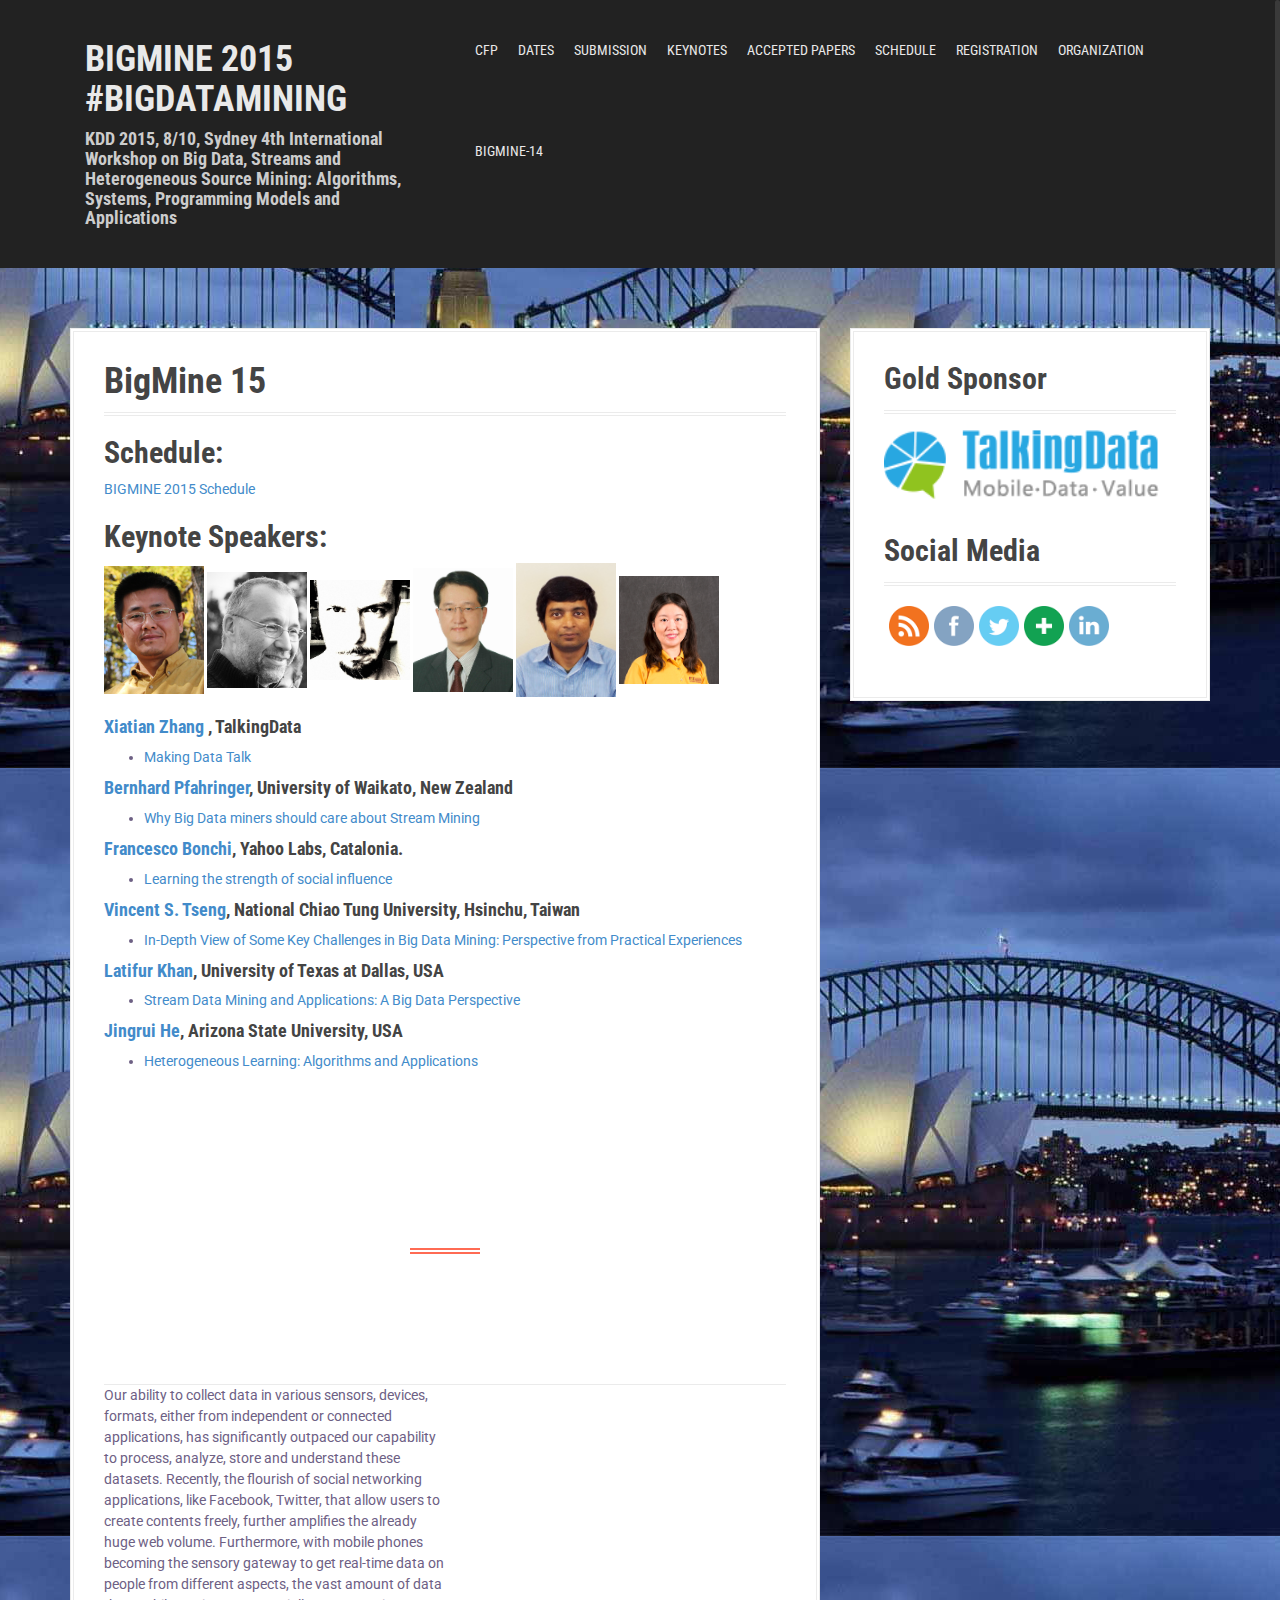
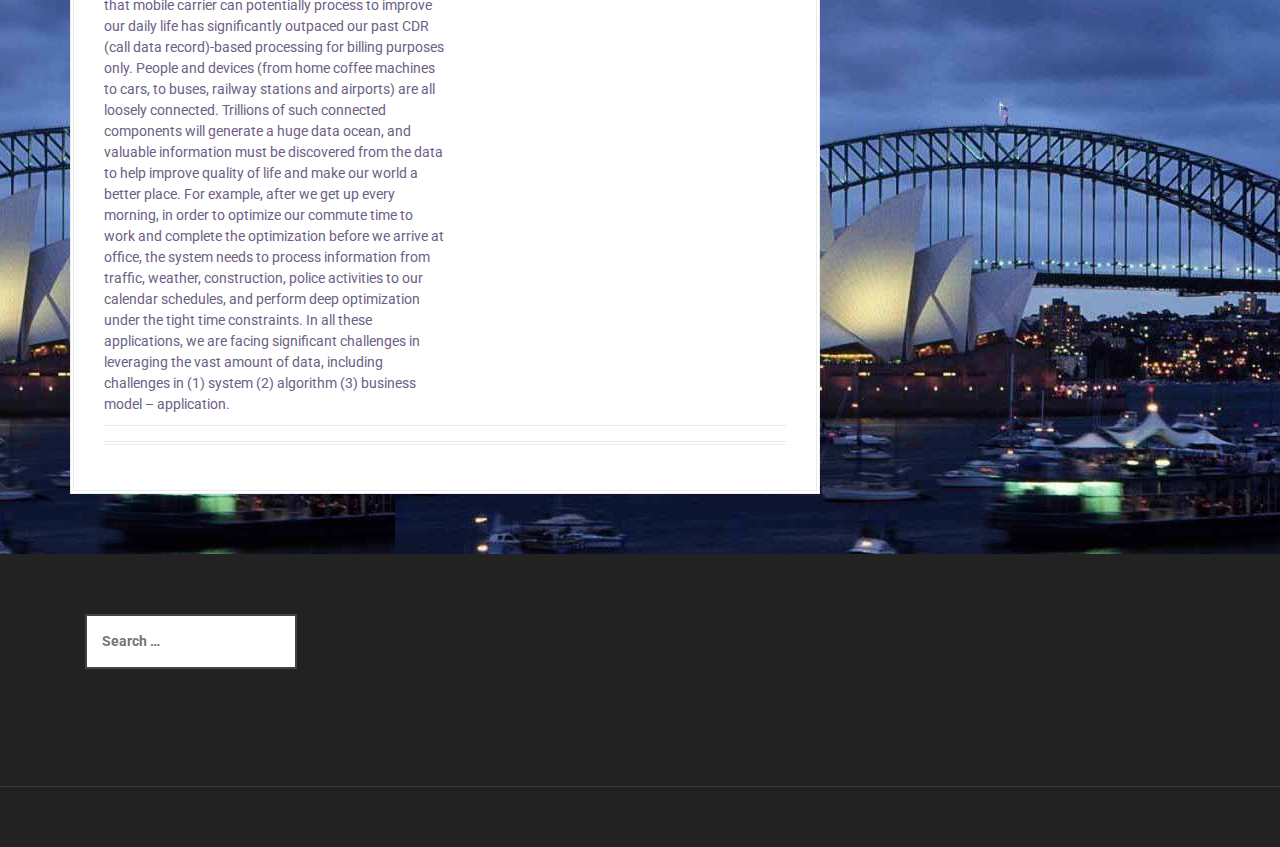
<file: index.html>
<!DOCTYPE html>
<html lang="en-US">
<head>
<meta charset="UTF-8">
<meta name="viewport" content="width=device-width, initial-scale=1">
<title>BigMine 2015 #BigDataMining | KDD 2015, 8/10, Sydney 4th International Workshop on Big Data, Streams and Heterogeneous Source Mining: Algorithms, Systems, Programming Models and Applications</title>
<link rel="profile" href="http://gmpg.org/xfn/11">
<link rel="pingback" href="https://bigmine.github.io/bigmine15/xmlrpc.php">


<link rel="alternate" type="application/rss+xml" title="BigMine 2015 #BigDataMining &raquo; Feed" href="https://bigmine.github.io/bigmine15/feed/" />
<link rel="alternate" type="application/rss+xml" title="BigMine 2015 #BigDataMining &raquo; Comments Feed" href="https://bigmine.github.io/bigmine15/comments/feed/" />
<link rel='stylesheet' id='siteorigin-panels-front-css'  href='https://bigmine.github.io/bigmine15/wp-content/plugins/siteorigin-panels/css/front.css?ver=2.1' type='text/css' media='all' />
<link rel='stylesheet' id='SFSImainCss-css'  href='https://bigmine.github.io/bigmine15/wp-content/plugins/ultimate-social-media-icons/css/sfsi-style.css?ver=4.1.31' type='text/css' media='all' />
<link rel='stylesheet' id='SFSIJqueryCSS-css'  href='https://bigmine.github.io/bigmine15/wp-content/plugins/ultimate-social-media-icons/css/jquery-ui-1.10.4/jquery-ui-min.css?ver=4.1.31' type='text/css' media='all' />
<link rel='stylesheet' id='moesia-bootstrap-css'  href='https://bigmine.github.io/bigmine15/wp-content/themes/moesia/css/bootstrap/bootstrap.min.css?ver=1' type='text/css' media='all' />
<link rel='stylesheet' id='moesia-style-css'  href='https://bigmine.github.io/bigmine15/wp-content/themes/moesia/style.css?ver=4.1.31' type='text/css' media='all' />
<style id='moesia-style-inline-css' type='text/css'>
.services-area { background-color:  !important; }
.services-area .widget-title { color: ; }
.services-area .widget-title:after { border-color: ; }
.service-icon { background-color: ; }
.service-title, .service-title a { color: ; }
.service-desc { color: ; }
.employees-area { background-color:  !important; }
.employees-area .widget-title { color: ; }
.employees-area .widget-title:after { border-color: ; }
.employee-name { color: ; }
.employee-position, .employee-social a { color: ; }
.employee-desc { color: ; }
.testimonials-area { background-color:  !important; }
.testimonials-area .widget-title { color: ; }
.testimonials-area .widget-title:after { border-color: ; }
.client-function { color: ; }
.client-name { color: ; }
.testimonial-body { background-color: ; }
.testimonial-body:after { border-top-color: ; }
.testimonial-body { color: ; }
.skills-area { background-color:  !important; }
.skills-area .widget-title { color: ; }
.skills-area .widget-title:after { border-color: ; }
.skill-bar div { background-color: ; }
.skills-desc, .skills-list { color: ; }
.facts-area { background-color:  !important; }
.facts-area .widget-title { color: ; }
.facts-area .widget-title:after { border-color: ; }
.fact { color: ; }
.fact-name { color: ; }
.clients-area { background-color:  !important; }
.clients-area .widget-title { color: ; }
.clients-area .widget-title:after { border-color: ; }
.slick-prev:before, .slick-next:before { color: ; }
.blockquote-area { background-color:  !important; }
.blockquote-area .widget-title { color: ; }
.blockquote-area .widget-title:after { border-color: ; }
.blockquote-area blockquote:before { color: ; }
.blockquote-area blockquote { color: ; }
.social-area { background-color:  !important; }
.social-area .widget-title { color: ; }
.social-area .widget-title:after { border-color: ; }
.social-area a:before { color: ; }
.projects-area { background-color:  !important; }
.projects-area .widget-title { color: ; }
.projects-area .widget-title:after { border-color: ; }
.project-image { background-color: ; }
.link-icon, .pp-icon { color: ; }
.latest-news-area { background-color:  !important; }
.latest-news-area .widget-title { color: ; }
.latest-news-area .widget-title:after { border-color: ; }
.latest-news-area .entry-title a { color: ; }
.blog-post { color: ; }
.all-news { color: ; border-color: ; }
.action-area { background-color: ; }
.action-area .widget-title { color: ; }
.action-area .widget-title:after { border-color: ; }
.action-text { color: ; }
.call-to-action { background-color: ; }
.call-to-action { box-shadow: 0 5px 0 ; }
.welcome-title { color: ; }
.welcome-desc { color: ; }
.welcome-button { background-color: ; }
.welcome-button { box-shadow: 0 5px 0 #C2503D; }
.welcome-button:active { box-shadow: 0 2px 0 #C2503D; }
.post-navigation .nav-previous, .post-navigation .nav-next, .paging-navigation .nav-previous, .paging-navigation .nav-next, .comment-respond input[type="submit"], ::selection { background-color: ; }
.main-navigation a:hover, .entry-title a:hover, .entry-meta a:hover, .entry-footer a:hover, .social-widget li a::before, .author-social a, .widget a:hover, blockquote:before { color: ; }
.site-title a { color: ; }
.site-description { color: ; }
.entry-title, .entry-title a { color: ; }
body { color: #6d6084; }
.top-bar { background-color: ; }
.main-navigation a { color: ; }
.footer-widget-area, .site-footer { background-color: ; }
@media only screen and (min-width: 1025px) { .has-banner,.has-banner::after { max-height:1440px; } }
@media only screen and (min-width: 1199px) { .has-banner,.has-banner::after { max-height:1440px; } }
@media only screen and (min-width: 991px) { .welcome-info { top:100px; } }
@media only screen and (min-width: 1199px) { .welcome-info { top:100px; } }

</style>
<link rel='stylesheet' id='moesia-roboto-condensed-css'  href='//fonts.googleapis.com/css?family=Roboto+Condensed%3A700&#038;ver=4.1.31' type='text/css' media='all' />
<link rel='stylesheet' id='moesia-roboto-css'  href='//fonts.googleapis.com/css?family=Roboto%3A400%2C400italic%2C700%2C700italic&#038;ver=4.1.31' type='text/css' media='all' />
<link rel='stylesheet' id='moesia-font-awesome-css'  href='https://bigmine.github.io/bigmine15/wp-content/themes/moesia/fonts/font-awesome.min.css?ver=4.1.31' type='text/css' media='all' />
<link rel='stylesheet' id='moesia-animations-css'  href='https://bigmine.github.io/bigmine15/wp-content/themes/moesia/css/animate/animate.min.css?ver=4.1.31' type='text/css' media='all' />
<script type='text/javascript' src='https://bigmine.github.io/bigmine15/wp-includes/js/jquery/jquery.js?ver=1.11.1'></script>
<script type='text/javascript' src='https://bigmine.github.io/bigmine15/wp-includes/js/jquery/jquery-migrate.min.js?ver=1.2.1'></script>
<script type='text/javascript'>
/* <![CDATA[ */
var ajax_object = {"ajax_url":"https:\/\/bigmine.github.io\/bigmine15\/wp-admin\/admin-ajax.php"};
/* ]]> */
</script>
<script type='text/javascript' src='https://bigmine.github.io/bigmine15/wp-content/plugins/ultimate-social-media-icons/js/custom.js?ver=4.1.31'></script>
<script type='text/javascript' src='https://bigmine.github.io/bigmine15/wp-content/themes/moesia/js/waypoints.min.js?ver=1'></script>
<script type='text/javascript' src='https://bigmine.github.io/bigmine15/wp-content/themes/moesia/js/jquery.nicescroll.min.js?ver=1'></script>
<script type='text/javascript' src='https://bigmine.github.io/bigmine15/wp-content/themes/moesia/js/nicescroll-init.js?ver=1'></script>
<script type='text/javascript' src='https://bigmine.github.io/bigmine15/wp-content/themes/moesia/js/wow.min.js?ver=1'></script>
<script type='text/javascript' src='https://bigmine.github.io/bigmine15/wp-content/themes/moesia/js/wow-init.js?ver=1'></script>
<script type='text/javascript' src='https://bigmine.github.io/bigmine15/wp-content/themes/moesia/js/jquery.sticky.js?ver=1'></script>
<script type='text/javascript' src='https://bigmine.github.io/bigmine15/wp-content/themes/moesia/js/scripts.js?ver=1'></script>
<script type='text/javascript' src='https://bigmine.github.io/bigmine15/wp-content/themes/moesia/js/jquery.fitvids.js?ver=1'></script>
<link rel="EditURI" type="application/rsd+xml" title="RSD" href="https://bigmine.github.io/bigmine15/xmlrpc.php?rsd" />
<link rel="wlwmanifest" type="application/wlwmanifest+xml" href="https://bigmine.github.io/bigmine15/wp-includes/wlwmanifest.xml" /> 
<meta name="generator" content="WordPress 4.1.31" />
<link rel='canonical' href='https://bigmine.github.io/bigmine15/' />
<link rel='shortlink' href='https://bigmine.github.io/bigmine15/' />
 <meta name="viewport" content="width=device-width, initial-scale=1"><!--[if lt IE 9]>
<script src="https://bigmine.github.io/bigmine15/wp-content/themes/moesia/js/html5shiv.js"></script>
<![endif]-->
<style type="text/css" id="custom-background-css">
body.custom-background { background-image: url('https://bigmine.github.io/bigmine15/wp-content/uploads/2015/03/sidney.jpg'); background-repeat: repeat; background-position: top right; background-attachment: scroll; }
</style>
<style type="text/css" media="all" id="siteorigin-panels-grids-wp_head">/* Layout 108 */ #pg-108-0 , #pl-108 .panel-grid-cell .so-panel { margin-bottom:30px } #pgc-108-1-0 , #pgc-108-1-1 { width:50% } #pg-108-1 .panel-grid-cell { float:left } #pl-108 .panel-grid-cell .so-panel:last-child { margin-bottom:0 } #pg-108-1 { margin-left:-15px;margin-right:-15px } #pg-108-1 .panel-grid-cell { padding-left:15px;padding-right:15px } @media (max-width:780px){ #pg-108-0 .panel-grid-cell , #pg-108-1 .panel-grid-cell { float:none;width:auto } #pgc-108-1-0 { margin-bottom:30px } #pl-108 .panel-grid { margin-left:0;margin-right:0 } #pl-108 .panel-grid-cell { padding:0 }  } </style></head>

<body class="home page page-id-108 page-template-default custom-background siteorigin-panels siteorigin-panels-home">
<div id="page" class="hfeed site">
	<a class="skip-link screen-reader-text" href="#content">Skip to content</a>

		<div class="top-bar">
			<div class="container">
				<div class="site-branding col-md-4"><h1 class="site-title"><a href="https://bigmine.github.io/bigmine15/" rel="home">BigMine 2015 #BigDataMining</a></h1><h2 class="site-description">KDD 2015, 8/10, Sydney 4th International Workshop on Big Data, Streams and Heterogeneous Source Mining: Algorithms, Systems, Programming Models and Applications</h2></div><button class="menu-toggle btn"><i class="fa fa-bars"></i></button>
				<nav id="site-navigation" class="main-navigation col-md-8" role="navigation"><div class="menu-main-container"><ul id="menu-main" class="menu"><li id="menu-item-218" class="menu-item menu-item-type-post_type menu-item-object-page menu-item-218"><a href="https://bigmine.github.io/bigmine15/call-for-papers/">CFP</a></li>
<li id="menu-item-219" class="menu-item menu-item-type-post_type menu-item-object-page menu-item-219"><a href="https://bigmine.github.io/bigmine15/dates/">Dates</a></li>
<li id="menu-item-217" class="menu-item menu-item-type-post_type menu-item-object-page menu-item-217"><a href="https://bigmine.github.io/bigmine15/submission/">Submission</a></li>
<li id="menu-item-222" class="menu-item menu-item-type-post_type menu-item-object-page menu-item-222"><a href="https://bigmine.github.io/bigmine15/keynotes/">Keynotes</a></li>
<li id="menu-item-214" class="menu-item menu-item-type-post_type menu-item-object-page menu-item-214"><a href="https://bigmine.github.io/bigmine15/accepted-papers/">Accepted Papers</a></li>
<li id="menu-item-216" class="menu-item menu-item-type-post_type menu-item-object-page menu-item-216"><a href="https://bigmine.github.io/bigmine15/schedule/">Schedule</a></li>
<li id="menu-item-223" class="menu-item menu-item-type-post_type menu-item-object-page menu-item-223"><a href="https://bigmine.github.io/bigmine15/registration/">Registration</a></li>
<li id="menu-item-221" class="menu-item menu-item-type-post_type menu-item-object-page menu-item-has-children menu-item-221"><a href="https://bigmine.github.io/bigmine15/organization/">Organization</a>
<ul class="sub-menu">
	<li id="menu-item-220" class="menu-item menu-item-type-post_type menu-item-object-page menu-item-220"><a href="https://bigmine.github.io/bigmine15/contact/">Contact</a></li>
</ul>
</li>
<li id="menu-item-239" class="menu-item menu-item-type-custom menu-item-object-custom menu-item-has-children menu-item-239"><a href="https://bigmine.github.io/bigmine14/">BigMine-14</a>
<ul class="sub-menu">
	<li id="menu-item-215" class="menu-item menu-item-type-custom menu-item-object-custom menu-item-215"><a href="https://bigmine.github.io/bigmine13/">BigMine-13</a></li>
	<li id="menu-item-147" class="menu-item menu-item-type-custom menu-item-object-custom menu-item-147"><a href="https://bigmine.github.io/bigmine12/">BigMine-12</a></li>
</ul>
</li>
</ul></div></nav></div></div>		
						<div id="content" class="site-content clearfix container">
		
	<div id="primary" class="content-area">
		<main id="main" class="site-main" role="main">

			
				
<article id="post-108" class="post-108 page type-page status-publish hentry">

	
	<header class="entry-header">
		<h1 class="entry-title">BigMine 15</h1>	</header><!-- .entry-header -->

	<div class="entry-content">
		<div id="pl-108"><div class="panel-grid" id="pg-108-0" ><div class="panel-grid-cell" id="pgc-108-0-0" ><div class="so-panel widget widget_text panel-first-child" id="panel-108-0-0-0">			<div class="textwidget"><h2> Schedule: </h2>

<a " href="https://bigmine.github.io/bigmine15/schedule">BIGMINE 2015 Schedule</a>

<h2> Keynote Speakers:</h2>

<img src="https://bigmine.github.io/bigmine15/wp-content/uploads/2015/08/xiatian.png" alt="Xiatian Zhang" width="100" /> 
<img src="https://bigmine.github.io/bigmine15/wp-content/uploads/2015/08/Bernhard-e1438846918614.png" alt="Bernhard Pfahringer"  width="100"  />
<img src="https://bigmine.github.io/bigmine15/wp-content/uploads/2015/08/bonchi.jpg" alt="Francesco Bonchi"  width="100" />
<img src="https://bigmine.github.io/bigmine15/wp-content/uploads/2015/08/Vincent_Tseng.jpg" alt="Vincent S. Tseng"  width="100" />
<img src="https://bigmine.github.io/bigmine15/wp-content/uploads/2015/07/latifur-khan.jpg" alt="Latifur Khan"  width="100"  />
<img class="size-full wp-image-182" src="https://bigmine.github.io/bigmine15/wp-content/uploads/2015/07/He_Jingrui_1.png" alt="Jingrui He"  width="100"  />





<h4><a title="Xiatian Zhang" href="https://bigmine.github.io/bigmine15/keynotes/#zhang">Xiatian Zhang </a>, TalkingData</h4>
<ul>
    <li><a title="Xiatian Zhang" href="https://bigmine.github.io/bigmine15/keynotes/#zhang">Making Data Talk</a></li>
</ul>

<h4><a title="Bernhard Pfahringer" href="https://bigmine.github.io/bigmine15/keynotes/#bernhard">Bernhard Pfahringer</a>, University of Waikato, New Zealand</h4>
<ul>
    <li><a title="Bernhard Pfahringer" href="https://bigmine.github.io/bigmine15/keynotes/#bernhard">Why Big Data miners should care about Stream Mining</a></li>
</ul>
<h4><a title="Francesco Bonchi" href="https://bigmine.github.io/bigmine15/keynotes/#bonchi"> Francesco Bonchi</a>, Yahoo Labs, Catalonia.</h4>
<ul>
    <li><a title="Francesco Bonchi" href="https://bigmine.github.io/bigmine15/keynotes/#bonchi">Learning the strength of social influence</a></li>
</ul>
<h4><a title="Vincent S. Tseng" href="https://bigmine.github.io/bigmine15/keynotes/#vincent">Vincent S. Tseng</a>, National Chiao Tung University, Hsinchu, Taiwan</h4>
<ul>
    <li><a title="Vincent S. Tseng" href="https://bigmine.github.io/bigmine15/keynotes/#vincent">In-Depth View of Some Key Challenges in Big Data Mining: Perspective from Practical Experiences</a></li>
</ul>
<h4><a title="Latifur Khan" href="https://bigmine.github.io/bigmine15/keynotes/#khan">Latifur Khan</a>, University of Texas at Dallas, USA</h4>
<ul>
    <li><a title="Latifur Khan" href="https://bigmine.github.io/bigmine15/keynotes/#khan">Stream Data Mining and Applications: A Big Data Perspective</a></li>
</ul>

<h4><a title="Jingrui He" href="https://bigmine.github.io/bigmine15/keynotes/#he">Jingrui He</a>, Arizona State University, USA</h4>
<ul>
    <li><a title="Jingrui He" href="https://bigmine.github.io/bigmine15/keynotes/#he">Heterogeneous Learning: Algorithms and Applications</a></li>
</ul>
</div>
		</div>		<section id="call-to-action" class="action-area">
			<div class="container">
				<h3 class="widget-title"><span class="wow bounce">#BigDataMining</span></h3>											</div>
													
		</section>		
	</div></div><div class="panel-grid" id="pg-108-1" ><div class="panel-grid-cell" id="pgc-108-1-0" ><div class="so-panel widget widget_black-studio-tinymce panel-first-child panel-last-child" id="panel-108-1-0-0"><div class="textwidget"><p>Our ability to collect data in various sensors, devices, formats, either from independent or connected applications, has signiﬁcantly outpaced our capability to process, analyze, store and understand these datasets. Recently, the ﬂourish of social networking applications, like Facebook, Twitter, that allow users to create contents freely, further ampliﬁes the already huge web volume. Furthermore, with mobile phones becoming the sensory gateway to get real-time data on people from different aspects, the vast amount of data that mobile carrier can potentially process to improve our daily life has signiﬁcantly outpaced our past CDR (call data record)-based processing for billing purposes only. People and devices (from home coffee machines to cars, to buses, railway stations and airports) are all loosely connected. Trillions of such connected components will generate a huge data ocean, and valuable information must be discovered from the data to help improve quality of life and make our world a better place. For example, after we get up every morning, in order to optimize our commute time to work and complete the optimization before we arrive at ofﬁce, the system needs to process information from trafﬁc, weather, construction, police activities to our calendar schedules, and perform deep optimization under the tight time constraints. In all these applications, we are facing signiﬁcant challenges in leveraging the vast amount of data, including challenges in (1) system (2) algorithm (3) business model – application. </p>
</div></div></div><div class="panel-grid-cell" id="pgc-108-1-1" >		<section id="blockquote" class="blockquote-area">
			<div class="container">			
													<div class="bq-text col-md-12">
									<blockquote class="wow fadeInUp">This workshop aims to bring together people from both academia and industry to present their most recent work related to these issues, and exchange ideas and thoughts in order to advance this big challenge that has been considered as one of the most exciting opportunities in the past 10 years.
</blockquote>
					<cite class="wow fadeInUp"></cite>
				</div>	
			</div>		
		</section>		
	</div></div></div>			</div><!-- .entry-content -->
	<footer class="entry-footer">
			</footer><!-- .entry-footer -->
</article><!-- #post-## -->

				
			
		</main><!-- #main -->
	</div><!-- #primary -->


<div id="secondary" class="widget-area" role="complementary">
	<aside id="text-2" class="widget widget_text"><h2 class="widget-title">Gold Sponsor</h2>			<div class="textwidget"><a target="_blank" href="https://www.talkingdata.com/">
<img alt="Talking Data" style="width:280px; border:0px;" src="https://bigmine.github.io/bigmine15/wp-content/uploads/2015/07/TalkingData.png"></img>
</a></div>
		</aside><aside id="sfsi-widget-2" class="widget sfsi">            <div class="sfsi_widget">   
				<div id='sfsi_wDiv'></div>
                    <h2 class="widget-title">Social Media</h2><div class="norm_row sfsi_wDiv"  style="width:225px;text-align:left;position:absolute;"><div style='width:40px; height:40px;margin-left:5px;margin-bottom:5px;' class='sfsi_wicons'><div class='inerCnt'><a class='sficn' effect='fade_in' . target='_blank'><img alt='RSS' title='RSS' src='https://bigmine.github.io/bigmine15/wp-content/plugins/ultimate-social-media-icons//images/icons_theme/flat/flat_rss.png' width='40' style='' class='sfcm sfsi_wicon' effect='fade_in'   /></a></div></div><div style='width:40px; height:40px;margin-left:5px;margin-bottom:5px;' class='sfsi_wicons'><div class='inerCnt'><a class='sficn' effect='fade_in' . href  =javascript:void(0) id='sfsiid_facebook' alt='Facebook' style='opacity:0.6' ><img alt='Facebook' title='Facebook' src='https://bigmine.github.io/bigmine15/wp-content/plugins/ultimate-social-media-icons//images/icons_theme/flat/flat_facebook.png' width='40' style='' class='sfcm sfsi_wicon' effect='fade_in'   /></a><div class="sfsi_tool_tip_2 fb_tool_bdr sfsiTlleft" style="width:62px ;opacity:0;z-index:-1;margin-left:-47.5px;" id="sfsiid_facebook"><span class="bot_arow bot_fb_arow"></span><div class="sfsi_inside"><div  class='icon1'><a href='https://www.facebook.com/BigDataMining' target='_blank'><img alt='Facebook' title='Facebook' src='https://bigmine.github.io/bigmine15/wp-content/plugins/ultimate-social-media-icons//images/visit_icons/facebook.png'  /></a></div><div  class='icon2'><fb:like href="https://bigmine.github.io/bigmine15/" width="180" send="false" showfaces="false" layout="button" action="like"></fb:like></div><div  class='icon3'><fb:share-button href="https://bigmine.github.io/bigmine15/" width="140" type="button"></fb:share-button></div></div></div></div></div><div style='width:40px; height:40px;margin-left:5px;margin-bottom:5px;' class='sfsi_wicons'><div class='inerCnt'><a class='sficn' effect='fade_in' . href  =javascript:void(0) id='sfsiid_twitter' alt='Twitter' style='opacity:0.6' ><img alt='Twitter' title='Twitter' src='https://bigmine.github.io/bigmine15/wp-content/plugins/ultimate-social-media-icons//images/icons_theme/flat/flat_twitter.png' width='40' style='' class='sfcm sfsi_wicon' effect='fade_in'   /></a><div class="sfsi_tool_tip_2 twt_tool_bdr sfsiTlleft" style="width:59px ;opacity:0;z-index:-1;margin-left:-46px;" id="sfsiid_twitter"><span class="bot_arow bot_twt_arow"></span><div class="sfsi_inside"><div  class='cstmicon1'><a href='https://twitter.com/BigDataMining1' target='_blank'><img alt='Visit Us' title='Visit Us' src='https://bigmine.github.io/bigmine15/wp-content/plugins/ultimate-social-media-icons//images/visit_icons/twitter.png'  /></a></div><div  class='icon1'><a href="https://twitter.com/BigDataMining1" class="twitter-follow-button"  data-show-count="false" >Follow </a></div><div  class='icon2'><a rel="nofollow" href="http://twitter.com/share" data-count="none" class="sr-twitter-button twitter-share-button" lang="en" data-url="https://bigmine.github.io/bigmine15/" data-text="#BigDataMining via @bigdatamining1" ></a></div></div></div></div></div><div style='width:40px; height:40px;margin-left:5px;margin-bottom:5px;' class='sfsi_wicons'><div class='inerCnt'><a class='addthis_button sficn' effect='fade_in' . target='_blank'><img alt='SHARE' title='SHARE' src='https://bigmine.github.io/bigmine15/wp-content/plugins/ultimate-social-media-icons//images/icons_theme/flat/flat_share.png' width='40' style='' class='sfcm sfsi_wicon' effect='fade_in'   /></a></div></div><div style='width:40px; height:40px;margin-left:5px;margin-bottom:5px;' class='sfsi_wicons'><div class='inerCnt'><a class='sficn' effect='fade_in' . href  =javascript:void(0) id='sfsiid_linkedin' alt='LinkedIn' style='opacity:0.6' ><img alt='LinkedIn' title='LinkedIn' src='https://bigmine.github.io/bigmine15/wp-content/plugins/ultimate-social-media-icons//images/icons_theme/flat/flat_linkedin.png' width='40' style='' class='sfcm sfsi_wicon' effect='fade_in'   /></a><div class="sfsi_tool_tip_2 linkedin_tool_bdr sfsiTlleft" style="width:66px ;opacity:0;z-index:-1;margin-left:-49.5px;" id="sfsiid_linkedin"><span class="bot_arow bot_linkedin_arow"></span><div class="sfsi_inside"><div  class='icon4'><a href='https://www.linkedin.com/groups/Big-Data-Mining-4422366' target='_blank'><img alt='' title='' src='https://bigmine.github.io/bigmine15/wp-content/plugins/ultimate-social-media-icons//images/visit_icons/linkedIn.png'  /></a></div><div  class='icon2'><script type="IN/Share" data-url=""></script></div></div></div></div></div></div><div id="sfsi_holder" class="sfsi_holders" style="position: relative; float: left;width:100%;z-index:-1;"></div><script></script>	      		<div style="clear: both;"></div>
            </div>
            </aside></div><!-- #secondary -->

		</div><!-- #content -->
		
				
	<div id="sidebar-footer" class="footer-widget-area clearfix" role="complementary">
		<div class="container">
										<div class="sidebar-column col-md-4 col-sm-4"> <aside id="search-2" class="widget widget_search">
<div class="search-wrapper">
	<form role="search" method="get" class="moesia-search-form" action="https://bigmine.github.io/bigmine15/">
		<span class="search-close"><i class="fa fa-times"></i></span>
		<label>
			<span class="screen-reader-text">Search for:</span>
			<input type="search" class="search-field" placeholder="Search &#8230;" value="" name="s" title="Search for:" />
		</label>
		<input type="submit" class="search-submit" value="&#xf002;" />
	</form>
</div></aside><aside id="nav_menu-3" class="widget widget_nav_menu">		<div class="social-widget clearfix">
			<div class="menu-main-container"><ul id="menu-main-1" class="menu clearfix"><li class="menu-item menu-item-type-post_type menu-item-object-page menu-item-218"><a href="https://bigmine.github.io/bigmine15/call-for-papers/"><span class="screen-reader-text">CFP</span></a></li>
<li class="menu-item menu-item-type-post_type menu-item-object-page menu-item-219"><a href="https://bigmine.github.io/bigmine15/dates/"><span class="screen-reader-text">Dates</span></a></li>
<li class="menu-item menu-item-type-post_type menu-item-object-page menu-item-217"><a href="https://bigmine.github.io/bigmine15/submission/"><span class="screen-reader-text">Submission</span></a></li>
<li class="menu-item menu-item-type-post_type menu-item-object-page menu-item-222"><a href="https://bigmine.github.io/bigmine15/keynotes/"><span class="screen-reader-text">Keynotes</span></a></li>
<li class="menu-item menu-item-type-post_type menu-item-object-page menu-item-214"><a href="https://bigmine.github.io/bigmine15/accepted-papers/"><span class="screen-reader-text">Accepted Papers</span></a></li>
<li class="menu-item menu-item-type-post_type menu-item-object-page menu-item-216"><a href="https://bigmine.github.io/bigmine15/schedule/"><span class="screen-reader-text">Schedule</span></a></li>
<li class="menu-item menu-item-type-post_type menu-item-object-page menu-item-223"><a href="https://bigmine.github.io/bigmine15/registration/"><span class="screen-reader-text">Registration</span></a></li>
<li class="menu-item menu-item-type-post_type menu-item-object-page menu-item-has-children menu-item-221"><a href="https://bigmine.github.io/bigmine15/organization/"><span class="screen-reader-text">Organization</span></a>
<ul class="sub-menu">
	<li class="menu-item menu-item-type-post_type menu-item-object-page menu-item-220"><a href="https://bigmine.github.io/bigmine15/contact/"><span class="screen-reader-text">Contact</span></a></li>
</ul>
</li>
<li class="menu-item menu-item-type-custom menu-item-object-custom menu-item-has-children menu-item-239"><a href="http://bigdata-mining.org/bigmine-14/"><span class="screen-reader-text">BigMine-14</span></a>
<ul class="sub-menu">
	<li class="menu-item menu-item-type-custom menu-item-object-custom menu-item-215"><a href="http://bigdata-mining.org/bigmine-13"><span class="screen-reader-text">BigMine-13</span></a></li>
	<li class="menu-item menu-item-type-custom menu-item-object-custom menu-item-147"><a href="http://bigdata-mining.org/bigmine-12"><span class="screen-reader-text">BigMine-12</span></a></li>
</ul>
</li>
</ul></div>		</div>
		
		</aside> </div> 		</div>	
	</div>	
	<footer id="colophon" class="site-footer" role="contentinfo">
				<div class="site-info container">
		</div><!-- .site-info -->
			</footer><!-- #colophon -->
	</div><!-- #page -->

	<!--facebook like and share js -->                   
	<div id="fb-root"></div>
	<script>(function(d, s, id) {
	  var js, fjs = d.getElementsByTagName(s)[0];
	  if (d.getElementById(id)) return;
	  js = d.createElement(s); js.id = id;
	  js.src = "//connect.facebook.net/en_US/sdk.js#xfbml=1&appId=1425108201100352&version=v2.0";
	  fjs.parentNode.insertBefore(js, fjs);
	}(document, 'script', 'facebook-jssdk'));</script>
 	
       <!-- linkedIn share and  follow js -->
        <script src="//platform.linkedin.com/in.js" type="text/javascript">lang: en_US</script>
	
		
	 <!-- Addthis js -->
        <script type="text/javascript" src="https://s7.addthis.com/js/300/addthis_widget.js"></script>
        <script type="text/javascript">
       var addthis_config = {  ui_click: true  };
       </script>
<!-- twitter JS End -->
	<script>!function(d,s,id){var js,fjs=d.getElementsByTagName(s)[0];if(!d.getElementById(id)){js=d.createElement(s);js.id=id;js.src="https://platform.twitter.com/widgets.js";fjs.parentNode.insertBefore(js,fjs);}}(document,"script","twitter-wjs");</script>	
	     <script>
	    SFSI( document ).scroll(function( $ ) {
	       
		 var y = jQuery(this).scrollTop();
	      if (/Android|webOS|iPhone|iPad|iPod|BlackBerry|IEMobile|Opera Mini/i.test(navigator.userAgent)) {	 
	       if(SFSI(window).scrollTop() + SFSI(window).height() >= SFSI(document).height()-100) {
	     
		 
		  SFSI('.sfsi_outr_div').css({'z-index':'9996',opacity:1,top:SFSI(window).scrollTop()+"px",position:"absolute"});
		  SFSI('.sfsi_outr_div').fadeIn(200);
		  SFSI('.sfsi_FrntInner').fadeIn(200);
	       }
	       else{
		   SFSI('.sfsi_outr_div').fadeOut();
		   SFSI('.sfsi_FrntInner').fadeOut();
	       }
	    
	  }
	  else{
	       if(SFSI(window).scrollTop() + SFSI(window).height() >= SFSI(document).height()-3) {

	        SFSI('.sfsi_outr_div').css({'z-index':'9996',opacity:1,top:SFSI(window).scrollTop()+200+"px",position:"absolute"});
	        SFSI('.sfsi_outr_div').fadeIn(200);
		SFSI('.sfsi_FrntInner').fadeIn(200);
	    }
	  else {
	
	     SFSI('.sfsi_outr_div').fadeOut();
	      SFSI('.sfsi_FrntInner').fadeOut();
	       }
	 } 
		
	    });
     
     </script>
     <script type='text/javascript' src='https://bigmine.github.io/bigmine15/wp-content/plugins/ultimate-social-media-icons/js/jquery-migrate-1.1.0.min.js?ver=4.1.31'></script>
<script type='text/javascript' src='https://bigmine.github.io/bigmine15/wp-content/plugins/ultimate-social-media-icons/js/jquery-ui-min.js?ver=4.1.31'></script>
<script type='text/javascript' src='https://bigmine.github.io/bigmine15/wp-content/plugins/ultimate-social-media-icons/js/shuffle/modernizr.custom.min.js?ver=4.1.31'></script>
<script type='text/javascript' src='https://bigmine.github.io/bigmine15/wp-content/plugins/ultimate-social-media-icons/js/shuffle/jquery.shuffle.min.js?ver=4.1.31'></script>
<script type='text/javascript' src='https://bigmine.github.io/bigmine15/wp-content/plugins/ultimate-social-media-icons/js/shuffle/random-shuffle-min.js?ver=4.1.31'></script>
<script type='text/javascript' src='https://bigmine.github.io/bigmine15/wp-content/themes/moesia/js/navigation.js?ver=20120206'></script>
<script type='text/javascript' src='https://bigmine.github.io/bigmine15/wp-content/themes/moesia/js/skip-link-focus-fix.js?ver=20130115'></script>

</body>
</html>

<!-- Dynamic page generated in 0.670 seconds. -->
<!-- Cached page generated by WP-Super-Cache on 2020-10-01 09:32:50 -->

<!-- super cache -->
</file>
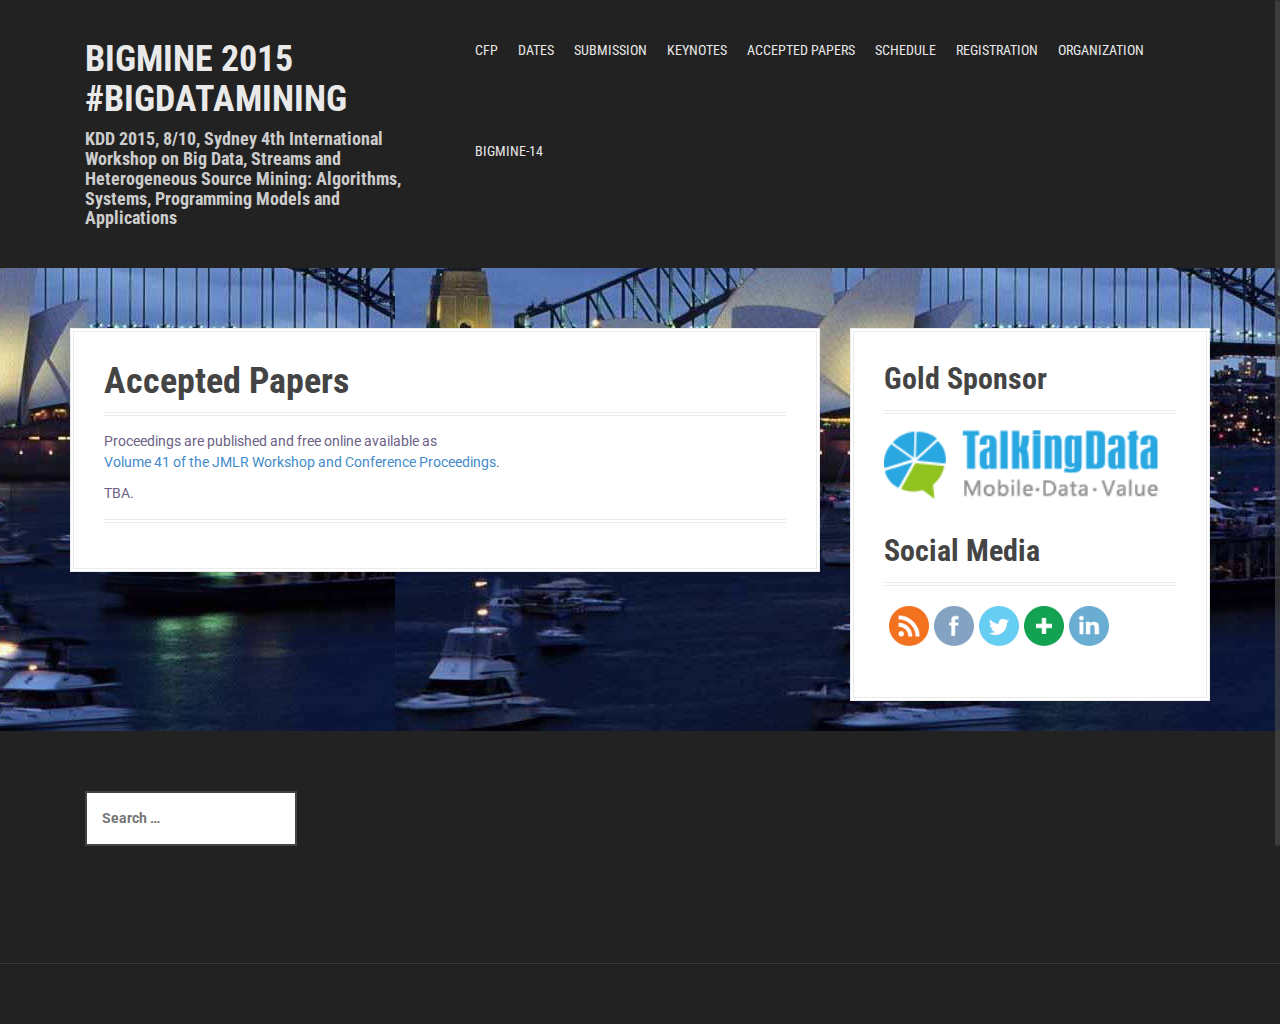
<file: accepted-papers/index.html>
<!DOCTYPE html>
<html lang="en-US">
<head>
<meta charset="UTF-8">
<meta name="viewport" content="width=device-width, initial-scale=1">
<title>Accepted Papers | BigMine 2015 #BigDataMining</title>
<link rel="profile" href="http://gmpg.org/xfn/11">
<link rel="pingback" href="https://bigmine.github.io/bigmine15/xmlrpc.php">


<link rel="alternate" type="application/rss+xml" title="BigMine 2015 #BigDataMining &raquo; Feed" href="https://bigmine.github.io/bigmine15/feed/" />
<link rel="alternate" type="application/rss+xml" title="BigMine 2015 #BigDataMining &raquo; Comments Feed" href="https://bigmine.github.io/bigmine15/comments/feed/" />
<link rel='stylesheet' id='siteorigin-panels-front-css'  href='https://bigmine.github.io/bigmine15/wp-content/plugins/siteorigin-panels/css/front.css?ver=2.1' type='text/css' media='all' />
<link rel='stylesheet' id='SFSImainCss-css'  href='https://bigmine.github.io/bigmine15/wp-content/plugins/ultimate-social-media-icons/css/sfsi-style.css?ver=4.1.31' type='text/css' media='all' />
<link rel='stylesheet' id='SFSIJqueryCSS-css'  href='https://bigmine.github.io/bigmine15/wp-content/plugins/ultimate-social-media-icons/css/jquery-ui-1.10.4/jquery-ui-min.css?ver=4.1.31' type='text/css' media='all' />
<link rel='stylesheet' id='moesia-bootstrap-css'  href='https://bigmine.github.io/bigmine15/wp-content/themes/moesia/css/bootstrap/bootstrap.min.css?ver=1' type='text/css' media='all' />
<link rel='stylesheet' id='moesia-style-css'  href='https://bigmine.github.io/bigmine15/wp-content/themes/moesia/style.css?ver=4.1.31' type='text/css' media='all' />
<style id='moesia-style-inline-css' type='text/css'>
.services-area { background-color:  !important; }
.services-area .widget-title { color: ; }
.services-area .widget-title:after { border-color: ; }
.service-icon { background-color: ; }
.service-title, .service-title a { color: ; }
.service-desc { color: ; }
.employees-area { background-color:  !important; }
.employees-area .widget-title { color: ; }
.employees-area .widget-title:after { border-color: ; }
.employee-name { color: ; }
.employee-position, .employee-social a { color: ; }
.employee-desc { color: ; }
.testimonials-area { background-color:  !important; }
.testimonials-area .widget-title { color: ; }
.testimonials-area .widget-title:after { border-color: ; }
.client-function { color: ; }
.client-name { color: ; }
.testimonial-body { background-color: ; }
.testimonial-body:after { border-top-color: ; }
.testimonial-body { color: ; }
.skills-area { background-color:  !important; }
.skills-area .widget-title { color: ; }
.skills-area .widget-title:after { border-color: ; }
.skill-bar div { background-color: ; }
.skills-desc, .skills-list { color: ; }
.facts-area { background-color:  !important; }
.facts-area .widget-title { color: ; }
.facts-area .widget-title:after { border-color: ; }
.fact { color: ; }
.fact-name { color: ; }
.clients-area { background-color:  !important; }
.clients-area .widget-title { color: ; }
.clients-area .widget-title:after { border-color: ; }
.slick-prev:before, .slick-next:before { color: ; }
.blockquote-area { background-color:  !important; }
.blockquote-area .widget-title { color: ; }
.blockquote-area .widget-title:after { border-color: ; }
.blockquote-area blockquote:before { color: ; }
.blockquote-area blockquote { color: ; }
.social-area { background-color:  !important; }
.social-area .widget-title { color: ; }
.social-area .widget-title:after { border-color: ; }
.social-area a:before { color: ; }
.projects-area { background-color:  !important; }
.projects-area .widget-title { color: ; }
.projects-area .widget-title:after { border-color: ; }
.project-image { background-color: ; }
.link-icon, .pp-icon { color: ; }
.latest-news-area { background-color:  !important; }
.latest-news-area .widget-title { color: ; }
.latest-news-area .widget-title:after { border-color: ; }
.latest-news-area .entry-title a { color: ; }
.blog-post { color: ; }
.all-news { color: ; border-color: ; }
.action-area { background-color: ; }
.action-area .widget-title { color: ; }
.action-area .widget-title:after { border-color: ; }
.action-text { color: ; }
.call-to-action { background-color: ; }
.call-to-action { box-shadow: 0 5px 0 ; }
.welcome-title { color: ; }
.welcome-desc { color: ; }
.welcome-button { background-color: ; }
.welcome-button { box-shadow: 0 5px 0 #C2503D; }
.welcome-button:active { box-shadow: 0 2px 0 #C2503D; }
.post-navigation .nav-previous, .post-navigation .nav-next, .paging-navigation .nav-previous, .paging-navigation .nav-next, .comment-respond input[type="submit"], ::selection { background-color: ; }
.main-navigation a:hover, .entry-title a:hover, .entry-meta a:hover, .entry-footer a:hover, .social-widget li a::before, .author-social a, .widget a:hover, blockquote:before { color: ; }
.site-title a { color: ; }
.site-description { color: ; }
.entry-title, .entry-title a { color: ; }
body { color: #6d6084; }
.top-bar { background-color: ; }
.main-navigation a { color: ; }
.footer-widget-area, .site-footer { background-color: ; }
@media only screen and (min-width: 1025px) { .has-banner,.has-banner::after { max-height:1440px; } }
@media only screen and (min-width: 1199px) { .has-banner,.has-banner::after { max-height:1440px; } }
@media only screen and (min-width: 991px) { .welcome-info { top:100px; } }
@media only screen and (min-width: 1199px) { .welcome-info { top:100px; } }

</style>
<link rel='stylesheet' id='moesia-roboto-condensed-css'  href='//fonts.googleapis.com/css?family=Roboto+Condensed%3A700&#038;ver=4.1.31' type='text/css' media='all' />
<link rel='stylesheet' id='moesia-roboto-css'  href='//fonts.googleapis.com/css?family=Roboto%3A400%2C400italic%2C700%2C700italic&#038;ver=4.1.31' type='text/css' media='all' />
<link rel='stylesheet' id='moesia-font-awesome-css'  href='https://bigmine.github.io/bigmine15/wp-content/themes/moesia/fonts/font-awesome.min.css?ver=4.1.31' type='text/css' media='all' />
<link rel='stylesheet' id='moesia-animations-css'  href='https://bigmine.github.io/bigmine15/wp-content/themes/moesia/css/animate/animate.min.css?ver=4.1.31' type='text/css' media='all' />
<script type='text/javascript' src='https://bigmine.github.io/bigmine15/wp-includes/js/jquery/jquery.js?ver=1.11.1'></script>
<script type='text/javascript' src='https://bigmine.github.io/bigmine15/wp-includes/js/jquery/jquery-migrate.min.js?ver=1.2.1'></script>
<script type='text/javascript'>
/* <![CDATA[ */
var ajax_object = {"ajax_url":"https:\/\/bigmine.github.io\/bigmine15\/wp-admin\/admin-ajax.php"};
/* ]]> */
</script>
<script type='text/javascript' src='https://bigmine.github.io/bigmine15/wp-content/plugins/ultimate-social-media-icons/js/custom.js?ver=4.1.31'></script>
<script type='text/javascript' src='https://bigmine.github.io/bigmine15/wp-content/themes/moesia/js/waypoints.min.js?ver=1'></script>
<script type='text/javascript' src='https://bigmine.github.io/bigmine15/wp-content/themes/moesia/js/jquery.nicescroll.min.js?ver=1'></script>
<script type='text/javascript' src='https://bigmine.github.io/bigmine15/wp-content/themes/moesia/js/nicescroll-init.js?ver=1'></script>
<script type='text/javascript' src='https://bigmine.github.io/bigmine15/wp-content/themes/moesia/js/wow.min.js?ver=1'></script>
<script type='text/javascript' src='https://bigmine.github.io/bigmine15/wp-content/themes/moesia/js/wow-init.js?ver=1'></script>
<script type='text/javascript' src='https://bigmine.github.io/bigmine15/wp-content/themes/moesia/js/jquery.sticky.js?ver=1'></script>
<script type='text/javascript' src='https://bigmine.github.io/bigmine15/wp-content/themes/moesia/js/scripts.js?ver=1'></script>
<script type='text/javascript' src='https://bigmine.github.io/bigmine15/wp-content/themes/moesia/js/jquery.fitvids.js?ver=1'></script>
<link rel="EditURI" type="application/rsd+xml" title="RSD" href="https://bigmine.github.io/bigmine15/xmlrpc.php?rsd" />
<link rel="wlwmanifest" type="application/wlwmanifest+xml" href="https://bigmine.github.io/bigmine15/wp-includes/wlwmanifest.xml" /> 
<meta name="generator" content="WordPress 4.1.31" />
<link rel='canonical' href='https://bigmine.github.io/bigmine15/accepted-papers/' />
<link rel='shortlink' href='https://bigmine.github.io/bigmine15/?p=100' />
 <meta name="viewport" content="width=device-width, initial-scale=1"><!--[if lt IE 9]>
<script src="https://bigmine.github.io/bigmine15/wp-content/themes/moesia/js/html5shiv.js"></script>
<![endif]-->
<style type="text/css" id="custom-background-css">
body.custom-background { background-image: url('https://bigmine.github.io/bigmine15/wp-content/uploads/2015/03/sidney.jpg'); background-repeat: repeat; background-position: top right; background-attachment: scroll; }
</style>
</head>

<body class="page page-id-100 page-template-default custom-background siteorigin-panels">
<div id="page" class="hfeed site">
	<a class="skip-link screen-reader-text" href="#content">Skip to content</a>

		<div class="top-bar">
			<div class="container">
				<div class="site-branding col-md-4"><h1 class="site-title"><a href="https://bigmine.github.io/bigmine15/" rel="home">BigMine 2015 #BigDataMining</a></h1><h2 class="site-description">KDD 2015, 8/10, Sydney 4th International Workshop on Big Data, Streams and Heterogeneous Source Mining: Algorithms, Systems, Programming Models and Applications</h2></div><button class="menu-toggle btn"><i class="fa fa-bars"></i></button>
				<nav id="site-navigation" class="main-navigation col-md-8" role="navigation"><div class="menu-main-container"><ul id="menu-main" class="menu"><li id="menu-item-218" class="menu-item menu-item-type-post_type menu-item-object-page menu-item-218"><a href="https://bigmine.github.io/bigmine15/call-for-papers/">CFP</a></li>
<li id="menu-item-219" class="menu-item menu-item-type-post_type menu-item-object-page menu-item-219"><a href="https://bigmine.github.io/bigmine15/dates/">Dates</a></li>
<li id="menu-item-217" class="menu-item menu-item-type-post_type menu-item-object-page menu-item-217"><a href="https://bigmine.github.io/bigmine15/submission/">Submission</a></li>
<li id="menu-item-222" class="menu-item menu-item-type-post_type menu-item-object-page menu-item-222"><a href="https://bigmine.github.io/bigmine15/keynotes/">Keynotes</a></li>
<li id="menu-item-214" class="menu-item menu-item-type-post_type menu-item-object-page current-menu-item page_item page-item-100 current_page_item menu-item-214"><a href="https://bigmine.github.io/bigmine15/accepted-papers/">Accepted Papers</a></li>
<li id="menu-item-216" class="menu-item menu-item-type-post_type menu-item-object-page menu-item-216"><a href="https://bigmine.github.io/bigmine15/schedule/">Schedule</a></li>
<li id="menu-item-223" class="menu-item menu-item-type-post_type menu-item-object-page menu-item-223"><a href="https://bigmine.github.io/bigmine15/registration/">Registration</a></li>
<li id="menu-item-221" class="menu-item menu-item-type-post_type menu-item-object-page menu-item-has-children menu-item-221"><a href="https://bigmine.github.io/bigmine15/organization/">Organization</a>
<ul class="sub-menu">
	<li id="menu-item-220" class="menu-item menu-item-type-post_type menu-item-object-page menu-item-220"><a href="https://bigmine.github.io/bigmine15/contact/">Contact</a></li>
</ul>
</li>
<li id="menu-item-239" class="menu-item menu-item-type-custom menu-item-object-custom menu-item-has-children menu-item-239"><a href="http://bigdata-mining.org/bigmine-14/">BigMine-14</a>
<ul class="sub-menu">
	<li id="menu-item-215" class="menu-item menu-item-type-custom menu-item-object-custom menu-item-215"><a href="http://bigdata-mining.org/bigmine-13">BigMine-13</a></li>
	<li id="menu-item-147" class="menu-item menu-item-type-custom menu-item-object-custom menu-item-147"><a href="http://bigdata-mining.org/bigmine-12">BigMine-12</a></li>
</ul>
</li>
</ul></div></nav></div></div>		
						<div id="content" class="site-content clearfix container">
		
	<div id="primary" class="content-area">
		<main id="main" class="site-main" role="main">

			
				
<article id="post-100" class="post-100 page type-page status-publish hentry">

	
	<header class="entry-header">
		<h1 class="entry-title">Accepted Papers</h1>	</header><!-- .entry-header -->

	<div class="entry-content">
		<p>Proceedings are published and free online available as<br />
<a href="http://jmlr.org/proceedings/papers/v41/">Volume 41 of the JMLR Workshop and Conference Proceedings</a>.</p>
<p>TBA.</p>
			</div><!-- .entry-content -->
	<footer class="entry-footer">
			</footer><!-- .entry-footer -->
</article><!-- #post-## -->

				
			
		</main><!-- #main -->
	</div><!-- #primary -->


<div id="secondary" class="widget-area" role="complementary">
	<aside id="text-2" class="widget widget_text"><h2 class="widget-title">Gold Sponsor</h2>			<div class="textwidget"><a target="_blank" href="https://www.talkingdata.com/">
<img alt="Talking Data" style="width:280px; border:0px;" src="https://bigmine.github.io/bigmine15/wp-content/uploads/2015/07/TalkingData.png"></img>
</a></div>
		</aside><aside id="sfsi-widget-2" class="widget sfsi">            <div class="sfsi_widget">   
				<div id='sfsi_wDiv'></div>
                    <h2 class="widget-title">Social Media</h2><div class="norm_row sfsi_wDiv"  style="width:225px;text-align:left;position:absolute;"><div style='width:40px; height:40px;margin-left:5px;margin-bottom:5px;' class='sfsi_wicons'><div class='inerCnt'><a class='sficn' effect='fade_in' . target='_blank'><img alt='RSS' title='RSS' src='https://bigmine.github.io/bigmine15/wp-content/plugins/ultimate-social-media-icons//images/icons_theme/flat/flat_rss.png' width='40' style='' class='sfcm sfsi_wicon' effect='fade_in'   /></a></div></div><div style='width:40px; height:40px;margin-left:5px;margin-bottom:5px;' class='sfsi_wicons'><div class='inerCnt'><a class='sficn' effect='fade_in' . href  =javascript:void(0) id='sfsiid_facebook' alt='Facebook' style='opacity:0.6' ><img alt='Facebook' title='Facebook' src='https://bigmine.github.io/bigmine15/wp-content/plugins/ultimate-social-media-icons//images/icons_theme/flat/flat_facebook.png' width='40' style='' class='sfcm sfsi_wicon' effect='fade_in'   /></a><div class="sfsi_tool_tip_2 fb_tool_bdr sfsiTlleft" style="width:62px ;opacity:0;z-index:-1;margin-left:-47.5px;" id="sfsiid_facebook"><span class="bot_arow bot_fb_arow"></span><div class="sfsi_inside"><div  class='icon1'><a href='https://www.facebook.com/BigDataMining' target='_blank'><img alt='Facebook' title='Facebook' src='https://bigmine.github.io/bigmine15/wp-content/plugins/ultimate-social-media-icons//images/visit_icons/facebook.png'  /></a></div><div  class='icon2'><fb:like href="https://bigmine.github.io/bigmine15/accepted-papers/" width="180" send="false" showfaces="false" layout="button" action="like"></fb:like></div><div  class='icon3'><fb:share-button href="https://bigmine.github.io/bigmine15/accepted-papers/" width="140" type="button"></fb:share-button></div></div></div></div></div><div style='width:40px; height:40px;margin-left:5px;margin-bottom:5px;' class='sfsi_wicons'><div class='inerCnt'><a class='sficn' effect='fade_in' . href  =javascript:void(0) id='sfsiid_twitter' alt='Twitter' style='opacity:0.6' ><img alt='Twitter' title='Twitter' src='https://bigmine.github.io/bigmine15/wp-content/plugins/ultimate-social-media-icons//images/icons_theme/flat/flat_twitter.png' width='40' style='' class='sfcm sfsi_wicon' effect='fade_in'   /></a><div class="sfsi_tool_tip_2 twt_tool_bdr sfsiTlleft" style="width:59px ;opacity:0;z-index:-1;margin-left:-46px;" id="sfsiid_twitter"><span class="bot_arow bot_twt_arow"></span><div class="sfsi_inside"><div  class='cstmicon1'><a href='https://twitter.com/BigDataMining1' target='_blank'><img alt='Visit Us' title='Visit Us' src='https://bigmine.github.io/bigmine15/wp-content/plugins/ultimate-social-media-icons//images/visit_icons/twitter.png'  /></a></div><div  class='icon1'><a href="https://twitter.com/BigDataMining1" class="twitter-follow-button"  data-show-count="false" >Follow </a></div><div  class='icon2'><a rel="nofollow" href="http://twitter.com/share" data-count="none" class="sr-twitter-button twitter-share-button" lang="en" data-url="https://bigmine.github.io/bigmine15/accepted-papers/" data-text="#BigDataMining via @bigdatamining1" ></a></div></div></div></div></div><div style='width:40px; height:40px;margin-left:5px;margin-bottom:5px;' class='sfsi_wicons'><div class='inerCnt'><a class='addthis_button sficn' effect='fade_in' . target='_blank'><img alt='SHARE' title='SHARE' src='https://bigmine.github.io/bigmine15/wp-content/plugins/ultimate-social-media-icons//images/icons_theme/flat/flat_share.png' width='40' style='' class='sfcm sfsi_wicon' effect='fade_in'   /></a></div></div><div style='width:40px; height:40px;margin-left:5px;margin-bottom:5px;' class='sfsi_wicons'><div class='inerCnt'><a class='sficn' effect='fade_in' . href  =javascript:void(0) id='sfsiid_linkedin' alt='LinkedIn' style='opacity:0.6' ><img alt='LinkedIn' title='LinkedIn' src='https://bigmine.github.io/bigmine15/wp-content/plugins/ultimate-social-media-icons//images/icons_theme/flat/flat_linkedin.png' width='40' style='' class='sfcm sfsi_wicon' effect='fade_in'   /></a><div class="sfsi_tool_tip_2 linkedin_tool_bdr sfsiTlleft" style="width:66px ;opacity:0;z-index:-1;margin-left:-49.5px;" id="sfsiid_linkedin"><span class="bot_arow bot_linkedin_arow"></span><div class="sfsi_inside"><div  class='icon4'><a href='https://www.linkedin.com/groups/Big-Data-Mining-4422366' target='_blank'><img alt='' title='' src='https://bigmine.github.io/bigmine15/wp-content/plugins/ultimate-social-media-icons//images/visit_icons/linkedIn.png'  /></a></div><div  class='icon2'><script type="IN/Share" data-url=""></script></div></div></div></div></div></div><div id="sfsi_holder" class="sfsi_holders" style="position: relative; float: left;width:100%;z-index:-1;"></div><script></script>	      		<div style="clear: both;"></div>
            </div>
            </aside></div><!-- #secondary -->

		</div><!-- #content -->
		
				
	<div id="sidebar-footer" class="footer-widget-area clearfix" role="complementary">
		<div class="container">
										<div class="sidebar-column col-md-4 col-sm-4"> <aside id="search-2" class="widget widget_search">
<div class="search-wrapper">
	<form role="search" method="get" class="moesia-search-form" action="https://bigmine.github.io/bigmine15/">
		<span class="search-close"><i class="fa fa-times"></i></span>
		<label>
			<span class="screen-reader-text">Search for:</span>
			<input type="search" class="search-field" placeholder="Search &#8230;" value="" name="s" title="Search for:" />
		</label>
		<input type="submit" class="search-submit" value="&#xf002;" />
	</form>
</div></aside><aside id="nav_menu-3" class="widget widget_nav_menu">		<div class="social-widget clearfix">
			<div class="menu-main-container"><ul id="menu-main-1" class="menu clearfix"><li class="menu-item menu-item-type-post_type menu-item-object-page menu-item-218"><a href="https://bigmine.github.io/bigmine15/call-for-papers/"><span class="screen-reader-text">CFP</span></a></li>
<li class="menu-item menu-item-type-post_type menu-item-object-page menu-item-219"><a href="https://bigmine.github.io/bigmine15/dates/"><span class="screen-reader-text">Dates</span></a></li>
<li class="menu-item menu-item-type-post_type menu-item-object-page menu-item-217"><a href="https://bigmine.github.io/bigmine15/submission/"><span class="screen-reader-text">Submission</span></a></li>
<li class="menu-item menu-item-type-post_type menu-item-object-page menu-item-222"><a href="https://bigmine.github.io/bigmine15/keynotes/"><span class="screen-reader-text">Keynotes</span></a></li>
<li class="menu-item menu-item-type-post_type menu-item-object-page current-menu-item page_item page-item-100 current_page_item menu-item-214"><a href="https://bigmine.github.io/bigmine15/accepted-papers/"><span class="screen-reader-text">Accepted Papers</span></a></li>
<li class="menu-item menu-item-type-post_type menu-item-object-page menu-item-216"><a href="https://bigmine.github.io/bigmine15/schedule/"><span class="screen-reader-text">Schedule</span></a></li>
<li class="menu-item menu-item-type-post_type menu-item-object-page menu-item-223"><a href="https://bigmine.github.io/bigmine15/registration/"><span class="screen-reader-text">Registration</span></a></li>
<li class="menu-item menu-item-type-post_type menu-item-object-page menu-item-has-children menu-item-221"><a href="https://bigmine.github.io/bigmine15/organization/"><span class="screen-reader-text">Organization</span></a>
<ul class="sub-menu">
	<li class="menu-item menu-item-type-post_type menu-item-object-page menu-item-220"><a href="https://bigmine.github.io/bigmine15/contact/"><span class="screen-reader-text">Contact</span></a></li>
</ul>
</li>
<li class="menu-item menu-item-type-custom menu-item-object-custom menu-item-has-children menu-item-239"><a href="http://bigdata-mining.org/bigmine-14/"><span class="screen-reader-text">BigMine-14</span></a>
<ul class="sub-menu">
	<li class="menu-item menu-item-type-custom menu-item-object-custom menu-item-215"><a href="http://bigdata-mining.org/bigmine-13"><span class="screen-reader-text">BigMine-13</span></a></li>
	<li class="menu-item menu-item-type-custom menu-item-object-custom menu-item-147"><a href="http://bigdata-mining.org/bigmine-12"><span class="screen-reader-text">BigMine-12</span></a></li>
</ul>
</li>
</ul></div>		</div>
		
		</aside> </div> 		</div>	
	</div>	
	<footer id="colophon" class="site-footer" role="contentinfo">
				<div class="site-info container">
		</div><!-- .site-info -->
			</footer><!-- #colophon -->
	</div><!-- #page -->

	<!--facebook like and share js -->                   
	<div id="fb-root"></div>
	<script>(function(d, s, id) {
	  var js, fjs = d.getElementsByTagName(s)[0];
	  if (d.getElementById(id)) return;
	  js = d.createElement(s); js.id = id;
	  js.src = "//connect.facebook.net/en_US/sdk.js#xfbml=1&appId=1425108201100352&version=v2.0";
	  fjs.parentNode.insertBefore(js, fjs);
	}(document, 'script', 'facebook-jssdk'));</script>
 	
       <!-- linkedIn share and  follow js -->
        <script src="//platform.linkedin.com/in.js" type="text/javascript">lang: en_US</script>
	
		
	 <!-- Addthis js -->
        <script type="text/javascript" src="https://s7.addthis.com/js/300/addthis_widget.js"></script>
        <script type="text/javascript">
       var addthis_config = {  ui_click: true  };
       </script>
<!-- twitter JS End -->
	<script>!function(d,s,id){var js,fjs=d.getElementsByTagName(s)[0];if(!d.getElementById(id)){js=d.createElement(s);js.id=id;js.src="https://platform.twitter.com/widgets.js";fjs.parentNode.insertBefore(js,fjs);}}(document,"script","twitter-wjs");</script>	
	     <script>
	    SFSI( document ).scroll(function( $ ) {
	       
		 var y = jQuery(this).scrollTop();
	      if (/Android|webOS|iPhone|iPad|iPod|BlackBerry|IEMobile|Opera Mini/i.test(navigator.userAgent)) {	 
	       if(SFSI(window).scrollTop() + SFSI(window).height() >= SFSI(document).height()-100) {
	     
		 
		  SFSI('.sfsi_outr_div').css({'z-index':'9996',opacity:1,top:SFSI(window).scrollTop()+"px",position:"absolute"});
		  SFSI('.sfsi_outr_div').fadeIn(200);
		  SFSI('.sfsi_FrntInner').fadeIn(200);
	       }
	       else{
		   SFSI('.sfsi_outr_div').fadeOut();
		   SFSI('.sfsi_FrntInner').fadeOut();
	       }
	    
	  }
	  else{
	       if(SFSI(window).scrollTop() + SFSI(window).height() >= SFSI(document).height()-3) {

	        SFSI('.sfsi_outr_div').css({'z-index':'9996',opacity:1,top:SFSI(window).scrollTop()+200+"px",position:"absolute"});
	        SFSI('.sfsi_outr_div').fadeIn(200);
		SFSI('.sfsi_FrntInner').fadeIn(200);
	    }
	  else {
	
	     SFSI('.sfsi_outr_div').fadeOut();
	      SFSI('.sfsi_FrntInner').fadeOut();
	       }
	 } 
		
	    });
     
     </script>
     <script type='text/javascript' src='https://bigmine.github.io/bigmine15/wp-content/plugins/ultimate-social-media-icons/js/jquery-migrate-1.1.0.min.js?ver=4.1.31'></script>
<script type='text/javascript' src='https://bigmine.github.io/bigmine15/wp-content/plugins/ultimate-social-media-icons/js/jquery-ui-min.js?ver=4.1.31'></script>
<script type='text/javascript' src='https://bigmine.github.io/bigmine15/wp-content/plugins/ultimate-social-media-icons/js/shuffle/modernizr.custom.min.js?ver=4.1.31'></script>
<script type='text/javascript' src='https://bigmine.github.io/bigmine15/wp-content/plugins/ultimate-social-media-icons/js/shuffle/jquery.shuffle.min.js?ver=4.1.31'></script>
<script type='text/javascript' src='https://bigmine.github.io/bigmine15/wp-content/plugins/ultimate-social-media-icons/js/shuffle/random-shuffle-min.js?ver=4.1.31'></script>
<script type='text/javascript' src='https://bigmine.github.io/bigmine15/wp-content/themes/moesia/js/navigation.js?ver=20120206'></script>
<script type='text/javascript' src='https://bigmine.github.io/bigmine15/wp-content/themes/moesia/js/skip-link-focus-fix.js?ver=20130115'></script>

</body>
</html>

<!-- Dynamic page generated in 0.245 seconds. -->
<!-- Cached page generated by WP-Super-Cache on 2020-10-01 09:41:36 -->

<!-- super cache -->
</file>
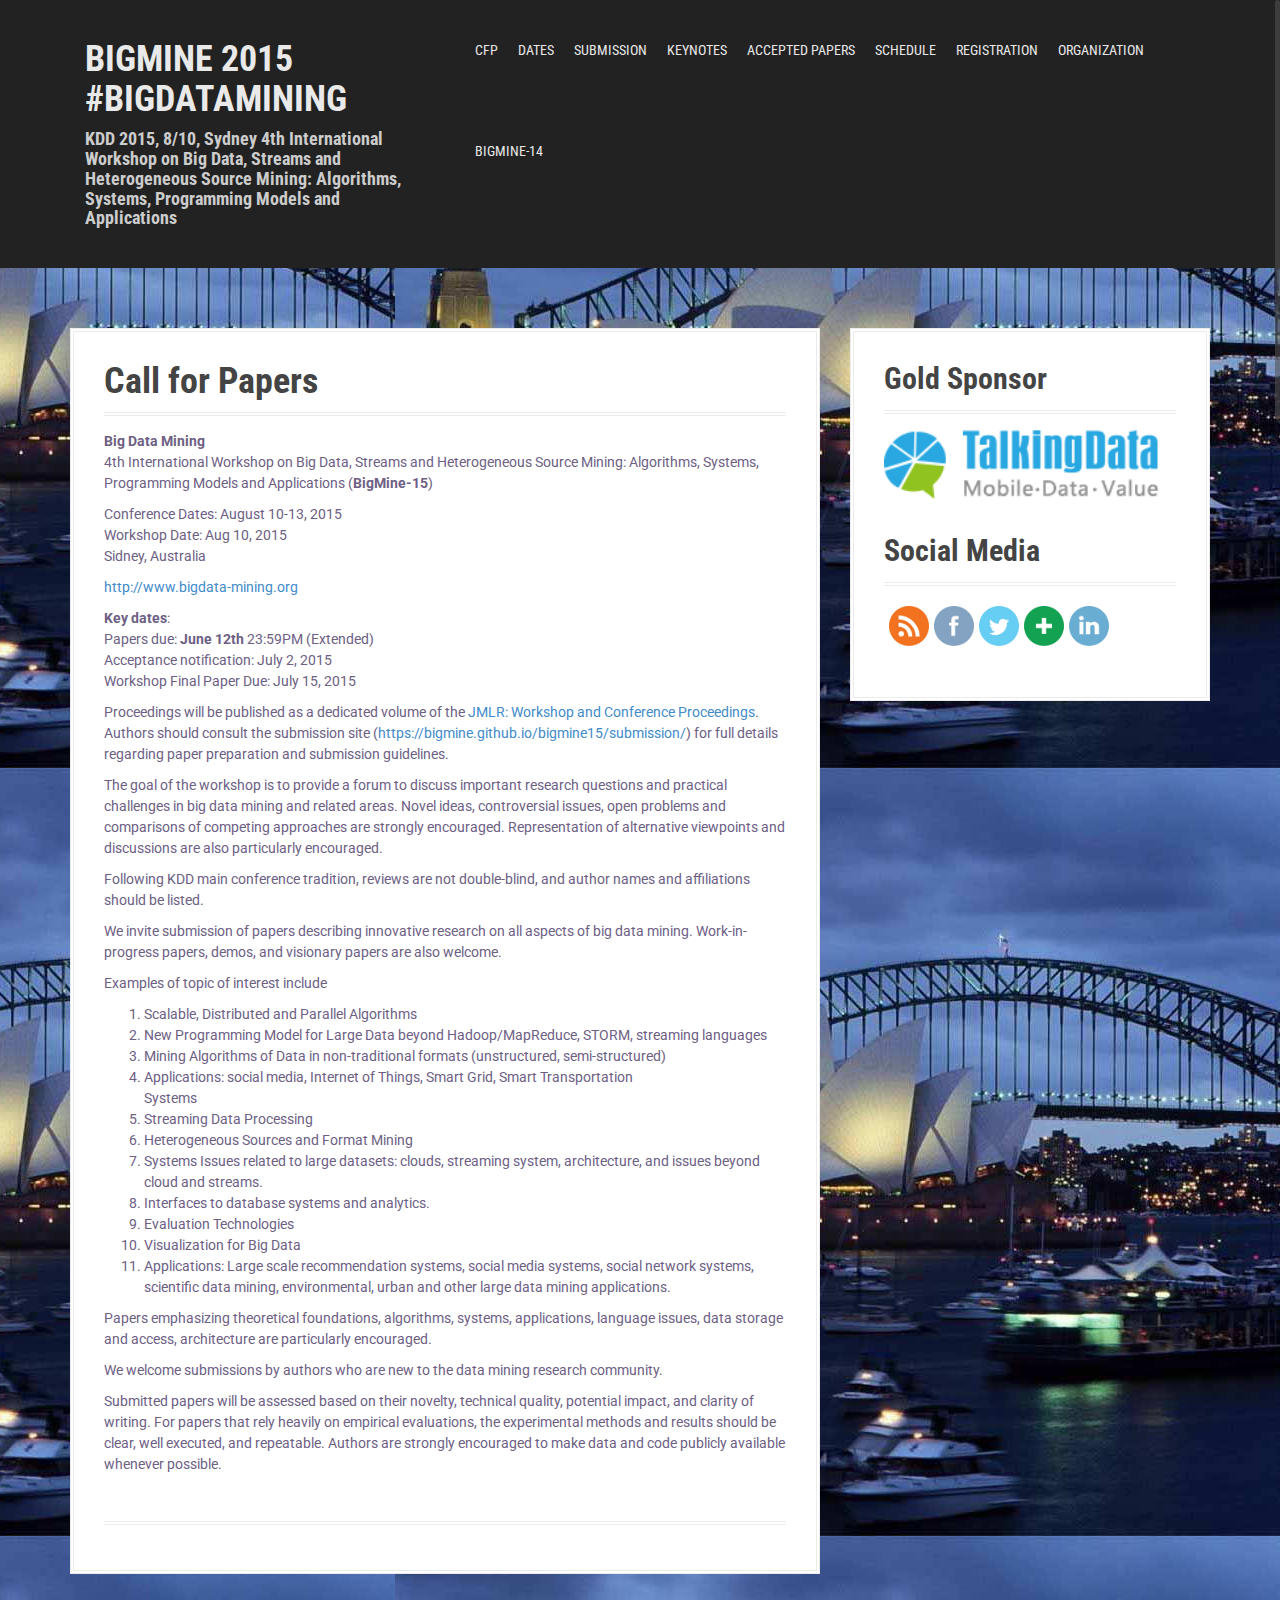
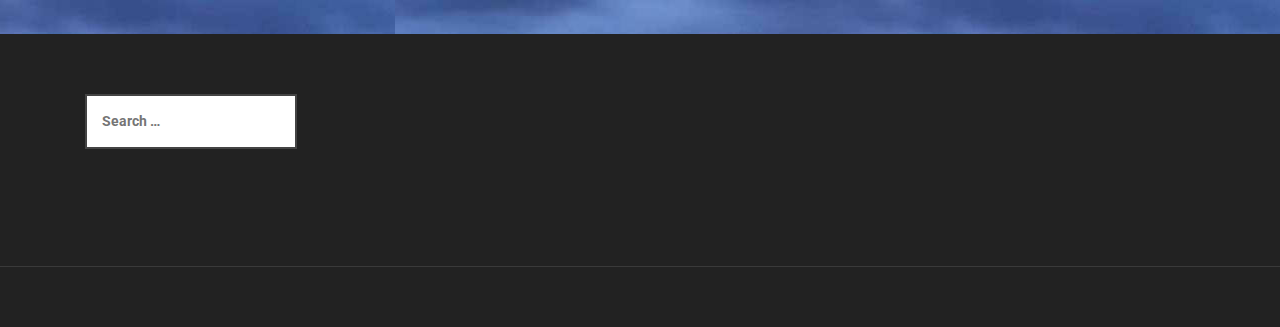
<file: call-for-papers/index.html>
<!DOCTYPE html>
<html lang="en-US">
<head>
<meta charset="UTF-8">
<meta name="viewport" content="width=device-width, initial-scale=1">
<title>Call for Papers | BigMine 2015 #BigDataMining</title>
<link rel="profile" href="http://gmpg.org/xfn/11">
<link rel="pingback" href="https://bigmine.github.io/bigmine15/xmlrpc.php">


<link rel="alternate" type="application/rss+xml" title="BigMine 2015 #BigDataMining &raquo; Feed" href="https://bigmine.github.io/bigmine15/feed/" />
<link rel="alternate" type="application/rss+xml" title="BigMine 2015 #BigDataMining &raquo; Comments Feed" href="https://bigmine.github.io/bigmine15/comments/feed/" />
<link rel='stylesheet' id='siteorigin-panels-front-css'  href='https://bigmine.github.io/bigmine15/wp-content/plugins/siteorigin-panels/css/front.css?ver=2.1' type='text/css' media='all' />
<link rel='stylesheet' id='SFSImainCss-css'  href='https://bigmine.github.io/bigmine15/wp-content/plugins/ultimate-social-media-icons/css/sfsi-style.css?ver=4.1.31' type='text/css' media='all' />
<link rel='stylesheet' id='SFSIJqueryCSS-css'  href='https://bigmine.github.io/bigmine15/wp-content/plugins/ultimate-social-media-icons/css/jquery-ui-1.10.4/jquery-ui-min.css?ver=4.1.31' type='text/css' media='all' />
<link rel='stylesheet' id='moesia-bootstrap-css'  href='https://bigmine.github.io/bigmine15/wp-content/themes/moesia/css/bootstrap/bootstrap.min.css?ver=1' type='text/css' media='all' />
<link rel='stylesheet' id='moesia-style-css'  href='https://bigmine.github.io/bigmine15/wp-content/themes/moesia/style.css?ver=4.1.31' type='text/css' media='all' />
<style id='moesia-style-inline-css' type='text/css'>
.services-area { background-color:  !important; }
.services-area .widget-title { color: ; }
.services-area .widget-title:after { border-color: ; }
.service-icon { background-color: ; }
.service-title, .service-title a { color: ; }
.service-desc { color: ; }
.employees-area { background-color:  !important; }
.employees-area .widget-title { color: ; }
.employees-area .widget-title:after { border-color: ; }
.employee-name { color: ; }
.employee-position, .employee-social a { color: ; }
.employee-desc { color: ; }
.testimonials-area { background-color:  !important; }
.testimonials-area .widget-title { color: ; }
.testimonials-area .widget-title:after { border-color: ; }
.client-function { color: ; }
.client-name { color: ; }
.testimonial-body { background-color: ; }
.testimonial-body:after { border-top-color: ; }
.testimonial-body { color: ; }
.skills-area { background-color:  !important; }
.skills-area .widget-title { color: ; }
.skills-area .widget-title:after { border-color: ; }
.skill-bar div { background-color: ; }
.skills-desc, .skills-list { color: ; }
.facts-area { background-color:  !important; }
.facts-area .widget-title { color: ; }
.facts-area .widget-title:after { border-color: ; }
.fact { color: ; }
.fact-name { color: ; }
.clients-area { background-color:  !important; }
.clients-area .widget-title { color: ; }
.clients-area .widget-title:after { border-color: ; }
.slick-prev:before, .slick-next:before { color: ; }
.blockquote-area { background-color:  !important; }
.blockquote-area .widget-title { color: ; }
.blockquote-area .widget-title:after { border-color: ; }
.blockquote-area blockquote:before { color: ; }
.blockquote-area blockquote { color: ; }
.social-area { background-color:  !important; }
.social-area .widget-title { color: ; }
.social-area .widget-title:after { border-color: ; }
.social-area a:before { color: ; }
.projects-area { background-color:  !important; }
.projects-area .widget-title { color: ; }
.projects-area .widget-title:after { border-color: ; }
.project-image { background-color: ; }
.link-icon, .pp-icon { color: ; }
.latest-news-area { background-color:  !important; }
.latest-news-area .widget-title { color: ; }
.latest-news-area .widget-title:after { border-color: ; }
.latest-news-area .entry-title a { color: ; }
.blog-post { color: ; }
.all-news { color: ; border-color: ; }
.action-area { background-color: ; }
.action-area .widget-title { color: ; }
.action-area .widget-title:after { border-color: ; }
.action-text { color: ; }
.call-to-action { background-color: ; }
.call-to-action { box-shadow: 0 5px 0 ; }
.welcome-title { color: ; }
.welcome-desc { color: ; }
.welcome-button { background-color: ; }
.welcome-button { box-shadow: 0 5px 0 #C2503D; }
.welcome-button:active { box-shadow: 0 2px 0 #C2503D; }
.post-navigation .nav-previous, .post-navigation .nav-next, .paging-navigation .nav-previous, .paging-navigation .nav-next, .comment-respond input[type="submit"], ::selection { background-color: ; }
.main-navigation a:hover, .entry-title a:hover, .entry-meta a:hover, .entry-footer a:hover, .social-widget li a::before, .author-social a, .widget a:hover, blockquote:before { color: ; }
.site-title a { color: ; }
.site-description { color: ; }
.entry-title, .entry-title a { color: ; }
body { color: #6d6084; }
.top-bar { background-color: ; }
.main-navigation a { color: ; }
.footer-widget-area, .site-footer { background-color: ; }
@media only screen and (min-width: 1025px) { .has-banner,.has-banner::after { max-height:1440px; } }
@media only screen and (min-width: 1199px) { .has-banner,.has-banner::after { max-height:1440px; } }
@media only screen and (min-width: 991px) { .welcome-info { top:100px; } }
@media only screen and (min-width: 1199px) { .welcome-info { top:100px; } }

</style>
<link rel='stylesheet' id='moesia-roboto-condensed-css'  href='//fonts.googleapis.com/css?family=Roboto+Condensed%3A700&#038;ver=4.1.31' type='text/css' media='all' />
<link rel='stylesheet' id='moesia-roboto-css'  href='//fonts.googleapis.com/css?family=Roboto%3A400%2C400italic%2C700%2C700italic&#038;ver=4.1.31' type='text/css' media='all' />
<link rel='stylesheet' id='moesia-font-awesome-css'  href='https://bigmine.github.io/bigmine15/wp-content/themes/moesia/fonts/font-awesome.min.css?ver=4.1.31' type='text/css' media='all' />
<link rel='stylesheet' id='moesia-animations-css'  href='https://bigmine.github.io/bigmine15/wp-content/themes/moesia/css/animate/animate.min.css?ver=4.1.31' type='text/css' media='all' />
<script type='text/javascript' src='https://bigmine.github.io/bigmine15/wp-includes/js/jquery/jquery.js?ver=1.11.1'></script>
<script type='text/javascript' src='https://bigmine.github.io/bigmine15/wp-includes/js/jquery/jquery-migrate.min.js?ver=1.2.1'></script>
<script type='text/javascript'>
/* <![CDATA[ */
var ajax_object = {"ajax_url":"https:\/\/bigmine.github.io\/bigmine15\/wp-admin\/admin-ajax.php"};
/* ]]> */
</script>
<script type='text/javascript' src='https://bigmine.github.io/bigmine15/wp-content/plugins/ultimate-social-media-icons/js/custom.js?ver=4.1.31'></script>
<script type='text/javascript' src='https://bigmine.github.io/bigmine15/wp-content/themes/moesia/js/waypoints.min.js?ver=1'></script>
<script type='text/javascript' src='https://bigmine.github.io/bigmine15/wp-content/themes/moesia/js/jquery.nicescroll.min.js?ver=1'></script>
<script type='text/javascript' src='https://bigmine.github.io/bigmine15/wp-content/themes/moesia/js/nicescroll-init.js?ver=1'></script>
<script type='text/javascript' src='https://bigmine.github.io/bigmine15/wp-content/themes/moesia/js/wow.min.js?ver=1'></script>
<script type='text/javascript' src='https://bigmine.github.io/bigmine15/wp-content/themes/moesia/js/wow-init.js?ver=1'></script>
<script type='text/javascript' src='https://bigmine.github.io/bigmine15/wp-content/themes/moesia/js/jquery.sticky.js?ver=1'></script>
<script type='text/javascript' src='https://bigmine.github.io/bigmine15/wp-content/themes/moesia/js/scripts.js?ver=1'></script>
<script type='text/javascript' src='https://bigmine.github.io/bigmine15/wp-content/themes/moesia/js/jquery.fitvids.js?ver=1'></script>
<link rel="EditURI" type="application/rsd+xml" title="RSD" href="https://bigmine.github.io/bigmine15/xmlrpc.php?rsd" />
<link rel="wlwmanifest" type="application/wlwmanifest+xml" href="https://bigmine.github.io/bigmine15/wp-includes/wlwmanifest.xml" /> 
<meta name="generator" content="WordPress 4.1.31" />
<link rel='canonical' href='https://bigmine.github.io/bigmine15/call-for-papers/' />
<link rel='shortlink' href='https://bigmine.github.io/bigmine15/?p=27' />
 <meta name="viewport" content="width=device-width, initial-scale=1"><!--[if lt IE 9]>
<script src="https://bigmine.github.io/bigmine15/wp-content/themes/moesia/js/html5shiv.js"></script>
<![endif]-->
<style type="text/css" id="custom-background-css">
body.custom-background { background-image: url('https://bigmine.github.io/bigmine15/wp-content/uploads/2015/03/sidney.jpg'); background-repeat: repeat; background-position: top right; background-attachment: scroll; }
</style>
</head>

<body class="page page-id-27 page-template-default custom-background siteorigin-panels">
<div id="page" class="hfeed site">
	<a class="skip-link screen-reader-text" href="#content">Skip to content</a>

		<div class="top-bar">
			<div class="container">
				<div class="site-branding col-md-4"><h1 class="site-title"><a href="https://bigmine.github.io/bigmine15/" rel="home">BigMine 2015 #BigDataMining</a></h1><h2 class="site-description">KDD 2015, 8/10, Sydney 4th International Workshop on Big Data, Streams and Heterogeneous Source Mining: Algorithms, Systems, Programming Models and Applications</h2></div><button class="menu-toggle btn"><i class="fa fa-bars"></i></button>
				<nav id="site-navigation" class="main-navigation col-md-8" role="navigation"><div class="menu-main-container"><ul id="menu-main" class="menu"><li id="menu-item-218" class="menu-item menu-item-type-post_type menu-item-object-page current-menu-item page_item page-item-27 current_page_item menu-item-218"><a href="https://bigmine.github.io/bigmine15/call-for-papers/">CFP</a></li>
<li id="menu-item-219" class="menu-item menu-item-type-post_type menu-item-object-page menu-item-219"><a href="https://bigmine.github.io/bigmine15/dates/">Dates</a></li>
<li id="menu-item-217" class="menu-item menu-item-type-post_type menu-item-object-page menu-item-217"><a href="https://bigmine.github.io/bigmine15/submission/">Submission</a></li>
<li id="menu-item-222" class="menu-item menu-item-type-post_type menu-item-object-page menu-item-222"><a href="https://bigmine.github.io/bigmine15/keynotes/">Keynotes</a></li>
<li id="menu-item-214" class="menu-item menu-item-type-post_type menu-item-object-page menu-item-214"><a href="https://bigmine.github.io/bigmine15/accepted-papers/">Accepted Papers</a></li>
<li id="menu-item-216" class="menu-item menu-item-type-post_type menu-item-object-page menu-item-216"><a href="https://bigmine.github.io/bigmine15/schedule/">Schedule</a></li>
<li id="menu-item-223" class="menu-item menu-item-type-post_type menu-item-object-page menu-item-223"><a href="https://bigmine.github.io/bigmine15/registration/">Registration</a></li>
<li id="menu-item-221" class="menu-item menu-item-type-post_type menu-item-object-page menu-item-has-children menu-item-221"><a href="https://bigmine.github.io/bigmine15/organization/">Organization</a>
<ul class="sub-menu">
	<li id="menu-item-220" class="menu-item menu-item-type-post_type menu-item-object-page menu-item-220"><a href="https://bigmine.github.io/bigmine15/contact/">Contact</a></li>
</ul>
</li>
<li id="menu-item-239" class="menu-item menu-item-type-custom menu-item-object-custom menu-item-has-children menu-item-239"><a href="http://bigdata-mining.org/bigmine-14/">BigMine-14</a>
<ul class="sub-menu">
	<li id="menu-item-215" class="menu-item menu-item-type-custom menu-item-object-custom menu-item-215"><a href="http://bigdata-mining.org/bigmine-13">BigMine-13</a></li>
	<li id="menu-item-147" class="menu-item menu-item-type-custom menu-item-object-custom menu-item-147"><a href="http://bigdata-mining.org/bigmine-12">BigMine-12</a></li>
</ul>
</li>
</ul></div></nav></div></div>		
						<div id="content" class="site-content clearfix container">
		
	<div id="primary" class="content-area">
		<main id="main" class="site-main" role="main">

			
				
<article id="post-27" class="post-27 page type-page status-publish hentry">

	
	<header class="entry-header">
		<h1 class="entry-title">Call for Papers</h1>	</header><!-- .entry-header -->

	<div class="entry-content">
		<p><strong>Big Data Mining</strong><br />
4th International Workshop on Big Data, Streams and Heterogeneous Source Mining: Algorithms, Systems, Programming Models and Applications (<strong>BigMine-15</strong>)</p>
<p>Conference Dates: August 10-13, 2015<br />
Workshop Date: Aug 10, 2015<br />
Sidney, Australia</p>
<p><a href="http://www.bigdata-mining.org/">http://www.bigdata-mining.org</a></p>
<p><strong>Key dates</strong>:<br />
Papers due: <strong>June 12th</strong> 23:59PM (Extended)<br />
Acceptance notification: July 2, 2015<br />
Workshop Final Paper Due: July 15, 2015</p>
<p>Proceedings will be published as a dedicated volume of the <a href="http://jmlr.csail.mit.edu/proceedings/">JMLR: Workshop and Conference Proceedings</a>. Authors should consult the submission site (<a href="https://bigmine.github.io/bigmine15/submission/">https://bigmine.github.io/bigmine15/submission/</a>) for full details regarding paper preparation and submission guidelines.</p>
<p>The goal of the workshop is to provide a forum to discuss important research questions and practical challenges in big data mining and related areas. Novel ideas, controversial issues, open problems and comparisons of competing approaches are strongly encouraged. Representation of alternative viewpoints and discussions are also particularly encouraged.</p>
<p>Following KDD main conference tradition, reviews are not double-blind, and author names and affiliations should be listed.</p>
<p>We invite submission of papers describing innovative research on all aspects of big data mining. Work-in-progress papers, demos, and visionary papers are also welcome.</p>
<p>Examples of topic of interest include</p>
<ol>
<li>Scalable, Distributed and Parallel Algorithms</li>
<li>New Programming Model for Large Data beyond Hadoop/MapReduce, STORM, streaming languages</li>
<li>Mining Algorithms of Data in non-traditional formats (unstructured, semi-structured)</li>
<li>Applications: social media, Internet of Things, Smart Grid, Smart Transportation<br />
Systems</li>
<li>Streaming Data Processing</li>
<li>Heterogeneous Sources and Format Mining</li>
<li>Systems Issues related to large datasets: clouds, streaming system, architecture, and issues beyond cloud and streams.</li>
<li>Interfaces to database systems and analytics.</li>
<li>Evaluation Technologies</li>
<li>Visualization for Big Data</li>
<li>Applications: Large scale recommendation systems, social media systems, social network systems, scientific data mining, environmental, urban and other large data mining applications.</li>
</ol>
<p>Papers emphasizing theoretical foundations, algorithms, systems, applications, language issues, data storage and access, architecture are particularly encouraged.</p>
<p>We welcome submissions by authors who are new to the data mining research community.</p>
<p>Submitted papers will be assessed based on their novelty, technical quality, potential impact, and clarity of writing. For papers that rely heavily on empirical evaluations, the experimental methods and results should be clear, well executed, and repeatable. Authors are strongly encouraged to make data and code publicly available whenever possible.</p>
<p>&nbsp;</p>
			</div><!-- .entry-content -->
	<footer class="entry-footer">
			</footer><!-- .entry-footer -->
</article><!-- #post-## -->

				
			
		</main><!-- #main -->
	</div><!-- #primary -->


<div id="secondary" class="widget-area" role="complementary">
	<aside id="text-2" class="widget widget_text"><h2 class="widget-title">Gold Sponsor</h2>			<div class="textwidget"><a target="_blank" href="https://www.talkingdata.com/">
<img alt="Talking Data" style="width:280px; border:0px;" src="https://bigmine.github.io/bigmine15/wp-content/uploads/2015/07/TalkingData.png"></img>
</a></div>
		</aside><aside id="sfsi-widget-2" class="widget sfsi">            <div class="sfsi_widget">   
				<div id='sfsi_wDiv'></div>
                    <h2 class="widget-title">Social Media</h2><div class="norm_row sfsi_wDiv"  style="width:225px;text-align:left;position:absolute;"><div style='width:40px; height:40px;margin-left:5px;margin-bottom:5px;' class='sfsi_wicons'><div class='inerCnt'><a class='sficn' effect='fade_in' . target='_blank'><img alt='RSS' title='RSS' src='https://bigmine.github.io/bigmine15/wp-content/plugins/ultimate-social-media-icons//images/icons_theme/flat/flat_rss.png' width='40' style='' class='sfcm sfsi_wicon' effect='fade_in'   /></a></div></div><div style='width:40px; height:40px;margin-left:5px;margin-bottom:5px;' class='sfsi_wicons'><div class='inerCnt'><a class='sficn' effect='fade_in' . href  =javascript:void(0) id='sfsiid_facebook' alt='Facebook' style='opacity:0.6' ><img alt='Facebook' title='Facebook' src='https://bigmine.github.io/bigmine15/wp-content/plugins/ultimate-social-media-icons//images/icons_theme/flat/flat_facebook.png' width='40' style='' class='sfcm sfsi_wicon' effect='fade_in'   /></a><div class="sfsi_tool_tip_2 fb_tool_bdr sfsiTlleft" style="width:62px ;opacity:0;z-index:-1;margin-left:-47.5px;" id="sfsiid_facebook"><span class="bot_arow bot_fb_arow"></span><div class="sfsi_inside"><div  class='icon1'><a href='https://www.facebook.com/BigDataMining' target='_blank'><img alt='Facebook' title='Facebook' src='https://bigmine.github.io/bigmine15/wp-content/plugins/ultimate-social-media-icons//images/visit_icons/facebook.png'  /></a></div><div  class='icon2'><fb:like href="https://bigmine.github.io/bigmine15/call-for-papers/" width="180" send="false" showfaces="false" layout="button" action="like"></fb:like></div><div  class='icon3'><fb:share-button href="https://bigmine.github.io/bigmine15/call-for-papers/" width="140" type="button"></fb:share-button></div></div></div></div></div><div style='width:40px; height:40px;margin-left:5px;margin-bottom:5px;' class='sfsi_wicons'><div class='inerCnt'><a class='sficn' effect='fade_in' . href  =javascript:void(0) id='sfsiid_twitter' alt='Twitter' style='opacity:0.6' ><img alt='Twitter' title='Twitter' src='https://bigmine.github.io/bigmine15/wp-content/plugins/ultimate-social-media-icons//images/icons_theme/flat/flat_twitter.png' width='40' style='' class='sfcm sfsi_wicon' effect='fade_in'   /></a><div class="sfsi_tool_tip_2 twt_tool_bdr sfsiTlleft" style="width:59px ;opacity:0;z-index:-1;margin-left:-46px;" id="sfsiid_twitter"><span class="bot_arow bot_twt_arow"></span><div class="sfsi_inside"><div  class='cstmicon1'><a href='https://twitter.com/BigDataMining1' target='_blank'><img alt='Visit Us' title='Visit Us' src='https://bigmine.github.io/bigmine15/wp-content/plugins/ultimate-social-media-icons//images/visit_icons/twitter.png'  /></a></div><div  class='icon1'><a href="https://twitter.com/BigDataMining1" class="twitter-follow-button"  data-show-count="false" >Follow </a></div><div  class='icon2'><a rel="nofollow" href="http://twitter.com/share" data-count="none" class="sr-twitter-button twitter-share-button" lang="en" data-url="https://bigmine.github.io/bigmine15/call-for-papers/" data-text="#BigDataMining via @bigdatamining1" ></a></div></div></div></div></div><div style='width:40px; height:40px;margin-left:5px;margin-bottom:5px;' class='sfsi_wicons'><div class='inerCnt'><a class='addthis_button sficn' effect='fade_in' . target='_blank'><img alt='SHARE' title='SHARE' src='https://bigmine.github.io/bigmine15/wp-content/plugins/ultimate-social-media-icons//images/icons_theme/flat/flat_share.png' width='40' style='' class='sfcm sfsi_wicon' effect='fade_in'   /></a></div></div><div style='width:40px; height:40px;margin-left:5px;margin-bottom:5px;' class='sfsi_wicons'><div class='inerCnt'><a class='sficn' effect='fade_in' . href  =javascript:void(0) id='sfsiid_linkedin' alt='LinkedIn' style='opacity:0.6' ><img alt='LinkedIn' title='LinkedIn' src='https://bigmine.github.io/bigmine15/wp-content/plugins/ultimate-social-media-icons//images/icons_theme/flat/flat_linkedin.png' width='40' style='' class='sfcm sfsi_wicon' effect='fade_in'   /></a><div class="sfsi_tool_tip_2 linkedin_tool_bdr sfsiTlleft" style="width:66px ;opacity:0;z-index:-1;margin-left:-49.5px;" id="sfsiid_linkedin"><span class="bot_arow bot_linkedin_arow"></span><div class="sfsi_inside"><div  class='icon4'><a href='https://www.linkedin.com/groups/Big-Data-Mining-4422366' target='_blank'><img alt='' title='' src='https://bigmine.github.io/bigmine15/wp-content/plugins/ultimate-social-media-icons//images/visit_icons/linkedIn.png'  /></a></div><div  class='icon2'><script type="IN/Share" data-url=""></script></div></div></div></div></div></div><div id="sfsi_holder" class="sfsi_holders" style="position: relative; float: left;width:100%;z-index:-1;"></div><script></script>	      		<div style="clear: both;"></div>
            </div>
            </aside></div><!-- #secondary -->

		</div><!-- #content -->
		
				
	<div id="sidebar-footer" class="footer-widget-area clearfix" role="complementary">
		<div class="container">
										<div class="sidebar-column col-md-4 col-sm-4"> <aside id="search-2" class="widget widget_search">
<div class="search-wrapper">
	<form role="search" method="get" class="moesia-search-form" action="https://bigmine.github.io/bigmine15/">
		<span class="search-close"><i class="fa fa-times"></i></span>
		<label>
			<span class="screen-reader-text">Search for:</span>
			<input type="search" class="search-field" placeholder="Search &#8230;" value="" name="s" title="Search for:" />
		</label>
		<input type="submit" class="search-submit" value="&#xf002;" />
	</form>
</div></aside><aside id="nav_menu-3" class="widget widget_nav_menu">		<div class="social-widget clearfix">
			<div class="menu-main-container"><ul id="menu-main-1" class="menu clearfix"><li class="menu-item menu-item-type-post_type menu-item-object-page current-menu-item page_item page-item-27 current_page_item menu-item-218"><a href="https://bigmine.github.io/bigmine15/call-for-papers/"><span class="screen-reader-text">CFP</span></a></li>
<li class="menu-item menu-item-type-post_type menu-item-object-page menu-item-219"><a href="https://bigmine.github.io/bigmine15/dates/"><span class="screen-reader-text">Dates</span></a></li>
<li class="menu-item menu-item-type-post_type menu-item-object-page menu-item-217"><a href="https://bigmine.github.io/bigmine15/submission/"><span class="screen-reader-text">Submission</span></a></li>
<li class="menu-item menu-item-type-post_type menu-item-object-page menu-item-222"><a href="https://bigmine.github.io/bigmine15/keynotes/"><span class="screen-reader-text">Keynotes</span></a></li>
<li class="menu-item menu-item-type-post_type menu-item-object-page menu-item-214"><a href="https://bigmine.github.io/bigmine15/accepted-papers/"><span class="screen-reader-text">Accepted Papers</span></a></li>
<li class="menu-item menu-item-type-post_type menu-item-object-page menu-item-216"><a href="https://bigmine.github.io/bigmine15/schedule/"><span class="screen-reader-text">Schedule</span></a></li>
<li class="menu-item menu-item-type-post_type menu-item-object-page menu-item-223"><a href="https://bigmine.github.io/bigmine15/registration/"><span class="screen-reader-text">Registration</span></a></li>
<li class="menu-item menu-item-type-post_type menu-item-object-page menu-item-has-children menu-item-221"><a href="https://bigmine.github.io/bigmine15/organization/"><span class="screen-reader-text">Organization</span></a>
<ul class="sub-menu">
	<li class="menu-item menu-item-type-post_type menu-item-object-page menu-item-220"><a href="https://bigmine.github.io/bigmine15/contact/"><span class="screen-reader-text">Contact</span></a></li>
</ul>
</li>
<li class="menu-item menu-item-type-custom menu-item-object-custom menu-item-has-children menu-item-239"><a href="http://bigdata-mining.org/bigmine-14/"><span class="screen-reader-text">BigMine-14</span></a>
<ul class="sub-menu">
	<li class="menu-item menu-item-type-custom menu-item-object-custom menu-item-215"><a href="http://bigdata-mining.org/bigmine-13"><span class="screen-reader-text">BigMine-13</span></a></li>
	<li class="menu-item menu-item-type-custom menu-item-object-custom menu-item-147"><a href="http://bigdata-mining.org/bigmine-12"><span class="screen-reader-text">BigMine-12</span></a></li>
</ul>
</li>
</ul></div>		</div>
		
		</aside> </div> 		</div>	
	</div>	
	<footer id="colophon" class="site-footer" role="contentinfo">
				<div class="site-info container">
		</div><!-- .site-info -->
			</footer><!-- #colophon -->
	</div><!-- #page -->

	<!--facebook like and share js -->                   
	<div id="fb-root"></div>
	<script>(function(d, s, id) {
	  var js, fjs = d.getElementsByTagName(s)[0];
	  if (d.getElementById(id)) return;
	  js = d.createElement(s); js.id = id;
	  js.src = "//connect.facebook.net/en_US/sdk.js#xfbml=1&appId=1425108201100352&version=v2.0";
	  fjs.parentNode.insertBefore(js, fjs);
	}(document, 'script', 'facebook-jssdk'));</script>
 	
       <!-- linkedIn share and  follow js -->
        <script src="//platform.linkedin.com/in.js" type="text/javascript">lang: en_US</script>
	
		
	 <!-- Addthis js -->
        <script type="text/javascript" src="https://s7.addthis.com/js/300/addthis_widget.js"></script>
        <script type="text/javascript">
       var addthis_config = {  ui_click: true  };
       </script>
<!-- twitter JS End -->
	<script>!function(d,s,id){var js,fjs=d.getElementsByTagName(s)[0];if(!d.getElementById(id)){js=d.createElement(s);js.id=id;js.src="https://platform.twitter.com/widgets.js";fjs.parentNode.insertBefore(js,fjs);}}(document,"script","twitter-wjs");</script>	
	     <script>
	    SFSI( document ).scroll(function( $ ) {
	       
		 var y = jQuery(this).scrollTop();
	      if (/Android|webOS|iPhone|iPad|iPod|BlackBerry|IEMobile|Opera Mini/i.test(navigator.userAgent)) {	 
	       if(SFSI(window).scrollTop() + SFSI(window).height() >= SFSI(document).height()-100) {
	     
		 
		  SFSI('.sfsi_outr_div').css({'z-index':'9996',opacity:1,top:SFSI(window).scrollTop()+"px",position:"absolute"});
		  SFSI('.sfsi_outr_div').fadeIn(200);
		  SFSI('.sfsi_FrntInner').fadeIn(200);
	       }
	       else{
		   SFSI('.sfsi_outr_div').fadeOut();
		   SFSI('.sfsi_FrntInner').fadeOut();
	       }
	    
	  }
	  else{
	       if(SFSI(window).scrollTop() + SFSI(window).height() >= SFSI(document).height()-3) {

	        SFSI('.sfsi_outr_div').css({'z-index':'9996',opacity:1,top:SFSI(window).scrollTop()+200+"px",position:"absolute"});
	        SFSI('.sfsi_outr_div').fadeIn(200);
		SFSI('.sfsi_FrntInner').fadeIn(200);
	    }
	  else {
	
	     SFSI('.sfsi_outr_div').fadeOut();
	      SFSI('.sfsi_FrntInner').fadeOut();
	       }
	 } 
		
	    });
     
     </script>
     <script type='text/javascript' src='https://bigmine.github.io/bigmine15/wp-content/plugins/ultimate-social-media-icons/js/jquery-migrate-1.1.0.min.js?ver=4.1.31'></script>
<script type='text/javascript' src='https://bigmine.github.io/bigmine15/wp-content/plugins/ultimate-social-media-icons/js/jquery-ui-min.js?ver=4.1.31'></script>
<script type='text/javascript' src='https://bigmine.github.io/bigmine15/wp-content/plugins/ultimate-social-media-icons/js/shuffle/modernizr.custom.min.js?ver=4.1.31'></script>
<script type='text/javascript' src='https://bigmine.github.io/bigmine15/wp-content/plugins/ultimate-social-media-icons/js/shuffle/jquery.shuffle.min.js?ver=4.1.31'></script>
<script type='text/javascript' src='https://bigmine.github.io/bigmine15/wp-content/plugins/ultimate-social-media-icons/js/shuffle/random-shuffle-min.js?ver=4.1.31'></script>
<script type='text/javascript' src='https://bigmine.github.io/bigmine15/wp-content/themes/moesia/js/navigation.js?ver=20120206'></script>
<script type='text/javascript' src='https://bigmine.github.io/bigmine15/wp-content/themes/moesia/js/skip-link-focus-fix.js?ver=20130115'></script>

</body>
</html>

<!-- Dynamic page generated in 0.259 seconds. -->
<!-- Cached page generated by WP-Super-Cache on 2020-10-01 09:41:33 -->

<!-- super cache -->
</file>
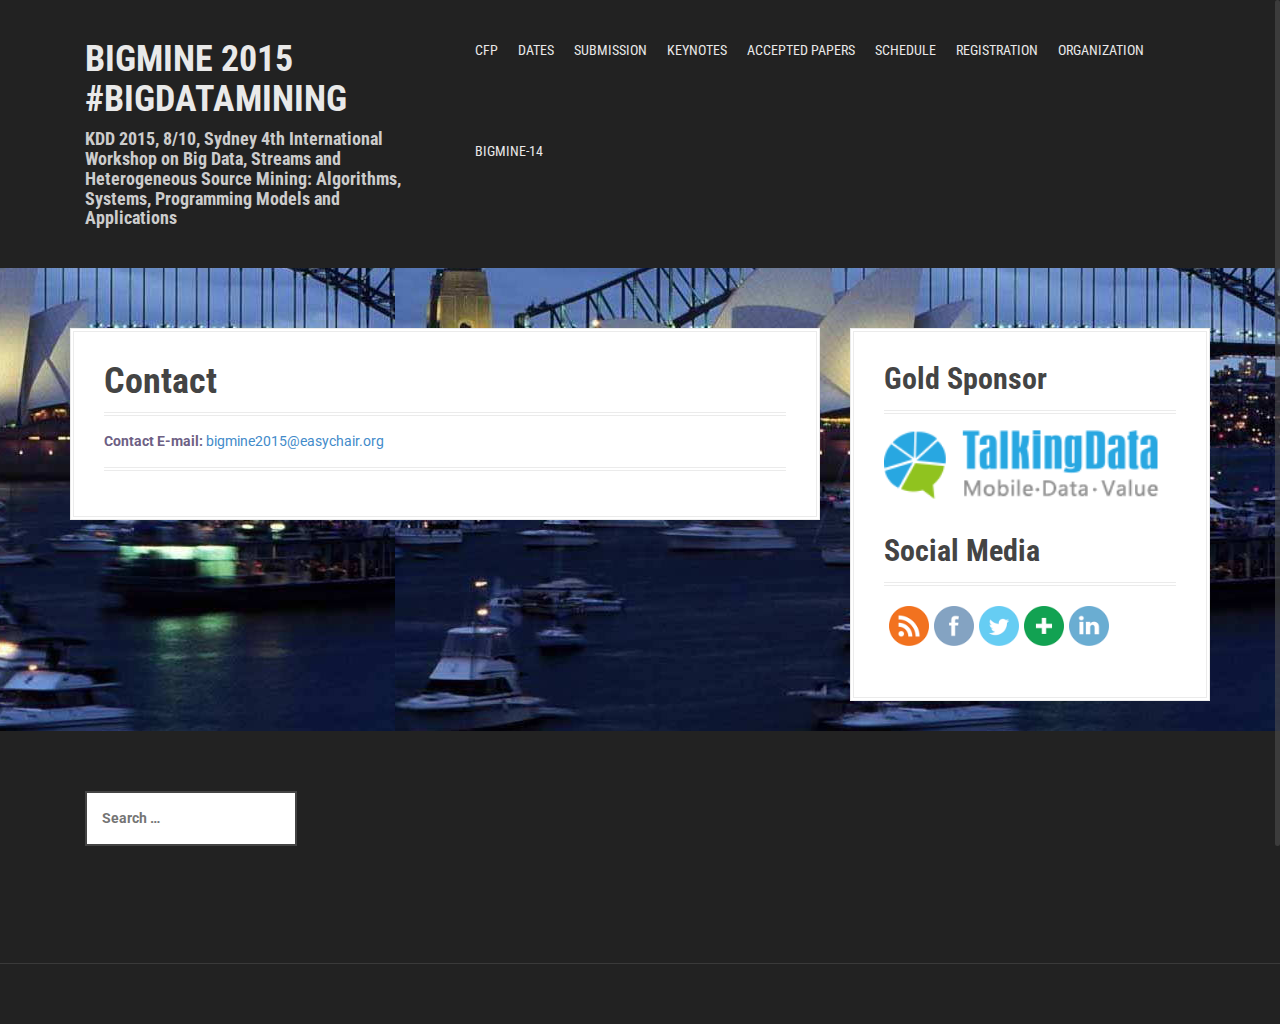
<file: contact/index.html>
<!DOCTYPE html>
<html lang="en-US">
<head>
<meta charset="UTF-8">
<meta name="viewport" content="width=device-width, initial-scale=1">
<title>Contact | BigMine 2015 #BigDataMining</title>
<link rel="profile" href="http://gmpg.org/xfn/11">
<link rel="pingback" href="https://bigmine.github.io/bigmine15/xmlrpc.php">


<link rel="alternate" type="application/rss+xml" title="BigMine 2015 #BigDataMining &raquo; Feed" href="https://bigmine.github.io/bigmine15/feed/" />
<link rel="alternate" type="application/rss+xml" title="BigMine 2015 #BigDataMining &raquo; Comments Feed" href="https://bigmine.github.io/bigmine15/comments/feed/" />
<link rel='stylesheet' id='siteorigin-panels-front-css'  href='https://bigmine.github.io/bigmine15/wp-content/plugins/siteorigin-panels/css/front.css?ver=2.1' type='text/css' media='all' />
<link rel='stylesheet' id='SFSImainCss-css'  href='https://bigmine.github.io/bigmine15/wp-content/plugins/ultimate-social-media-icons/css/sfsi-style.css?ver=4.1.31' type='text/css' media='all' />
<link rel='stylesheet' id='SFSIJqueryCSS-css'  href='https://bigmine.github.io/bigmine15/wp-content/plugins/ultimate-social-media-icons/css/jquery-ui-1.10.4/jquery-ui-min.css?ver=4.1.31' type='text/css' media='all' />
<link rel='stylesheet' id='moesia-bootstrap-css'  href='https://bigmine.github.io/bigmine15/wp-content/themes/moesia/css/bootstrap/bootstrap.min.css?ver=1' type='text/css' media='all' />
<link rel='stylesheet' id='moesia-style-css'  href='https://bigmine.github.io/bigmine15/wp-content/themes/moesia/style.css?ver=4.1.31' type='text/css' media='all' />
<style id='moesia-style-inline-css' type='text/css'>
.services-area { background-color:  !important; }
.services-area .widget-title { color: ; }
.services-area .widget-title:after { border-color: ; }
.service-icon { background-color: ; }
.service-title, .service-title a { color: ; }
.service-desc { color: ; }
.employees-area { background-color:  !important; }
.employees-area .widget-title { color: ; }
.employees-area .widget-title:after { border-color: ; }
.employee-name { color: ; }
.employee-position, .employee-social a { color: ; }
.employee-desc { color: ; }
.testimonials-area { background-color:  !important; }
.testimonials-area .widget-title { color: ; }
.testimonials-area .widget-title:after { border-color: ; }
.client-function { color: ; }
.client-name { color: ; }
.testimonial-body { background-color: ; }
.testimonial-body:after { border-top-color: ; }
.testimonial-body { color: ; }
.skills-area { background-color:  !important; }
.skills-area .widget-title { color: ; }
.skills-area .widget-title:after { border-color: ; }
.skill-bar div { background-color: ; }
.skills-desc, .skills-list { color: ; }
.facts-area { background-color:  !important; }
.facts-area .widget-title { color: ; }
.facts-area .widget-title:after { border-color: ; }
.fact { color: ; }
.fact-name { color: ; }
.clients-area { background-color:  !important; }
.clients-area .widget-title { color: ; }
.clients-area .widget-title:after { border-color: ; }
.slick-prev:before, .slick-next:before { color: ; }
.blockquote-area { background-color:  !important; }
.blockquote-area .widget-title { color: ; }
.blockquote-area .widget-title:after { border-color: ; }
.blockquote-area blockquote:before { color: ; }
.blockquote-area blockquote { color: ; }
.social-area { background-color:  !important; }
.social-area .widget-title { color: ; }
.social-area .widget-title:after { border-color: ; }
.social-area a:before { color: ; }
.projects-area { background-color:  !important; }
.projects-area .widget-title { color: ; }
.projects-area .widget-title:after { border-color: ; }
.project-image { background-color: ; }
.link-icon, .pp-icon { color: ; }
.latest-news-area { background-color:  !important; }
.latest-news-area .widget-title { color: ; }
.latest-news-area .widget-title:after { border-color: ; }
.latest-news-area .entry-title a { color: ; }
.blog-post { color: ; }
.all-news { color: ; border-color: ; }
.action-area { background-color: ; }
.action-area .widget-title { color: ; }
.action-area .widget-title:after { border-color: ; }
.action-text { color: ; }
.call-to-action { background-color: ; }
.call-to-action { box-shadow: 0 5px 0 ; }
.welcome-title { color: ; }
.welcome-desc { color: ; }
.welcome-button { background-color: ; }
.welcome-button { box-shadow: 0 5px 0 #C2503D; }
.welcome-button:active { box-shadow: 0 2px 0 #C2503D; }
.post-navigation .nav-previous, .post-navigation .nav-next, .paging-navigation .nav-previous, .paging-navigation .nav-next, .comment-respond input[type="submit"], ::selection { background-color: ; }
.main-navigation a:hover, .entry-title a:hover, .entry-meta a:hover, .entry-footer a:hover, .social-widget li a::before, .author-social a, .widget a:hover, blockquote:before { color: ; }
.site-title a { color: ; }
.site-description { color: ; }
.entry-title, .entry-title a { color: ; }
body { color: #6d6084; }
.top-bar { background-color: ; }
.main-navigation a { color: ; }
.footer-widget-area, .site-footer { background-color: ; }
@media only screen and (min-width: 1025px) { .has-banner,.has-banner::after { max-height:1440px; } }
@media only screen and (min-width: 1199px) { .has-banner,.has-banner::after { max-height:1440px; } }
@media only screen and (min-width: 991px) { .welcome-info { top:100px; } }
@media only screen and (min-width: 1199px) { .welcome-info { top:100px; } }

</style>
<link rel='stylesheet' id='moesia-roboto-condensed-css'  href='//fonts.googleapis.com/css?family=Roboto+Condensed%3A700&#038;ver=4.1.31' type='text/css' media='all' />
<link rel='stylesheet' id='moesia-roboto-css'  href='//fonts.googleapis.com/css?family=Roboto%3A400%2C400italic%2C700%2C700italic&#038;ver=4.1.31' type='text/css' media='all' />
<link rel='stylesheet' id='moesia-font-awesome-css'  href='https://bigmine.github.io/bigmine15/wp-content/themes/moesia/fonts/font-awesome.min.css?ver=4.1.31' type='text/css' media='all' />
<link rel='stylesheet' id='moesia-animations-css'  href='https://bigmine.github.io/bigmine15/wp-content/themes/moesia/css/animate/animate.min.css?ver=4.1.31' type='text/css' media='all' />
<script type='text/javascript' src='https://bigmine.github.io/bigmine15/wp-includes/js/jquery/jquery.js?ver=1.11.1'></script>
<script type='text/javascript' src='https://bigmine.github.io/bigmine15/wp-includes/js/jquery/jquery-migrate.min.js?ver=1.2.1'></script>
<script type='text/javascript'>
/* <![CDATA[ */
var ajax_object = {"ajax_url":"https:\/\/bigmine.github.io\/bigmine15\/wp-admin\/admin-ajax.php"};
/* ]]> */
</script>
<script type='text/javascript' src='https://bigmine.github.io/bigmine15/wp-content/plugins/ultimate-social-media-icons/js/custom.js?ver=4.1.31'></script>
<script type='text/javascript' src='https://bigmine.github.io/bigmine15/wp-content/themes/moesia/js/waypoints.min.js?ver=1'></script>
<script type='text/javascript' src='https://bigmine.github.io/bigmine15/wp-content/themes/moesia/js/jquery.nicescroll.min.js?ver=1'></script>
<script type='text/javascript' src='https://bigmine.github.io/bigmine15/wp-content/themes/moesia/js/nicescroll-init.js?ver=1'></script>
<script type='text/javascript' src='https://bigmine.github.io/bigmine15/wp-content/themes/moesia/js/wow.min.js?ver=1'></script>
<script type='text/javascript' src='https://bigmine.github.io/bigmine15/wp-content/themes/moesia/js/wow-init.js?ver=1'></script>
<script type='text/javascript' src='https://bigmine.github.io/bigmine15/wp-content/themes/moesia/js/jquery.sticky.js?ver=1'></script>
<script type='text/javascript' src='https://bigmine.github.io/bigmine15/wp-content/themes/moesia/js/scripts.js?ver=1'></script>
<script type='text/javascript' src='https://bigmine.github.io/bigmine15/wp-content/themes/moesia/js/jquery.fitvids.js?ver=1'></script>
<link rel="EditURI" type="application/rsd+xml" title="RSD" href="https://bigmine.github.io/bigmine15/xmlrpc.php?rsd" />
<link rel="wlwmanifest" type="application/wlwmanifest+xml" href="https://bigmine.github.io/bigmine15/wp-includes/wlwmanifest.xml" /> 
<meta name="generator" content="WordPress 4.1.31" />
<link rel='canonical' href='https://bigmine.github.io/bigmine15/contact/' />
<link rel='shortlink' href='https://bigmine.github.io/bigmine15/?p=20' />
 <meta name="viewport" content="width=device-width, initial-scale=1"><!--[if lt IE 9]>
<script src="https://bigmine.github.io/bigmine15/wp-content/themes/moesia/js/html5shiv.js"></script>
<![endif]-->
<style type="text/css" id="custom-background-css">
body.custom-background { background-image: url('https://bigmine.github.io/bigmine15/wp-content/uploads/2015/03/sidney.jpg'); background-repeat: repeat; background-position: top right; background-attachment: scroll; }
</style>
</head>

<body class="page page-id-20 page-template-default custom-background siteorigin-panels">
<div id="page" class="hfeed site">
	<a class="skip-link screen-reader-text" href="#content">Skip to content</a>

		<div class="top-bar">
			<div class="container">
				<div class="site-branding col-md-4"><h1 class="site-title"><a href="https://bigmine.github.io/bigmine15/" rel="home">BigMine 2015 #BigDataMining</a></h1><h2 class="site-description">KDD 2015, 8/10, Sydney 4th International Workshop on Big Data, Streams and Heterogeneous Source Mining: Algorithms, Systems, Programming Models and Applications</h2></div><button class="menu-toggle btn"><i class="fa fa-bars"></i></button>
				<nav id="site-navigation" class="main-navigation col-md-8" role="navigation"><div class="menu-main-container"><ul id="menu-main" class="menu"><li id="menu-item-218" class="menu-item menu-item-type-post_type menu-item-object-page menu-item-218"><a href="https://bigmine.github.io/bigmine15/call-for-papers/">CFP</a></li>
<li id="menu-item-219" class="menu-item menu-item-type-post_type menu-item-object-page menu-item-219"><a href="https://bigmine.github.io/bigmine15/dates/">Dates</a></li>
<li id="menu-item-217" class="menu-item menu-item-type-post_type menu-item-object-page menu-item-217"><a href="https://bigmine.github.io/bigmine15/submission/">Submission</a></li>
<li id="menu-item-222" class="menu-item menu-item-type-post_type menu-item-object-page menu-item-222"><a href="https://bigmine.github.io/bigmine15/keynotes/">Keynotes</a></li>
<li id="menu-item-214" class="menu-item menu-item-type-post_type menu-item-object-page menu-item-214"><a href="https://bigmine.github.io/bigmine15/accepted-papers/">Accepted Papers</a></li>
<li id="menu-item-216" class="menu-item menu-item-type-post_type menu-item-object-page menu-item-216"><a href="https://bigmine.github.io/bigmine15/schedule/">Schedule</a></li>
<li id="menu-item-223" class="menu-item menu-item-type-post_type menu-item-object-page menu-item-223"><a href="https://bigmine.github.io/bigmine15/registration/">Registration</a></li>
<li id="menu-item-221" class="menu-item menu-item-type-post_type menu-item-object-page current-menu-ancestor current-menu-parent current_page_parent current_page_ancestor menu-item-has-children menu-item-221"><a href="https://bigmine.github.io/bigmine15/organization/">Organization</a>
<ul class="sub-menu">
	<li id="menu-item-220" class="menu-item menu-item-type-post_type menu-item-object-page current-menu-item page_item page-item-20 current_page_item menu-item-220"><a href="https://bigmine.github.io/bigmine15/contact/">Contact</a></li>
</ul>
</li>
<li id="menu-item-239" class="menu-item menu-item-type-custom menu-item-object-custom menu-item-has-children menu-item-239"><a href="http://bigdata-mining.org/bigmine-14/">BigMine-14</a>
<ul class="sub-menu">
	<li id="menu-item-215" class="menu-item menu-item-type-custom menu-item-object-custom menu-item-215"><a href="http://bigdata-mining.org/bigmine-13">BigMine-13</a></li>
	<li id="menu-item-147" class="menu-item menu-item-type-custom menu-item-object-custom menu-item-147"><a href="http://bigdata-mining.org/bigmine-12">BigMine-12</a></li>
</ul>
</li>
</ul></div></nav></div></div>		
						<div id="content" class="site-content clearfix container">
		
	<div id="primary" class="content-area">
		<main id="main" class="site-main" role="main">

			
				
<article id="post-20" class="post-20 page type-page status-publish hentry">

	
	<header class="entry-header">
		<h1 class="entry-title">Contact</h1>	</header><!-- .entry-header -->

	<div class="entry-content">
		<p><strong>Contact E-mail:</strong> <a href="mailto:bigmine2015@easychair.org">bigmine2015@easychair.org</a></p>
			</div><!-- .entry-content -->
	<footer class="entry-footer">
			</footer><!-- .entry-footer -->
</article><!-- #post-## -->

				
			
		</main><!-- #main -->
	</div><!-- #primary -->


<div id="secondary" class="widget-area" role="complementary">
	<aside id="text-2" class="widget widget_text"><h2 class="widget-title">Gold Sponsor</h2>			<div class="textwidget"><a target="_blank" href="https://www.talkingdata.com/">
<img alt="Talking Data" style="width:280px; border:0px;" src="https://bigmine.github.io/bigmine15/wp-content/uploads/2015/07/TalkingData.png"></img>
</a></div>
		</aside><aside id="sfsi-widget-2" class="widget sfsi">            <div class="sfsi_widget">   
				<div id='sfsi_wDiv'></div>
                    <h2 class="widget-title">Social Media</h2><div class="norm_row sfsi_wDiv"  style="width:225px;text-align:left;position:absolute;"><div style='width:40px; height:40px;margin-left:5px;margin-bottom:5px;' class='sfsi_wicons'><div class='inerCnt'><a class='sficn' effect='fade_in' . target='_blank'><img alt='RSS' title='RSS' src='https://bigmine.github.io/bigmine15/wp-content/plugins/ultimate-social-media-icons//images/icons_theme/flat/flat_rss.png' width='40' style='' class='sfcm sfsi_wicon' effect='fade_in'   /></a></div></div><div style='width:40px; height:40px;margin-left:5px;margin-bottom:5px;' class='sfsi_wicons'><div class='inerCnt'><a class='sficn' effect='fade_in' . href  =javascript:void(0) id='sfsiid_facebook' alt='Facebook' style='opacity:0.6' ><img alt='Facebook' title='Facebook' src='https://bigmine.github.io/bigmine15/wp-content/plugins/ultimate-social-media-icons//images/icons_theme/flat/flat_facebook.png' width='40' style='' class='sfcm sfsi_wicon' effect='fade_in'   /></a><div class="sfsi_tool_tip_2 fb_tool_bdr sfsiTlleft" style="width:62px ;opacity:0;z-index:-1;margin-left:-47.5px;" id="sfsiid_facebook"><span class="bot_arow bot_fb_arow"></span><div class="sfsi_inside"><div  class='icon1'><a href='https://www.facebook.com/BigDataMining' target='_blank'><img alt='Facebook' title='Facebook' src='https://bigmine.github.io/bigmine15/wp-content/plugins/ultimate-social-media-icons//images/visit_icons/facebook.png'  /></a></div><div  class='icon2'><fb:like href="https://bigmine.github.io/bigmine15/contact/" width="180" send="false" showfaces="false" layout="button" action="like"></fb:like></div><div  class='icon3'><fb:share-button href="https://bigmine.github.io/bigmine15/contact/" width="140" type="button"></fb:share-button></div></div></div></div></div><div style='width:40px; height:40px;margin-left:5px;margin-bottom:5px;' class='sfsi_wicons'><div class='inerCnt'><a class='sficn' effect='fade_in' . href  =javascript:void(0) id='sfsiid_twitter' alt='Twitter' style='opacity:0.6' ><img alt='Twitter' title='Twitter' src='https://bigmine.github.io/bigmine15/wp-content/plugins/ultimate-social-media-icons//images/icons_theme/flat/flat_twitter.png' width='40' style='' class='sfcm sfsi_wicon' effect='fade_in'   /></a><div class="sfsi_tool_tip_2 twt_tool_bdr sfsiTlleft" style="width:59px ;opacity:0;z-index:-1;margin-left:-46px;" id="sfsiid_twitter"><span class="bot_arow bot_twt_arow"></span><div class="sfsi_inside"><div  class='cstmicon1'><a href='https://twitter.com/BigDataMining1' target='_blank'><img alt='Visit Us' title='Visit Us' src='https://bigmine.github.io/bigmine15/wp-content/plugins/ultimate-social-media-icons//images/visit_icons/twitter.png'  /></a></div><div  class='icon1'><a href="https://twitter.com/BigDataMining1" class="twitter-follow-button"  data-show-count="false" >Follow </a></div><div  class='icon2'><a rel="nofollow" href="http://twitter.com/share" data-count="none" class="sr-twitter-button twitter-share-button" lang="en" data-url="https://bigmine.github.io/bigmine15/contact/" data-text="#BigDataMining via @bigdatamining1" ></a></div></div></div></div></div><div style='width:40px; height:40px;margin-left:5px;margin-bottom:5px;' class='sfsi_wicons'><div class='inerCnt'><a class='addthis_button sficn' effect='fade_in' . target='_blank'><img alt='SHARE' title='SHARE' src='https://bigmine.github.io/bigmine15/wp-content/plugins/ultimate-social-media-icons//images/icons_theme/flat/flat_share.png' width='40' style='' class='sfcm sfsi_wicon' effect='fade_in'   /></a></div></div><div style='width:40px; height:40px;margin-left:5px;margin-bottom:5px;' class='sfsi_wicons'><div class='inerCnt'><a class='sficn' effect='fade_in' . href  =javascript:void(0) id='sfsiid_linkedin' alt='LinkedIn' style='opacity:0.6' ><img alt='LinkedIn' title='LinkedIn' src='https://bigmine.github.io/bigmine15/wp-content/plugins/ultimate-social-media-icons//images/icons_theme/flat/flat_linkedin.png' width='40' style='' class='sfcm sfsi_wicon' effect='fade_in'   /></a><div class="sfsi_tool_tip_2 linkedin_tool_bdr sfsiTlleft" style="width:66px ;opacity:0;z-index:-1;margin-left:-49.5px;" id="sfsiid_linkedin"><span class="bot_arow bot_linkedin_arow"></span><div class="sfsi_inside"><div  class='icon4'><a href='https://www.linkedin.com/groups/Big-Data-Mining-4422366' target='_blank'><img alt='' title='' src='https://bigmine.github.io/bigmine15/wp-content/plugins/ultimate-social-media-icons//images/visit_icons/linkedIn.png'  /></a></div><div  class='icon2'><script type="IN/Share" data-url=""></script></div></div></div></div></div></div><div id="sfsi_holder" class="sfsi_holders" style="position: relative; float: left;width:100%;z-index:-1;"></div><script></script>	      		<div style="clear: both;"></div>
            </div>
            </aside></div><!-- #secondary -->

		</div><!-- #content -->
		
				
	<div id="sidebar-footer" class="footer-widget-area clearfix" role="complementary">
		<div class="container">
										<div class="sidebar-column col-md-4 col-sm-4"> <aside id="search-2" class="widget widget_search">
<div class="search-wrapper">
	<form role="search" method="get" class="moesia-search-form" action="https://bigmine.github.io/bigmine15/">
		<span class="search-close"><i class="fa fa-times"></i></span>
		<label>
			<span class="screen-reader-text">Search for:</span>
			<input type="search" class="search-field" placeholder="Search &#8230;" value="" name="s" title="Search for:" />
		</label>
		<input type="submit" class="search-submit" value="&#xf002;" />
	</form>
</div></aside><aside id="nav_menu-3" class="widget widget_nav_menu">		<div class="social-widget clearfix">
			<div class="menu-main-container"><ul id="menu-main-1" class="menu clearfix"><li class="menu-item menu-item-type-post_type menu-item-object-page menu-item-218"><a href="https://bigmine.github.io/bigmine15/call-for-papers/"><span class="screen-reader-text">CFP</span></a></li>
<li class="menu-item menu-item-type-post_type menu-item-object-page menu-item-219"><a href="https://bigmine.github.io/bigmine15/dates/"><span class="screen-reader-text">Dates</span></a></li>
<li class="menu-item menu-item-type-post_type menu-item-object-page menu-item-217"><a href="https://bigmine.github.io/bigmine15/submission/"><span class="screen-reader-text">Submission</span></a></li>
<li class="menu-item menu-item-type-post_type menu-item-object-page menu-item-222"><a href="https://bigmine.github.io/bigmine15/keynotes/"><span class="screen-reader-text">Keynotes</span></a></li>
<li class="menu-item menu-item-type-post_type menu-item-object-page menu-item-214"><a href="https://bigmine.github.io/bigmine15/accepted-papers/"><span class="screen-reader-text">Accepted Papers</span></a></li>
<li class="menu-item menu-item-type-post_type menu-item-object-page menu-item-216"><a href="https://bigmine.github.io/bigmine15/schedule/"><span class="screen-reader-text">Schedule</span></a></li>
<li class="menu-item menu-item-type-post_type menu-item-object-page menu-item-223"><a href="https://bigmine.github.io/bigmine15/registration/"><span class="screen-reader-text">Registration</span></a></li>
<li class="menu-item menu-item-type-post_type menu-item-object-page current-menu-ancestor current-menu-parent current_page_parent current_page_ancestor menu-item-has-children menu-item-221"><a href="https://bigmine.github.io/bigmine15/organization/"><span class="screen-reader-text">Organization</span></a>
<ul class="sub-menu">
	<li class="menu-item menu-item-type-post_type menu-item-object-page current-menu-item page_item page-item-20 current_page_item menu-item-220"><a href="https://bigmine.github.io/bigmine15/contact/"><span class="screen-reader-text">Contact</span></a></li>
</ul>
</li>
<li class="menu-item menu-item-type-custom menu-item-object-custom menu-item-has-children menu-item-239"><a href="http://bigdata-mining.org/bigmine-14/"><span class="screen-reader-text">BigMine-14</span></a>
<ul class="sub-menu">
	<li class="menu-item menu-item-type-custom menu-item-object-custom menu-item-215"><a href="http://bigdata-mining.org/bigmine-13"><span class="screen-reader-text">BigMine-13</span></a></li>
	<li class="menu-item menu-item-type-custom menu-item-object-custom menu-item-147"><a href="http://bigdata-mining.org/bigmine-12"><span class="screen-reader-text">BigMine-12</span></a></li>
</ul>
</li>
</ul></div>		</div>
		
		</aside> </div> 		</div>	
	</div>	
	<footer id="colophon" class="site-footer" role="contentinfo">
				<div class="site-info container">
		</div><!-- .site-info -->
			</footer><!-- #colophon -->
	</div><!-- #page -->

	<!--facebook like and share js -->                   
	<div id="fb-root"></div>
	<script>(function(d, s, id) {
	  var js, fjs = d.getElementsByTagName(s)[0];
	  if (d.getElementById(id)) return;
	  js = d.createElement(s); js.id = id;
	  js.src = "//connect.facebook.net/en_US/sdk.js#xfbml=1&appId=1425108201100352&version=v2.0";
	  fjs.parentNode.insertBefore(js, fjs);
	}(document, 'script', 'facebook-jssdk'));</script>
 	
       <!-- linkedIn share and  follow js -->
        <script src="//platform.linkedin.com/in.js" type="text/javascript">lang: en_US</script>
	
		
	 <!-- Addthis js -->
        <script type="text/javascript" src="https://s7.addthis.com/js/300/addthis_widget.js"></script>
        <script type="text/javascript">
       var addthis_config = {  ui_click: true  };
       </script>
<!-- twitter JS End -->
	<script>!function(d,s,id){var js,fjs=d.getElementsByTagName(s)[0];if(!d.getElementById(id)){js=d.createElement(s);js.id=id;js.src="https://platform.twitter.com/widgets.js";fjs.parentNode.insertBefore(js,fjs);}}(document,"script","twitter-wjs");</script>	
	     <script>
	    SFSI( document ).scroll(function( $ ) {
	       
		 var y = jQuery(this).scrollTop();
	      if (/Android|webOS|iPhone|iPad|iPod|BlackBerry|IEMobile|Opera Mini/i.test(navigator.userAgent)) {	 
	       if(SFSI(window).scrollTop() + SFSI(window).height() >= SFSI(document).height()-100) {
	     
		 
		  SFSI('.sfsi_outr_div').css({'z-index':'9996',opacity:1,top:SFSI(window).scrollTop()+"px",position:"absolute"});
		  SFSI('.sfsi_outr_div').fadeIn(200);
		  SFSI('.sfsi_FrntInner').fadeIn(200);
	       }
	       else{
		   SFSI('.sfsi_outr_div').fadeOut();
		   SFSI('.sfsi_FrntInner').fadeOut();
	       }
	    
	  }
	  else{
	       if(SFSI(window).scrollTop() + SFSI(window).height() >= SFSI(document).height()-3) {

	        SFSI('.sfsi_outr_div').css({'z-index':'9996',opacity:1,top:SFSI(window).scrollTop()+200+"px",position:"absolute"});
	        SFSI('.sfsi_outr_div').fadeIn(200);
		SFSI('.sfsi_FrntInner').fadeIn(200);
	    }
	  else {
	
	     SFSI('.sfsi_outr_div').fadeOut();
	      SFSI('.sfsi_FrntInner').fadeOut();
	       }
	 } 
		
	    });
     
     </script>
     <script type='text/javascript' src='https://bigmine.github.io/bigmine15/wp-content/plugins/ultimate-social-media-icons/js/jquery-migrate-1.1.0.min.js?ver=4.1.31'></script>
<script type='text/javascript' src='https://bigmine.github.io/bigmine15/wp-content/plugins/ultimate-social-media-icons/js/jquery-ui-min.js?ver=4.1.31'></script>
<script type='text/javascript' src='https://bigmine.github.io/bigmine15/wp-content/plugins/ultimate-social-media-icons/js/shuffle/modernizr.custom.min.js?ver=4.1.31'></script>
<script type='text/javascript' src='https://bigmine.github.io/bigmine15/wp-content/plugins/ultimate-social-media-icons/js/shuffle/jquery.shuffle.min.js?ver=4.1.31'></script>
<script type='text/javascript' src='https://bigmine.github.io/bigmine15/wp-content/plugins/ultimate-social-media-icons/js/shuffle/random-shuffle-min.js?ver=4.1.31'></script>
<script type='text/javascript' src='https://bigmine.github.io/bigmine15/wp-content/themes/moesia/js/navigation.js?ver=20120206'></script>
<script type='text/javascript' src='https://bigmine.github.io/bigmine15/wp-content/themes/moesia/js/skip-link-focus-fix.js?ver=20130115'></script>

</body>
</html>

<!-- Dynamic page generated in 0.242 seconds. -->
<!-- Cached page generated by WP-Super-Cache on 2020-10-01 09:41:38 -->

<!-- super cache -->
</file>
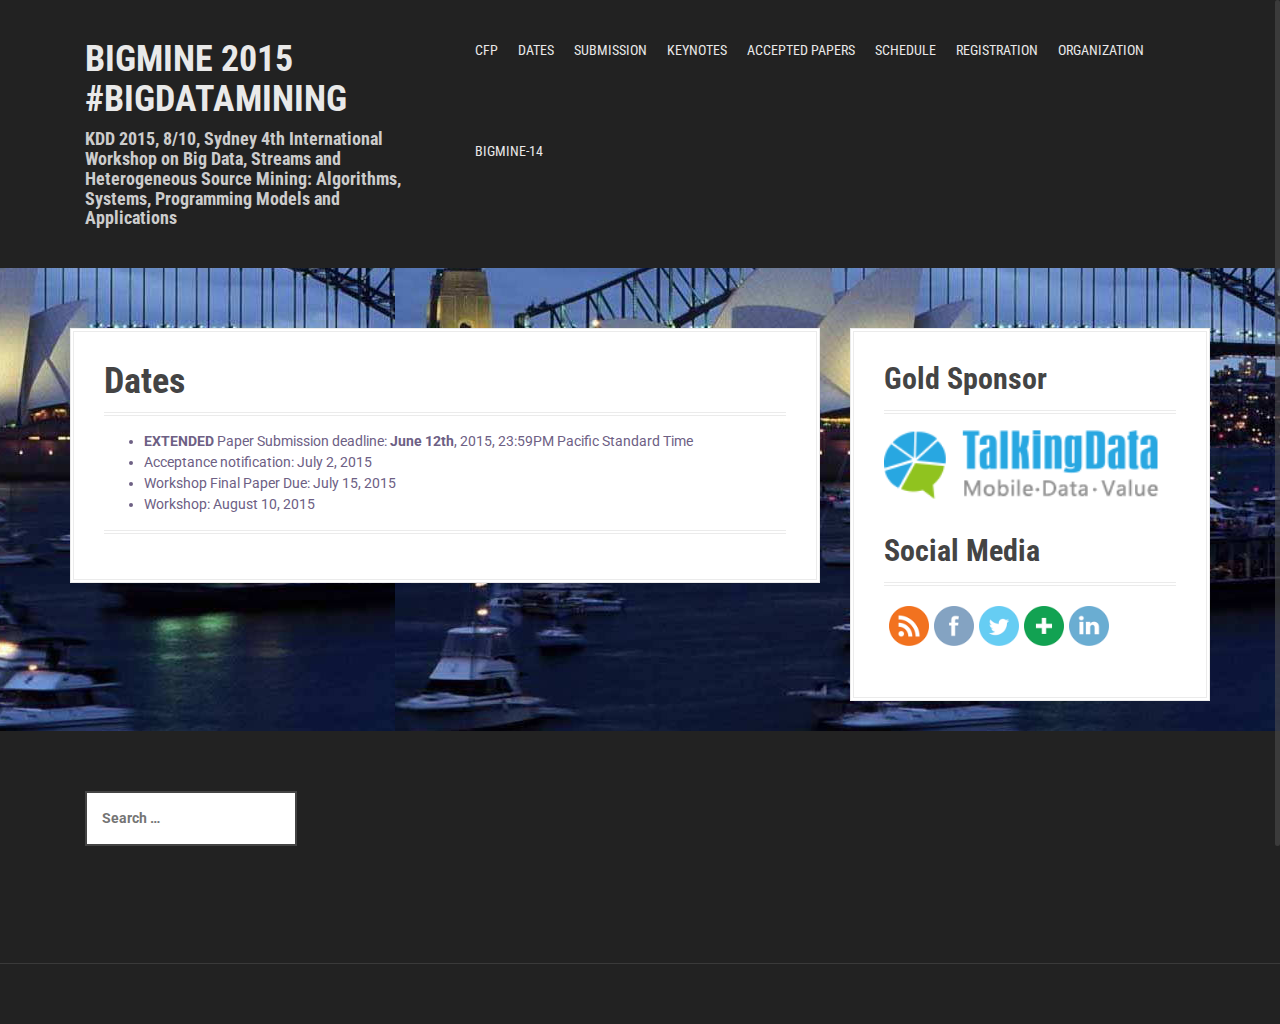
<file: dates/index.html>
<!DOCTYPE html>
<html lang="en-US">
<head>
<meta charset="UTF-8">
<meta name="viewport" content="width=device-width, initial-scale=1">
<title>Dates | BigMine 2015 #BigDataMining</title>
<link rel="profile" href="http://gmpg.org/xfn/11">
<link rel="pingback" href="https://bigmine.github.io/bigmine15/xmlrpc.php">


<link rel="alternate" type="application/rss+xml" title="BigMine 2015 #BigDataMining &raquo; Feed" href="https://bigmine.github.io/bigmine15/feed/" />
<link rel="alternate" type="application/rss+xml" title="BigMine 2015 #BigDataMining &raquo; Comments Feed" href="https://bigmine.github.io/bigmine15/comments/feed/" />
<link rel='stylesheet' id='siteorigin-panels-front-css'  href='https://bigmine.github.io/bigmine15/wp-content/plugins/siteorigin-panels/css/front.css?ver=2.1' type='text/css' media='all' />
<link rel='stylesheet' id='SFSImainCss-css'  href='https://bigmine.github.io/bigmine15/wp-content/plugins/ultimate-social-media-icons/css/sfsi-style.css?ver=4.1.31' type='text/css' media='all' />
<link rel='stylesheet' id='SFSIJqueryCSS-css'  href='https://bigmine.github.io/bigmine15/wp-content/plugins/ultimate-social-media-icons/css/jquery-ui-1.10.4/jquery-ui-min.css?ver=4.1.31' type='text/css' media='all' />
<link rel='stylesheet' id='moesia-bootstrap-css'  href='https://bigmine.github.io/bigmine15/wp-content/themes/moesia/css/bootstrap/bootstrap.min.css?ver=1' type='text/css' media='all' />
<link rel='stylesheet' id='moesia-style-css'  href='https://bigmine.github.io/bigmine15/wp-content/themes/moesia/style.css?ver=4.1.31' type='text/css' media='all' />
<style id='moesia-style-inline-css' type='text/css'>
.services-area { background-color:  !important; }
.services-area .widget-title { color: ; }
.services-area .widget-title:after { border-color: ; }
.service-icon { background-color: ; }
.service-title, .service-title a { color: ; }
.service-desc { color: ; }
.employees-area { background-color:  !important; }
.employees-area .widget-title { color: ; }
.employees-area .widget-title:after { border-color: ; }
.employee-name { color: ; }
.employee-position, .employee-social a { color: ; }
.employee-desc { color: ; }
.testimonials-area { background-color:  !important; }
.testimonials-area .widget-title { color: ; }
.testimonials-area .widget-title:after { border-color: ; }
.client-function { color: ; }
.client-name { color: ; }
.testimonial-body { background-color: ; }
.testimonial-body:after { border-top-color: ; }
.testimonial-body { color: ; }
.skills-area { background-color:  !important; }
.skills-area .widget-title { color: ; }
.skills-area .widget-title:after { border-color: ; }
.skill-bar div { background-color: ; }
.skills-desc, .skills-list { color: ; }
.facts-area { background-color:  !important; }
.facts-area .widget-title { color: ; }
.facts-area .widget-title:after { border-color: ; }
.fact { color: ; }
.fact-name { color: ; }
.clients-area { background-color:  !important; }
.clients-area .widget-title { color: ; }
.clients-area .widget-title:after { border-color: ; }
.slick-prev:before, .slick-next:before { color: ; }
.blockquote-area { background-color:  !important; }
.blockquote-area .widget-title { color: ; }
.blockquote-area .widget-title:after { border-color: ; }
.blockquote-area blockquote:before { color: ; }
.blockquote-area blockquote { color: ; }
.social-area { background-color:  !important; }
.social-area .widget-title { color: ; }
.social-area .widget-title:after { border-color: ; }
.social-area a:before { color: ; }
.projects-area { background-color:  !important; }
.projects-area .widget-title { color: ; }
.projects-area .widget-title:after { border-color: ; }
.project-image { background-color: ; }
.link-icon, .pp-icon { color: ; }
.latest-news-area { background-color:  !important; }
.latest-news-area .widget-title { color: ; }
.latest-news-area .widget-title:after { border-color: ; }
.latest-news-area .entry-title a { color: ; }
.blog-post { color: ; }
.all-news { color: ; border-color: ; }
.action-area { background-color: ; }
.action-area .widget-title { color: ; }
.action-area .widget-title:after { border-color: ; }
.action-text { color: ; }
.call-to-action { background-color: ; }
.call-to-action { box-shadow: 0 5px 0 ; }
.welcome-title { color: ; }
.welcome-desc { color: ; }
.welcome-button { background-color: ; }
.welcome-button { box-shadow: 0 5px 0 #C2503D; }
.welcome-button:active { box-shadow: 0 2px 0 #C2503D; }
.post-navigation .nav-previous, .post-navigation .nav-next, .paging-navigation .nav-previous, .paging-navigation .nav-next, .comment-respond input[type="submit"], ::selection { background-color: ; }
.main-navigation a:hover, .entry-title a:hover, .entry-meta a:hover, .entry-footer a:hover, .social-widget li a::before, .author-social a, .widget a:hover, blockquote:before { color: ; }
.site-title a { color: ; }
.site-description { color: ; }
.entry-title, .entry-title a { color: ; }
body { color: #6d6084; }
.top-bar { background-color: ; }
.main-navigation a { color: ; }
.footer-widget-area, .site-footer { background-color: ; }
@media only screen and (min-width: 1025px) { .has-banner,.has-banner::after { max-height:1440px; } }
@media only screen and (min-width: 1199px) { .has-banner,.has-banner::after { max-height:1440px; } }
@media only screen and (min-width: 991px) { .welcome-info { top:100px; } }
@media only screen and (min-width: 1199px) { .welcome-info { top:100px; } }

</style>
<link rel='stylesheet' id='moesia-roboto-condensed-css'  href='//fonts.googleapis.com/css?family=Roboto+Condensed%3A700&#038;ver=4.1.31' type='text/css' media='all' />
<link rel='stylesheet' id='moesia-roboto-css'  href='//fonts.googleapis.com/css?family=Roboto%3A400%2C400italic%2C700%2C700italic&#038;ver=4.1.31' type='text/css' media='all' />
<link rel='stylesheet' id='moesia-font-awesome-css'  href='https://bigmine.github.io/bigmine15/wp-content/themes/moesia/fonts/font-awesome.min.css?ver=4.1.31' type='text/css' media='all' />
<link rel='stylesheet' id='moesia-animations-css'  href='https://bigmine.github.io/bigmine15/wp-content/themes/moesia/css/animate/animate.min.css?ver=4.1.31' type='text/css' media='all' />
<script type='text/javascript' src='https://bigmine.github.io/bigmine15/wp-includes/js/jquery/jquery.js?ver=1.11.1'></script>
<script type='text/javascript' src='https://bigmine.github.io/bigmine15/wp-includes/js/jquery/jquery-migrate.min.js?ver=1.2.1'></script>
<script type='text/javascript'>
/* <![CDATA[ */
var ajax_object = {"ajax_url":"https:\/\/bigmine.github.io\/bigmine15\/wp-admin\/admin-ajax.php"};
/* ]]> */
</script>
<script type='text/javascript' src='https://bigmine.github.io/bigmine15/wp-content/plugins/ultimate-social-media-icons/js/custom.js?ver=4.1.31'></script>
<script type='text/javascript' src='https://bigmine.github.io/bigmine15/wp-content/themes/moesia/js/waypoints.min.js?ver=1'></script>
<script type='text/javascript' src='https://bigmine.github.io/bigmine15/wp-content/themes/moesia/js/jquery.nicescroll.min.js?ver=1'></script>
<script type='text/javascript' src='https://bigmine.github.io/bigmine15/wp-content/themes/moesia/js/nicescroll-init.js?ver=1'></script>
<script type='text/javascript' src='https://bigmine.github.io/bigmine15/wp-content/themes/moesia/js/wow.min.js?ver=1'></script>
<script type='text/javascript' src='https://bigmine.github.io/bigmine15/wp-content/themes/moesia/js/wow-init.js?ver=1'></script>
<script type='text/javascript' src='https://bigmine.github.io/bigmine15/wp-content/themes/moesia/js/jquery.sticky.js?ver=1'></script>
<script type='text/javascript' src='https://bigmine.github.io/bigmine15/wp-content/themes/moesia/js/scripts.js?ver=1'></script>
<script type='text/javascript' src='https://bigmine.github.io/bigmine15/wp-content/themes/moesia/js/jquery.fitvids.js?ver=1'></script>
<link rel="EditURI" type="application/rsd+xml" title="RSD" href="https://bigmine.github.io/bigmine15/xmlrpc.php?rsd" />
<link rel="wlwmanifest" type="application/wlwmanifest+xml" href="https://bigmine.github.io/bigmine15/wp-includes/wlwmanifest.xml" /> 
<meta name="generator" content="WordPress 4.1.31" />
<link rel='canonical' href='https://bigmine.github.io/bigmine15/dates/' />
<link rel='shortlink' href='https://bigmine.github.io/bigmine15/?p=34' />
 <meta name="viewport" content="width=device-width, initial-scale=1"><!--[if lt IE 9]>
<script src="https://bigmine.github.io/bigmine15/wp-content/themes/moesia/js/html5shiv.js"></script>
<![endif]-->
<style type="text/css" id="custom-background-css">
body.custom-background { background-image: url('https://bigmine.github.io/bigmine15/wp-content/uploads/2015/03/sidney.jpg'); background-repeat: repeat; background-position: top right; background-attachment: scroll; }
</style>
</head>

<body class="page page-id-34 page-template-default custom-background siteorigin-panels">
<div id="page" class="hfeed site">
	<a class="skip-link screen-reader-text" href="#content">Skip to content</a>

		<div class="top-bar">
			<div class="container">
				<div class="site-branding col-md-4"><h1 class="site-title"><a href="https://bigmine.github.io/bigmine15/" rel="home">BigMine 2015 #BigDataMining</a></h1><h2 class="site-description">KDD 2015, 8/10, Sydney 4th International Workshop on Big Data, Streams and Heterogeneous Source Mining: Algorithms, Systems, Programming Models and Applications</h2></div><button class="menu-toggle btn"><i class="fa fa-bars"></i></button>
				<nav id="site-navigation" class="main-navigation col-md-8" role="navigation"><div class="menu-main-container"><ul id="menu-main" class="menu"><li id="menu-item-218" class="menu-item menu-item-type-post_type menu-item-object-page menu-item-218"><a href="https://bigmine.github.io/bigmine15/call-for-papers/">CFP</a></li>
<li id="menu-item-219" class="menu-item menu-item-type-post_type menu-item-object-page current-menu-item page_item page-item-34 current_page_item menu-item-219"><a href="https://bigmine.github.io/bigmine15/dates/">Dates</a></li>
<li id="menu-item-217" class="menu-item menu-item-type-post_type menu-item-object-page menu-item-217"><a href="https://bigmine.github.io/bigmine15/submission/">Submission</a></li>
<li id="menu-item-222" class="menu-item menu-item-type-post_type menu-item-object-page menu-item-222"><a href="https://bigmine.github.io/bigmine15/keynotes/">Keynotes</a></li>
<li id="menu-item-214" class="menu-item menu-item-type-post_type menu-item-object-page menu-item-214"><a href="https://bigmine.github.io/bigmine15/accepted-papers/">Accepted Papers</a></li>
<li id="menu-item-216" class="menu-item menu-item-type-post_type menu-item-object-page menu-item-216"><a href="https://bigmine.github.io/bigmine15/schedule/">Schedule</a></li>
<li id="menu-item-223" class="menu-item menu-item-type-post_type menu-item-object-page menu-item-223"><a href="https://bigmine.github.io/bigmine15/registration/">Registration</a></li>
<li id="menu-item-221" class="menu-item menu-item-type-post_type menu-item-object-page menu-item-has-children menu-item-221"><a href="https://bigmine.github.io/bigmine15/organization/">Organization</a>
<ul class="sub-menu">
	<li id="menu-item-220" class="menu-item menu-item-type-post_type menu-item-object-page menu-item-220"><a href="https://bigmine.github.io/bigmine15/contact/">Contact</a></li>
</ul>
</li>
<li id="menu-item-239" class="menu-item menu-item-type-custom menu-item-object-custom menu-item-has-children menu-item-239"><a href="http://bigdata-mining.org/bigmine-14/">BigMine-14</a>
<ul class="sub-menu">
	<li id="menu-item-215" class="menu-item menu-item-type-custom menu-item-object-custom menu-item-215"><a href="http://bigdata-mining.org/bigmine-13">BigMine-13</a></li>
	<li id="menu-item-147" class="menu-item menu-item-type-custom menu-item-object-custom menu-item-147"><a href="http://bigdata-mining.org/bigmine-12">BigMine-12</a></li>
</ul>
</li>
</ul></div></nav></div></div>		
						<div id="content" class="site-content clearfix container">
		
	<div id="primary" class="content-area">
		<main id="main" class="site-main" role="main">

			
				
<article id="post-34" class="post-34 page type-page status-publish hentry">

	
	<header class="entry-header">
		<h1 class="entry-title">Dates</h1>	</header><!-- .entry-header -->

	<div class="entry-content">
		<ul>
<li><strong>EXTENDED</strong> Paper Submission deadline: <strong>June 12th</strong>, 2015, 23:59PM Pacific Standard Time</li>
<li>Acceptance notification: July 2, 2015</li>
<li>Workshop Final Paper Due: July 15, 2015</li>
<li>Workshop: August 10, 2015</li>
</ul>
			</div><!-- .entry-content -->
	<footer class="entry-footer">
			</footer><!-- .entry-footer -->
</article><!-- #post-## -->

				
			
		</main><!-- #main -->
	</div><!-- #primary -->


<div id="secondary" class="widget-area" role="complementary">
	<aside id="text-2" class="widget widget_text"><h2 class="widget-title">Gold Sponsor</h2>			<div class="textwidget"><a target="_blank" href="https://www.talkingdata.com/">
<img alt="Talking Data" style="width:280px; border:0px;" src="https://bigmine.github.io/bigmine15/wp-content/uploads/2015/07/TalkingData.png"></img>
</a></div>
		</aside><aside id="sfsi-widget-2" class="widget sfsi">            <div class="sfsi_widget">   
				<div id='sfsi_wDiv'></div>
                    <h2 class="widget-title">Social Media</h2><div class="norm_row sfsi_wDiv"  style="width:225px;text-align:left;position:absolute;"><div style='width:40px; height:40px;margin-left:5px;margin-bottom:5px;' class='sfsi_wicons'><div class='inerCnt'><a class='sficn' effect='fade_in' . target='_blank'><img alt='RSS' title='RSS' src='https://bigmine.github.io/bigmine15/wp-content/plugins/ultimate-social-media-icons//images/icons_theme/flat/flat_rss.png' width='40' style='' class='sfcm sfsi_wicon' effect='fade_in'   /></a></div></div><div style='width:40px; height:40px;margin-left:5px;margin-bottom:5px;' class='sfsi_wicons'><div class='inerCnt'><a class='sficn' effect='fade_in' . href  =javascript:void(0) id='sfsiid_facebook' alt='Facebook' style='opacity:0.6' ><img alt='Facebook' title='Facebook' src='https://bigmine.github.io/bigmine15/wp-content/plugins/ultimate-social-media-icons//images/icons_theme/flat/flat_facebook.png' width='40' style='' class='sfcm sfsi_wicon' effect='fade_in'   /></a><div class="sfsi_tool_tip_2 fb_tool_bdr sfsiTlleft" style="width:62px ;opacity:0;z-index:-1;margin-left:-47.5px;" id="sfsiid_facebook"><span class="bot_arow bot_fb_arow"></span><div class="sfsi_inside"><div  class='icon1'><a href='https://www.facebook.com/BigDataMining' target='_blank'><img alt='Facebook' title='Facebook' src='https://bigmine.github.io/bigmine15/wp-content/plugins/ultimate-social-media-icons//images/visit_icons/facebook.png'  /></a></div><div  class='icon2'><fb:like href="https://bigmine.github.io/bigmine15/dates/" width="180" send="false" showfaces="false" layout="button" action="like"></fb:like></div><div  class='icon3'><fb:share-button href="https://bigmine.github.io/bigmine15/dates/" width="140" type="button"></fb:share-button></div></div></div></div></div><div style='width:40px; height:40px;margin-left:5px;margin-bottom:5px;' class='sfsi_wicons'><div class='inerCnt'><a class='sficn' effect='fade_in' . href  =javascript:void(0) id='sfsiid_twitter' alt='Twitter' style='opacity:0.6' ><img alt='Twitter' title='Twitter' src='https://bigmine.github.io/bigmine15/wp-content/plugins/ultimate-social-media-icons//images/icons_theme/flat/flat_twitter.png' width='40' style='' class='sfcm sfsi_wicon' effect='fade_in'   /></a><div class="sfsi_tool_tip_2 twt_tool_bdr sfsiTlleft" style="width:59px ;opacity:0;z-index:-1;margin-left:-46px;" id="sfsiid_twitter"><span class="bot_arow bot_twt_arow"></span><div class="sfsi_inside"><div  class='cstmicon1'><a href='https://twitter.com/BigDataMining1' target='_blank'><img alt='Visit Us' title='Visit Us' src='https://bigmine.github.io/bigmine15/wp-content/plugins/ultimate-social-media-icons//images/visit_icons/twitter.png'  /></a></div><div  class='icon1'><a href="https://twitter.com/BigDataMining1" class="twitter-follow-button"  data-show-count="false" >Follow </a></div><div  class='icon2'><a rel="nofollow" href="http://twitter.com/share" data-count="none" class="sr-twitter-button twitter-share-button" lang="en" data-url="https://bigmine.github.io/bigmine15/dates/" data-text="#BigDataMining via @bigdatamining1" ></a></div></div></div></div></div><div style='width:40px; height:40px;margin-left:5px;margin-bottom:5px;' class='sfsi_wicons'><div class='inerCnt'><a class='addthis_button sficn' effect='fade_in' . target='_blank'><img alt='SHARE' title='SHARE' src='https://bigmine.github.io/bigmine15/wp-content/plugins/ultimate-social-media-icons//images/icons_theme/flat/flat_share.png' width='40' style='' class='sfcm sfsi_wicon' effect='fade_in'   /></a></div></div><div style='width:40px; height:40px;margin-left:5px;margin-bottom:5px;' class='sfsi_wicons'><div class='inerCnt'><a class='sficn' effect='fade_in' . href  =javascript:void(0) id='sfsiid_linkedin' alt='LinkedIn' style='opacity:0.6' ><img alt='LinkedIn' title='LinkedIn' src='https://bigmine.github.io/bigmine15/wp-content/plugins/ultimate-social-media-icons//images/icons_theme/flat/flat_linkedin.png' width='40' style='' class='sfcm sfsi_wicon' effect='fade_in'   /></a><div class="sfsi_tool_tip_2 linkedin_tool_bdr sfsiTlleft" style="width:66px ;opacity:0;z-index:-1;margin-left:-49.5px;" id="sfsiid_linkedin"><span class="bot_arow bot_linkedin_arow"></span><div class="sfsi_inside"><div  class='icon4'><a href='https://www.linkedin.com/groups/Big-Data-Mining-4422366' target='_blank'><img alt='' title='' src='https://bigmine.github.io/bigmine15/wp-content/plugins/ultimate-social-media-icons//images/visit_icons/linkedIn.png'  /></a></div><div  class='icon2'><script type="IN/Share" data-url=""></script></div></div></div></div></div></div><div id="sfsi_holder" class="sfsi_holders" style="position: relative; float: left;width:100%;z-index:-1;"></div><script></script>	      		<div style="clear: both;"></div>
            </div>
            </aside></div><!-- #secondary -->

		</div><!-- #content -->
		
				
	<div id="sidebar-footer" class="footer-widget-area clearfix" role="complementary">
		<div class="container">
										<div class="sidebar-column col-md-4 col-sm-4"> <aside id="search-2" class="widget widget_search">
<div class="search-wrapper">
	<form role="search" method="get" class="moesia-search-form" action="https://bigmine.github.io/bigmine15/">
		<span class="search-close"><i class="fa fa-times"></i></span>
		<label>
			<span class="screen-reader-text">Search for:</span>
			<input type="search" class="search-field" placeholder="Search &#8230;" value="" name="s" title="Search for:" />
		</label>
		<input type="submit" class="search-submit" value="&#xf002;" />
	</form>
</div></aside><aside id="nav_menu-3" class="widget widget_nav_menu">		<div class="social-widget clearfix">
			<div class="menu-main-container"><ul id="menu-main-1" class="menu clearfix"><li class="menu-item menu-item-type-post_type menu-item-object-page menu-item-218"><a href="https://bigmine.github.io/bigmine15/call-for-papers/"><span class="screen-reader-text">CFP</span></a></li>
<li class="menu-item menu-item-type-post_type menu-item-object-page current-menu-item page_item page-item-34 current_page_item menu-item-219"><a href="https://bigmine.github.io/bigmine15/dates/"><span class="screen-reader-text">Dates</span></a></li>
<li class="menu-item menu-item-type-post_type menu-item-object-page menu-item-217"><a href="https://bigmine.github.io/bigmine15/submission/"><span class="screen-reader-text">Submission</span></a></li>
<li class="menu-item menu-item-type-post_type menu-item-object-page menu-item-222"><a href="https://bigmine.github.io/bigmine15/keynotes/"><span class="screen-reader-text">Keynotes</span></a></li>
<li class="menu-item menu-item-type-post_type menu-item-object-page menu-item-214"><a href="https://bigmine.github.io/bigmine15/accepted-papers/"><span class="screen-reader-text">Accepted Papers</span></a></li>
<li class="menu-item menu-item-type-post_type menu-item-object-page menu-item-216"><a href="https://bigmine.github.io/bigmine15/schedule/"><span class="screen-reader-text">Schedule</span></a></li>
<li class="menu-item menu-item-type-post_type menu-item-object-page menu-item-223"><a href="https://bigmine.github.io/bigmine15/registration/"><span class="screen-reader-text">Registration</span></a></li>
<li class="menu-item menu-item-type-post_type menu-item-object-page menu-item-has-children menu-item-221"><a href="https://bigmine.github.io/bigmine15/organization/"><span class="screen-reader-text">Organization</span></a>
<ul class="sub-menu">
	<li class="menu-item menu-item-type-post_type menu-item-object-page menu-item-220"><a href="https://bigmine.github.io/bigmine15/contact/"><span class="screen-reader-text">Contact</span></a></li>
</ul>
</li>
<li class="menu-item menu-item-type-custom menu-item-object-custom menu-item-has-children menu-item-239"><a href="http://bigdata-mining.org/bigmine-14/"><span class="screen-reader-text">BigMine-14</span></a>
<ul class="sub-menu">
	<li class="menu-item menu-item-type-custom menu-item-object-custom menu-item-215"><a href="http://bigdata-mining.org/bigmine-13"><span class="screen-reader-text">BigMine-13</span></a></li>
	<li class="menu-item menu-item-type-custom menu-item-object-custom menu-item-147"><a href="http://bigdata-mining.org/bigmine-12"><span class="screen-reader-text">BigMine-12</span></a></li>
</ul>
</li>
</ul></div>		</div>
		
		</aside> </div> 		</div>	
	</div>	
	<footer id="colophon" class="site-footer" role="contentinfo">
				<div class="site-info container">
		</div><!-- .site-info -->
			</footer><!-- #colophon -->
	</div><!-- #page -->

	<!--facebook like and share js -->                   
	<div id="fb-root"></div>
	<script>(function(d, s, id) {
	  var js, fjs = d.getElementsByTagName(s)[0];
	  if (d.getElementById(id)) return;
	  js = d.createElement(s); js.id = id;
	  js.src = "//connect.facebook.net/en_US/sdk.js#xfbml=1&appId=1425108201100352&version=v2.0";
	  fjs.parentNode.insertBefore(js, fjs);
	}(document, 'script', 'facebook-jssdk'));</script>
 	
       <!-- linkedIn share and  follow js -->
        <script src="//platform.linkedin.com/in.js" type="text/javascript">lang: en_US</script>
	
		
	 <!-- Addthis js -->
        <script type="text/javascript" src="https://s7.addthis.com/js/300/addthis_widget.js"></script>
        <script type="text/javascript">
       var addthis_config = {  ui_click: true  };
       </script>
<!-- twitter JS End -->
	<script>!function(d,s,id){var js,fjs=d.getElementsByTagName(s)[0];if(!d.getElementById(id)){js=d.createElement(s);js.id=id;js.src="https://platform.twitter.com/widgets.js";fjs.parentNode.insertBefore(js,fjs);}}(document,"script","twitter-wjs");</script>	
	     <script>
	    SFSI( document ).scroll(function( $ ) {
	       
		 var y = jQuery(this).scrollTop();
	      if (/Android|webOS|iPhone|iPad|iPod|BlackBerry|IEMobile|Opera Mini/i.test(navigator.userAgent)) {	 
	       if(SFSI(window).scrollTop() + SFSI(window).height() >= SFSI(document).height()-100) {
	     
		 
		  SFSI('.sfsi_outr_div').css({'z-index':'9996',opacity:1,top:SFSI(window).scrollTop()+"px",position:"absolute"});
		  SFSI('.sfsi_outr_div').fadeIn(200);
		  SFSI('.sfsi_FrntInner').fadeIn(200);
	       }
	       else{
		   SFSI('.sfsi_outr_div').fadeOut();
		   SFSI('.sfsi_FrntInner').fadeOut();
	       }
	    
	  }
	  else{
	       if(SFSI(window).scrollTop() + SFSI(window).height() >= SFSI(document).height()-3) {

	        SFSI('.sfsi_outr_div').css({'z-index':'9996',opacity:1,top:SFSI(window).scrollTop()+200+"px",position:"absolute"});
	        SFSI('.sfsi_outr_div').fadeIn(200);
		SFSI('.sfsi_FrntInner').fadeIn(200);
	    }
	  else {
	
	     SFSI('.sfsi_outr_div').fadeOut();
	      SFSI('.sfsi_FrntInner').fadeOut();
	       }
	 } 
		
	    });
     
     </script>
     <script type='text/javascript' src='https://bigmine.github.io/bigmine15/wp-content/plugins/ultimate-social-media-icons/js/jquery-migrate-1.1.0.min.js?ver=4.1.31'></script>
<script type='text/javascript' src='https://bigmine.github.io/bigmine15/wp-content/plugins/ultimate-social-media-icons/js/jquery-ui-min.js?ver=4.1.31'></script>
<script type='text/javascript' src='https://bigmine.github.io/bigmine15/wp-content/plugins/ultimate-social-media-icons/js/shuffle/modernizr.custom.min.js?ver=4.1.31'></script>
<script type='text/javascript' src='https://bigmine.github.io/bigmine15/wp-content/plugins/ultimate-social-media-icons/js/shuffle/jquery.shuffle.min.js?ver=4.1.31'></script>
<script type='text/javascript' src='https://bigmine.github.io/bigmine15/wp-content/plugins/ultimate-social-media-icons/js/shuffle/random-shuffle-min.js?ver=4.1.31'></script>
<script type='text/javascript' src='https://bigmine.github.io/bigmine15/wp-content/themes/moesia/js/navigation.js?ver=20120206'></script>
<script type='text/javascript' src='https://bigmine.github.io/bigmine15/wp-content/themes/moesia/js/skip-link-focus-fix.js?ver=20130115'></script>

</body>
</html>

<!-- Dynamic page generated in 0.231 seconds. -->
<!-- Cached page generated by WP-Super-Cache on 2020-10-01 09:41:34 -->

<!-- super cache -->
</file>
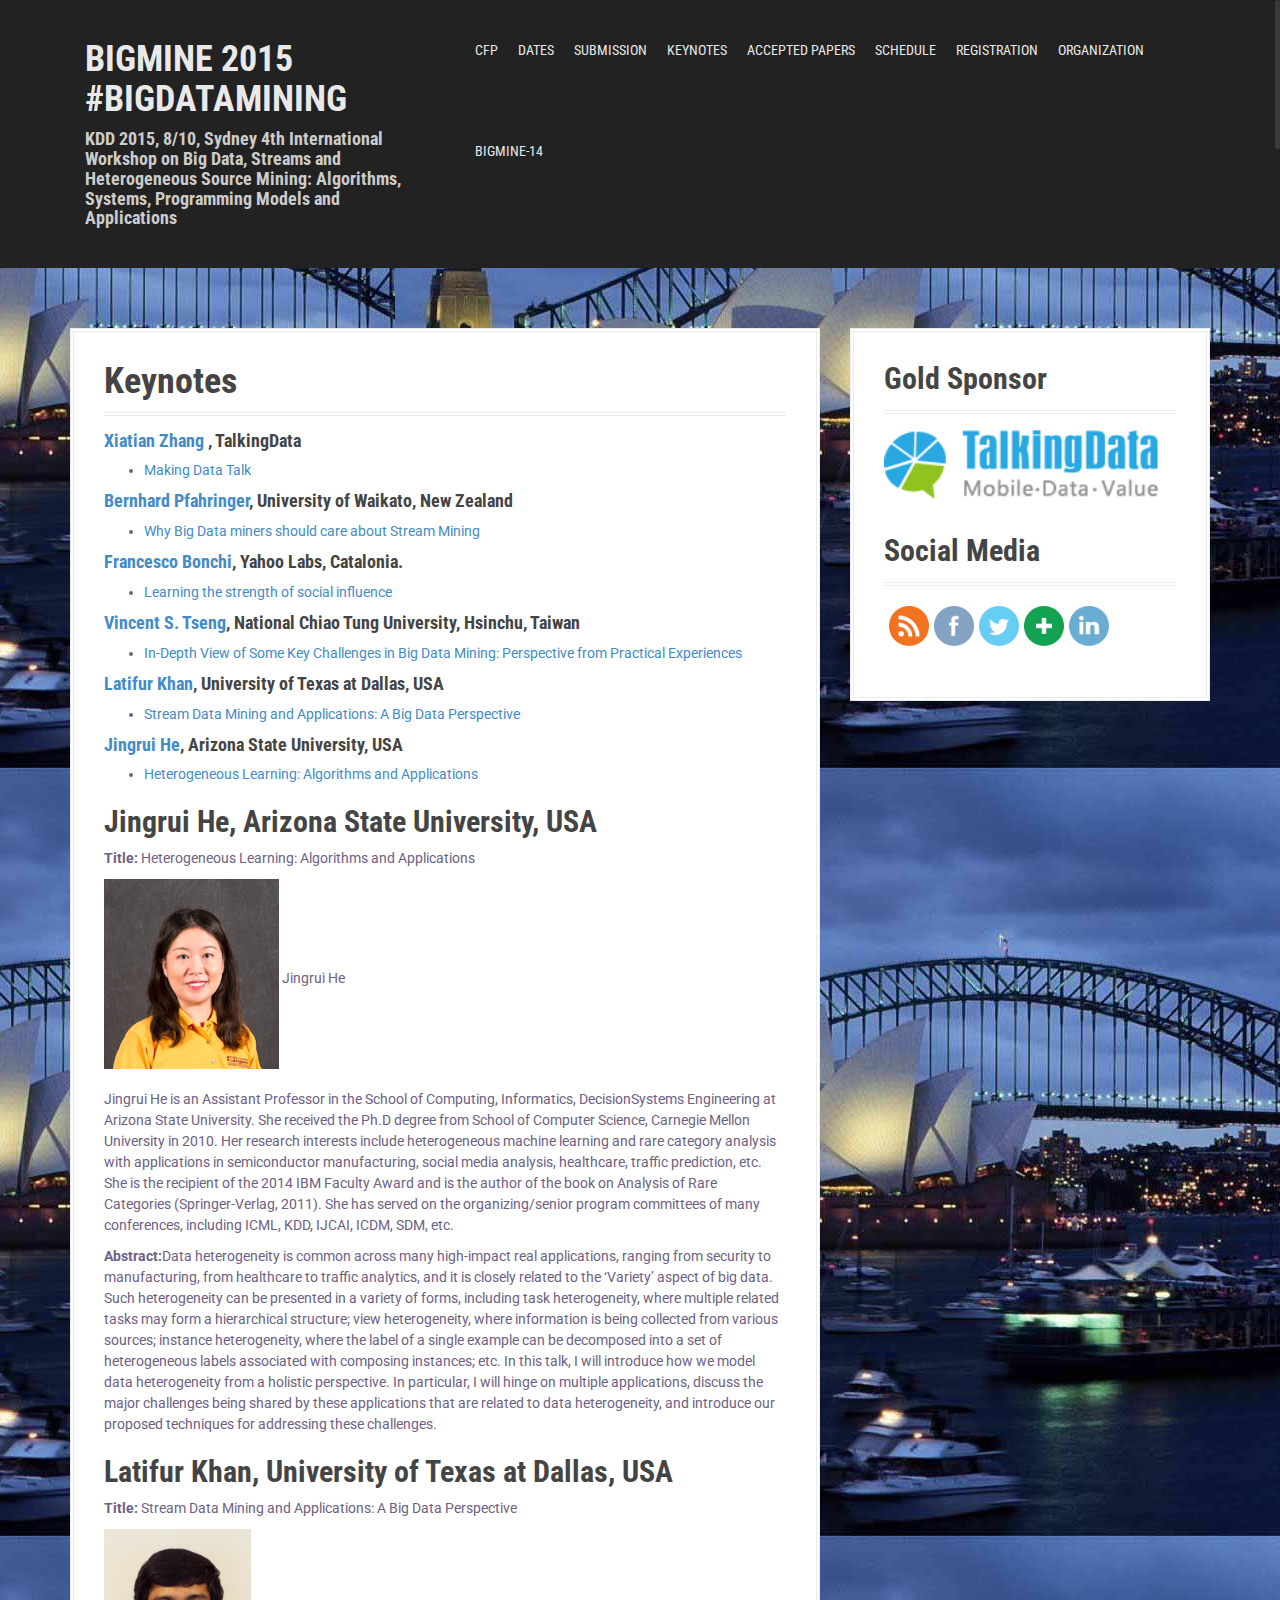
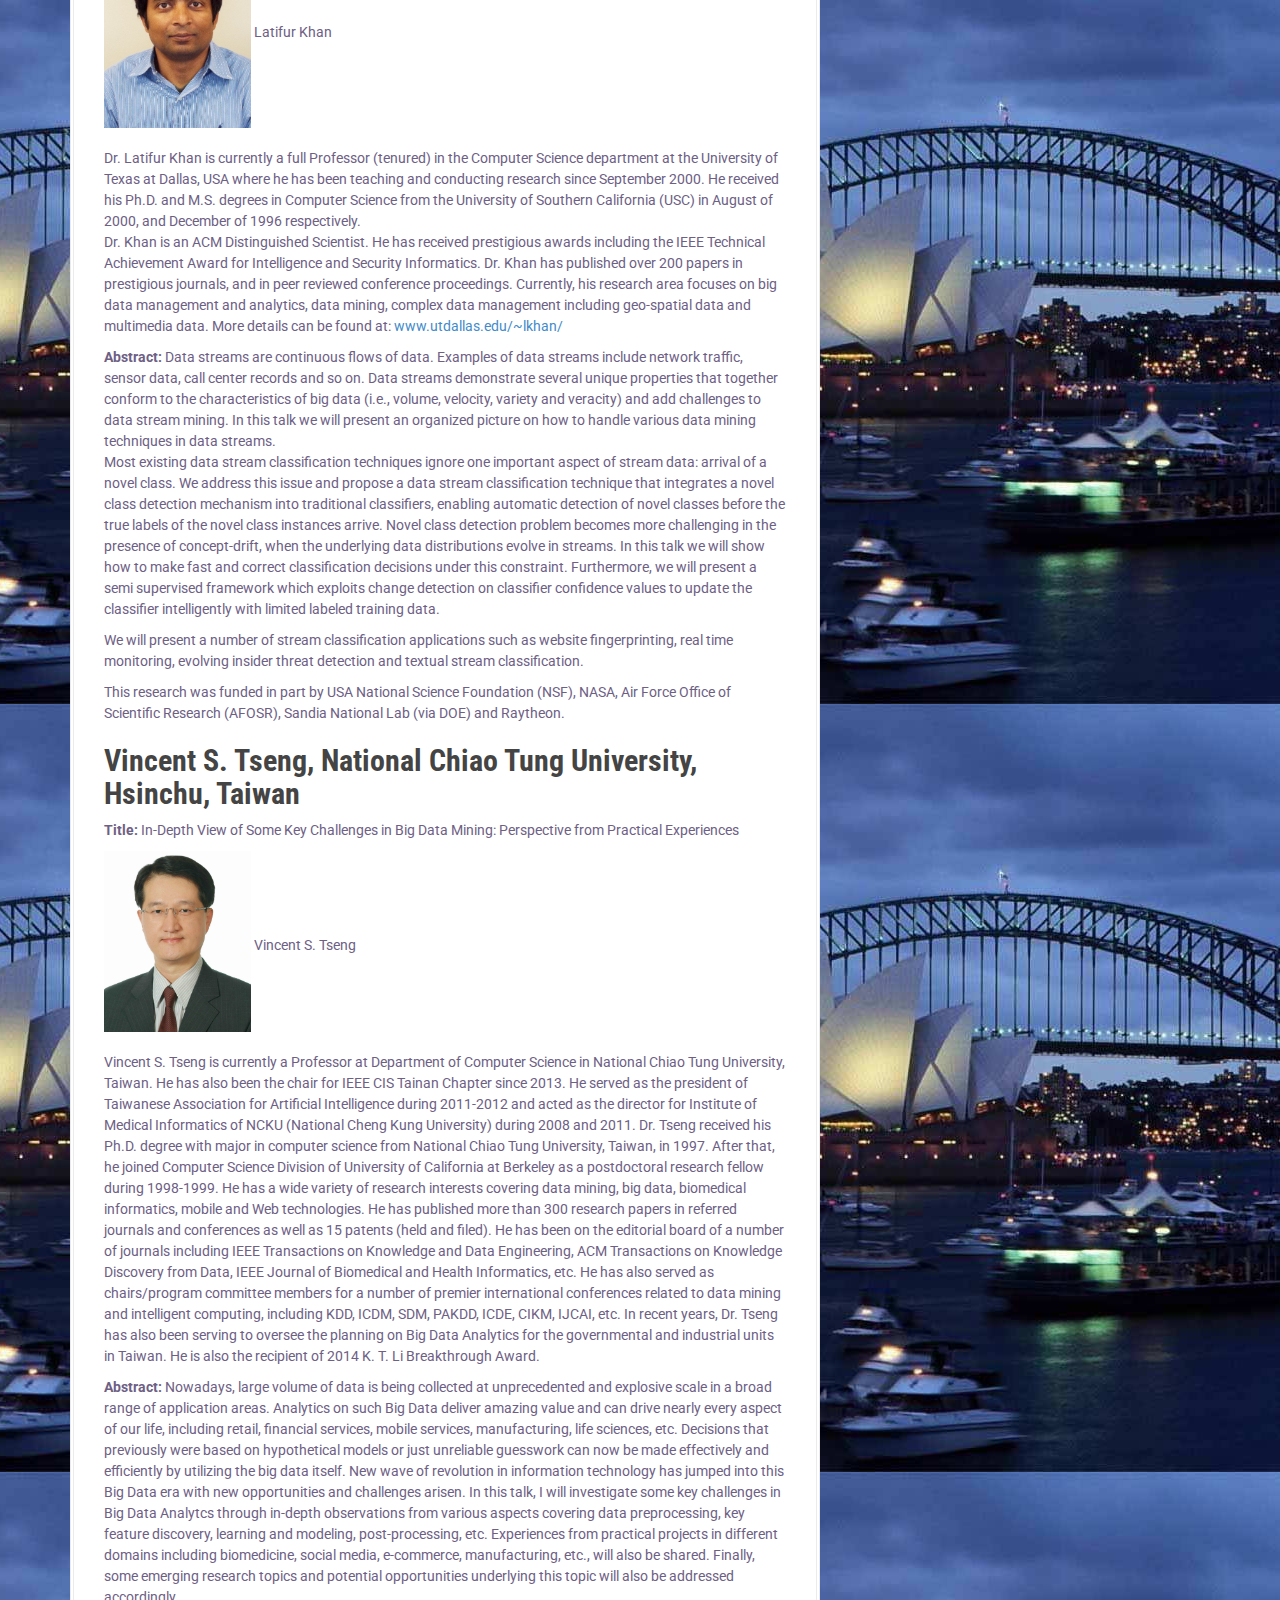
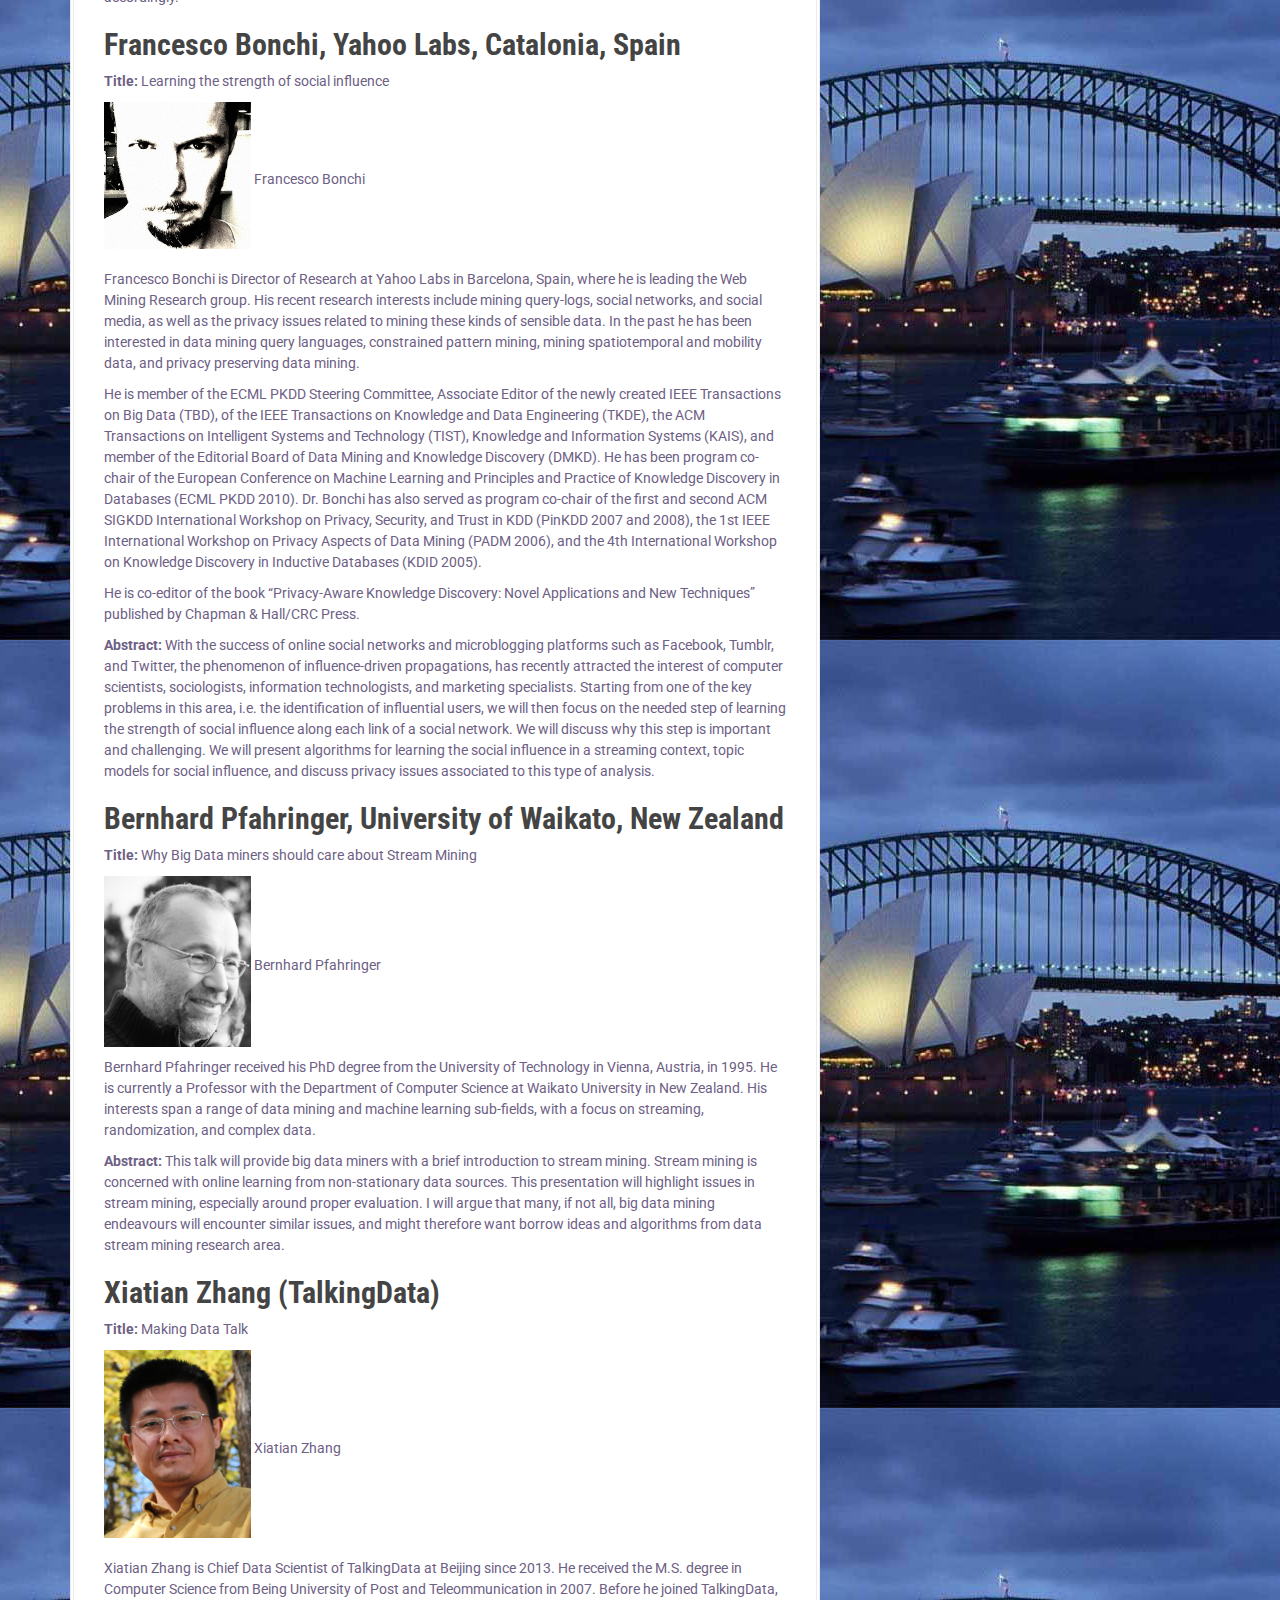
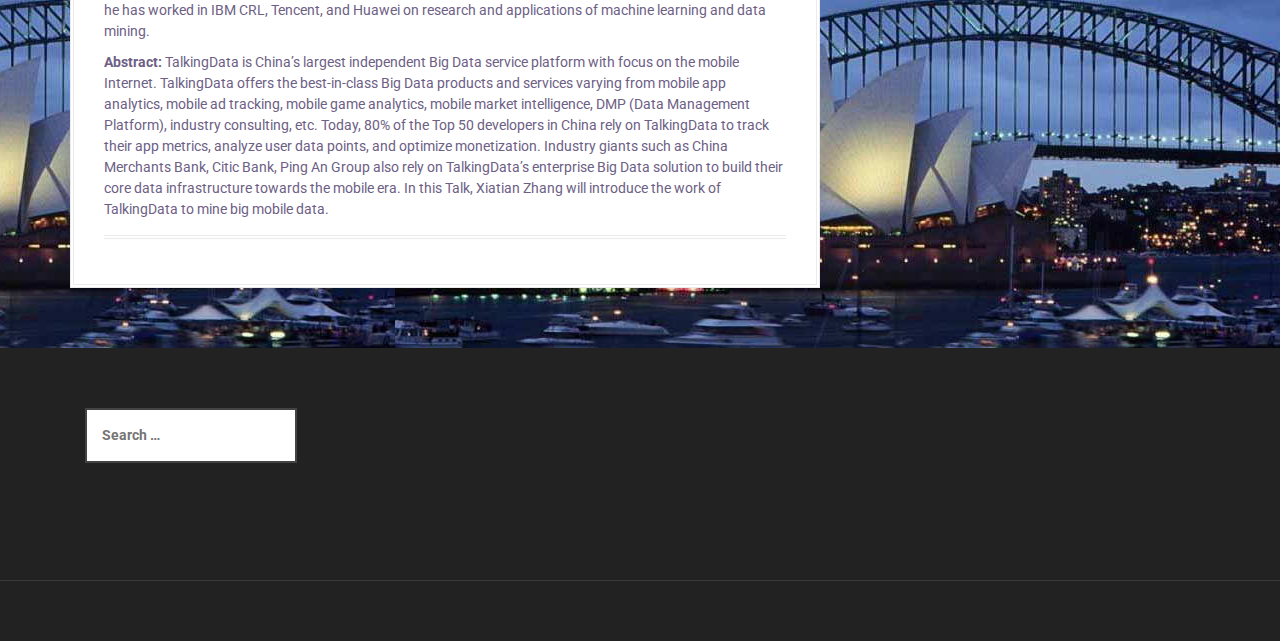
<file: keynotes/index.html>
<!DOCTYPE html>
<html lang="en-US">
<head>
<meta charset="UTF-8">
<meta name="viewport" content="width=device-width, initial-scale=1">
<title>Keynotes | BigMine 2015 #BigDataMining</title>
<link rel="profile" href="http://gmpg.org/xfn/11">
<link rel="pingback" href="https://bigmine.github.io/bigmine15/xmlrpc.php">


<link rel="alternate" type="application/rss+xml" title="BigMine 2015 #BigDataMining &raquo; Feed" href="https://bigmine.github.io/bigmine15/feed/" />
<link rel="alternate" type="application/rss+xml" title="BigMine 2015 #BigDataMining &raquo; Comments Feed" href="https://bigmine.github.io/bigmine15/comments/feed/" />
<link rel='stylesheet' id='siteorigin-panels-front-css'  href='https://bigmine.github.io/bigmine15/wp-content/plugins/siteorigin-panels/css/front.css?ver=2.1' type='text/css' media='all' />
<link rel='stylesheet' id='SFSImainCss-css'  href='https://bigmine.github.io/bigmine15/wp-content/plugins/ultimate-social-media-icons/css/sfsi-style.css?ver=4.1.31' type='text/css' media='all' />
<link rel='stylesheet' id='SFSIJqueryCSS-css'  href='https://bigmine.github.io/bigmine15/wp-content/plugins/ultimate-social-media-icons/css/jquery-ui-1.10.4/jquery-ui-min.css?ver=4.1.31' type='text/css' media='all' />
<link rel='stylesheet' id='moesia-bootstrap-css'  href='https://bigmine.github.io/bigmine15/wp-content/themes/moesia/css/bootstrap/bootstrap.min.css?ver=1' type='text/css' media='all' />
<link rel='stylesheet' id='moesia-style-css'  href='https://bigmine.github.io/bigmine15/wp-content/themes/moesia/style.css?ver=4.1.31' type='text/css' media='all' />
<style id='moesia-style-inline-css' type='text/css'>
.services-area { background-color:  !important; }
.services-area .widget-title { color: ; }
.services-area .widget-title:after { border-color: ; }
.service-icon { background-color: ; }
.service-title, .service-title a { color: ; }
.service-desc { color: ; }
.employees-area { background-color:  !important; }
.employees-area .widget-title { color: ; }
.employees-area .widget-title:after { border-color: ; }
.employee-name { color: ; }
.employee-position, .employee-social a { color: ; }
.employee-desc { color: ; }
.testimonials-area { background-color:  !important; }
.testimonials-area .widget-title { color: ; }
.testimonials-area .widget-title:after { border-color: ; }
.client-function { color: ; }
.client-name { color: ; }
.testimonial-body { background-color: ; }
.testimonial-body:after { border-top-color: ; }
.testimonial-body { color: ; }
.skills-area { background-color:  !important; }
.skills-area .widget-title { color: ; }
.skills-area .widget-title:after { border-color: ; }
.skill-bar div { background-color: ; }
.skills-desc, .skills-list { color: ; }
.facts-area { background-color:  !important; }
.facts-area .widget-title { color: ; }
.facts-area .widget-title:after { border-color: ; }
.fact { color: ; }
.fact-name { color: ; }
.clients-area { background-color:  !important; }
.clients-area .widget-title { color: ; }
.clients-area .widget-title:after { border-color: ; }
.slick-prev:before, .slick-next:before { color: ; }
.blockquote-area { background-color:  !important; }
.blockquote-area .widget-title { color: ; }
.blockquote-area .widget-title:after { border-color: ; }
.blockquote-area blockquote:before { color: ; }
.blockquote-area blockquote { color: ; }
.social-area { background-color:  !important; }
.social-area .widget-title { color: ; }
.social-area .widget-title:after { border-color: ; }
.social-area a:before { color: ; }
.projects-area { background-color:  !important; }
.projects-area .widget-title { color: ; }
.projects-area .widget-title:after { border-color: ; }
.project-image { background-color: ; }
.link-icon, .pp-icon { color: ; }
.latest-news-area { background-color:  !important; }
.latest-news-area .widget-title { color: ; }
.latest-news-area .widget-title:after { border-color: ; }
.latest-news-area .entry-title a { color: ; }
.blog-post { color: ; }
.all-news { color: ; border-color: ; }
.action-area { background-color: ; }
.action-area .widget-title { color: ; }
.action-area .widget-title:after { border-color: ; }
.action-text { color: ; }
.call-to-action { background-color: ; }
.call-to-action { box-shadow: 0 5px 0 ; }
.welcome-title { color: ; }
.welcome-desc { color: ; }
.welcome-button { background-color: ; }
.welcome-button { box-shadow: 0 5px 0 #C2503D; }
.welcome-button:active { box-shadow: 0 2px 0 #C2503D; }
.post-navigation .nav-previous, .post-navigation .nav-next, .paging-navigation .nav-previous, .paging-navigation .nav-next, .comment-respond input[type="submit"], ::selection { background-color: ; }
.main-navigation a:hover, .entry-title a:hover, .entry-meta a:hover, .entry-footer a:hover, .social-widget li a::before, .author-social a, .widget a:hover, blockquote:before { color: ; }
.site-title a { color: ; }
.site-description { color: ; }
.entry-title, .entry-title a { color: ; }
body { color: #6d6084; }
.top-bar { background-color: ; }
.main-navigation a { color: ; }
.footer-widget-area, .site-footer { background-color: ; }
@media only screen and (min-width: 1025px) { .has-banner,.has-banner::after { max-height:1440px; } }
@media only screen and (min-width: 1199px) { .has-banner,.has-banner::after { max-height:1440px; } }
@media only screen and (min-width: 991px) { .welcome-info { top:100px; } }
@media only screen and (min-width: 1199px) { .welcome-info { top:100px; } }

</style>
<link rel='stylesheet' id='moesia-roboto-condensed-css'  href='//fonts.googleapis.com/css?family=Roboto+Condensed%3A700&#038;ver=4.1.31' type='text/css' media='all' />
<link rel='stylesheet' id='moesia-roboto-css'  href='//fonts.googleapis.com/css?family=Roboto%3A400%2C400italic%2C700%2C700italic&#038;ver=4.1.31' type='text/css' media='all' />
<link rel='stylesheet' id='moesia-font-awesome-css'  href='https://bigmine.github.io/bigmine15/wp-content/themes/moesia/fonts/font-awesome.min.css?ver=4.1.31' type='text/css' media='all' />
<link rel='stylesheet' id='moesia-animations-css'  href='https://bigmine.github.io/bigmine15/wp-content/themes/moesia/css/animate/animate.min.css?ver=4.1.31' type='text/css' media='all' />
<script type='text/javascript' src='https://bigmine.github.io/bigmine15/wp-includes/js/jquery/jquery.js?ver=1.11.1'></script>
<script type='text/javascript' src='https://bigmine.github.io/bigmine15/wp-includes/js/jquery/jquery-migrate.min.js?ver=1.2.1'></script>
<script type='text/javascript'>
/* <![CDATA[ */
var ajax_object = {"ajax_url":"https:\/\/bigmine.github.io\/bigmine15\/wp-admin\/admin-ajax.php"};
/* ]]> */
</script>
<script type='text/javascript' src='https://bigmine.github.io/bigmine15/wp-content/plugins/ultimate-social-media-icons/js/custom.js?ver=4.1.31'></script>
<script type='text/javascript' src='https://bigmine.github.io/bigmine15/wp-content/themes/moesia/js/waypoints.min.js?ver=1'></script>
<script type='text/javascript' src='https://bigmine.github.io/bigmine15/wp-content/themes/moesia/js/jquery.nicescroll.min.js?ver=1'></script>
<script type='text/javascript' src='https://bigmine.github.io/bigmine15/wp-content/themes/moesia/js/nicescroll-init.js?ver=1'></script>
<script type='text/javascript' src='https://bigmine.github.io/bigmine15/wp-content/themes/moesia/js/wow.min.js?ver=1'></script>
<script type='text/javascript' src='https://bigmine.github.io/bigmine15/wp-content/themes/moesia/js/wow-init.js?ver=1'></script>
<script type='text/javascript' src='https://bigmine.github.io/bigmine15/wp-content/themes/moesia/js/jquery.sticky.js?ver=1'></script>
<script type='text/javascript' src='https://bigmine.github.io/bigmine15/wp-content/themes/moesia/js/scripts.js?ver=1'></script>
<script type='text/javascript' src='https://bigmine.github.io/bigmine15/wp-content/themes/moesia/js/jquery.fitvids.js?ver=1'></script>
<link rel="EditURI" type="application/rsd+xml" title="RSD" href="https://bigmine.github.io/bigmine15/xmlrpc.php?rsd" />
<link rel="wlwmanifest" type="application/wlwmanifest+xml" href="https://bigmine.github.io/bigmine15/wp-includes/wlwmanifest.xml" /> 
<meta name="generator" content="WordPress 4.1.31" />
<link rel='canonical' href='https://bigmine.github.io/bigmine15/keynotes/' />
<link rel='shortlink' href='https://bigmine.github.io/bigmine15/?p=74' />
 <meta name="viewport" content="width=device-width, initial-scale=1"><!--[if lt IE 9]>
<script src="https://bigmine.github.io/bigmine15/wp-content/themes/moesia/js/html5shiv.js"></script>
<![endif]-->
<style type="text/css" id="custom-background-css">
body.custom-background { background-image: url('https://bigmine.github.io/bigmine15/wp-content/uploads/2015/03/sidney.jpg'); background-repeat: repeat; background-position: top right; background-attachment: scroll; }
</style>
</head>

<body class="page page-id-74 page-template-default custom-background siteorigin-panels">
<div id="page" class="hfeed site">
	<a class="skip-link screen-reader-text" href="#content">Skip to content</a>

		<div class="top-bar">
			<div class="container">
				<div class="site-branding col-md-4"><h1 class="site-title"><a href="https://bigmine.github.io/bigmine15/" rel="home">BigMine 2015 #BigDataMining</a></h1><h2 class="site-description">KDD 2015, 8/10, Sydney 4th International Workshop on Big Data, Streams and Heterogeneous Source Mining: Algorithms, Systems, Programming Models and Applications</h2></div><button class="menu-toggle btn"><i class="fa fa-bars"></i></button>
				<nav id="site-navigation" class="main-navigation col-md-8" role="navigation"><div class="menu-main-container"><ul id="menu-main" class="menu"><li id="menu-item-218" class="menu-item menu-item-type-post_type menu-item-object-page menu-item-218"><a href="https://bigmine.github.io/bigmine15/call-for-papers/">CFP</a></li>
<li id="menu-item-219" class="menu-item menu-item-type-post_type menu-item-object-page menu-item-219"><a href="https://bigmine.github.io/bigmine15/dates/">Dates</a></li>
<li id="menu-item-217" class="menu-item menu-item-type-post_type menu-item-object-page menu-item-217"><a href="https://bigmine.github.io/bigmine15/submission/">Submission</a></li>
<li id="menu-item-222" class="menu-item menu-item-type-post_type menu-item-object-page current-menu-item page_item page-item-74 current_page_item menu-item-222"><a href="https://bigmine.github.io/bigmine15/keynotes/">Keynotes</a></li>
<li id="menu-item-214" class="menu-item menu-item-type-post_type menu-item-object-page menu-item-214"><a href="https://bigmine.github.io/bigmine15/accepted-papers/">Accepted Papers</a></li>
<li id="menu-item-216" class="menu-item menu-item-type-post_type menu-item-object-page menu-item-216"><a href="https://bigmine.github.io/bigmine15/schedule/">Schedule</a></li>
<li id="menu-item-223" class="menu-item menu-item-type-post_type menu-item-object-page menu-item-223"><a href="https://bigmine.github.io/bigmine15/registration/">Registration</a></li>
<li id="menu-item-221" class="menu-item menu-item-type-post_type menu-item-object-page menu-item-has-children menu-item-221"><a href="https://bigmine.github.io/bigmine15/organization/">Organization</a>
<ul class="sub-menu">
	<li id="menu-item-220" class="menu-item menu-item-type-post_type menu-item-object-page menu-item-220"><a href="https://bigmine.github.io/bigmine15/contact/">Contact</a></li>
</ul>
</li>
<li id="menu-item-239" class="menu-item menu-item-type-custom menu-item-object-custom menu-item-has-children menu-item-239"><a href="http://bigdata-mining.org/bigmine-14/">BigMine-14</a>
<ul class="sub-menu">
	<li id="menu-item-215" class="menu-item menu-item-type-custom menu-item-object-custom menu-item-215"><a href="http://bigdata-mining.org/bigmine-13">BigMine-13</a></li>
	<li id="menu-item-147" class="menu-item menu-item-type-custom menu-item-object-custom menu-item-147"><a href="http://bigdata-mining.org/bigmine-12">BigMine-12</a></li>
</ul>
</li>
</ul></div></nav></div></div>		
						<div id="content" class="site-content clearfix container">
		
	<div id="primary" class="content-area">
		<main id="main" class="site-main" role="main">

			
				
<article id="post-74" class="post-74 page type-page status-publish hentry">

	
	<header class="entry-header">
		<h1 class="entry-title">Keynotes</h1>	</header><!-- .entry-header -->

	<div class="entry-content">
		<h4><a title="Xiatian Zhang" href="https://bigmine.github.io/bigmine15/keynotes/#zhang">Xiatian Zhang </a>, TalkingData</h4>
<ul>
<li><a title="Xiatian Zhang" href="https://bigmine.github.io/bigmine15/keynotes/#zhang">Making Data Talk</a></li>
</ul>
<h4><a title="Bernhard Pfahringer" href="https://bigmine.github.io/bigmine15/keynotes/#bernhard">Bernhard Pfahringer</a>, University of Waikato, New Zealand</h4>
<ul>
<li><a title="Bernhard Pfahringer" href="https://bigmine.github.io/bigmine15/keynotes/#bernhard">Why Big Data miners should care about Stream Mining</a></li>
</ul>
<h4><a title="Francesco Bonchi" href="https://bigmine.github.io/bigmine15/keynotes/#bonchi"> Francesco Bonchi</a>, Yahoo Labs, Catalonia.</h4>
<ul>
<li><a title="Francesco Bonchi" href="https://bigmine.github.io/bigmine15/keynotes/#bonchi">Learning the strength of social influence</a></li>
</ul>
<h4><a title="Vincent S. Tseng" href="https://bigmine.github.io/bigmine15/keynotes/#vincent">Vincent S. Tseng</a>, National Chiao Tung University, Hsinchu, Taiwan</h4>
<ul>
<li><a title="Vincent S. Tseng" href="https://bigmine.github.io/bigmine15/keynotes/#vincent">In-Depth View of Some Key Challenges in Big Data Mining: Perspective from Practical Experiences</a></li>
</ul>
<h4><a title="Latifur Khan" href="https://bigmine.github.io/bigmine15/keynotes/#khan">Latifur Khan</a>, University of Texas at Dallas, USA</h4>
<ul>
<li><a title="Latifur Khan" href="https://bigmine.github.io/bigmine15/keynotes/#khan">Stream Data Mining and Applications: A Big Data Perspective</a></li>
</ul>
<h4><a title="Jingrui He" href="https://bigmine.github.io/bigmine15/keynotes/#he">Jingrui He</a>, Arizona State University, USA</h4>
<ul>
<li><a title="Jingrui He" href="https://bigmine.github.io/bigmine15/keynotes/#he">Heterogeneous Learning: Algorithms and Applications</a></li>
</ul>
<p><a name="he"></a></p>
<h2>Jingrui He, Arizona State University, USA</h2>
<p><strong>Title: </strong>Heterogeneous Learning: Algorithms and Applications</p>
<p><img class="size-full wp-image-182" src="https://bigmine.github.io/bigmine15/wp-content/uploads/2015/07/He_Jingrui_1.png" alt="Jingrui He" width="175" height="168" /> Jingrui He</p>
<p>Jingrui He is an Assistant Professor in the School of Computing, Informatics, DecisionSystems Engineering at Arizona State University. She received the Ph.D degree from School of Computer Science, Carnegie Mellon University in 2010. Her research interests include heterogeneous machine learning and rare category analysis with applications in semiconductor manufacturing, social media analysis, healthcare, traffic prediction, etc. She is the recipient of the 2014 IBM Faculty Award and is the author of the book on Analysis of Rare Categories (Springer-Verlag, 2011). She has served on the organizing/senior program committees of many conferences, including ICML, KDD, IJCAI, ICDM, SDM, etc.</p>
<p><strong>Abstract:</strong>Data heterogeneity is common across many high-impact real applications, ranging from security to manufacturing, from healthcare to traffic analytics, and it is closely related to the &#8216;Variety&#8217; aspect of big data. Such heterogeneity can be presented in a variety of forms, including task heterogeneity, where multiple related tasks may form a hierarchical structure; view heterogeneity, where information is being collected from various sources; instance heterogeneity, where the label of a single example can be decomposed into a set of heterogeneous labels associated with composing instances; etc. In this talk, I will introduce how we model data heterogeneity from a holistic perspective. In particular, I will hinge on multiple applications, discuss the major challenges being shared by these applications that are related to data heterogeneity, and introduce our proposed techniques for addressing these challenges.</p>
<p><a name="khan"></a></p>
<h2>Latifur Khan, University of Texas at Dallas, USA</h2>
<p><strong>Title: </strong>Stream Data Mining and Applications: A Big Data Perspective</p>
<p><img src="https://bigmine.github.io/bigmine15/wp-content/uploads/2015/07/latifur-khan.jpg" alt="Latifur Khan" width="147" height="205" /> Latifur Khan</p>
<p>Dr. Latifur Khan is currently a full Professor (tenured) in the Computer Science department at the University of Texas at Dallas, USA where he has been teaching and conducting research since September 2000. He received his Ph.D. and M.S. degrees in Computer Science from the University of Southern California (USC) in August of 2000, and December of 1996 respectively.<br />
Dr. Khan is an ACM Distinguished Scientist. He has received prestigious awards including the IEEE Technical Achievement Award for Intelligence and Security Informatics. Dr. Khan has published over 200 papers in prestigious journals, and in peer reviewed conference proceedings. Currently, his research area focuses on big data management and analytics, data mining, complex data management including geo-spatial data and multimedia data. More details can be found at: <a href="https://bigmine.github.io/bigmine15/keynotes/www.utdallas.edu/~lkhan/">www.utdallas.edu/~lkhan/</a></p>
<p><strong>Abstract:</strong> Data streams are continuous flows of data. Examples of data streams include network traffic, sensor data, call center records and so on. Data streams demonstrate several unique properties that together conform to the characteristics of big data (i.e., volume, velocity, variety and veracity) and add challenges to data stream mining. In this talk we will present an organized picture on how to handle various data mining techniques in data streams.<br />
Most existing data stream classification techniques ignore one important aspect of stream data: arrival of a novel class. We address this issue and propose a data stream classification technique that integrates a novel class detection mechanism into traditional classifiers, enabling automatic detection of novel classes before the true labels of the novel class instances arrive. Novel class detection problem becomes more challenging in the presence of concept-drift, when the underlying data distributions evolve in streams. In this talk we will show how to make fast and correct classification decisions under this constraint.  Furthermore, we will present a semi supervised framework which exploits change detection on classifier confidence values to update the classifier intelligently with limited labeled training data. </p>
<p>We will present a number of stream classification applications such as website fingerprinting, real time monitoring, evolving insider threat detection and textual stream classification. </p>
<p>This research was funded in part by USA National Science Foundation (NSF), NASA, Air Force Office of Scientific Research (AFOSR), Sandia National Lab (via DOE) and Raytheon. </p>
<p><a name="vincent"></a></p>
<h2>Vincent S. Tseng, National Chiao Tung University, Hsinchu, Taiwan</h2>
<p><strong>Title: </strong>In-Depth View of Some Key Challenges in Big Data Mining: Perspective from Practical Experiences</p>
<p><img src="https://bigmine.github.io/bigmine15/wp-content/uploads/2015/08/Vincent_Tseng.jpg" alt="Vincent S. Tseng" width="147" height="205" /> Vincent S. Tseng</p>
<p>Vincent S. Tseng is currently a Professor at Department of Computer Science in National Chiao Tung University, Taiwan. He has also been the chair for IEEE CIS Tainan Chapter since 2013. He served as the president of Taiwanese Association for Artificial Intelligence during 2011-2012 and acted as the director for Institute of Medical Informatics of NCKU (National Cheng Kung University) during 2008 and 2011. Dr. Tseng received his Ph.D. degree with major in computer science from National Chiao Tung University, Taiwan, in 1997. After that, he joined Computer Science Division of University of California at Berkeley as a postdoctoral research fellow during 1998-1999. He has a wide variety of research interests covering data mining, big data, biomedical informatics, mobile and Web technologies. He has published more than 300 research papers in referred journals and conferences as well as 15 patents (held and filed). He has been on the editorial board of a number of journals including IEEE Transactions on Knowledge and Data Engineering, ACM Transactions on Knowledge Discovery from Data, IEEE Journal of Biomedical and Health Informatics, etc. He has also served as chairs/program committee members for a number of premier international conferences related to data mining and intelligent computing, including KDD, ICDM, SDM, PAKDD, ICDE, CIKM, IJCAI, etc. In recent years, Dr. Tseng has also been serving to oversee the planning on Big Data Analytics for the governmental and industrial units in Taiwan. He is also the recipient of 2014 K. T. Li Breakthrough Award. </p>
<p><strong>Abstract:</strong> Nowadays, large volume of data is being collected at unprecedented and explosive scale in a broad range of application areas. Analytics on such Big Data deliver amazing value and can drive nearly every aspect of our life, including retail, financial services, mobile services, manufacturing, life sciences, etc. Decisions that previously were based on hypothetical models or just unreliable guesswork can now be made effectively and efficiently by utilizing the big data itself. New wave of revolution in information technology has jumped into this Big Data era with new opportunities and challenges arisen. In this talk, I will investigate some key challenges in Big Data Analytcs through in-depth observations from various aspects covering data preprocessing, key feature discovery, learning and modeling, post-processing, etc. Experiences from practical projects in different domains including biomedicine, social media, e-commerce, manufacturing, etc., will also be shared. Finally, some emerging research topics and potential opportunities underlying this topic will also be addressed accordingly.</p>
<p><a name="bonchi"></a></p>
<h2>Francesco Bonchi, Yahoo Labs, Catalonia, Spain</h2>
<p><strong>Title: </strong>Learning the strength of social influence</p>
<p><img src="https://bigmine.github.io/bigmine15/wp-content/uploads/2015/08/bonchi.jpg" alt="Francesco Bonchi" width="147" height="205" />  Francesco Bonchi</p>
<p>Francesco Bonchi is Director of Research at Yahoo Labs in Barcelona, Spain, where he is leading the Web Mining Research group. His recent research interests include mining query-logs, social networks, and social media, as well as the privacy issues related to mining these kinds of sensible data. In the past he has been interested in data mining query languages, constrained pattern mining, mining spatiotemporal and mobility data, and privacy preserving data mining.</p>
<p>He is member of the ECML PKDD Steering Committee, Associate Editor of the newly created IEEE Transactions on Big Data (TBD), of the IEEE Transactions on Knowledge and Data Engineering (TKDE), the ACM Transactions on Intelligent Systems and Technology (TIST), Knowledge and Information Systems (KAIS), and member of the Editorial Board of Data Mining and Knowledge Discovery (DMKD). He has been program co-chair of the European Conference on Machine Learning and Principles and Practice of Knowledge Discovery in Databases (ECML PKDD 2010). Dr. Bonchi has also served as program co-chair of the first and second ACM SIGKDD International Workshop on Privacy, Security, and Trust in KDD (PinKDD 2007 and 2008), the 1st IEEE International Workshop on Privacy Aspects of Data Mining (PADM 2006), and the 4th International Workshop on Knowledge Discovery in Inductive Databases (KDID 2005).</p>
<p>He is co-editor of the book &#8220;Privacy-Aware Knowledge Discovery: Novel Applications and New Techniques&#8221; published by Chapman &#038; Hall/CRC Press.</p>
<p><strong>Abstract:</strong> With the success of online social networks and microblogging platforms such as Facebook, Tumblr, and Twitter, the phenomenon of influence-driven propagations, has recently attracted the interest of computer scientists, sociologists,  information technologists, and marketing specialists. Starting from one of the key problems in this area, i.e. the identification of influential users, we will then focus on the needed step of learning the strength of social influence along each link of a social network. We will discuss why this step is important and challenging. We will present algorithms for learning the social influence in a streaming context, topic models for social influence, and discuss privacy issues associated to this type of analysis.</p>
<p><a name="bernhard"></a></p>
<h2>Bernhard Pfahringer, University of Waikato, New Zealand</h2>
<p><strong>Title: </strong>Why Big Data miners should care about Stream Mining</p>
<p><img src="https://bigmine.github.io/bigmine15/wp-content/uploads/2015/08/Bernhard-e1438846918614.png" alt="Bernhard Pfahringer" width="147" height="205" />  Bernhard Pfahringer<br />
Bernhard Pfahringer received his PhD degree from the University of Technology in Vienna, Austria, in 1995. He is currently a Professor with the Department of Computer Science at Waikato University in New Zealand. His interests span a range of data mining and machine learning sub-fields, with a focus on streaming, randomization, and complex data.</p>
<p><strong>Abstract:</strong> This talk will provide big data miners with a brief introduction to stream mining. Stream mining is concerned with online learning from non-stationary data sources. This presentation will highlight issues in stream mining, especially around proper evaluation. I will argue that many, if not all, big data mining endeavours will encounter similar issues, and might therefore want borrow ideas and algorithms from data stream mining research area.</p>
<p><a name="zhang"></a></p>
<h2>Xiatian Zhang (TalkingData)</h2>
<p><strong>Title: </strong>Making Data Talk</p>
<p><img src="https://bigmine.github.io/bigmine15/wp-content/uploads/2015/08/xiatian.png" alt="Xiatian Zhang" width="147" height="205" />  Xiatian Zhang</p>
<p>Xiatian Zhang is Chief Data Scientist of TalkingData at Beijing since 2013. He received the M.S. degree in Computer Science from Being University of Post and Teleommunication in 2007. Before he joined TalkingData, he has worked in IBM CRL, Tencent, and Huawei on research and applications of machine learning and data mining. </p>
<p><strong>Abstract:</strong> TalkingData is China’s largest independent Big Data service platform with focus on the mobile Internet. TalkingData offers the best-in-class Big Data products and services varying from mobile app analytics, mobile ad tracking, mobile game analytics, mobile market intelligence, DMP (Data Management Platform), industry consulting, etc. Today, 80% of the Top 50 developers in China rely on TalkingData to track their app metrics, analyze user data points, and optimize monetization. Industry giants such as China Merchants Bank, Citic Bank, Ping An Group also rely on TalkingData’s enterprise Big Data solution to build their core data infrastructure towards the mobile era. In this Talk, Xiatian Zhang will introduce the work of TalkingData to mine big mobile data.  </p>
			</div><!-- .entry-content -->
	<footer class="entry-footer">
			</footer><!-- .entry-footer -->
</article><!-- #post-## -->

				
			
		</main><!-- #main -->
	</div><!-- #primary -->


<div id="secondary" class="widget-area" role="complementary">
	<aside id="text-2" class="widget widget_text"><h2 class="widget-title">Gold Sponsor</h2>			<div class="textwidget"><a target="_blank" href="https://www.talkingdata.com/">
<img alt="Talking Data" style="width:280px; border:0px;" src="https://bigmine.github.io/bigmine15/wp-content/uploads/2015/07/TalkingData.png"></img>
</a></div>
		</aside><aside id="sfsi-widget-2" class="widget sfsi">            <div class="sfsi_widget">   
				<div id='sfsi_wDiv'></div>
                    <h2 class="widget-title">Social Media</h2><div class="norm_row sfsi_wDiv"  style="width:225px;text-align:left;position:absolute;"><div style='width:40px; height:40px;margin-left:5px;margin-bottom:5px;' class='sfsi_wicons'><div class='inerCnt'><a class='sficn' effect='fade_in' . target='_blank'><img alt='RSS' title='RSS' src='https://bigmine.github.io/bigmine15/wp-content/plugins/ultimate-social-media-icons//images/icons_theme/flat/flat_rss.png' width='40' style='' class='sfcm sfsi_wicon' effect='fade_in'   /></a></div></div><div style='width:40px; height:40px;margin-left:5px;margin-bottom:5px;' class='sfsi_wicons'><div class='inerCnt'><a class='sficn' effect='fade_in' . href  =javascript:void(0) id='sfsiid_facebook' alt='Facebook' style='opacity:0.6' ><img alt='Facebook' title='Facebook' src='https://bigmine.github.io/bigmine15/wp-content/plugins/ultimate-social-media-icons//images/icons_theme/flat/flat_facebook.png' width='40' style='' class='sfcm sfsi_wicon' effect='fade_in'   /></a><div class="sfsi_tool_tip_2 fb_tool_bdr sfsiTlleft" style="width:62px ;opacity:0;z-index:-1;margin-left:-47.5px;" id="sfsiid_facebook"><span class="bot_arow bot_fb_arow"></span><div class="sfsi_inside"><div  class='icon1'><a href='https://www.facebook.com/BigDataMining' target='_blank'><img alt='Facebook' title='Facebook' src='https://bigmine.github.io/bigmine15/wp-content/plugins/ultimate-social-media-icons//images/visit_icons/facebook.png'  /></a></div><div  class='icon2'><fb:like href="https://bigmine.github.io/bigmine15/keynotes/" width="180" send="false" showfaces="false" layout="button" action="like"></fb:like></div><div  class='icon3'><fb:share-button href="https://bigmine.github.io/bigmine15/keynotes/" width="140" type="button"></fb:share-button></div></div></div></div></div><div style='width:40px; height:40px;margin-left:5px;margin-bottom:5px;' class='sfsi_wicons'><div class='inerCnt'><a class='sficn' effect='fade_in' . href  =javascript:void(0) id='sfsiid_twitter' alt='Twitter' style='opacity:0.6' ><img alt='Twitter' title='Twitter' src='https://bigmine.github.io/bigmine15/wp-content/plugins/ultimate-social-media-icons//images/icons_theme/flat/flat_twitter.png' width='40' style='' class='sfcm sfsi_wicon' effect='fade_in'   /></a><div class="sfsi_tool_tip_2 twt_tool_bdr sfsiTlleft" style="width:59px ;opacity:0;z-index:-1;margin-left:-46px;" id="sfsiid_twitter"><span class="bot_arow bot_twt_arow"></span><div class="sfsi_inside"><div  class='cstmicon1'><a href='https://twitter.com/BigDataMining1' target='_blank'><img alt='Visit Us' title='Visit Us' src='https://bigmine.github.io/bigmine15/wp-content/plugins/ultimate-social-media-icons//images/visit_icons/twitter.png'  /></a></div><div  class='icon1'><a href="https://twitter.com/BigDataMining1" class="twitter-follow-button"  data-show-count="false" >Follow </a></div><div  class='icon2'><a rel="nofollow" href="http://twitter.com/share" data-count="none" class="sr-twitter-button twitter-share-button" lang="en" data-url="https://bigmine.github.io/bigmine15/keynotes/" data-text="#BigDataMining via @bigdatamining1" ></a></div></div></div></div></div><div style='width:40px; height:40px;margin-left:5px;margin-bottom:5px;' class='sfsi_wicons'><div class='inerCnt'><a class='addthis_button sficn' effect='fade_in' . target='_blank'><img alt='SHARE' title='SHARE' src='https://bigmine.github.io/bigmine15/wp-content/plugins/ultimate-social-media-icons//images/icons_theme/flat/flat_share.png' width='40' style='' class='sfcm sfsi_wicon' effect='fade_in'   /></a></div></div><div style='width:40px; height:40px;margin-left:5px;margin-bottom:5px;' class='sfsi_wicons'><div class='inerCnt'><a class='sficn' effect='fade_in' . href  =javascript:void(0) id='sfsiid_linkedin' alt='LinkedIn' style='opacity:0.6' ><img alt='LinkedIn' title='LinkedIn' src='https://bigmine.github.io/bigmine15/wp-content/plugins/ultimate-social-media-icons//images/icons_theme/flat/flat_linkedin.png' width='40' style='' class='sfcm sfsi_wicon' effect='fade_in'   /></a><div class="sfsi_tool_tip_2 linkedin_tool_bdr sfsiTlleft" style="width:66px ;opacity:0;z-index:-1;margin-left:-49.5px;" id="sfsiid_linkedin"><span class="bot_arow bot_linkedin_arow"></span><div class="sfsi_inside"><div  class='icon4'><a href='https://www.linkedin.com/groups/Big-Data-Mining-4422366' target='_blank'><img alt='' title='' src='https://bigmine.github.io/bigmine15/wp-content/plugins/ultimate-social-media-icons//images/visit_icons/linkedIn.png'  /></a></div><div  class='icon2'><script type="IN/Share" data-url=""></script></div></div></div></div></div></div><div id="sfsi_holder" class="sfsi_holders" style="position: relative; float: left;width:100%;z-index:-1;"></div><script></script>	      		<div style="clear: both;"></div>
            </div>
            </aside></div><!-- #secondary -->

		</div><!-- #content -->
		
				
	<div id="sidebar-footer" class="footer-widget-area clearfix" role="complementary">
		<div class="container">
										<div class="sidebar-column col-md-4 col-sm-4"> <aside id="search-2" class="widget widget_search">
<div class="search-wrapper">
	<form role="search" method="get" class="moesia-search-form" action="https://bigmine.github.io/bigmine15/">
		<span class="search-close"><i class="fa fa-times"></i></span>
		<label>
			<span class="screen-reader-text">Search for:</span>
			<input type="search" class="search-field" placeholder="Search &#8230;" value="" name="s" title="Search for:" />
		</label>
		<input type="submit" class="search-submit" value="&#xf002;" />
	</form>
</div></aside><aside id="nav_menu-3" class="widget widget_nav_menu">		<div class="social-widget clearfix">
			<div class="menu-main-container"><ul id="menu-main-1" class="menu clearfix"><li class="menu-item menu-item-type-post_type menu-item-object-page menu-item-218"><a href="https://bigmine.github.io/bigmine15/call-for-papers/"><span class="screen-reader-text">CFP</span></a></li>
<li class="menu-item menu-item-type-post_type menu-item-object-page menu-item-219"><a href="https://bigmine.github.io/bigmine15/dates/"><span class="screen-reader-text">Dates</span></a></li>
<li class="menu-item menu-item-type-post_type menu-item-object-page menu-item-217"><a href="https://bigmine.github.io/bigmine15/submission/"><span class="screen-reader-text">Submission</span></a></li>
<li class="menu-item menu-item-type-post_type menu-item-object-page current-menu-item page_item page-item-74 current_page_item menu-item-222"><a href="https://bigmine.github.io/bigmine15/keynotes/"><span class="screen-reader-text">Keynotes</span></a></li>
<li class="menu-item menu-item-type-post_type menu-item-object-page menu-item-214"><a href="https://bigmine.github.io/bigmine15/accepted-papers/"><span class="screen-reader-text">Accepted Papers</span></a></li>
<li class="menu-item menu-item-type-post_type menu-item-object-page menu-item-216"><a href="https://bigmine.github.io/bigmine15/schedule/"><span class="screen-reader-text">Schedule</span></a></li>
<li class="menu-item menu-item-type-post_type menu-item-object-page menu-item-223"><a href="https://bigmine.github.io/bigmine15/registration/"><span class="screen-reader-text">Registration</span></a></li>
<li class="menu-item menu-item-type-post_type menu-item-object-page menu-item-has-children menu-item-221"><a href="https://bigmine.github.io/bigmine15/organization/"><span class="screen-reader-text">Organization</span></a>
<ul class="sub-menu">
	<li class="menu-item menu-item-type-post_type menu-item-object-page menu-item-220"><a href="https://bigmine.github.io/bigmine15/contact/"><span class="screen-reader-text">Contact</span></a></li>
</ul>
</li>
<li class="menu-item menu-item-type-custom menu-item-object-custom menu-item-has-children menu-item-239"><a href="http://bigdata-mining.org/bigmine-14/"><span class="screen-reader-text">BigMine-14</span></a>
<ul class="sub-menu">
	<li class="menu-item menu-item-type-custom menu-item-object-custom menu-item-215"><a href="http://bigdata-mining.org/bigmine-13"><span class="screen-reader-text">BigMine-13</span></a></li>
	<li class="menu-item menu-item-type-custom menu-item-object-custom menu-item-147"><a href="http://bigdata-mining.org/bigmine-12"><span class="screen-reader-text">BigMine-12</span></a></li>
</ul>
</li>
</ul></div>		</div>
		
		</aside> </div> 		</div>	
	</div>	
	<footer id="colophon" class="site-footer" role="contentinfo">
				<div class="site-info container">
		</div><!-- .site-info -->
			</footer><!-- #colophon -->
	</div><!-- #page -->

	<!--facebook like and share js -->                   
	<div id="fb-root"></div>
	<script>(function(d, s, id) {
	  var js, fjs = d.getElementsByTagName(s)[0];
	  if (d.getElementById(id)) return;
	  js = d.createElement(s); js.id = id;
	  js.src = "//connect.facebook.net/en_US/sdk.js#xfbml=1&appId=1425108201100352&version=v2.0";
	  fjs.parentNode.insertBefore(js, fjs);
	}(document, 'script', 'facebook-jssdk'));</script>
 	
       <!-- linkedIn share and  follow js -->
        <script src="//platform.linkedin.com/in.js" type="text/javascript">lang: en_US</script>
	
		
	 <!-- Addthis js -->
        <script type="text/javascript" src="https://s7.addthis.com/js/300/addthis_widget.js"></script>
        <script type="text/javascript">
       var addthis_config = {  ui_click: true  };
       </script>
<!-- twitter JS End -->
	<script>!function(d,s,id){var js,fjs=d.getElementsByTagName(s)[0];if(!d.getElementById(id)){js=d.createElement(s);js.id=id;js.src="https://platform.twitter.com/widgets.js";fjs.parentNode.insertBefore(js,fjs);}}(document,"script","twitter-wjs");</script>	
	     <script>
	    SFSI( document ).scroll(function( $ ) {
	       
		 var y = jQuery(this).scrollTop();
	      if (/Android|webOS|iPhone|iPad|iPod|BlackBerry|IEMobile|Opera Mini/i.test(navigator.userAgent)) {	 
	       if(SFSI(window).scrollTop() + SFSI(window).height() >= SFSI(document).height()-100) {
	     
		 
		  SFSI('.sfsi_outr_div').css({'z-index':'9996',opacity:1,top:SFSI(window).scrollTop()+"px",position:"absolute"});
		  SFSI('.sfsi_outr_div').fadeIn(200);
		  SFSI('.sfsi_FrntInner').fadeIn(200);
	       }
	       else{
		   SFSI('.sfsi_outr_div').fadeOut();
		   SFSI('.sfsi_FrntInner').fadeOut();
	       }
	    
	  }
	  else{
	       if(SFSI(window).scrollTop() + SFSI(window).height() >= SFSI(document).height()-3) {

	        SFSI('.sfsi_outr_div').css({'z-index':'9996',opacity:1,top:SFSI(window).scrollTop()+200+"px",position:"absolute"});
	        SFSI('.sfsi_outr_div').fadeIn(200);
		SFSI('.sfsi_FrntInner').fadeIn(200);
	    }
	  else {
	
	     SFSI('.sfsi_outr_div').fadeOut();
	      SFSI('.sfsi_FrntInner').fadeOut();
	       }
	 } 
		
	    });
     
     </script>
     <script type='text/javascript' src='https://bigmine.github.io/bigmine15/wp-content/plugins/ultimate-social-media-icons/js/jquery-migrate-1.1.0.min.js?ver=4.1.31'></script>
<script type='text/javascript' src='https://bigmine.github.io/bigmine15/wp-content/plugins/ultimate-social-media-icons/js/jquery-ui-min.js?ver=4.1.31'></script>
<script type='text/javascript' src='https://bigmine.github.io/bigmine15/wp-content/plugins/ultimate-social-media-icons/js/shuffle/modernizr.custom.min.js?ver=4.1.31'></script>
<script type='text/javascript' src='https://bigmine.github.io/bigmine15/wp-content/plugins/ultimate-social-media-icons/js/shuffle/jquery.shuffle.min.js?ver=4.1.31'></script>
<script type='text/javascript' src='https://bigmine.github.io/bigmine15/wp-content/plugins/ultimate-social-media-icons/js/shuffle/random-shuffle-min.js?ver=4.1.31'></script>
<script type='text/javascript' src='https://bigmine.github.io/bigmine15/wp-content/themes/moesia/js/navigation.js?ver=20120206'></script>
<script type='text/javascript' src='https://bigmine.github.io/bigmine15/wp-content/themes/moesia/js/skip-link-focus-fix.js?ver=20130115'></script>

</body>
</html>

<!-- Dynamic page generated in 0.254 seconds. -->
<!-- Cached page generated by WP-Super-Cache on 2020-10-01 09:41:35 -->

<!-- super cache -->
</file>
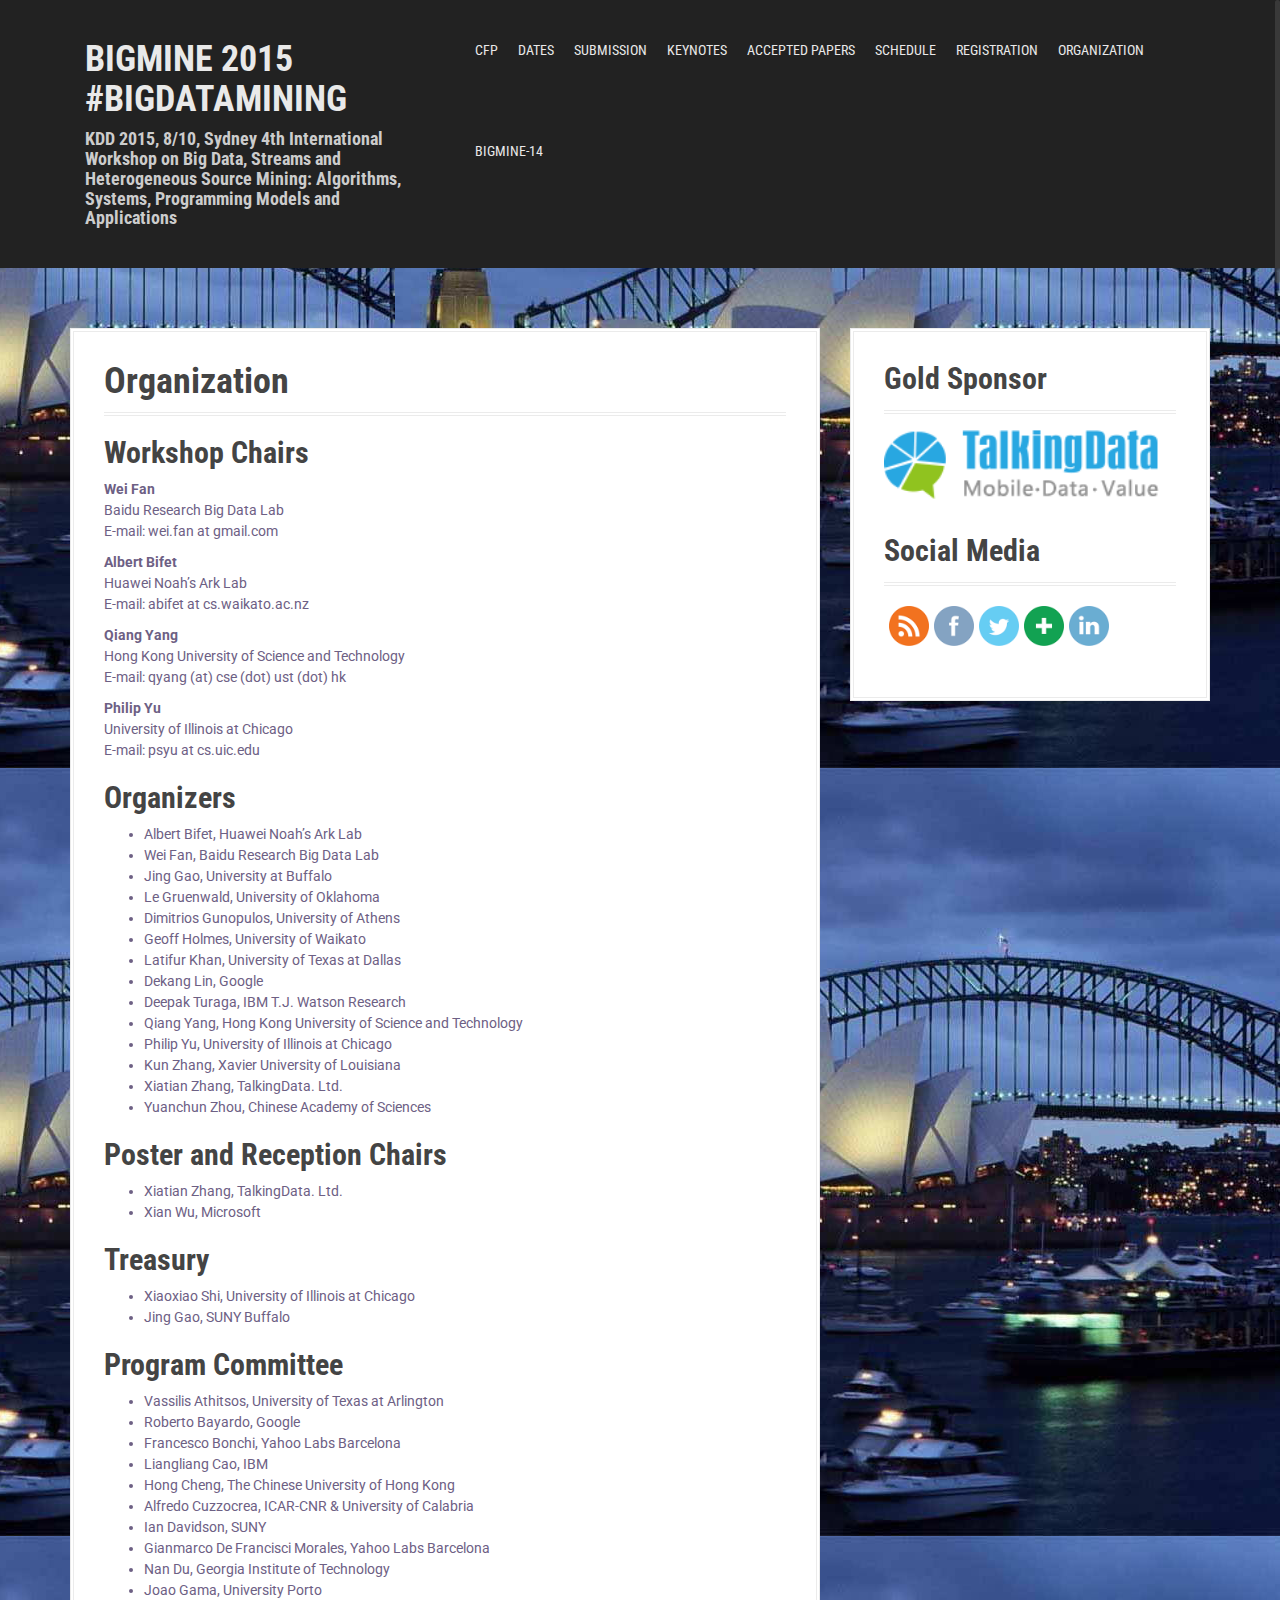
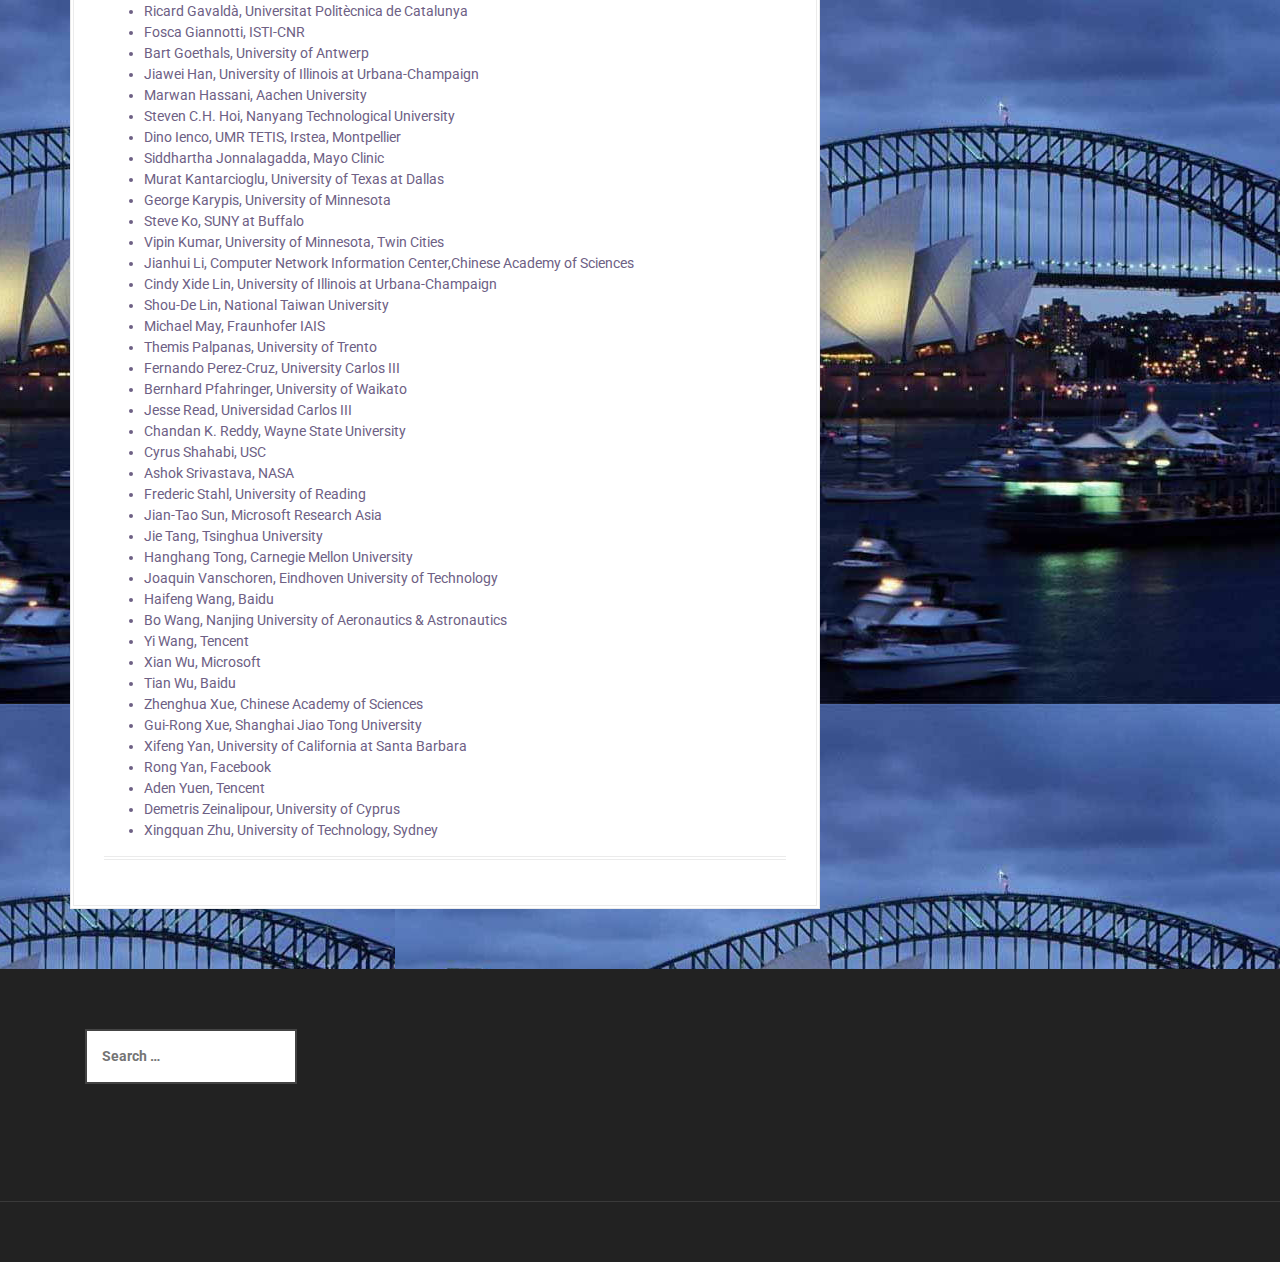
<file: organization/index.html>
<!DOCTYPE html>
<html lang="en-US">
<head>
<meta charset="UTF-8">
<meta name="viewport" content="width=device-width, initial-scale=1">
<title>Organization | BigMine 2015 #BigDataMining</title>
<link rel="profile" href="http://gmpg.org/xfn/11">
<link rel="pingback" href="https://bigmine.github.io/bigmine15/xmlrpc.php">


<link rel="alternate" type="application/rss+xml" title="BigMine 2015 #BigDataMining &raquo; Feed" href="https://bigmine.github.io/bigmine15/feed/" />
<link rel="alternate" type="application/rss+xml" title="BigMine 2015 #BigDataMining &raquo; Comments Feed" href="https://bigmine.github.io/bigmine15/comments/feed/" />
<link rel='stylesheet' id='siteorigin-panels-front-css'  href='https://bigmine.github.io/bigmine15/wp-content/plugins/siteorigin-panels/css/front.css?ver=2.1' type='text/css' media='all' />
<link rel='stylesheet' id='SFSImainCss-css'  href='https://bigmine.github.io/bigmine15/wp-content/plugins/ultimate-social-media-icons/css/sfsi-style.css?ver=4.1.31' type='text/css' media='all' />
<link rel='stylesheet' id='SFSIJqueryCSS-css'  href='https://bigmine.github.io/bigmine15/wp-content/plugins/ultimate-social-media-icons/css/jquery-ui-1.10.4/jquery-ui-min.css?ver=4.1.31' type='text/css' media='all' />
<link rel='stylesheet' id='moesia-bootstrap-css'  href='https://bigmine.github.io/bigmine15/wp-content/themes/moesia/css/bootstrap/bootstrap.min.css?ver=1' type='text/css' media='all' />
<link rel='stylesheet' id='moesia-style-css'  href='https://bigmine.github.io/bigmine15/wp-content/themes/moesia/style.css?ver=4.1.31' type='text/css' media='all' />
<style id='moesia-style-inline-css' type='text/css'>
.services-area { background-color:  !important; }
.services-area .widget-title { color: ; }
.services-area .widget-title:after { border-color: ; }
.service-icon { background-color: ; }
.service-title, .service-title a { color: ; }
.service-desc { color: ; }
.employees-area { background-color:  !important; }
.employees-area .widget-title { color: ; }
.employees-area .widget-title:after { border-color: ; }
.employee-name { color: ; }
.employee-position, .employee-social a { color: ; }
.employee-desc { color: ; }
.testimonials-area { background-color:  !important; }
.testimonials-area .widget-title { color: ; }
.testimonials-area .widget-title:after { border-color: ; }
.client-function { color: ; }
.client-name { color: ; }
.testimonial-body { background-color: ; }
.testimonial-body:after { border-top-color: ; }
.testimonial-body { color: ; }
.skills-area { background-color:  !important; }
.skills-area .widget-title { color: ; }
.skills-area .widget-title:after { border-color: ; }
.skill-bar div { background-color: ; }
.skills-desc, .skills-list { color: ; }
.facts-area { background-color:  !important; }
.facts-area .widget-title { color: ; }
.facts-area .widget-title:after { border-color: ; }
.fact { color: ; }
.fact-name { color: ; }
.clients-area { background-color:  !important; }
.clients-area .widget-title { color: ; }
.clients-area .widget-title:after { border-color: ; }
.slick-prev:before, .slick-next:before { color: ; }
.blockquote-area { background-color:  !important; }
.blockquote-area .widget-title { color: ; }
.blockquote-area .widget-title:after { border-color: ; }
.blockquote-area blockquote:before { color: ; }
.blockquote-area blockquote { color: ; }
.social-area { background-color:  !important; }
.social-area .widget-title { color: ; }
.social-area .widget-title:after { border-color: ; }
.social-area a:before { color: ; }
.projects-area { background-color:  !important; }
.projects-area .widget-title { color: ; }
.projects-area .widget-title:after { border-color: ; }
.project-image { background-color: ; }
.link-icon, .pp-icon { color: ; }
.latest-news-area { background-color:  !important; }
.latest-news-area .widget-title { color: ; }
.latest-news-area .widget-title:after { border-color: ; }
.latest-news-area .entry-title a { color: ; }
.blog-post { color: ; }
.all-news { color: ; border-color: ; }
.action-area { background-color: ; }
.action-area .widget-title { color: ; }
.action-area .widget-title:after { border-color: ; }
.action-text { color: ; }
.call-to-action { background-color: ; }
.call-to-action { box-shadow: 0 5px 0 ; }
.welcome-title { color: ; }
.welcome-desc { color: ; }
.welcome-button { background-color: ; }
.welcome-button { box-shadow: 0 5px 0 #C2503D; }
.welcome-button:active { box-shadow: 0 2px 0 #C2503D; }
.post-navigation .nav-previous, .post-navigation .nav-next, .paging-navigation .nav-previous, .paging-navigation .nav-next, .comment-respond input[type="submit"], ::selection { background-color: ; }
.main-navigation a:hover, .entry-title a:hover, .entry-meta a:hover, .entry-footer a:hover, .social-widget li a::before, .author-social a, .widget a:hover, blockquote:before { color: ; }
.site-title a { color: ; }
.site-description { color: ; }
.entry-title, .entry-title a { color: ; }
body { color: #6d6084; }
.top-bar { background-color: ; }
.main-navigation a { color: ; }
.footer-widget-area, .site-footer { background-color: ; }
@media only screen and (min-width: 1025px) { .has-banner,.has-banner::after { max-height:1440px; } }
@media only screen and (min-width: 1199px) { .has-banner,.has-banner::after { max-height:1440px; } }
@media only screen and (min-width: 991px) { .welcome-info { top:100px; } }
@media only screen and (min-width: 1199px) { .welcome-info { top:100px; } }

</style>
<link rel='stylesheet' id='moesia-roboto-condensed-css'  href='//fonts.googleapis.com/css?family=Roboto+Condensed%3A700&#038;ver=4.1.31' type='text/css' media='all' />
<link rel='stylesheet' id='moesia-roboto-css'  href='//fonts.googleapis.com/css?family=Roboto%3A400%2C400italic%2C700%2C700italic&#038;ver=4.1.31' type='text/css' media='all' />
<link rel='stylesheet' id='moesia-font-awesome-css'  href='https://bigmine.github.io/bigmine15/wp-content/themes/moesia/fonts/font-awesome.min.css?ver=4.1.31' type='text/css' media='all' />
<link rel='stylesheet' id='moesia-animations-css'  href='https://bigmine.github.io/bigmine15/wp-content/themes/moesia/css/animate/animate.min.css?ver=4.1.31' type='text/css' media='all' />
<script type='text/javascript' src='https://bigmine.github.io/bigmine15/wp-includes/js/jquery/jquery.js?ver=1.11.1'></script>
<script type='text/javascript' src='https://bigmine.github.io/bigmine15/wp-includes/js/jquery/jquery-migrate.min.js?ver=1.2.1'></script>
<script type='text/javascript'>
/* <![CDATA[ */
var ajax_object = {"ajax_url":"https:\/\/bigmine.github.io\/bigmine15\/wp-admin\/admin-ajax.php"};
/* ]]> */
</script>
<script type='text/javascript' src='https://bigmine.github.io/bigmine15/wp-content/plugins/ultimate-social-media-icons/js/custom.js?ver=4.1.31'></script>
<script type='text/javascript' src='https://bigmine.github.io/bigmine15/wp-content/themes/moesia/js/waypoints.min.js?ver=1'></script>
<script type='text/javascript' src='https://bigmine.github.io/bigmine15/wp-content/themes/moesia/js/jquery.nicescroll.min.js?ver=1'></script>
<script type='text/javascript' src='https://bigmine.github.io/bigmine15/wp-content/themes/moesia/js/nicescroll-init.js?ver=1'></script>
<script type='text/javascript' src='https://bigmine.github.io/bigmine15/wp-content/themes/moesia/js/wow.min.js?ver=1'></script>
<script type='text/javascript' src='https://bigmine.github.io/bigmine15/wp-content/themes/moesia/js/wow-init.js?ver=1'></script>
<script type='text/javascript' src='https://bigmine.github.io/bigmine15/wp-content/themes/moesia/js/jquery.sticky.js?ver=1'></script>
<script type='text/javascript' src='https://bigmine.github.io/bigmine15/wp-content/themes/moesia/js/scripts.js?ver=1'></script>
<script type='text/javascript' src='https://bigmine.github.io/bigmine15/wp-content/themes/moesia/js/jquery.fitvids.js?ver=1'></script>
<link rel="EditURI" type="application/rsd+xml" title="RSD" href="https://bigmine.github.io/bigmine15/xmlrpc.php?rsd" />
<link rel="wlwmanifest" type="application/wlwmanifest+xml" href="https://bigmine.github.io/bigmine15/wp-includes/wlwmanifest.xml" /> 
<meta name="generator" content="WordPress 4.1.31" />
<link rel='canonical' href='https://bigmine.github.io/bigmine15/organization/' />
<link rel='shortlink' href='https://bigmine.github.io/bigmine15/?p=109' />
 <meta name="viewport" content="width=device-width, initial-scale=1"><!--[if lt IE 9]>
<script src="https://bigmine.github.io/bigmine15/wp-content/themes/moesia/js/html5shiv.js"></script>
<![endif]-->
<style type="text/css" id="custom-background-css">
body.custom-background { background-image: url('https://bigmine.github.io/bigmine15/wp-content/uploads/2015/03/sidney.jpg'); background-repeat: repeat; background-position: top right; background-attachment: scroll; }
</style>
</head>

<body class="page page-id-109 page-template-default custom-background siteorigin-panels">
<div id="page" class="hfeed site">
	<a class="skip-link screen-reader-text" href="#content">Skip to content</a>

		<div class="top-bar">
			<div class="container">
				<div class="site-branding col-md-4"><h1 class="site-title"><a href="https://bigmine.github.io/bigmine15/" rel="home">BigMine 2015 #BigDataMining</a></h1><h2 class="site-description">KDD 2015, 8/10, Sydney 4th International Workshop on Big Data, Streams and Heterogeneous Source Mining: Algorithms, Systems, Programming Models and Applications</h2></div><button class="menu-toggle btn"><i class="fa fa-bars"></i></button>
				<nav id="site-navigation" class="main-navigation col-md-8" role="navigation"><div class="menu-main-container"><ul id="menu-main" class="menu"><li id="menu-item-218" class="menu-item menu-item-type-post_type menu-item-object-page menu-item-218"><a href="https://bigmine.github.io/bigmine15/call-for-papers/">CFP</a></li>
<li id="menu-item-219" class="menu-item menu-item-type-post_type menu-item-object-page menu-item-219"><a href="https://bigmine.github.io/bigmine15/dates/">Dates</a></li>
<li id="menu-item-217" class="menu-item menu-item-type-post_type menu-item-object-page menu-item-217"><a href="https://bigmine.github.io/bigmine15/submission/">Submission</a></li>
<li id="menu-item-222" class="menu-item menu-item-type-post_type menu-item-object-page menu-item-222"><a href="https://bigmine.github.io/bigmine15/keynotes/">Keynotes</a></li>
<li id="menu-item-214" class="menu-item menu-item-type-post_type menu-item-object-page menu-item-214"><a href="https://bigmine.github.io/bigmine15/accepted-papers/">Accepted Papers</a></li>
<li id="menu-item-216" class="menu-item menu-item-type-post_type menu-item-object-page menu-item-216"><a href="https://bigmine.github.io/bigmine15/schedule/">Schedule</a></li>
<li id="menu-item-223" class="menu-item menu-item-type-post_type menu-item-object-page menu-item-223"><a href="https://bigmine.github.io/bigmine15/registration/">Registration</a></li>
<li id="menu-item-221" class="menu-item menu-item-type-post_type menu-item-object-page current-menu-item page_item page-item-109 current_page_item menu-item-has-children menu-item-221"><a href="https://bigmine.github.io/bigmine15/organization/">Organization</a>
<ul class="sub-menu">
	<li id="menu-item-220" class="menu-item menu-item-type-post_type menu-item-object-page menu-item-220"><a href="https://bigmine.github.io/bigmine15/contact/">Contact</a></li>
</ul>
</li>
<li id="menu-item-239" class="menu-item menu-item-type-custom menu-item-object-custom menu-item-has-children menu-item-239"><a href="http://bigdata-mining.org/bigmine-14/">BigMine-14</a>
<ul class="sub-menu">
	<li id="menu-item-215" class="menu-item menu-item-type-custom menu-item-object-custom menu-item-215"><a href="http://bigdata-mining.org/bigmine-13">BigMine-13</a></li>
	<li id="menu-item-147" class="menu-item menu-item-type-custom menu-item-object-custom menu-item-147"><a href="http://bigdata-mining.org/bigmine-12">BigMine-12</a></li>
</ul>
</li>
</ul></div></nav></div></div>		
						<div id="content" class="site-content clearfix container">
		
	<div id="primary" class="content-area">
		<main id="main" class="site-main" role="main">

			
				
<article id="post-109" class="post-109 page type-page status-publish hentry">

	
	<header class="entry-header">
		<h1 class="entry-title">Organization</h1>	</header><!-- .entry-header -->

	<div class="entry-content">
		<h2>Workshop Chairs</h2>
<p><strong>Wei Fan</strong><br />
Baidu Research Big Data Lab<br />
E-mail: wei.fan at gmail.com</p>
<p><strong>Albert Bifet</strong><br />
Huawei Noah’s Ark Lab<br />
E-mail: abifet at cs.waikato.ac.nz</p>
<p><strong>Qiang Yang</strong><br />
Hong Kong University of Science and Technology<br />
E-mail: qyang (at) cse (dot) ust (dot) hk</p>
<p><strong>Philip Yu</strong><br />
University of Illinois at Chicago<br />
E-mail: psyu at cs.uic.edu</p>
<h2>Organizers</h2>
<ul>
<li>Albert Bifet, Huawei Noah’s Ark Lab</li>
<li>Wei Fan, Baidu Research Big Data Lab</li>
<li>Jing Gao, University at Buffalo</li>
<li>Le Gruenwald, University of Oklahoma</li>
<li>Dimitrios Gunopulos, University of Athens</li>
<li>Geoff Holmes, University of Waikato</li>
<li>Latifur Khan, University of Texas at Dallas</li>
<li>Dekang Lin, Google</li>
<li>Deepak Turaga, IBM T.J. Watson Research</li>
<li>Qiang Yang, Hong Kong University of Science and Technology</li>
<li>Philip Yu, University of Illinois at Chicago</li>
<li>Kun Zhang, Xavier University of Louisiana</li>
<li>Xiatian Zhang, TalkingData. Ltd. </li>
<li>Yuanchun Zhou, Chinese Academy of Sciences</li>
</ul>
<h2>Poster and Reception Chairs</h2>
<ul>
<li>Xiatian Zhang, TalkingData. Ltd. </li>
<li>Xian Wu, Microsoft</li>
</ul>
<h2>Treasury</h2>
<ul>
<li>Xiaoxiao Shi, University of Illinois at Chicago</li>
<li>Jing Gao, SUNY Buffalo</li>
</ul>
<h2>Program Committee</h2>
<ul>
<li>Vassilis Athitsos, University of Texas at Arlington</li>
<li>Roberto Bayardo, Google</li>
<li>Francesco Bonchi, Yahoo Labs Barcelona</li>
<li>Liangliang Cao, IBM</li>
<li>Hong Cheng, The Chinese University of Hong Kong</li>
<li>Alfredo Cuzzocrea, ICAR-CNR &amp; University of Calabria</li>
<li>Ian Davidson, SUNY</li>
<li>Gianmarco De Francisci Morales, Yahoo Labs Barcelona</li>
<li>Nan Du, Georgia Institute of Technology</li>
<li>Joao Gama, University Porto</li>
<li>Ricard Gavaldà, Universitat Politècnica de Catalunya</li>
<li>Fosca Giannotti, ISTI-CNR</li>
<li>Bart Goethals, University of Antwerp</li>
<li>Jiawei Han, University of Illinois at Urbana-Champaign</li>
<li>Marwan Hassani, Aachen University</li>
<li>Steven C.H. Hoi, Nanyang Technological University</li>
<li>Dino Ienco, UMR TETIS, Irstea, Montpellier</li>
<li>Siddhartha Jonnalagadda, Mayo Clinic</li>
<li>Murat Kantarcioglu, University of Texas at Dallas</li>
<li>George Karypis, University of Minnesota</li>
<li>Steve Ko, SUNY at Buffalo</li>
<li>Vipin Kumar, University of Minnesota, Twin Cities</li>
<li>Jianhui Li, Computer Network Information Center,Chinese Academy of Sciences</li>
<li>Cindy Xide Lin, University of Illinois at Urbana-Champaign</li>
<li>Shou-De Lin, National Taiwan University</li>
<li>Michael May, Fraunhofer IAIS</li>
<li>Themis Palpanas, University of Trento</li>
<li>Fernando Perez-Cruz, University Carlos III</li>
<li>Bernhard Pfahringer, University of Waikato</li>
<li>Jesse Read, Universidad Carlos III</li>
<li>Chandan K. Reddy, Wayne State University</li>
<li>Cyrus Shahabi, USC</li>
<li>Ashok Srivastava, NASA</li>
<li>Frederic Stahl, University of Reading</li>
<li>Jian-Tao Sun, Microsoft Research Asia</li>
<li>Jie Tang, Tsinghua University</li>
<li>Hanghang Tong, Carnegie Mellon University</li>
<li>Joaquin Vanschoren, Eindhoven University of Technology</li>
<li>Haifeng Wang, Baidu</li>
<li>Bo Wang, Nanjing University of Aeronautics &amp; Astronautics</li>
<li>Yi Wang, Tencent</li>
<li>Xian Wu, Microsoft</li>
<li>Tian Wu, Baidu</li>
<li>Zhenghua Xue, Chinese Academy of Sciences</li>
<li>Gui-Rong Xue, Shanghai Jiao Tong University</li>
<li>Xifeng Yan, University of California at Santa Barbara</li>
<li>Rong Yan, Facebook</li>
<li>Aden Yuen, Tencent</li>
<li>Demetris Zeinalipour, University of Cyprus</li>
<li>Xingquan Zhu, University of Technology, Sydney</li>
</ul>
			</div><!-- .entry-content -->
	<footer class="entry-footer">
			</footer><!-- .entry-footer -->
</article><!-- #post-## -->

				
			
		</main><!-- #main -->
	</div><!-- #primary -->


<div id="secondary" class="widget-area" role="complementary">
	<aside id="text-2" class="widget widget_text"><h2 class="widget-title">Gold Sponsor</h2>			<div class="textwidget"><a target="_blank" href="https://www.talkingdata.com/">
<img alt="Talking Data" style="width:280px; border:0px;" src="https://bigmine.github.io/bigmine15/wp-content/uploads/2015/07/TalkingData.png"></img>
</a></div>
		</aside><aside id="sfsi-widget-2" class="widget sfsi">            <div class="sfsi_widget">   
				<div id='sfsi_wDiv'></div>
                    <h2 class="widget-title">Social Media</h2><div class="norm_row sfsi_wDiv"  style="width:225px;text-align:left;position:absolute;"><div style='width:40px; height:40px;margin-left:5px;margin-bottom:5px;' class='sfsi_wicons'><div class='inerCnt'><a class='sficn' effect='fade_in' . target='_blank'><img alt='RSS' title='RSS' src='https://bigmine.github.io/bigmine15/wp-content/plugins/ultimate-social-media-icons//images/icons_theme/flat/flat_rss.png' width='40' style='' class='sfcm sfsi_wicon' effect='fade_in'   /></a></div></div><div style='width:40px; height:40px;margin-left:5px;margin-bottom:5px;' class='sfsi_wicons'><div class='inerCnt'><a class='sficn' effect='fade_in' . href  =javascript:void(0) id='sfsiid_facebook' alt='Facebook' style='opacity:0.6' ><img alt='Facebook' title='Facebook' src='https://bigmine.github.io/bigmine15/wp-content/plugins/ultimate-social-media-icons//images/icons_theme/flat/flat_facebook.png' width='40' style='' class='sfcm sfsi_wicon' effect='fade_in'   /></a><div class="sfsi_tool_tip_2 fb_tool_bdr sfsiTlleft" style="width:62px ;opacity:0;z-index:-1;margin-left:-47.5px;" id="sfsiid_facebook"><span class="bot_arow bot_fb_arow"></span><div class="sfsi_inside"><div  class='icon1'><a href='https://www.facebook.com/BigDataMining' target='_blank'><img alt='Facebook' title='Facebook' src='https://bigmine.github.io/bigmine15/wp-content/plugins/ultimate-social-media-icons//images/visit_icons/facebook.png'  /></a></div><div  class='icon2'><fb:like href="https://bigmine.github.io/bigmine15/organization/" width="180" send="false" showfaces="false" layout="button" action="like"></fb:like></div><div  class='icon3'><fb:share-button href="https://bigmine.github.io/bigmine15/organization/" width="140" type="button"></fb:share-button></div></div></div></div></div><div style='width:40px; height:40px;margin-left:5px;margin-bottom:5px;' class='sfsi_wicons'><div class='inerCnt'><a class='sficn' effect='fade_in' . href  =javascript:void(0) id='sfsiid_twitter' alt='Twitter' style='opacity:0.6' ><img alt='Twitter' title='Twitter' src='https://bigmine.github.io/bigmine15/wp-content/plugins/ultimate-social-media-icons//images/icons_theme/flat/flat_twitter.png' width='40' style='' class='sfcm sfsi_wicon' effect='fade_in'   /></a><div class="sfsi_tool_tip_2 twt_tool_bdr sfsiTlleft" style="width:59px ;opacity:0;z-index:-1;margin-left:-46px;" id="sfsiid_twitter"><span class="bot_arow bot_twt_arow"></span><div class="sfsi_inside"><div  class='cstmicon1'><a href='https://twitter.com/BigDataMining1' target='_blank'><img alt='Visit Us' title='Visit Us' src='https://bigmine.github.io/bigmine15/wp-content/plugins/ultimate-social-media-icons//images/visit_icons/twitter.png'  /></a></div><div  class='icon1'><a href="https://twitter.com/BigDataMining1" class="twitter-follow-button"  data-show-count="false" >Follow </a></div><div  class='icon2'><a rel="nofollow" href="http://twitter.com/share" data-count="none" class="sr-twitter-button twitter-share-button" lang="en" data-url="https://bigmine.github.io/bigmine15/organization/" data-text="#BigDataMining via @bigdatamining1" ></a></div></div></div></div></div><div style='width:40px; height:40px;margin-left:5px;margin-bottom:5px;' class='sfsi_wicons'><div class='inerCnt'><a class='addthis_button sficn' effect='fade_in' . target='_blank'><img alt='SHARE' title='SHARE' src='https://bigmine.github.io/bigmine15/wp-content/plugins/ultimate-social-media-icons//images/icons_theme/flat/flat_share.png' width='40' style='' class='sfcm sfsi_wicon' effect='fade_in'   /></a></div></div><div style='width:40px; height:40px;margin-left:5px;margin-bottom:5px;' class='sfsi_wicons'><div class='inerCnt'><a class='sficn' effect='fade_in' . href  =javascript:void(0) id='sfsiid_linkedin' alt='LinkedIn' style='opacity:0.6' ><img alt='LinkedIn' title='LinkedIn' src='https://bigmine.github.io/bigmine15/wp-content/plugins/ultimate-social-media-icons//images/icons_theme/flat/flat_linkedin.png' width='40' style='' class='sfcm sfsi_wicon' effect='fade_in'   /></a><div class="sfsi_tool_tip_2 linkedin_tool_bdr sfsiTlleft" style="width:66px ;opacity:0;z-index:-1;margin-left:-49.5px;" id="sfsiid_linkedin"><span class="bot_arow bot_linkedin_arow"></span><div class="sfsi_inside"><div  class='icon4'><a href='https://www.linkedin.com/groups/Big-Data-Mining-4422366' target='_blank'><img alt='' title='' src='https://bigmine.github.io/bigmine15/wp-content/plugins/ultimate-social-media-icons//images/visit_icons/linkedIn.png'  /></a></div><div  class='icon2'><script type="IN/Share" data-url=""></script></div></div></div></div></div></div><div id="sfsi_holder" class="sfsi_holders" style="position: relative; float: left;width:100%;z-index:-1;"></div><script></script>	      		<div style="clear: both;"></div>
            </div>
            </aside></div><!-- #secondary -->

		</div><!-- #content -->
		
				
	<div id="sidebar-footer" class="footer-widget-area clearfix" role="complementary">
		<div class="container">
										<div class="sidebar-column col-md-4 col-sm-4"> <aside id="search-2" class="widget widget_search">
<div class="search-wrapper">
	<form role="search" method="get" class="moesia-search-form" action="https://bigmine.github.io/bigmine15/">
		<span class="search-close"><i class="fa fa-times"></i></span>
		<label>
			<span class="screen-reader-text">Search for:</span>
			<input type="search" class="search-field" placeholder="Search &#8230;" value="" name="s" title="Search for:" />
		</label>
		<input type="submit" class="search-submit" value="&#xf002;" />
	</form>
</div></aside><aside id="nav_menu-3" class="widget widget_nav_menu">		<div class="social-widget clearfix">
			<div class="menu-main-container"><ul id="menu-main-1" class="menu clearfix"><li class="menu-item menu-item-type-post_type menu-item-object-page menu-item-218"><a href="https://bigmine.github.io/bigmine15/call-for-papers/"><span class="screen-reader-text">CFP</span></a></li>
<li class="menu-item menu-item-type-post_type menu-item-object-page menu-item-219"><a href="https://bigmine.github.io/bigmine15/dates/"><span class="screen-reader-text">Dates</span></a></li>
<li class="menu-item menu-item-type-post_type menu-item-object-page menu-item-217"><a href="https://bigmine.github.io/bigmine15/submission/"><span class="screen-reader-text">Submission</span></a></li>
<li class="menu-item menu-item-type-post_type menu-item-object-page menu-item-222"><a href="https://bigmine.github.io/bigmine15/keynotes/"><span class="screen-reader-text">Keynotes</span></a></li>
<li class="menu-item menu-item-type-post_type menu-item-object-page menu-item-214"><a href="https://bigmine.github.io/bigmine15/accepted-papers/"><span class="screen-reader-text">Accepted Papers</span></a></li>
<li class="menu-item menu-item-type-post_type menu-item-object-page menu-item-216"><a href="https://bigmine.github.io/bigmine15/schedule/"><span class="screen-reader-text">Schedule</span></a></li>
<li class="menu-item menu-item-type-post_type menu-item-object-page menu-item-223"><a href="https://bigmine.github.io/bigmine15/registration/"><span class="screen-reader-text">Registration</span></a></li>
<li class="menu-item menu-item-type-post_type menu-item-object-page current-menu-item page_item page-item-109 current_page_item menu-item-has-children menu-item-221"><a href="https://bigmine.github.io/bigmine15/organization/"><span class="screen-reader-text">Organization</span></a>
<ul class="sub-menu">
	<li class="menu-item menu-item-type-post_type menu-item-object-page menu-item-220"><a href="https://bigmine.github.io/bigmine15/contact/"><span class="screen-reader-text">Contact</span></a></li>
</ul>
</li>
<li class="menu-item menu-item-type-custom menu-item-object-custom menu-item-has-children menu-item-239"><a href="http://bigdata-mining.org/bigmine-14/"><span class="screen-reader-text">BigMine-14</span></a>
<ul class="sub-menu">
	<li class="menu-item menu-item-type-custom menu-item-object-custom menu-item-215"><a href="http://bigdata-mining.org/bigmine-13"><span class="screen-reader-text">BigMine-13</span></a></li>
	<li class="menu-item menu-item-type-custom menu-item-object-custom menu-item-147"><a href="http://bigdata-mining.org/bigmine-12"><span class="screen-reader-text">BigMine-12</span></a></li>
</ul>
</li>
</ul></div>		</div>
		
		</aside> </div> 		</div>	
	</div>	
	<footer id="colophon" class="site-footer" role="contentinfo">
				<div class="site-info container">
		</div><!-- .site-info -->
			</footer><!-- #colophon -->
	</div><!-- #page -->

	<!--facebook like and share js -->                   
	<div id="fb-root"></div>
	<script>(function(d, s, id) {
	  var js, fjs = d.getElementsByTagName(s)[0];
	  if (d.getElementById(id)) return;
	  js = d.createElement(s); js.id = id;
	  js.src = "//connect.facebook.net/en_US/sdk.js#xfbml=1&appId=1425108201100352&version=v2.0";
	  fjs.parentNode.insertBefore(js, fjs);
	}(document, 'script', 'facebook-jssdk'));</script>
 	
       <!-- linkedIn share and  follow js -->
        <script src="//platform.linkedin.com/in.js" type="text/javascript">lang: en_US</script>
	
		
	 <!-- Addthis js -->
        <script type="text/javascript" src="https://s7.addthis.com/js/300/addthis_widget.js"></script>
        <script type="text/javascript">
       var addthis_config = {  ui_click: true  };
       </script>
<!-- twitter JS End -->
	<script>!function(d,s,id){var js,fjs=d.getElementsByTagName(s)[0];if(!d.getElementById(id)){js=d.createElement(s);js.id=id;js.src="https://platform.twitter.com/widgets.js";fjs.parentNode.insertBefore(js,fjs);}}(document,"script","twitter-wjs");</script>	
	     <script>
	    SFSI( document ).scroll(function( $ ) {
	       
		 var y = jQuery(this).scrollTop();
	      if (/Android|webOS|iPhone|iPad|iPod|BlackBerry|IEMobile|Opera Mini/i.test(navigator.userAgent)) {	 
	       if(SFSI(window).scrollTop() + SFSI(window).height() >= SFSI(document).height()-100) {
	     
		 
		  SFSI('.sfsi_outr_div').css({'z-index':'9996',opacity:1,top:SFSI(window).scrollTop()+"px",position:"absolute"});
		  SFSI('.sfsi_outr_div').fadeIn(200);
		  SFSI('.sfsi_FrntInner').fadeIn(200);
	       }
	       else{
		   SFSI('.sfsi_outr_div').fadeOut();
		   SFSI('.sfsi_FrntInner').fadeOut();
	       }
	    
	  }
	  else{
	       if(SFSI(window).scrollTop() + SFSI(window).height() >= SFSI(document).height()-3) {

	        SFSI('.sfsi_outr_div').css({'z-index':'9996',opacity:1,top:SFSI(window).scrollTop()+200+"px",position:"absolute"});
	        SFSI('.sfsi_outr_div').fadeIn(200);
		SFSI('.sfsi_FrntInner').fadeIn(200);
	    }
	  else {
	
	     SFSI('.sfsi_outr_div').fadeOut();
	      SFSI('.sfsi_FrntInner').fadeOut();
	       }
	 } 
		
	    });
     
     </script>
     <script type='text/javascript' src='https://bigmine.github.io/bigmine15/wp-content/plugins/ultimate-social-media-icons/js/jquery-migrate-1.1.0.min.js?ver=4.1.31'></script>
<script type='text/javascript' src='https://bigmine.github.io/bigmine15/wp-content/plugins/ultimate-social-media-icons/js/jquery-ui-min.js?ver=4.1.31'></script>
<script type='text/javascript' src='https://bigmine.github.io/bigmine15/wp-content/plugins/ultimate-social-media-icons/js/shuffle/modernizr.custom.min.js?ver=4.1.31'></script>
<script type='text/javascript' src='https://bigmine.github.io/bigmine15/wp-content/plugins/ultimate-social-media-icons/js/shuffle/jquery.shuffle.min.js?ver=4.1.31'></script>
<script type='text/javascript' src='https://bigmine.github.io/bigmine15/wp-content/plugins/ultimate-social-media-icons/js/shuffle/random-shuffle-min.js?ver=4.1.31'></script>
<script type='text/javascript' src='https://bigmine.github.io/bigmine15/wp-content/themes/moesia/js/navigation.js?ver=20120206'></script>
<script type='text/javascript' src='https://bigmine.github.io/bigmine15/wp-content/themes/moesia/js/skip-link-focus-fix.js?ver=20130115'></script>

</body>
</html>

<!-- Dynamic page generated in 0.260 seconds. -->
<!-- Cached page generated by WP-Super-Cache on 2020-10-01 09:41:37 -->

<!-- super cache -->
</file>
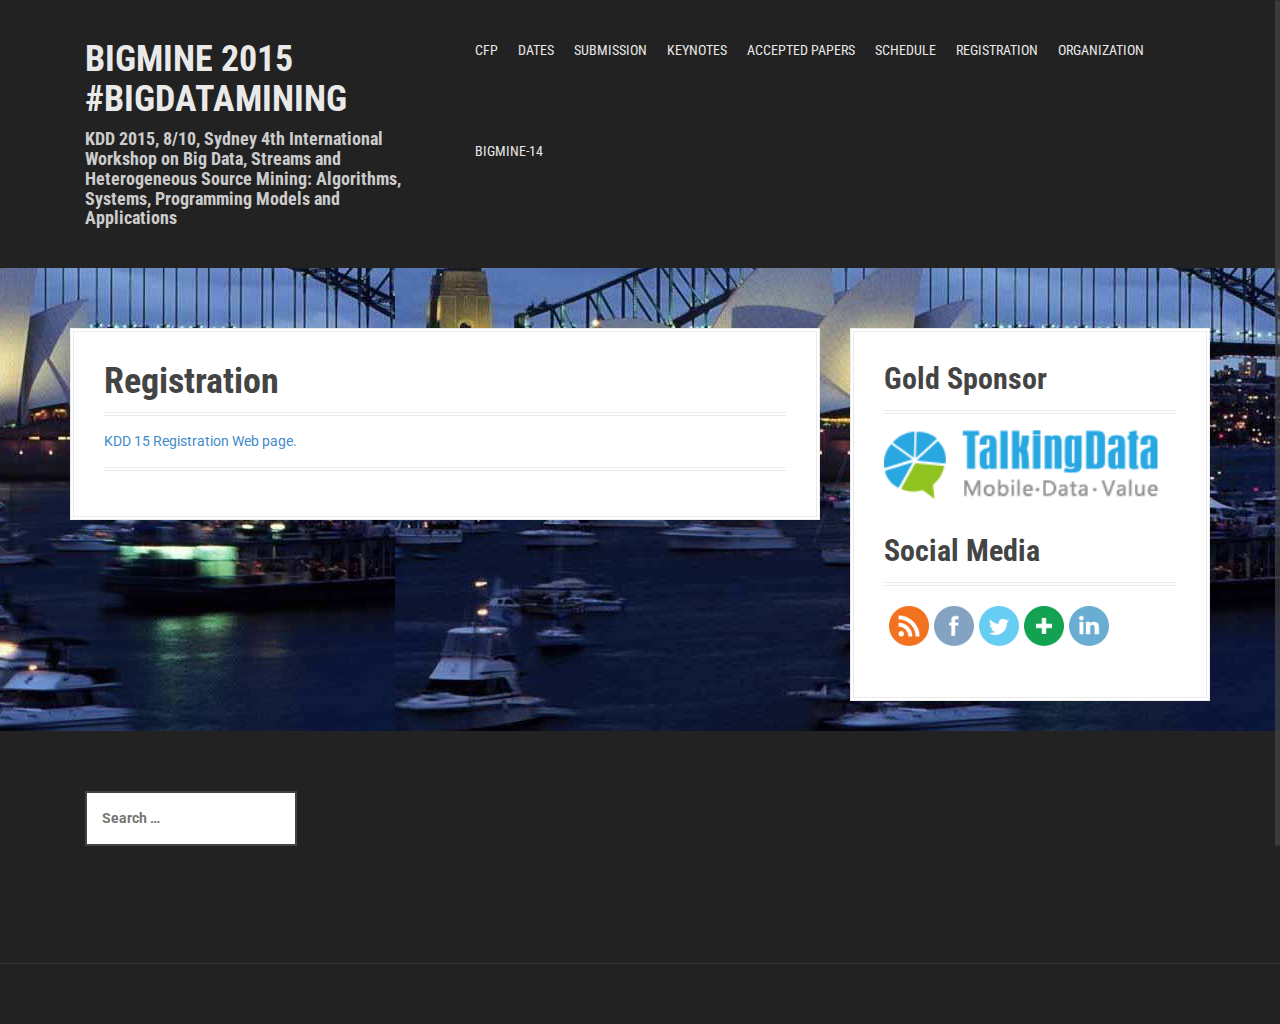
<file: registration/index.html>
<!DOCTYPE html>
<html lang="en-US">
<head>
<meta charset="UTF-8">
<meta name="viewport" content="width=device-width, initial-scale=1">
<title>Registration | BigMine 2015 #BigDataMining</title>
<link rel="profile" href="http://gmpg.org/xfn/11">
<link rel="pingback" href="https://bigmine.github.io/bigmine15/xmlrpc.php">


<link rel="alternate" type="application/rss+xml" title="BigMine 2015 #BigDataMining &raquo; Feed" href="https://bigmine.github.io/bigmine15/feed/" />
<link rel="alternate" type="application/rss+xml" title="BigMine 2015 #BigDataMining &raquo; Comments Feed" href="https://bigmine.github.io/bigmine15/comments/feed/" />
<link rel='stylesheet' id='siteorigin-panels-front-css'  href='https://bigmine.github.io/bigmine15/wp-content/plugins/siteorigin-panels/css/front.css?ver=2.1' type='text/css' media='all' />
<link rel='stylesheet' id='SFSImainCss-css'  href='https://bigmine.github.io/bigmine15/wp-content/plugins/ultimate-social-media-icons/css/sfsi-style.css?ver=4.1.31' type='text/css' media='all' />
<link rel='stylesheet' id='SFSIJqueryCSS-css'  href='https://bigmine.github.io/bigmine15/wp-content/plugins/ultimate-social-media-icons/css/jquery-ui-1.10.4/jquery-ui-min.css?ver=4.1.31' type='text/css' media='all' />
<link rel='stylesheet' id='moesia-bootstrap-css'  href='https://bigmine.github.io/bigmine15/wp-content/themes/moesia/css/bootstrap/bootstrap.min.css?ver=1' type='text/css' media='all' />
<link rel='stylesheet' id='moesia-style-css'  href='https://bigmine.github.io/bigmine15/wp-content/themes/moesia/style.css?ver=4.1.31' type='text/css' media='all' />
<style id='moesia-style-inline-css' type='text/css'>
.services-area { background-color:  !important; }
.services-area .widget-title { color: ; }
.services-area .widget-title:after { border-color: ; }
.service-icon { background-color: ; }
.service-title, .service-title a { color: ; }
.service-desc { color: ; }
.employees-area { background-color:  !important; }
.employees-area .widget-title { color: ; }
.employees-area .widget-title:after { border-color: ; }
.employee-name { color: ; }
.employee-position, .employee-social a { color: ; }
.employee-desc { color: ; }
.testimonials-area { background-color:  !important; }
.testimonials-area .widget-title { color: ; }
.testimonials-area .widget-title:after { border-color: ; }
.client-function { color: ; }
.client-name { color: ; }
.testimonial-body { background-color: ; }
.testimonial-body:after { border-top-color: ; }
.testimonial-body { color: ; }
.skills-area { background-color:  !important; }
.skills-area .widget-title { color: ; }
.skills-area .widget-title:after { border-color: ; }
.skill-bar div { background-color: ; }
.skills-desc, .skills-list { color: ; }
.facts-area { background-color:  !important; }
.facts-area .widget-title { color: ; }
.facts-area .widget-title:after { border-color: ; }
.fact { color: ; }
.fact-name { color: ; }
.clients-area { background-color:  !important; }
.clients-area .widget-title { color: ; }
.clients-area .widget-title:after { border-color: ; }
.slick-prev:before, .slick-next:before { color: ; }
.blockquote-area { background-color:  !important; }
.blockquote-area .widget-title { color: ; }
.blockquote-area .widget-title:after { border-color: ; }
.blockquote-area blockquote:before { color: ; }
.blockquote-area blockquote { color: ; }
.social-area { background-color:  !important; }
.social-area .widget-title { color: ; }
.social-area .widget-title:after { border-color: ; }
.social-area a:before { color: ; }
.projects-area { background-color:  !important; }
.projects-area .widget-title { color: ; }
.projects-area .widget-title:after { border-color: ; }
.project-image { background-color: ; }
.link-icon, .pp-icon { color: ; }
.latest-news-area { background-color:  !important; }
.latest-news-area .widget-title { color: ; }
.latest-news-area .widget-title:after { border-color: ; }
.latest-news-area .entry-title a { color: ; }
.blog-post { color: ; }
.all-news { color: ; border-color: ; }
.action-area { background-color: ; }
.action-area .widget-title { color: ; }
.action-area .widget-title:after { border-color: ; }
.action-text { color: ; }
.call-to-action { background-color: ; }
.call-to-action { box-shadow: 0 5px 0 ; }
.welcome-title { color: ; }
.welcome-desc { color: ; }
.welcome-button { background-color: ; }
.welcome-button { box-shadow: 0 5px 0 #C2503D; }
.welcome-button:active { box-shadow: 0 2px 0 #C2503D; }
.post-navigation .nav-previous, .post-navigation .nav-next, .paging-navigation .nav-previous, .paging-navigation .nav-next, .comment-respond input[type="submit"], ::selection { background-color: ; }
.main-navigation a:hover, .entry-title a:hover, .entry-meta a:hover, .entry-footer a:hover, .social-widget li a::before, .author-social a, .widget a:hover, blockquote:before { color: ; }
.site-title a { color: ; }
.site-description { color: ; }
.entry-title, .entry-title a { color: ; }
body { color: #6d6084; }
.top-bar { background-color: ; }
.main-navigation a { color: ; }
.footer-widget-area, .site-footer { background-color: ; }
@media only screen and (min-width: 1025px) { .has-banner,.has-banner::after { max-height:1440px; } }
@media only screen and (min-width: 1199px) { .has-banner,.has-banner::after { max-height:1440px; } }
@media only screen and (min-width: 991px) { .welcome-info { top:100px; } }
@media only screen and (min-width: 1199px) { .welcome-info { top:100px; } }

</style>
<link rel='stylesheet' id='moesia-roboto-condensed-css'  href='//fonts.googleapis.com/css?family=Roboto+Condensed%3A700&#038;ver=4.1.31' type='text/css' media='all' />
<link rel='stylesheet' id='moesia-roboto-css'  href='//fonts.googleapis.com/css?family=Roboto%3A400%2C400italic%2C700%2C700italic&#038;ver=4.1.31' type='text/css' media='all' />
<link rel='stylesheet' id='moesia-font-awesome-css'  href='https://bigmine.github.io/bigmine15/wp-content/themes/moesia/fonts/font-awesome.min.css?ver=4.1.31' type='text/css' media='all' />
<link rel='stylesheet' id='moesia-animations-css'  href='https://bigmine.github.io/bigmine15/wp-content/themes/moesia/css/animate/animate.min.css?ver=4.1.31' type='text/css' media='all' />
<script type='text/javascript' src='https://bigmine.github.io/bigmine15/wp-includes/js/jquery/jquery.js?ver=1.11.1'></script>
<script type='text/javascript' src='https://bigmine.github.io/bigmine15/wp-includes/js/jquery/jquery-migrate.min.js?ver=1.2.1'></script>
<script type='text/javascript'>
/* <![CDATA[ */
var ajax_object = {"ajax_url":"https:\/\/bigmine.github.io\/bigmine15\/wp-admin\/admin-ajax.php"};
/* ]]> */
</script>
<script type='text/javascript' src='https://bigmine.github.io/bigmine15/wp-content/plugins/ultimate-social-media-icons/js/custom.js?ver=4.1.31'></script>
<script type='text/javascript' src='https://bigmine.github.io/bigmine15/wp-content/themes/moesia/js/waypoints.min.js?ver=1'></script>
<script type='text/javascript' src='https://bigmine.github.io/bigmine15/wp-content/themes/moesia/js/jquery.nicescroll.min.js?ver=1'></script>
<script type='text/javascript' src='https://bigmine.github.io/bigmine15/wp-content/themes/moesia/js/nicescroll-init.js?ver=1'></script>
<script type='text/javascript' src='https://bigmine.github.io/bigmine15/wp-content/themes/moesia/js/wow.min.js?ver=1'></script>
<script type='text/javascript' src='https://bigmine.github.io/bigmine15/wp-content/themes/moesia/js/wow-init.js?ver=1'></script>
<script type='text/javascript' src='https://bigmine.github.io/bigmine15/wp-content/themes/moesia/js/jquery.sticky.js?ver=1'></script>
<script type='text/javascript' src='https://bigmine.github.io/bigmine15/wp-content/themes/moesia/js/scripts.js?ver=1'></script>
<script type='text/javascript' src='https://bigmine.github.io/bigmine15/wp-content/themes/moesia/js/jquery.fitvids.js?ver=1'></script>
<link rel="EditURI" type="application/rsd+xml" title="RSD" href="https://bigmine.github.io/bigmine15/xmlrpc.php?rsd" />
<link rel="wlwmanifest" type="application/wlwmanifest+xml" href="https://bigmine.github.io/bigmine15/wp-includes/wlwmanifest.xml" /> 
<meta name="generator" content="WordPress 4.1.31" />
<link rel='canonical' href='https://bigmine.github.io/bigmine15/registration/' />
<link rel='shortlink' href='https://bigmine.github.io/bigmine15/?p=81' />
 <meta name="viewport" content="width=device-width, initial-scale=1"><!--[if lt IE 9]>
<script src="https://bigmine.github.io/bigmine15/wp-content/themes/moesia/js/html5shiv.js"></script>
<![endif]-->
<style type="text/css" id="custom-background-css">
body.custom-background { background-image: url('https://bigmine.github.io/bigmine15/wp-content/uploads/2015/03/sidney.jpg'); background-repeat: repeat; background-position: top right; background-attachment: scroll; }
</style>
</head>

<body class="page page-id-81 page-template-default custom-background siteorigin-panels">
<div id="page" class="hfeed site">
	<a class="skip-link screen-reader-text" href="#content">Skip to content</a>

		<div class="top-bar">
			<div class="container">
				<div class="site-branding col-md-4"><h1 class="site-title"><a href="https://bigmine.github.io/bigmine15/" rel="home">BigMine 2015 #BigDataMining</a></h1><h2 class="site-description">KDD 2015, 8/10, Sydney 4th International Workshop on Big Data, Streams and Heterogeneous Source Mining: Algorithms, Systems, Programming Models and Applications</h2></div><button class="menu-toggle btn"><i class="fa fa-bars"></i></button>
				<nav id="site-navigation" class="main-navigation col-md-8" role="navigation"><div class="menu-main-container"><ul id="menu-main" class="menu"><li id="menu-item-218" class="menu-item menu-item-type-post_type menu-item-object-page menu-item-218"><a href="https://bigmine.github.io/bigmine15/call-for-papers/">CFP</a></li>
<li id="menu-item-219" class="menu-item menu-item-type-post_type menu-item-object-page menu-item-219"><a href="https://bigmine.github.io/bigmine15/dates/">Dates</a></li>
<li id="menu-item-217" class="menu-item menu-item-type-post_type menu-item-object-page menu-item-217"><a href="https://bigmine.github.io/bigmine15/submission/">Submission</a></li>
<li id="menu-item-222" class="menu-item menu-item-type-post_type menu-item-object-page menu-item-222"><a href="https://bigmine.github.io/bigmine15/keynotes/">Keynotes</a></li>
<li id="menu-item-214" class="menu-item menu-item-type-post_type menu-item-object-page menu-item-214"><a href="https://bigmine.github.io/bigmine15/accepted-papers/">Accepted Papers</a></li>
<li id="menu-item-216" class="menu-item menu-item-type-post_type menu-item-object-page menu-item-216"><a href="https://bigmine.github.io/bigmine15/schedule/">Schedule</a></li>
<li id="menu-item-223" class="menu-item menu-item-type-post_type menu-item-object-page current-menu-item page_item page-item-81 current_page_item menu-item-223"><a href="https://bigmine.github.io/bigmine15/registration/">Registration</a></li>
<li id="menu-item-221" class="menu-item menu-item-type-post_type menu-item-object-page menu-item-has-children menu-item-221"><a href="https://bigmine.github.io/bigmine15/organization/">Organization</a>
<ul class="sub-menu">
	<li id="menu-item-220" class="menu-item menu-item-type-post_type menu-item-object-page menu-item-220"><a href="https://bigmine.github.io/bigmine15/contact/">Contact</a></li>
</ul>
</li>
<li id="menu-item-239" class="menu-item menu-item-type-custom menu-item-object-custom menu-item-has-children menu-item-239"><a href="http://bigdata-mining.org/bigmine-14/">BigMine-14</a>
<ul class="sub-menu">
	<li id="menu-item-215" class="menu-item menu-item-type-custom menu-item-object-custom menu-item-215"><a href="http://bigdata-mining.org/bigmine-13">BigMine-13</a></li>
	<li id="menu-item-147" class="menu-item menu-item-type-custom menu-item-object-custom menu-item-147"><a href="http://bigdata-mining.org/bigmine-12">BigMine-12</a></li>
</ul>
</li>
</ul></div></nav></div></div>		
						<div id="content" class="site-content clearfix container">
		
	<div id="primary" class="content-area">
		<main id="main" class="site-main" role="main">

			
				
<article id="post-81" class="post-81 page type-page status-publish hentry">

	
	<header class="entry-header">
		<h1 class="entry-title">Registration</h1>	</header><!-- .entry-header -->

	<div class="entry-content">
		<p><a title="KDD'15 Registration" href="http://www.kdd.org/kdd2015/registration.html">KDD 15 Registration Web page.</a></p>
			</div><!-- .entry-content -->
	<footer class="entry-footer">
			</footer><!-- .entry-footer -->
</article><!-- #post-## -->

				
			
		</main><!-- #main -->
	</div><!-- #primary -->


<div id="secondary" class="widget-area" role="complementary">
	<aside id="text-2" class="widget widget_text"><h2 class="widget-title">Gold Sponsor</h2>			<div class="textwidget"><a target="_blank" href="https://www.talkingdata.com/">
<img alt="Talking Data" style="width:280px; border:0px;" src="https://bigmine.github.io/bigmine15/wp-content/uploads/2015/07/TalkingData.png"></img>
</a></div>
		</aside><aside id="sfsi-widget-2" class="widget sfsi">            <div class="sfsi_widget">   
				<div id='sfsi_wDiv'></div>
                    <h2 class="widget-title">Social Media</h2><div class="norm_row sfsi_wDiv"  style="width:225px;text-align:left;position:absolute;"><div style='width:40px; height:40px;margin-left:5px;margin-bottom:5px;' class='sfsi_wicons'><div class='inerCnt'><a class='sficn' effect='fade_in' . target='_blank'><img alt='RSS' title='RSS' src='https://bigmine.github.io/bigmine15/wp-content/plugins/ultimate-social-media-icons//images/icons_theme/flat/flat_rss.png' width='40' style='' class='sfcm sfsi_wicon' effect='fade_in'   /></a></div></div><div style='width:40px; height:40px;margin-left:5px;margin-bottom:5px;' class='sfsi_wicons'><div class='inerCnt'><a class='sficn' effect='fade_in' . href  =javascript:void(0) id='sfsiid_facebook' alt='Facebook' style='opacity:0.6' ><img alt='Facebook' title='Facebook' src='https://bigmine.github.io/bigmine15/wp-content/plugins/ultimate-social-media-icons//images/icons_theme/flat/flat_facebook.png' width='40' style='' class='sfcm sfsi_wicon' effect='fade_in'   /></a><div class="sfsi_tool_tip_2 fb_tool_bdr sfsiTlleft" style="width:62px ;opacity:0;z-index:-1;margin-left:-47.5px;" id="sfsiid_facebook"><span class="bot_arow bot_fb_arow"></span><div class="sfsi_inside"><div  class='icon1'><a href='https://www.facebook.com/BigDataMining' target='_blank'><img alt='Facebook' title='Facebook' src='https://bigmine.github.io/bigmine15/wp-content/plugins/ultimate-social-media-icons//images/visit_icons/facebook.png'  /></a></div><div  class='icon2'><fb:like href="https://bigmine.github.io/bigmine15/registration/" width="180" send="false" showfaces="false" layout="button" action="like"></fb:like></div><div  class='icon3'><fb:share-button href="https://bigmine.github.io/bigmine15/registration/" width="140" type="button"></fb:share-button></div></div></div></div></div><div style='width:40px; height:40px;margin-left:5px;margin-bottom:5px;' class='sfsi_wicons'><div class='inerCnt'><a class='sficn' effect='fade_in' . href  =javascript:void(0) id='sfsiid_twitter' alt='Twitter' style='opacity:0.6' ><img alt='Twitter' title='Twitter' src='https://bigmine.github.io/bigmine15/wp-content/plugins/ultimate-social-media-icons//images/icons_theme/flat/flat_twitter.png' width='40' style='' class='sfcm sfsi_wicon' effect='fade_in'   /></a><div class="sfsi_tool_tip_2 twt_tool_bdr sfsiTlleft" style="width:59px ;opacity:0;z-index:-1;margin-left:-46px;" id="sfsiid_twitter"><span class="bot_arow bot_twt_arow"></span><div class="sfsi_inside"><div  class='cstmicon1'><a href='https://twitter.com/BigDataMining1' target='_blank'><img alt='Visit Us' title='Visit Us' src='https://bigmine.github.io/bigmine15/wp-content/plugins/ultimate-social-media-icons//images/visit_icons/twitter.png'  /></a></div><div  class='icon1'><a href="https://twitter.com/BigDataMining1" class="twitter-follow-button"  data-show-count="false" >Follow </a></div><div  class='icon2'><a rel="nofollow" href="http://twitter.com/share" data-count="none" class="sr-twitter-button twitter-share-button" lang="en" data-url="https://bigmine.github.io/bigmine15/registration/" data-text="#BigDataMining via @bigdatamining1" ></a></div></div></div></div></div><div style='width:40px; height:40px;margin-left:5px;margin-bottom:5px;' class='sfsi_wicons'><div class='inerCnt'><a class='addthis_button sficn' effect='fade_in' . target='_blank'><img alt='SHARE' title='SHARE' src='https://bigmine.github.io/bigmine15/wp-content/plugins/ultimate-social-media-icons//images/icons_theme/flat/flat_share.png' width='40' style='' class='sfcm sfsi_wicon' effect='fade_in'   /></a></div></div><div style='width:40px; height:40px;margin-left:5px;margin-bottom:5px;' class='sfsi_wicons'><div class='inerCnt'><a class='sficn' effect='fade_in' . href  =javascript:void(0) id='sfsiid_linkedin' alt='LinkedIn' style='opacity:0.6' ><img alt='LinkedIn' title='LinkedIn' src='https://bigmine.github.io/bigmine15/wp-content/plugins/ultimate-social-media-icons//images/icons_theme/flat/flat_linkedin.png' width='40' style='' class='sfcm sfsi_wicon' effect='fade_in'   /></a><div class="sfsi_tool_tip_2 linkedin_tool_bdr sfsiTlleft" style="width:66px ;opacity:0;z-index:-1;margin-left:-49.5px;" id="sfsiid_linkedin"><span class="bot_arow bot_linkedin_arow"></span><div class="sfsi_inside"><div  class='icon4'><a href='https://www.linkedin.com/groups/Big-Data-Mining-4422366' target='_blank'><img alt='' title='' src='https://bigmine.github.io/bigmine15/wp-content/plugins/ultimate-social-media-icons//images/visit_icons/linkedIn.png'  /></a></div><div  class='icon2'><script type="IN/Share" data-url=""></script></div></div></div></div></div></div><div id="sfsi_holder" class="sfsi_holders" style="position: relative; float: left;width:100%;z-index:-1;"></div><script></script>	      		<div style="clear: both;"></div>
            </div>
            </aside></div><!-- #secondary -->

		</div><!-- #content -->
		
				
	<div id="sidebar-footer" class="footer-widget-area clearfix" role="complementary">
		<div class="container">
										<div class="sidebar-column col-md-4 col-sm-4"> <aside id="search-2" class="widget widget_search">
<div class="search-wrapper">
	<form role="search" method="get" class="moesia-search-form" action="https://bigmine.github.io/bigmine15/">
		<span class="search-close"><i class="fa fa-times"></i></span>
		<label>
			<span class="screen-reader-text">Search for:</span>
			<input type="search" class="search-field" placeholder="Search &#8230;" value="" name="s" title="Search for:" />
		</label>
		<input type="submit" class="search-submit" value="&#xf002;" />
	</form>
</div></aside><aside id="nav_menu-3" class="widget widget_nav_menu">		<div class="social-widget clearfix">
			<div class="menu-main-container"><ul id="menu-main-1" class="menu clearfix"><li class="menu-item menu-item-type-post_type menu-item-object-page menu-item-218"><a href="https://bigmine.github.io/bigmine15/call-for-papers/"><span class="screen-reader-text">CFP</span></a></li>
<li class="menu-item menu-item-type-post_type menu-item-object-page menu-item-219"><a href="https://bigmine.github.io/bigmine15/dates/"><span class="screen-reader-text">Dates</span></a></li>
<li class="menu-item menu-item-type-post_type menu-item-object-page menu-item-217"><a href="https://bigmine.github.io/bigmine15/submission/"><span class="screen-reader-text">Submission</span></a></li>
<li class="menu-item menu-item-type-post_type menu-item-object-page menu-item-222"><a href="https://bigmine.github.io/bigmine15/keynotes/"><span class="screen-reader-text">Keynotes</span></a></li>
<li class="menu-item menu-item-type-post_type menu-item-object-page menu-item-214"><a href="https://bigmine.github.io/bigmine15/accepted-papers/"><span class="screen-reader-text">Accepted Papers</span></a></li>
<li class="menu-item menu-item-type-post_type menu-item-object-page menu-item-216"><a href="https://bigmine.github.io/bigmine15/schedule/"><span class="screen-reader-text">Schedule</span></a></li>
<li class="menu-item menu-item-type-post_type menu-item-object-page current-menu-item page_item page-item-81 current_page_item menu-item-223"><a href="https://bigmine.github.io/bigmine15/registration/"><span class="screen-reader-text">Registration</span></a></li>
<li class="menu-item menu-item-type-post_type menu-item-object-page menu-item-has-children menu-item-221"><a href="https://bigmine.github.io/bigmine15/organization/"><span class="screen-reader-text">Organization</span></a>
<ul class="sub-menu">
	<li class="menu-item menu-item-type-post_type menu-item-object-page menu-item-220"><a href="https://bigmine.github.io/bigmine15/contact/"><span class="screen-reader-text">Contact</span></a></li>
</ul>
</li>
<li class="menu-item menu-item-type-custom menu-item-object-custom menu-item-has-children menu-item-239"><a href="http://bigdata-mining.org/bigmine-14/"><span class="screen-reader-text">BigMine-14</span></a>
<ul class="sub-menu">
	<li class="menu-item menu-item-type-custom menu-item-object-custom menu-item-215"><a href="http://bigdata-mining.org/bigmine-13"><span class="screen-reader-text">BigMine-13</span></a></li>
	<li class="menu-item menu-item-type-custom menu-item-object-custom menu-item-147"><a href="http://bigdata-mining.org/bigmine-12"><span class="screen-reader-text">BigMine-12</span></a></li>
</ul>
</li>
</ul></div>		</div>
		
		</aside> </div> 		</div>	
	</div>	
	<footer id="colophon" class="site-footer" role="contentinfo">
				<div class="site-info container">
		</div><!-- .site-info -->
			</footer><!-- #colophon -->
	</div><!-- #page -->

	<!--facebook like and share js -->                   
	<div id="fb-root"></div>
	<script>(function(d, s, id) {
	  var js, fjs = d.getElementsByTagName(s)[0];
	  if (d.getElementById(id)) return;
	  js = d.createElement(s); js.id = id;
	  js.src = "//connect.facebook.net/en_US/sdk.js#xfbml=1&appId=1425108201100352&version=v2.0";
	  fjs.parentNode.insertBefore(js, fjs);
	}(document, 'script', 'facebook-jssdk'));</script>
 	
       <!-- linkedIn share and  follow js -->
        <script src="//platform.linkedin.com/in.js" type="text/javascript">lang: en_US</script>
	
		
	 <!-- Addthis js -->
        <script type="text/javascript" src="https://s7.addthis.com/js/300/addthis_widget.js"></script>
        <script type="text/javascript">
       var addthis_config = {  ui_click: true  };
       </script>
<!-- twitter JS End -->
	<script>!function(d,s,id){var js,fjs=d.getElementsByTagName(s)[0];if(!d.getElementById(id)){js=d.createElement(s);js.id=id;js.src="https://platform.twitter.com/widgets.js";fjs.parentNode.insertBefore(js,fjs);}}(document,"script","twitter-wjs");</script>	
	     <script>
	    SFSI( document ).scroll(function( $ ) {
	       
		 var y = jQuery(this).scrollTop();
	      if (/Android|webOS|iPhone|iPad|iPod|BlackBerry|IEMobile|Opera Mini/i.test(navigator.userAgent)) {	 
	       if(SFSI(window).scrollTop() + SFSI(window).height() >= SFSI(document).height()-100) {
	     
		 
		  SFSI('.sfsi_outr_div').css({'z-index':'9996',opacity:1,top:SFSI(window).scrollTop()+"px",position:"absolute"});
		  SFSI('.sfsi_outr_div').fadeIn(200);
		  SFSI('.sfsi_FrntInner').fadeIn(200);
	       }
	       else{
		   SFSI('.sfsi_outr_div').fadeOut();
		   SFSI('.sfsi_FrntInner').fadeOut();
	       }
	    
	  }
	  else{
	       if(SFSI(window).scrollTop() + SFSI(window).height() >= SFSI(document).height()-3) {

	        SFSI('.sfsi_outr_div').css({'z-index':'9996',opacity:1,top:SFSI(window).scrollTop()+200+"px",position:"absolute"});
	        SFSI('.sfsi_outr_div').fadeIn(200);
		SFSI('.sfsi_FrntInner').fadeIn(200);
	    }
	  else {
	
	     SFSI('.sfsi_outr_div').fadeOut();
	      SFSI('.sfsi_FrntInner').fadeOut();
	       }
	 } 
		
	    });
     
     </script>
     <script type='text/javascript' src='https://bigmine.github.io/bigmine15/wp-content/plugins/ultimate-social-media-icons/js/jquery-migrate-1.1.0.min.js?ver=4.1.31'></script>
<script type='text/javascript' src='https://bigmine.github.io/bigmine15/wp-content/plugins/ultimate-social-media-icons/js/jquery-ui-min.js?ver=4.1.31'></script>
<script type='text/javascript' src='https://bigmine.github.io/bigmine15/wp-content/plugins/ultimate-social-media-icons/js/shuffle/modernizr.custom.min.js?ver=4.1.31'></script>
<script type='text/javascript' src='https://bigmine.github.io/bigmine15/wp-content/plugins/ultimate-social-media-icons/js/shuffle/jquery.shuffle.min.js?ver=4.1.31'></script>
<script type='text/javascript' src='https://bigmine.github.io/bigmine15/wp-content/plugins/ultimate-social-media-icons/js/shuffle/random-shuffle-min.js?ver=4.1.31'></script>
<script type='text/javascript' src='https://bigmine.github.io/bigmine15/wp-content/themes/moesia/js/navigation.js?ver=20120206'></script>
<script type='text/javascript' src='https://bigmine.github.io/bigmine15/wp-content/themes/moesia/js/skip-link-focus-fix.js?ver=20130115'></script>

</body>
</html>

<!-- Dynamic page generated in 0.238 seconds. -->
<!-- Cached page generated by WP-Super-Cache on 2020-10-01 09:41:37 -->

<!-- super cache -->
</file>
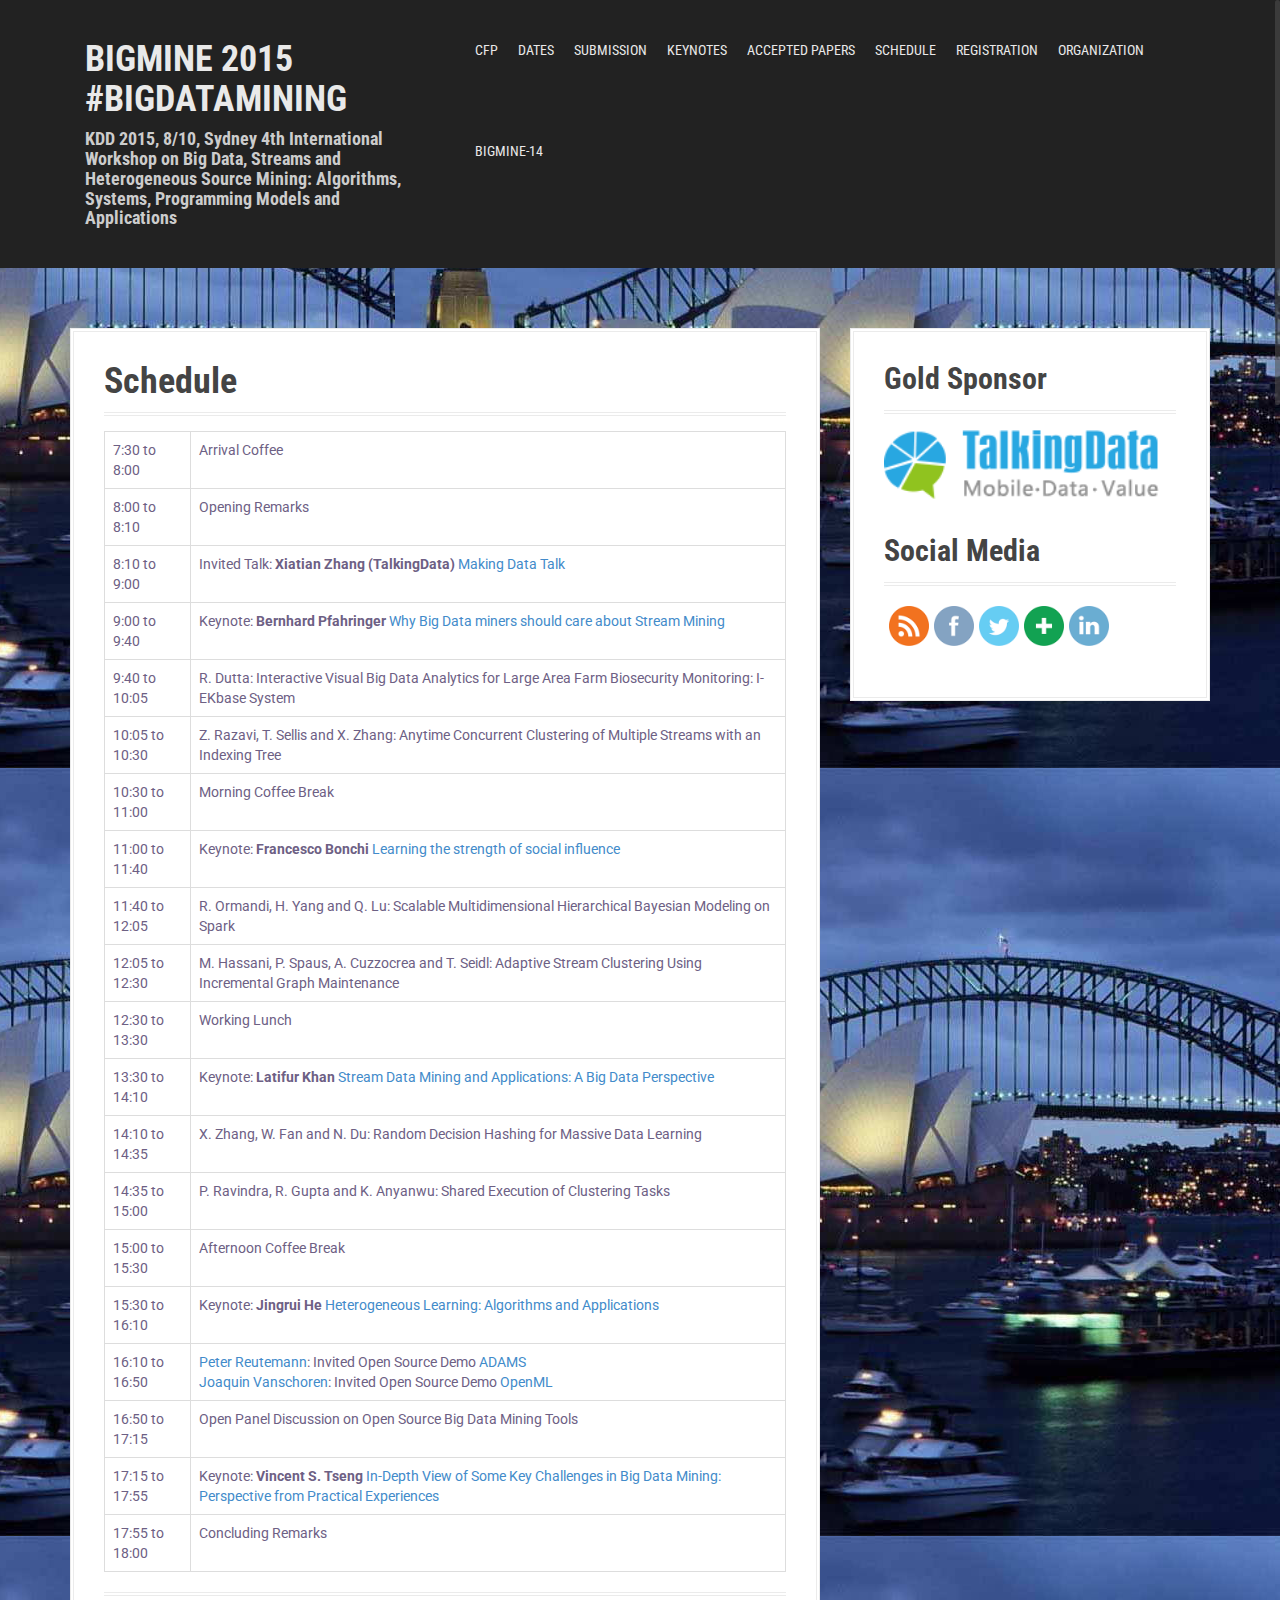
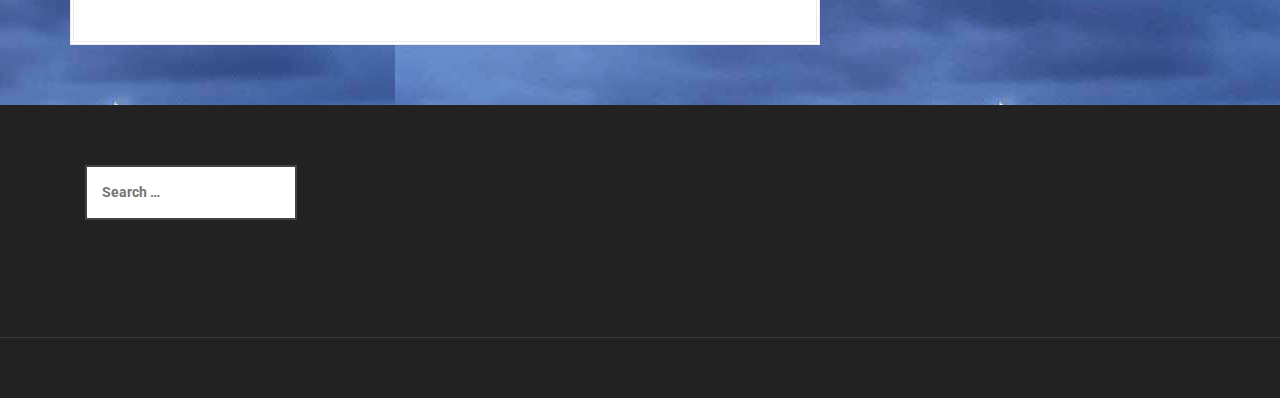
<file: schedule/index.html>
<!DOCTYPE html>
<html lang="en-US">
<head>
<meta charset="UTF-8">
<meta name="viewport" content="width=device-width, initial-scale=1">
<title>Schedule | BigMine 2015 #BigDataMining</title>
<link rel="profile" href="http://gmpg.org/xfn/11">
<link rel="pingback" href="https://bigmine.github.io/bigmine15/xmlrpc.php">


<link rel="alternate" type="application/rss+xml" title="BigMine 2015 #BigDataMining &raquo; Feed" href="https://bigmine.github.io/bigmine15/feed/" />
<link rel="alternate" type="application/rss+xml" title="BigMine 2015 #BigDataMining &raquo; Comments Feed" href="https://bigmine.github.io/bigmine15/comments/feed/" />
<link rel='stylesheet' id='siteorigin-panels-front-css'  href='https://bigmine.github.io/bigmine15/wp-content/plugins/siteorigin-panels/css/front.css?ver=2.1' type='text/css' media='all' />
<link rel='stylesheet' id='SFSImainCss-css'  href='https://bigmine.github.io/bigmine15/wp-content/plugins/ultimate-social-media-icons/css/sfsi-style.css?ver=4.1.31' type='text/css' media='all' />
<link rel='stylesheet' id='SFSIJqueryCSS-css'  href='https://bigmine.github.io/bigmine15/wp-content/plugins/ultimate-social-media-icons/css/jquery-ui-1.10.4/jquery-ui-min.css?ver=4.1.31' type='text/css' media='all' />
<link rel='stylesheet' id='moesia-bootstrap-css'  href='https://bigmine.github.io/bigmine15/wp-content/themes/moesia/css/bootstrap/bootstrap.min.css?ver=1' type='text/css' media='all' />
<link rel='stylesheet' id='moesia-style-css'  href='https://bigmine.github.io/bigmine15/wp-content/themes/moesia/style.css?ver=4.1.31' type='text/css' media='all' />
<style id='moesia-style-inline-css' type='text/css'>
.services-area { background-color:  !important; }
.services-area .widget-title { color: ; }
.services-area .widget-title:after { border-color: ; }
.service-icon { background-color: ; }
.service-title, .service-title a { color: ; }
.service-desc { color: ; }
.employees-area { background-color:  !important; }
.employees-area .widget-title { color: ; }
.employees-area .widget-title:after { border-color: ; }
.employee-name { color: ; }
.employee-position, .employee-social a { color: ; }
.employee-desc { color: ; }
.testimonials-area { background-color:  !important; }
.testimonials-area .widget-title { color: ; }
.testimonials-area .widget-title:after { border-color: ; }
.client-function { color: ; }
.client-name { color: ; }
.testimonial-body { background-color: ; }
.testimonial-body:after { border-top-color: ; }
.testimonial-body { color: ; }
.skills-area { background-color:  !important; }
.skills-area .widget-title { color: ; }
.skills-area .widget-title:after { border-color: ; }
.skill-bar div { background-color: ; }
.skills-desc, .skills-list { color: ; }
.facts-area { background-color:  !important; }
.facts-area .widget-title { color: ; }
.facts-area .widget-title:after { border-color: ; }
.fact { color: ; }
.fact-name { color: ; }
.clients-area { background-color:  !important; }
.clients-area .widget-title { color: ; }
.clients-area .widget-title:after { border-color: ; }
.slick-prev:before, .slick-next:before { color: ; }
.blockquote-area { background-color:  !important; }
.blockquote-area .widget-title { color: ; }
.blockquote-area .widget-title:after { border-color: ; }
.blockquote-area blockquote:before { color: ; }
.blockquote-area blockquote { color: ; }
.social-area { background-color:  !important; }
.social-area .widget-title { color: ; }
.social-area .widget-title:after { border-color: ; }
.social-area a:before { color: ; }
.projects-area { background-color:  !important; }
.projects-area .widget-title { color: ; }
.projects-area .widget-title:after { border-color: ; }
.project-image { background-color: ; }
.link-icon, .pp-icon { color: ; }
.latest-news-area { background-color:  !important; }
.latest-news-area .widget-title { color: ; }
.latest-news-area .widget-title:after { border-color: ; }
.latest-news-area .entry-title a { color: ; }
.blog-post { color: ; }
.all-news { color: ; border-color: ; }
.action-area { background-color: ; }
.action-area .widget-title { color: ; }
.action-area .widget-title:after { border-color: ; }
.action-text { color: ; }
.call-to-action { background-color: ; }
.call-to-action { box-shadow: 0 5px 0 ; }
.welcome-title { color: ; }
.welcome-desc { color: ; }
.welcome-button { background-color: ; }
.welcome-button { box-shadow: 0 5px 0 #C2503D; }
.welcome-button:active { box-shadow: 0 2px 0 #C2503D; }
.post-navigation .nav-previous, .post-navigation .nav-next, .paging-navigation .nav-previous, .paging-navigation .nav-next, .comment-respond input[type="submit"], ::selection { background-color: ; }
.main-navigation a:hover, .entry-title a:hover, .entry-meta a:hover, .entry-footer a:hover, .social-widget li a::before, .author-social a, .widget a:hover, blockquote:before { color: ; }
.site-title a { color: ; }
.site-description { color: ; }
.entry-title, .entry-title a { color: ; }
body { color: #6d6084; }
.top-bar { background-color: ; }
.main-navigation a { color: ; }
.footer-widget-area, .site-footer { background-color: ; }
@media only screen and (min-width: 1025px) { .has-banner,.has-banner::after { max-height:1440px; } }
@media only screen and (min-width: 1199px) { .has-banner,.has-banner::after { max-height:1440px; } }
@media only screen and (min-width: 991px) { .welcome-info { top:100px; } }
@media only screen and (min-width: 1199px) { .welcome-info { top:100px; } }

</style>
<link rel='stylesheet' id='moesia-roboto-condensed-css'  href='//fonts.googleapis.com/css?family=Roboto+Condensed%3A700&#038;ver=4.1.31' type='text/css' media='all' />
<link rel='stylesheet' id='moesia-roboto-css'  href='//fonts.googleapis.com/css?family=Roboto%3A400%2C400italic%2C700%2C700italic&#038;ver=4.1.31' type='text/css' media='all' />
<link rel='stylesheet' id='moesia-font-awesome-css'  href='https://bigmine.github.io/bigmine15/wp-content/themes/moesia/fonts/font-awesome.min.css?ver=4.1.31' type='text/css' media='all' />
<link rel='stylesheet' id='moesia-animations-css'  href='https://bigmine.github.io/bigmine15/wp-content/themes/moesia/css/animate/animate.min.css?ver=4.1.31' type='text/css' media='all' />
<script type='text/javascript' src='https://bigmine.github.io/bigmine15/wp-includes/js/jquery/jquery.js?ver=1.11.1'></script>
<script type='text/javascript' src='https://bigmine.github.io/bigmine15/wp-includes/js/jquery/jquery-migrate.min.js?ver=1.2.1'></script>
<script type='text/javascript'>
/* <![CDATA[ */
var ajax_object = {"ajax_url":"https:\/\/bigmine.github.io\/bigmine15\/wp-admin\/admin-ajax.php"};
/* ]]> */
</script>
<script type='text/javascript' src='https://bigmine.github.io/bigmine15/wp-content/plugins/ultimate-social-media-icons/js/custom.js?ver=4.1.31'></script>
<script type='text/javascript' src='https://bigmine.github.io/bigmine15/wp-content/themes/moesia/js/waypoints.min.js?ver=1'></script>
<script type='text/javascript' src='https://bigmine.github.io/bigmine15/wp-content/themes/moesia/js/jquery.nicescroll.min.js?ver=1'></script>
<script type='text/javascript' src='https://bigmine.github.io/bigmine15/wp-content/themes/moesia/js/nicescroll-init.js?ver=1'></script>
<script type='text/javascript' src='https://bigmine.github.io/bigmine15/wp-content/themes/moesia/js/wow.min.js?ver=1'></script>
<script type='text/javascript' src='https://bigmine.github.io/bigmine15/wp-content/themes/moesia/js/wow-init.js?ver=1'></script>
<script type='text/javascript' src='https://bigmine.github.io/bigmine15/wp-content/themes/moesia/js/jquery.sticky.js?ver=1'></script>
<script type='text/javascript' src='https://bigmine.github.io/bigmine15/wp-content/themes/moesia/js/scripts.js?ver=1'></script>
<script type='text/javascript' src='https://bigmine.github.io/bigmine15/wp-content/themes/moesia/js/jquery.fitvids.js?ver=1'></script>
<link rel="EditURI" type="application/rsd+xml" title="RSD" href="https://bigmine.github.io/bigmine15/xmlrpc.php?rsd" />
<link rel="wlwmanifest" type="application/wlwmanifest+xml" href="https://bigmine.github.io/bigmine15/wp-includes/wlwmanifest.xml" /> 
<meta name="generator" content="WordPress 4.1.31" />
<link rel='canonical' href='https://bigmine.github.io/bigmine15/schedule/' />
<link rel='shortlink' href='https://bigmine.github.io/bigmine15/?p=110' />
 <meta name="viewport" content="width=device-width, initial-scale=1"><!--[if lt IE 9]>
<script src="https://bigmine.github.io/bigmine15/wp-content/themes/moesia/js/html5shiv.js"></script>
<![endif]-->
<style type="text/css" id="custom-background-css">
body.custom-background { background-image: url('https://bigmine.github.io/bigmine15/wp-content/uploads/2015/03/sidney.jpg'); background-repeat: repeat; background-position: top right; background-attachment: scroll; }
</style>
</head>

<body class="page page-id-110 page-template-default custom-background siteorigin-panels">
<div id="page" class="hfeed site">
	<a class="skip-link screen-reader-text" href="#content">Skip to content</a>

		<div class="top-bar">
			<div class="container">
				<div class="site-branding col-md-4"><h1 class="site-title"><a href="https://bigmine.github.io/bigmine15/" rel="home">BigMine 2015 #BigDataMining</a></h1><h2 class="site-description">KDD 2015, 8/10, Sydney 4th International Workshop on Big Data, Streams and Heterogeneous Source Mining: Algorithms, Systems, Programming Models and Applications</h2></div><button class="menu-toggle btn"><i class="fa fa-bars"></i></button>
				<nav id="site-navigation" class="main-navigation col-md-8" role="navigation"><div class="menu-main-container"><ul id="menu-main" class="menu"><li id="menu-item-218" class="menu-item menu-item-type-post_type menu-item-object-page menu-item-218"><a href="https://bigmine.github.io/bigmine15/call-for-papers/">CFP</a></li>
<li id="menu-item-219" class="menu-item menu-item-type-post_type menu-item-object-page menu-item-219"><a href="https://bigmine.github.io/bigmine15/dates/">Dates</a></li>
<li id="menu-item-217" class="menu-item menu-item-type-post_type menu-item-object-page menu-item-217"><a href="https://bigmine.github.io/bigmine15/submission/">Submission</a></li>
<li id="menu-item-222" class="menu-item menu-item-type-post_type menu-item-object-page menu-item-222"><a href="https://bigmine.github.io/bigmine15/keynotes/">Keynotes</a></li>
<li id="menu-item-214" class="menu-item menu-item-type-post_type menu-item-object-page menu-item-214"><a href="https://bigmine.github.io/bigmine15/accepted-papers/">Accepted Papers</a></li>
<li id="menu-item-216" class="menu-item menu-item-type-post_type menu-item-object-page current-menu-item page_item page-item-110 current_page_item menu-item-216"><a href="https://bigmine.github.io/bigmine15/schedule/">Schedule</a></li>
<li id="menu-item-223" class="menu-item menu-item-type-post_type menu-item-object-page menu-item-223"><a href="https://bigmine.github.io/bigmine15/registration/">Registration</a></li>
<li id="menu-item-221" class="menu-item menu-item-type-post_type menu-item-object-page menu-item-has-children menu-item-221"><a href="https://bigmine.github.io/bigmine15/organization/">Organization</a>
<ul class="sub-menu">
	<li id="menu-item-220" class="menu-item menu-item-type-post_type menu-item-object-page menu-item-220"><a href="https://bigmine.github.io/bigmine15/contact/">Contact</a></li>
</ul>
</li>
<li id="menu-item-239" class="menu-item menu-item-type-custom menu-item-object-custom menu-item-has-children menu-item-239"><a href="http://bigdata-mining.org/bigmine-14/">BigMine-14</a>
<ul class="sub-menu">
	<li id="menu-item-215" class="menu-item menu-item-type-custom menu-item-object-custom menu-item-215"><a href="http://bigdata-mining.org/bigmine-13">BigMine-13</a></li>
	<li id="menu-item-147" class="menu-item menu-item-type-custom menu-item-object-custom menu-item-147"><a href="http://bigdata-mining.org/bigmine-12">BigMine-12</a></li>
</ul>
</li>
</ul></div></nav></div></div>		
						<div id="content" class="site-content clearfix container">
		
	<div id="primary" class="content-area">
		<main id="main" class="site-main" role="main">

			
				
<article id="post-110" class="post-110 page type-page status-publish hentry">

	
	<header class="entry-header">
		<h1 class="entry-title">Schedule</h1>	</header><!-- .entry-header -->

	<div class="entry-content">
		<table border="0">
<tbody>
<tr>
<td>7:30 to 8:00</td>
<td>Arrival Coffee</td>
</tr>
<tr>
<td>8:00 to 8:10</td>
<td>Opening Remarks</td>
</tr>
<tr>
<td>8:10 to 9:00</td>
<td>Invited Talk: <strong>Xiatian Zhang (TalkingData) </strong><a href="https://bigmine.github.io/bigmine15/keynotes/#zhang">Making Data Talk</a></td>
</tr>
<tr>
<tr>
<td>9:00 to 9:40</td>
<td>Keynote: <strong>Bernhard Pfahringer </strong><a href="https://bigmine.github.io/bigmine15/keynotes/#bernhard"> Why Big Data miners should care about Stream Mining</a></td>
</tr>
<tr>
<tr>
<td>9:40 to 10:05</td>
<td>R. Dutta: Interactive Visual Big Data Analytics for Large Area Farm Biosecurity Monitoring: I-EKbase System</td>
</tr>
<tr>
<tr>
<td>10:05 to 10:30</td>
<td>Z. Razavi, T. Sellis and X. Zhang: Anytime Concurrent Clustering of Multiple Streams with an Indexing Tree</td>
</tr>
<tr>
<td>10:30 to 11:00</td>
<td>Morning Coffee Break</td>
</tr>
<tr>
<td>11:00 to 11:40</td>
<td>Keynote: <strong>Francesco Bonchi</strong> <a href=https://bigmine.github.io/bigmine15/keynotes/#bonchi"> Learning the strength of social influence</a></td>
</tr>
<tr>
<td>11:40 to 12:05</td>
<td>R. Ormandi, H. Yang and Q. Lu: Scalable Multidimensional Hierarchical Bayesian Modeling on Spark</td>
</tr>
<tr>
<tr>
<td>12:05 to 12:30</td>
<td>M. Hassani, P. Spaus, A. Cuzzocrea and T. Seidl: Adaptive Stream Clustering Using Incremental Graph Maintenance</td>
</tr>
<tr>
<td>12:30 to 13:30</td>
<td>Working Lunch</td>
</tr>
<tr>
<td>13:30 to 14:10</td>
<td>Keynote: <strong>Latifur Khan</strong><a href="https://bigmine.github.io/bigmine15/keynotes/#khan"> Stream Data Mining and Applications: A Big Data Perspective</a></td>
</tr>
<tr>
<td>14:10 to 14:35</td>
<td>X. Zhang, W. Fan and N. Du: Random Decision Hashing for Massive Data Learning</td>
</tr>
<tr>
<tr>
<td>14:35 to 15:00</td>
<td>P. Ravindra, R. Gupta and K. Anyanwu: Shared Execution of Clustering Tasks</td>
</tr>
<tr>
<tr>
<td>15:00 to 15:30</td>
<td>Afternoon Coffee Break</td>
</tr>
<tr>
<td>15:30 to 16:10</td>
<td>Keynote: <strong>Jingrui He</strong><a href="https://bigmine.github.io/bigmine15/keynotes/#he"> Heterogeneous Learning: Algorithms and Applications</a></td>
</tr>
<tr>
<td>16:10 to 16:50</td>
<td> <a href="http://www.cs.waikato.ac.nz/~fracpete/" >Peter Reutemann</a>: Invited Open Source Demo <a href="https://adams.cms.waikato.ac.nz/" >ADAMS</a><br />
   <a href="http://www.win.tue.nl/~jvanscho/" >Joaquin Vanschoren</a>: Invited Open Source Demo <a href="http://openml.org/" >OpenML</a></td>
</tr>
<tr>
<td>16:50 to 17:15</td>
<td>Open Panel Discussion on Open Source Big Data Mining Tools</td>
</tr>
<tr>
<td>17:15 to 17:55</td>
<td>Keynote: <strong>Vincent S. Tseng </strong><a href="https://bigmine.github.io/bigmine15/keynotes/#vincent"> In-Depth View of Some Key Challenges in Big Data Mining: Perspective from Practical Experiences</a></td>
</tr>
<td>17:55 to 18:00</td>
<td>Concluding Remarks</td>
</tr>
</tbody>
</table>
			</div><!-- .entry-content -->
	<footer class="entry-footer">
			</footer><!-- .entry-footer -->
</article><!-- #post-## -->

				
			
		</main><!-- #main -->
	</div><!-- #primary -->


<div id="secondary" class="widget-area" role="complementary">
	<aside id="text-2" class="widget widget_text"><h2 class="widget-title">Gold Sponsor</h2>			<div class="textwidget"><a target="_blank" href="https://www.talkingdata.com/">
<img alt="Talking Data" style="width:280px; border:0px;" src="https://bigmine.github.io/bigmine15/wp-content/uploads/2015/07/TalkingData.png"></img>
</a></div>
		</aside><aside id="sfsi-widget-2" class="widget sfsi">            <div class="sfsi_widget">   
				<div id='sfsi_wDiv'></div>
                    <h2 class="widget-title">Social Media</h2><div class="norm_row sfsi_wDiv"  style="width:225px;text-align:left;position:absolute;"><div style='width:40px; height:40px;margin-left:5px;margin-bottom:5px;' class='sfsi_wicons'><div class='inerCnt'><a class='sficn' effect='fade_in' . target='_blank'><img alt='RSS' title='RSS' src='https://bigmine.github.io/bigmine15/wp-content/plugins/ultimate-social-media-icons//images/icons_theme/flat/flat_rss.png' width='40' style='' class='sfcm sfsi_wicon' effect='fade_in'   /></a></div></div><div style='width:40px; height:40px;margin-left:5px;margin-bottom:5px;' class='sfsi_wicons'><div class='inerCnt'><a class='sficn' effect='fade_in' . href  =javascript:void(0) id='sfsiid_facebook' alt='Facebook' style='opacity:0.6' ><img alt='Facebook' title='Facebook' src='https://bigmine.github.io/bigmine15/wp-content/plugins/ultimate-social-media-icons//images/icons_theme/flat/flat_facebook.png' width='40' style='' class='sfcm sfsi_wicon' effect='fade_in'   /></a><div class="sfsi_tool_tip_2 fb_tool_bdr sfsiTlleft" style="width:62px ;opacity:0;z-index:-1;margin-left:-47.5px;" id="sfsiid_facebook"><span class="bot_arow bot_fb_arow"></span><div class="sfsi_inside"><div  class='icon1'><a href='https://www.facebook.com/BigDataMining' target='_blank'><img alt='Facebook' title='Facebook' src='https://bigmine.github.io/bigmine15/wp-content/plugins/ultimate-social-media-icons//images/visit_icons/facebook.png'  /></a></div><div  class='icon2'><fb:like href="https://bigmine.github.io/bigmine15/schedule/" width="180" send="false" showfaces="false" layout="button" action="like"></fb:like></div><div  class='icon3'><fb:share-button href="https://bigmine.github.io/bigmine15/schedule/" width="140" type="button"></fb:share-button></div></div></div></div></div><div style='width:40px; height:40px;margin-left:5px;margin-bottom:5px;' class='sfsi_wicons'><div class='inerCnt'><a class='sficn' effect='fade_in' . href  =javascript:void(0) id='sfsiid_twitter' alt='Twitter' style='opacity:0.6' ><img alt='Twitter' title='Twitter' src='https://bigmine.github.io/bigmine15/wp-content/plugins/ultimate-social-media-icons//images/icons_theme/flat/flat_twitter.png' width='40' style='' class='sfcm sfsi_wicon' effect='fade_in'   /></a><div class="sfsi_tool_tip_2 twt_tool_bdr sfsiTlleft" style="width:59px ;opacity:0;z-index:-1;margin-left:-46px;" id="sfsiid_twitter"><span class="bot_arow bot_twt_arow"></span><div class="sfsi_inside"><div  class='cstmicon1'><a href='https://twitter.com/BigDataMining1' target='_blank'><img alt='Visit Us' title='Visit Us' src='https://bigmine.github.io/bigmine15/wp-content/plugins/ultimate-social-media-icons//images/visit_icons/twitter.png'  /></a></div><div  class='icon1'><a href="https://twitter.com/BigDataMining1" class="twitter-follow-button"  data-show-count="false" >Follow </a></div><div  class='icon2'><a rel="nofollow" href="http://twitter.com/share" data-count="none" class="sr-twitter-button twitter-share-button" lang="en" data-url="https://bigmine.github.io/bigmine15/schedule/" data-text="#BigDataMining via @bigdatamining1" ></a></div></div></div></div></div><div style='width:40px; height:40px;margin-left:5px;margin-bottom:5px;' class='sfsi_wicons'><div class='inerCnt'><a class='addthis_button sficn' effect='fade_in' . target='_blank'><img alt='SHARE' title='SHARE' src='https://bigmine.github.io/bigmine15/wp-content/plugins/ultimate-social-media-icons//images/icons_theme/flat/flat_share.png' width='40' style='' class='sfcm sfsi_wicon' effect='fade_in'   /></a></div></div><div style='width:40px; height:40px;margin-left:5px;margin-bottom:5px;' class='sfsi_wicons'><div class='inerCnt'><a class='sficn' effect='fade_in' . href  =javascript:void(0) id='sfsiid_linkedin' alt='LinkedIn' style='opacity:0.6' ><img alt='LinkedIn' title='LinkedIn' src='https://bigmine.github.io/bigmine15/wp-content/plugins/ultimate-social-media-icons//images/icons_theme/flat/flat_linkedin.png' width='40' style='' class='sfcm sfsi_wicon' effect='fade_in'   /></a><div class="sfsi_tool_tip_2 linkedin_tool_bdr sfsiTlleft" style="width:66px ;opacity:0;z-index:-1;margin-left:-49.5px;" id="sfsiid_linkedin"><span class="bot_arow bot_linkedin_arow"></span><div class="sfsi_inside"><div  class='icon4'><a href='https://www.linkedin.com/groups/Big-Data-Mining-4422366' target='_blank'><img alt='' title='' src='https://bigmine.github.io/bigmine15/wp-content/plugins/ultimate-social-media-icons//images/visit_icons/linkedIn.png'  /></a></div><div  class='icon2'><script type="IN/Share" data-url=""></script></div></div></div></div></div></div><div id="sfsi_holder" class="sfsi_holders" style="position: relative; float: left;width:100%;z-index:-1;"></div><script></script>	      		<div style="clear: both;"></div>
            </div>
            </aside></div><!-- #secondary -->

		</div><!-- #content -->
		
				
	<div id="sidebar-footer" class="footer-widget-area clearfix" role="complementary">
		<div class="container">
										<div class="sidebar-column col-md-4 col-sm-4"> <aside id="search-2" class="widget widget_search">
<div class="search-wrapper">
	<form role="search" method="get" class="moesia-search-form" action="https://bigmine.github.io/bigmine15/">
		<span class="search-close"><i class="fa fa-times"></i></span>
		<label>
			<span class="screen-reader-text">Search for:</span>
			<input type="search" class="search-field" placeholder="Search &#8230;" value="" name="s" title="Search for:" />
		</label>
		<input type="submit" class="search-submit" value="&#xf002;" />
	</form>
</div></aside><aside id="nav_menu-3" class="widget widget_nav_menu">		<div class="social-widget clearfix">
			<div class="menu-main-container"><ul id="menu-main-1" class="menu clearfix"><li class="menu-item menu-item-type-post_type menu-item-object-page menu-item-218"><a href="https://bigmine.github.io/bigmine15/call-for-papers/"><span class="screen-reader-text">CFP</span></a></li>
<li class="menu-item menu-item-type-post_type menu-item-object-page menu-item-219"><a href="https://bigmine.github.io/bigmine15/dates/"><span class="screen-reader-text">Dates</span></a></li>
<li class="menu-item menu-item-type-post_type menu-item-object-page menu-item-217"><a href="https://bigmine.github.io/bigmine15/submission/"><span class="screen-reader-text">Submission</span></a></li>
<li class="menu-item menu-item-type-post_type menu-item-object-page menu-item-222"><a href="https://bigmine.github.io/bigmine15/keynotes/"><span class="screen-reader-text">Keynotes</span></a></li>
<li class="menu-item menu-item-type-post_type menu-item-object-page menu-item-214"><a href="https://bigmine.github.io/bigmine15/accepted-papers/"><span class="screen-reader-text">Accepted Papers</span></a></li>
<li class="menu-item menu-item-type-post_type menu-item-object-page current-menu-item page_item page-item-110 current_page_item menu-item-216"><a href="https://bigmine.github.io/bigmine15/schedule/"><span class="screen-reader-text">Schedule</span></a></li>
<li class="menu-item menu-item-type-post_type menu-item-object-page menu-item-223"><a href="https://bigmine.github.io/bigmine15/registration/"><span class="screen-reader-text">Registration</span></a></li>
<li class="menu-item menu-item-type-post_type menu-item-object-page menu-item-has-children menu-item-221"><a href="https://bigmine.github.io/bigmine15/organization/"><span class="screen-reader-text">Organization</span></a>
<ul class="sub-menu">
	<li class="menu-item menu-item-type-post_type menu-item-object-page menu-item-220"><a href="https://bigmine.github.io/bigmine15/contact/"><span class="screen-reader-text">Contact</span></a></li>
</ul>
</li>
<li class="menu-item menu-item-type-custom menu-item-object-custom menu-item-has-children menu-item-239"><a href="http://bigdata-mining.org/bigmine-14/"><span class="screen-reader-text">BigMine-14</span></a>
<ul class="sub-menu">
	<li class="menu-item menu-item-type-custom menu-item-object-custom menu-item-215"><a href="http://bigdata-mining.org/bigmine-13"><span class="screen-reader-text">BigMine-13</span></a></li>
	<li class="menu-item menu-item-type-custom menu-item-object-custom menu-item-147"><a href="http://bigdata-mining.org/bigmine-12"><span class="screen-reader-text">BigMine-12</span></a></li>
</ul>
</li>
</ul></div>		</div>
		
		</aside> </div> 		</div>	
	</div>	
	<footer id="colophon" class="site-footer" role="contentinfo">
				<div class="site-info container">
		</div><!-- .site-info -->
			</footer><!-- #colophon -->
	</div><!-- #page -->

	<!--facebook like and share js -->                   
	<div id="fb-root"></div>
	<script>(function(d, s, id) {
	  var js, fjs = d.getElementsByTagName(s)[0];
	  if (d.getElementById(id)) return;
	  js = d.createElement(s); js.id = id;
	  js.src = "//connect.facebook.net/en_US/sdk.js#xfbml=1&appId=1425108201100352&version=v2.0";
	  fjs.parentNode.insertBefore(js, fjs);
	}(document, 'script', 'facebook-jssdk'));</script>
 	
       <!-- linkedIn share and  follow js -->
        <script src="//platform.linkedin.com/in.js" type="text/javascript">lang: en_US</script>
	
		
	 <!-- Addthis js -->
        <script type="text/javascript" src="https://s7.addthis.com/js/300/addthis_widget.js"></script>
        <script type="text/javascript">
       var addthis_config = {  ui_click: true  };
       </script>
<!-- twitter JS End -->
	<script>!function(d,s,id){var js,fjs=d.getElementsByTagName(s)[0];if(!d.getElementById(id)){js=d.createElement(s);js.id=id;js.src="https://platform.twitter.com/widgets.js";fjs.parentNode.insertBefore(js,fjs);}}(document,"script","twitter-wjs");</script>	
	     <script>
	    SFSI( document ).scroll(function( $ ) {
	       
		 var y = jQuery(this).scrollTop();
	      if (/Android|webOS|iPhone|iPad|iPod|BlackBerry|IEMobile|Opera Mini/i.test(navigator.userAgent)) {	 
	       if(SFSI(window).scrollTop() + SFSI(window).height() >= SFSI(document).height()-100) {
	     
		 
		  SFSI('.sfsi_outr_div').css({'z-index':'9996',opacity:1,top:SFSI(window).scrollTop()+"px",position:"absolute"});
		  SFSI('.sfsi_outr_div').fadeIn(200);
		  SFSI('.sfsi_FrntInner').fadeIn(200);
	       }
	       else{
		   SFSI('.sfsi_outr_div').fadeOut();
		   SFSI('.sfsi_FrntInner').fadeOut();
	       }
	    
	  }
	  else{
	       if(SFSI(window).scrollTop() + SFSI(window).height() >= SFSI(document).height()-3) {

	        SFSI('.sfsi_outr_div').css({'z-index':'9996',opacity:1,top:SFSI(window).scrollTop()+200+"px",position:"absolute"});
	        SFSI('.sfsi_outr_div').fadeIn(200);
		SFSI('.sfsi_FrntInner').fadeIn(200);
	    }
	  else {
	
	     SFSI('.sfsi_outr_div').fadeOut();
	      SFSI('.sfsi_FrntInner').fadeOut();
	       }
	 } 
		
	    });
     
     </script>
     <script type='text/javascript' src='https://bigmine.github.io/bigmine15/wp-content/plugins/ultimate-social-media-icons/js/jquery-migrate-1.1.0.min.js?ver=4.1.31'></script>
<script type='text/javascript' src='https://bigmine.github.io/bigmine15/wp-content/plugins/ultimate-social-media-icons/js/jquery-ui-min.js?ver=4.1.31'></script>
<script type='text/javascript' src='https://bigmine.github.io/bigmine15/wp-content/plugins/ultimate-social-media-icons/js/shuffle/modernizr.custom.min.js?ver=4.1.31'></script>
<script type='text/javascript' src='https://bigmine.github.io/bigmine15/wp-content/plugins/ultimate-social-media-icons/js/shuffle/jquery.shuffle.min.js?ver=4.1.31'></script>
<script type='text/javascript' src='https://bigmine.github.io/bigmine15/wp-content/plugins/ultimate-social-media-icons/js/shuffle/random-shuffle-min.js?ver=4.1.31'></script>
<script type='text/javascript' src='https://bigmine.github.io/bigmine15/wp-content/themes/moesia/js/navigation.js?ver=20120206'></script>
<script type='text/javascript' src='https://bigmine.github.io/bigmine15/wp-content/themes/moesia/js/skip-link-focus-fix.js?ver=20130115'></script>

</body>
</html>

<!-- Dynamic page generated in 0.240 seconds. -->
<!-- Cached page generated by WP-Super-Cache on 2020-10-01 09:41:36 -->

<!-- super cache -->
</file>
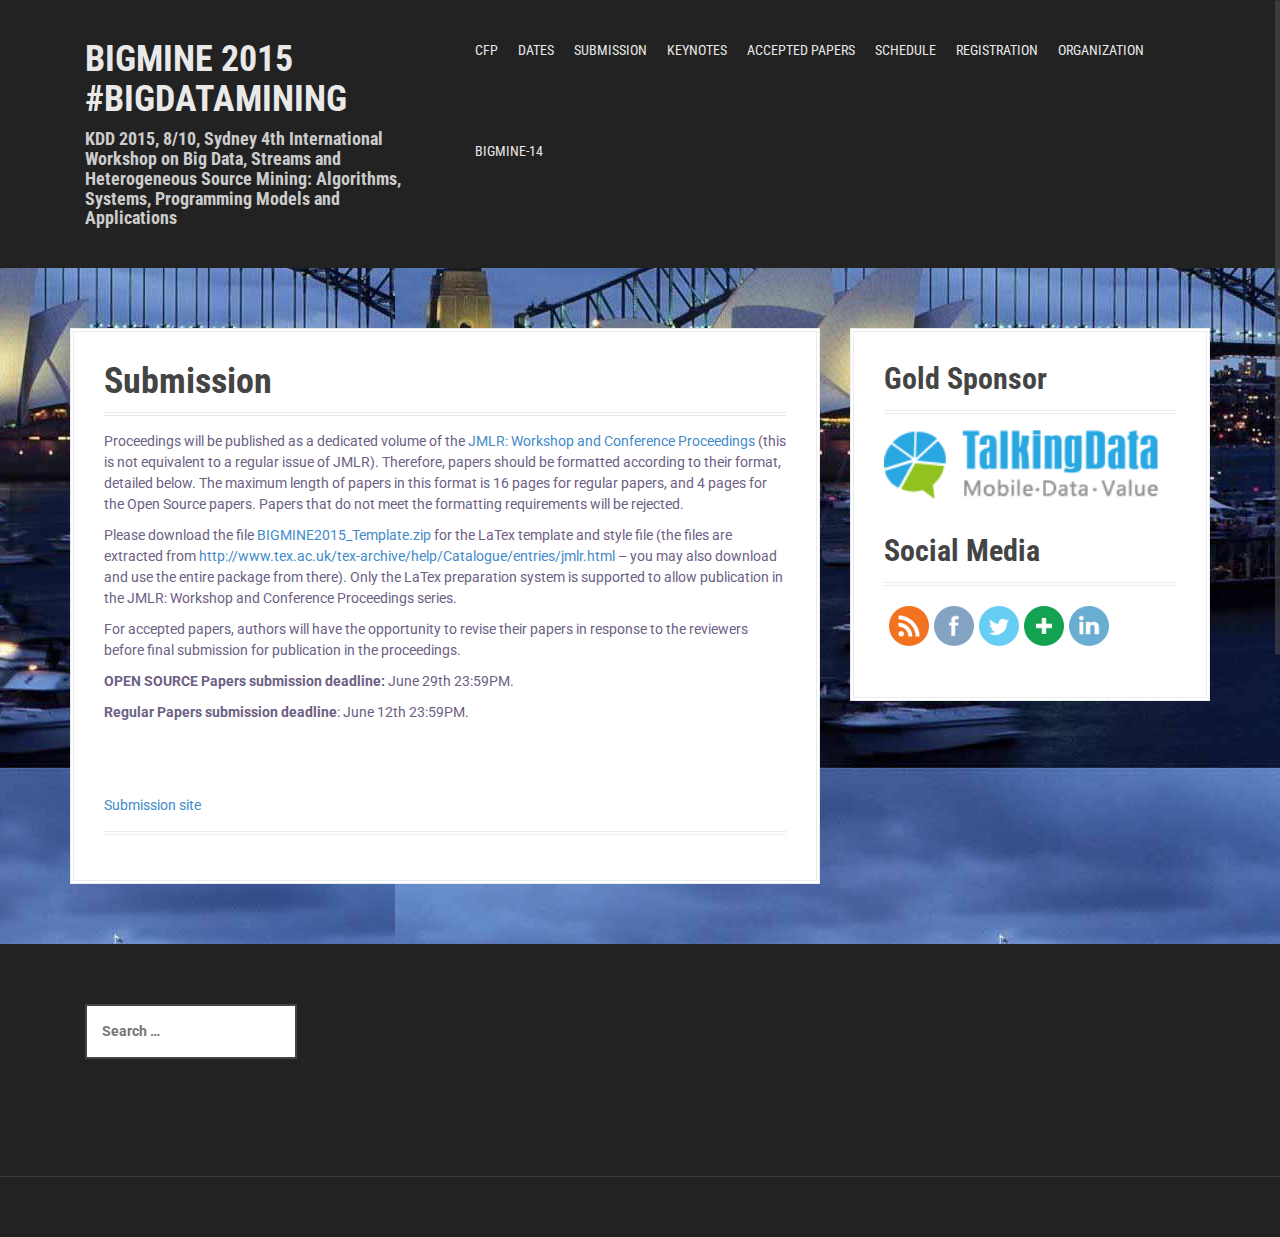
<file: submission/index.html>
<!DOCTYPE html>
<html lang="en-US">
<head>
<meta charset="UTF-8">
<meta name="viewport" content="width=device-width, initial-scale=1">
<title>Submission | BigMine 2015 #BigDataMining</title>
<link rel="profile" href="http://gmpg.org/xfn/11">
<link rel="pingback" href="https://bigmine.github.io/bigmine15/xmlrpc.php">


<link rel="alternate" type="application/rss+xml" title="BigMine 2015 #BigDataMining &raquo; Feed" href="https://bigmine.github.io/bigmine15/feed/" />
<link rel="alternate" type="application/rss+xml" title="BigMine 2015 #BigDataMining &raquo; Comments Feed" href="https://bigmine.github.io/bigmine15/comments/feed/" />
<link rel='stylesheet' id='siteorigin-panels-front-css'  href='https://bigmine.github.io/bigmine15/wp-content/plugins/siteorigin-panels/css/front.css?ver=2.1' type='text/css' media='all' />
<link rel='stylesheet' id='SFSImainCss-css'  href='https://bigmine.github.io/bigmine15/wp-content/plugins/ultimate-social-media-icons/css/sfsi-style.css?ver=4.1.31' type='text/css' media='all' />
<link rel='stylesheet' id='SFSIJqueryCSS-css'  href='https://bigmine.github.io/bigmine15/wp-content/plugins/ultimate-social-media-icons/css/jquery-ui-1.10.4/jquery-ui-min.css?ver=4.1.31' type='text/css' media='all' />
<link rel='stylesheet' id='moesia-bootstrap-css'  href='https://bigmine.github.io/bigmine15/wp-content/themes/moesia/css/bootstrap/bootstrap.min.css?ver=1' type='text/css' media='all' />
<link rel='stylesheet' id='moesia-style-css'  href='https://bigmine.github.io/bigmine15/wp-content/themes/moesia/style.css?ver=4.1.31' type='text/css' media='all' />
<style id='moesia-style-inline-css' type='text/css'>
.services-area { background-color:  !important; }
.services-area .widget-title { color: ; }
.services-area .widget-title:after { border-color: ; }
.service-icon { background-color: ; }
.service-title, .service-title a { color: ; }
.service-desc { color: ; }
.employees-area { background-color:  !important; }
.employees-area .widget-title { color: ; }
.employees-area .widget-title:after { border-color: ; }
.employee-name { color: ; }
.employee-position, .employee-social a { color: ; }
.employee-desc { color: ; }
.testimonials-area { background-color:  !important; }
.testimonials-area .widget-title { color: ; }
.testimonials-area .widget-title:after { border-color: ; }
.client-function { color: ; }
.client-name { color: ; }
.testimonial-body { background-color: ; }
.testimonial-body:after { border-top-color: ; }
.testimonial-body { color: ; }
.skills-area { background-color:  !important; }
.skills-area .widget-title { color: ; }
.skills-area .widget-title:after { border-color: ; }
.skill-bar div { background-color: ; }
.skills-desc, .skills-list { color: ; }
.facts-area { background-color:  !important; }
.facts-area .widget-title { color: ; }
.facts-area .widget-title:after { border-color: ; }
.fact { color: ; }
.fact-name { color: ; }
.clients-area { background-color:  !important; }
.clients-area .widget-title { color: ; }
.clients-area .widget-title:after { border-color: ; }
.slick-prev:before, .slick-next:before { color: ; }
.blockquote-area { background-color:  !important; }
.blockquote-area .widget-title { color: ; }
.blockquote-area .widget-title:after { border-color: ; }
.blockquote-area blockquote:before { color: ; }
.blockquote-area blockquote { color: ; }
.social-area { background-color:  !important; }
.social-area .widget-title { color: ; }
.social-area .widget-title:after { border-color: ; }
.social-area a:before { color: ; }
.projects-area { background-color:  !important; }
.projects-area .widget-title { color: ; }
.projects-area .widget-title:after { border-color: ; }
.project-image { background-color: ; }
.link-icon, .pp-icon { color: ; }
.latest-news-area { background-color:  !important; }
.latest-news-area .widget-title { color: ; }
.latest-news-area .widget-title:after { border-color: ; }
.latest-news-area .entry-title a { color: ; }
.blog-post { color: ; }
.all-news { color: ; border-color: ; }
.action-area { background-color: ; }
.action-area .widget-title { color: ; }
.action-area .widget-title:after { border-color: ; }
.action-text { color: ; }
.call-to-action { background-color: ; }
.call-to-action { box-shadow: 0 5px 0 ; }
.welcome-title { color: ; }
.welcome-desc { color: ; }
.welcome-button { background-color: ; }
.welcome-button { box-shadow: 0 5px 0 #C2503D; }
.welcome-button:active { box-shadow: 0 2px 0 #C2503D; }
.post-navigation .nav-previous, .post-navigation .nav-next, .paging-navigation .nav-previous, .paging-navigation .nav-next, .comment-respond input[type="submit"], ::selection { background-color: ; }
.main-navigation a:hover, .entry-title a:hover, .entry-meta a:hover, .entry-footer a:hover, .social-widget li a::before, .author-social a, .widget a:hover, blockquote:before { color: ; }
.site-title a { color: ; }
.site-description { color: ; }
.entry-title, .entry-title a { color: ; }
body { color: #6d6084; }
.top-bar { background-color: ; }
.main-navigation a { color: ; }
.footer-widget-area, .site-footer { background-color: ; }
@media only screen and (min-width: 1025px) { .has-banner,.has-banner::after { max-height:1440px; } }
@media only screen and (min-width: 1199px) { .has-banner,.has-banner::after { max-height:1440px; } }
@media only screen and (min-width: 991px) { .welcome-info { top:100px; } }
@media only screen and (min-width: 1199px) { .welcome-info { top:100px; } }

</style>
<link rel='stylesheet' id='moesia-roboto-condensed-css'  href='//fonts.googleapis.com/css?family=Roboto+Condensed%3A700&#038;ver=4.1.31' type='text/css' media='all' />
<link rel='stylesheet' id='moesia-roboto-css'  href='//fonts.googleapis.com/css?family=Roboto%3A400%2C400italic%2C700%2C700italic&#038;ver=4.1.31' type='text/css' media='all' />
<link rel='stylesheet' id='moesia-font-awesome-css'  href='https://bigmine.github.io/bigmine15/wp-content/themes/moesia/fonts/font-awesome.min.css?ver=4.1.31' type='text/css' media='all' />
<link rel='stylesheet' id='moesia-animations-css'  href='https://bigmine.github.io/bigmine15/wp-content/themes/moesia/css/animate/animate.min.css?ver=4.1.31' type='text/css' media='all' />
<script type='text/javascript' src='https://bigmine.github.io/bigmine15/wp-includes/js/jquery/jquery.js?ver=1.11.1'></script>
<script type='text/javascript' src='https://bigmine.github.io/bigmine15/wp-includes/js/jquery/jquery-migrate.min.js?ver=1.2.1'></script>
<script type='text/javascript'>
/* <![CDATA[ */
var ajax_object = {"ajax_url":"https:\/\/bigmine.github.io\/bigmine15\/wp-admin\/admin-ajax.php"};
/* ]]> */
</script>
<script type='text/javascript' src='https://bigmine.github.io/bigmine15/wp-content/plugins/ultimate-social-media-icons/js/custom.js?ver=4.1.31'></script>
<script type='text/javascript' src='https://bigmine.github.io/bigmine15/wp-content/themes/moesia/js/waypoints.min.js?ver=1'></script>
<script type='text/javascript' src='https://bigmine.github.io/bigmine15/wp-content/themes/moesia/js/jquery.nicescroll.min.js?ver=1'></script>
<script type='text/javascript' src='https://bigmine.github.io/bigmine15/wp-content/themes/moesia/js/nicescroll-init.js?ver=1'></script>
<script type='text/javascript' src='https://bigmine.github.io/bigmine15/wp-content/themes/moesia/js/wow.min.js?ver=1'></script>
<script type='text/javascript' src='https://bigmine.github.io/bigmine15/wp-content/themes/moesia/js/wow-init.js?ver=1'></script>
<script type='text/javascript' src='https://bigmine.github.io/bigmine15/wp-content/themes/moesia/js/jquery.sticky.js?ver=1'></script>
<script type='text/javascript' src='https://bigmine.github.io/bigmine15/wp-content/themes/moesia/js/scripts.js?ver=1'></script>
<script type='text/javascript' src='https://bigmine.github.io/bigmine15/wp-content/themes/moesia/js/jquery.fitvids.js?ver=1'></script>
<link rel="EditURI" type="application/rsd+xml" title="RSD" href="https://bigmine.github.io/bigmine15/xmlrpc.php?rsd" />
<link rel="wlwmanifest" type="application/wlwmanifest+xml" href="https://bigmine.github.io/bigmine15/wp-includes/wlwmanifest.xml" /> 
<meta name="generator" content="WordPress 4.1.31" />
<link rel='canonical' href='https://bigmine.github.io/bigmine15/submission/' />
<link rel='shortlink' href='https://bigmine.github.io/bigmine15/?p=25' />
 <meta name="viewport" content="width=device-width, initial-scale=1"><!--[if lt IE 9]>
<script src="https://bigmine.github.io/bigmine15/wp-content/themes/moesia/js/html5shiv.js"></script>
<![endif]-->
<style type="text/css" id="custom-background-css">
body.custom-background { background-image: url('https://bigmine.github.io/bigmine15/wp-content/uploads/2015/03/sidney.jpg'); background-repeat: repeat; background-position: top right; background-attachment: scroll; }
</style>
</head>

<body class="page page-id-25 page-template-default custom-background siteorigin-panels">
<div id="page" class="hfeed site">
	<a class="skip-link screen-reader-text" href="#content">Skip to content</a>

		<div class="top-bar">
			<div class="container">
				<div class="site-branding col-md-4"><h1 class="site-title"><a href="https://bigmine.github.io/bigmine15/" rel="home">BigMine 2015 #BigDataMining</a></h1><h2 class="site-description">KDD 2015, 8/10, Sydney 4th International Workshop on Big Data, Streams and Heterogeneous Source Mining: Algorithms, Systems, Programming Models and Applications</h2></div><button class="menu-toggle btn"><i class="fa fa-bars"></i></button>
				<nav id="site-navigation" class="main-navigation col-md-8" role="navigation"><div class="menu-main-container"><ul id="menu-main" class="menu"><li id="menu-item-218" class="menu-item menu-item-type-post_type menu-item-object-page menu-item-218"><a href="https://bigmine.github.io/bigmine15/call-for-papers/">CFP</a></li>
<li id="menu-item-219" class="menu-item menu-item-type-post_type menu-item-object-page menu-item-219"><a href="https://bigmine.github.io/bigmine15/dates/">Dates</a></li>
<li id="menu-item-217" class="menu-item menu-item-type-post_type menu-item-object-page current-menu-item page_item page-item-25 current_page_item menu-item-217"><a href="https://bigmine.github.io/bigmine15/submission/">Submission</a></li>
<li id="menu-item-222" class="menu-item menu-item-type-post_type menu-item-object-page menu-item-222"><a href="https://bigmine.github.io/bigmine15/keynotes/">Keynotes</a></li>
<li id="menu-item-214" class="menu-item menu-item-type-post_type menu-item-object-page menu-item-214"><a href="https://bigmine.github.io/bigmine15/accepted-papers/">Accepted Papers</a></li>
<li id="menu-item-216" class="menu-item menu-item-type-post_type menu-item-object-page menu-item-216"><a href="https://bigmine.github.io/bigmine15/schedule/">Schedule</a></li>
<li id="menu-item-223" class="menu-item menu-item-type-post_type menu-item-object-page menu-item-223"><a href="https://bigmine.github.io/bigmine15/registration/">Registration</a></li>
<li id="menu-item-221" class="menu-item menu-item-type-post_type menu-item-object-page menu-item-has-children menu-item-221"><a href="https://bigmine.github.io/bigmine15/organization/">Organization</a>
<ul class="sub-menu">
	<li id="menu-item-220" class="menu-item menu-item-type-post_type menu-item-object-page menu-item-220"><a href="https://bigmine.github.io/bigmine15/contact/">Contact</a></li>
</ul>
</li>
<li id="menu-item-239" class="menu-item menu-item-type-custom menu-item-object-custom menu-item-has-children menu-item-239"><a href="http://bigdata-mining.org/bigmine-14/">BigMine-14</a>
<ul class="sub-menu">
	<li id="menu-item-215" class="menu-item menu-item-type-custom menu-item-object-custom menu-item-215"><a href="http://bigdata-mining.org/bigmine-13">BigMine-13</a></li>
	<li id="menu-item-147" class="menu-item menu-item-type-custom menu-item-object-custom menu-item-147"><a href="http://bigdata-mining.org/bigmine-12">BigMine-12</a></li>
</ul>
</li>
</ul></div></nav></div></div>		
						<div id="content" class="site-content clearfix container">
		
	<div id="primary" class="content-area">
		<main id="main" class="site-main" role="main">

			
				
<article id="post-25" class="post-25 page type-page status-publish hentry">

	
	<header class="entry-header">
		<h1 class="entry-title">Submission</h1>	</header><!-- .entry-header -->

	<div class="entry-content">
		<p>Proceedings will be published as a dedicated volume of the <a href="http://jmlr.csail.mit.edu/proceedings/">JMLR: Workshop and Conference Proceedings</a> (this is not equivalent to a regular issue of JMLR). Therefore, papers should be formatted according to their format, detailed below. The maximum length of papers in this format is 16 pages for regular papers, and 4 pages for the Open Source papers. Papers that do not meet the formatting requirements will be rejected.</p>
<p>Please download the file <a href="https://bigmine.github.io/bigmine15/wp-content/uploads/2015/04/BIGMINE2015_template.zip">BIGMINE2015_Template.zip</a> for the LaTex template and style file (the files are extracted from <a href="http://www.tex.ac.uk/tex-archive/help/Catalogue/entries/jmlr.html">http://www.tex.ac.uk/tex-archive/help/Catalogue/entries/jmlr.html</a> &#8211; you may also download and use the entire package from there). Only the LaTex preparation system is supported to allow publication in the JMLR: Workshop and Conference Proceedings series.</p>
<p>For accepted papers, authors will have the opportunity to revise their papers in response to the reviewers before final submission for publication in the proceedings.</p>
<p><strong>OPEN SOURCE Papers submission deadline:</strong> June 29th 23:59PM.</p>
<p><strong>Regular Papers submission deadline</strong>: June 12th 23:59PM.</p>
<p><strong> </strong></p>
<p>&nbsp;</p>
<p><a href="https://www.easychair.org/conferences/?conf=bigmine2015">Submission site</a></p>
			</div><!-- .entry-content -->
	<footer class="entry-footer">
			</footer><!-- .entry-footer -->
</article><!-- #post-## -->

				
			
		</main><!-- #main -->
	</div><!-- #primary -->


<div id="secondary" class="widget-area" role="complementary">
	<aside id="text-2" class="widget widget_text"><h2 class="widget-title">Gold Sponsor</h2>			<div class="textwidget"><a target="_blank" href="https://www.talkingdata.com/">
<img alt="Talking Data" style="width:280px; border:0px;" src="https://bigmine.github.io/bigmine15/wp-content/uploads/2015/07/TalkingData.png"></img>
</a></div>
		</aside><aside id="sfsi-widget-2" class="widget sfsi">            <div class="sfsi_widget">   
				<div id='sfsi_wDiv'></div>
                    <h2 class="widget-title">Social Media</h2><div class="norm_row sfsi_wDiv"  style="width:225px;text-align:left;position:absolute;"><div style='width:40px; height:40px;margin-left:5px;margin-bottom:5px;' class='sfsi_wicons'><div class='inerCnt'><a class='sficn' effect='fade_in' . target='_blank'><img alt='RSS' title='RSS' src='https://bigmine.github.io/bigmine15/wp-content/plugins/ultimate-social-media-icons//images/icons_theme/flat/flat_rss.png' width='40' style='' class='sfcm sfsi_wicon' effect='fade_in'   /></a></div></div><div style='width:40px; height:40px;margin-left:5px;margin-bottom:5px;' class='sfsi_wicons'><div class='inerCnt'><a class='sficn' effect='fade_in' . href  =javascript:void(0) id='sfsiid_facebook' alt='Facebook' style='opacity:0.6' ><img alt='Facebook' title='Facebook' src='https://bigmine.github.io/bigmine15/wp-content/plugins/ultimate-social-media-icons//images/icons_theme/flat/flat_facebook.png' width='40' style='' class='sfcm sfsi_wicon' effect='fade_in'   /></a><div class="sfsi_tool_tip_2 fb_tool_bdr sfsiTlleft" style="width:62px ;opacity:0;z-index:-1;margin-left:-47.5px;" id="sfsiid_facebook"><span class="bot_arow bot_fb_arow"></span><div class="sfsi_inside"><div  class='icon1'><a href='https://www.facebook.com/BigDataMining' target='_blank'><img alt='Facebook' title='Facebook' src='https://bigmine.github.io/bigmine15/wp-content/plugins/ultimate-social-media-icons//images/visit_icons/facebook.png'  /></a></div><div  class='icon2'><fb:like href="https://bigmine.github.io/bigmine15/submission/" width="180" send="false" showfaces="false" layout="button" action="like"></fb:like></div><div  class='icon3'><fb:share-button href="https://bigmine.github.io/bigmine15/submission/" width="140" type="button"></fb:share-button></div></div></div></div></div><div style='width:40px; height:40px;margin-left:5px;margin-bottom:5px;' class='sfsi_wicons'><div class='inerCnt'><a class='sficn' effect='fade_in' . href  =javascript:void(0) id='sfsiid_twitter' alt='Twitter' style='opacity:0.6' ><img alt='Twitter' title='Twitter' src='https://bigmine.github.io/bigmine15/wp-content/plugins/ultimate-social-media-icons//images/icons_theme/flat/flat_twitter.png' width='40' style='' class='sfcm sfsi_wicon' effect='fade_in'   /></a><div class="sfsi_tool_tip_2 twt_tool_bdr sfsiTlleft" style="width:59px ;opacity:0;z-index:-1;margin-left:-46px;" id="sfsiid_twitter"><span class="bot_arow bot_twt_arow"></span><div class="sfsi_inside"><div  class='cstmicon1'><a href='https://twitter.com/BigDataMining1' target='_blank'><img alt='Visit Us' title='Visit Us' src='https://bigmine.github.io/bigmine15/wp-content/plugins/ultimate-social-media-icons//images/visit_icons/twitter.png'  /></a></div><div  class='icon1'><a href="https://twitter.com/BigDataMining1" class="twitter-follow-button"  data-show-count="false" >Follow </a></div><div  class='icon2'><a rel="nofollow" href="http://twitter.com/share" data-count="none" class="sr-twitter-button twitter-share-button" lang="en" data-url="https://bigmine.github.io/bigmine15/submission/" data-text="#BigDataMining via @bigdatamining1" ></a></div></div></div></div></div><div style='width:40px; height:40px;margin-left:5px;margin-bottom:5px;' class='sfsi_wicons'><div class='inerCnt'><a class='addthis_button sficn' effect='fade_in' . target='_blank'><img alt='SHARE' title='SHARE' src='https://bigmine.github.io/bigmine15/wp-content/plugins/ultimate-social-media-icons//images/icons_theme/flat/flat_share.png' width='40' style='' class='sfcm sfsi_wicon' effect='fade_in'   /></a></div></div><div style='width:40px; height:40px;margin-left:5px;margin-bottom:5px;' class='sfsi_wicons'><div class='inerCnt'><a class='sficn' effect='fade_in' . href  =javascript:void(0) id='sfsiid_linkedin' alt='LinkedIn' style='opacity:0.6' ><img alt='LinkedIn' title='LinkedIn' src='https://bigmine.github.io/bigmine15/wp-content/plugins/ultimate-social-media-icons//images/icons_theme/flat/flat_linkedin.png' width='40' style='' class='sfcm sfsi_wicon' effect='fade_in'   /></a><div class="sfsi_tool_tip_2 linkedin_tool_bdr sfsiTlleft" style="width:66px ;opacity:0;z-index:-1;margin-left:-49.5px;" id="sfsiid_linkedin"><span class="bot_arow bot_linkedin_arow"></span><div class="sfsi_inside"><div  class='icon4'><a href='https://www.linkedin.com/groups/Big-Data-Mining-4422366' target='_blank'><img alt='' title='' src='https://bigmine.github.io/bigmine15/wp-content/plugins/ultimate-social-media-icons//images/visit_icons/linkedIn.png'  /></a></div><div  class='icon2'><script type="IN/Share" data-url=""></script></div></div></div></div></div></div><div id="sfsi_holder" class="sfsi_holders" style="position: relative; float: left;width:100%;z-index:-1;"></div><script></script>	      		<div style="clear: both;"></div>
            </div>
            </aside></div><!-- #secondary -->

		</div><!-- #content -->
		
				
	<div id="sidebar-footer" class="footer-widget-area clearfix" role="complementary">
		<div class="container">
										<div class="sidebar-column col-md-4 col-sm-4"> <aside id="search-2" class="widget widget_search">
<div class="search-wrapper">
	<form role="search" method="get" class="moesia-search-form" action="https://bigmine.github.io/bigmine15/">
		<span class="search-close"><i class="fa fa-times"></i></span>
		<label>
			<span class="screen-reader-text">Search for:</span>
			<input type="search" class="search-field" placeholder="Search &#8230;" value="" name="s" title="Search for:" />
		</label>
		<input type="submit" class="search-submit" value="&#xf002;" />
	</form>
</div></aside><aside id="nav_menu-3" class="widget widget_nav_menu">		<div class="social-widget clearfix">
			<div class="menu-main-container"><ul id="menu-main-1" class="menu clearfix"><li class="menu-item menu-item-type-post_type menu-item-object-page menu-item-218"><a href="https://bigmine.github.io/bigmine15/call-for-papers/"><span class="screen-reader-text">CFP</span></a></li>
<li class="menu-item menu-item-type-post_type menu-item-object-page menu-item-219"><a href="https://bigmine.github.io/bigmine15/dates/"><span class="screen-reader-text">Dates</span></a></li>
<li class="menu-item menu-item-type-post_type menu-item-object-page current-menu-item page_item page-item-25 current_page_item menu-item-217"><a href="https://bigmine.github.io/bigmine15/submission/"><span class="screen-reader-text">Submission</span></a></li>
<li class="menu-item menu-item-type-post_type menu-item-object-page menu-item-222"><a href="https://bigmine.github.io/bigmine15/keynotes/"><span class="screen-reader-text">Keynotes</span></a></li>
<li class="menu-item menu-item-type-post_type menu-item-object-page menu-item-214"><a href="https://bigmine.github.io/bigmine15/accepted-papers/"><span class="screen-reader-text">Accepted Papers</span></a></li>
<li class="menu-item menu-item-type-post_type menu-item-object-page menu-item-216"><a href="https://bigmine.github.io/bigmine15/schedule/"><span class="screen-reader-text">Schedule</span></a></li>
<li class="menu-item menu-item-type-post_type menu-item-object-page menu-item-223"><a href="https://bigmine.github.io/bigmine15/registration/"><span class="screen-reader-text">Registration</span></a></li>
<li class="menu-item menu-item-type-post_type menu-item-object-page menu-item-has-children menu-item-221"><a href="https://bigmine.github.io/bigmine15/organization/"><span class="screen-reader-text">Organization</span></a>
<ul class="sub-menu">
	<li class="menu-item menu-item-type-post_type menu-item-object-page menu-item-220"><a href="https://bigmine.github.io/bigmine15/contact/"><span class="screen-reader-text">Contact</span></a></li>
</ul>
</li>
<li class="menu-item menu-item-type-custom menu-item-object-custom menu-item-has-children menu-item-239"><a href="http://bigdata-mining.org/bigmine-14/"><span class="screen-reader-text">BigMine-14</span></a>
<ul class="sub-menu">
	<li class="menu-item menu-item-type-custom menu-item-object-custom menu-item-215"><a href="http://bigdata-mining.org/bigmine-13"><span class="screen-reader-text">BigMine-13</span></a></li>
	<li class="menu-item menu-item-type-custom menu-item-object-custom menu-item-147"><a href="http://bigdata-mining.org/bigmine-12"><span class="screen-reader-text">BigMine-12</span></a></li>
</ul>
</li>
</ul></div>		</div>
		
		</aside> </div> 		</div>	
	</div>	
	<footer id="colophon" class="site-footer" role="contentinfo">
				<div class="site-info container">
		</div><!-- .site-info -->
			</footer><!-- #colophon -->
	</div><!-- #page -->

	<!--facebook like and share js -->                   
	<div id="fb-root"></div>
	<script>(function(d, s, id) {
	  var js, fjs = d.getElementsByTagName(s)[0];
	  if (d.getElementById(id)) return;
	  js = d.createElement(s); js.id = id;
	  js.src = "//connect.facebook.net/en_US/sdk.js#xfbml=1&appId=1425108201100352&version=v2.0";
	  fjs.parentNode.insertBefore(js, fjs);
	}(document, 'script', 'facebook-jssdk'));</script>
 	
       <!-- linkedIn share and  follow js -->
        <script src="//platform.linkedin.com/in.js" type="text/javascript">lang: en_US</script>
	
		
	 <!-- Addthis js -->
        <script type="text/javascript" src="https://s7.addthis.com/js/300/addthis_widget.js"></script>
        <script type="text/javascript">
       var addthis_config = {  ui_click: true  };
       </script>
<!-- twitter JS End -->
	<script>!function(d,s,id){var js,fjs=d.getElementsByTagName(s)[0];if(!d.getElementById(id)){js=d.createElement(s);js.id=id;js.src="https://platform.twitter.com/widgets.js";fjs.parentNode.insertBefore(js,fjs);}}(document,"script","twitter-wjs");</script>	
	     <script>
	    SFSI( document ).scroll(function( $ ) {
	       
		 var y = jQuery(this).scrollTop();
	      if (/Android|webOS|iPhone|iPad|iPod|BlackBerry|IEMobile|Opera Mini/i.test(navigator.userAgent)) {	 
	       if(SFSI(window).scrollTop() + SFSI(window).height() >= SFSI(document).height()-100) {
	     
		 
		  SFSI('.sfsi_outr_div').css({'z-index':'9996',opacity:1,top:SFSI(window).scrollTop()+"px",position:"absolute"});
		  SFSI('.sfsi_outr_div').fadeIn(200);
		  SFSI('.sfsi_FrntInner').fadeIn(200);
	       }
	       else{
		   SFSI('.sfsi_outr_div').fadeOut();
		   SFSI('.sfsi_FrntInner').fadeOut();
	       }
	    
	  }
	  else{
	       if(SFSI(window).scrollTop() + SFSI(window).height() >= SFSI(document).height()-3) {

	        SFSI('.sfsi_outr_div').css({'z-index':'9996',opacity:1,top:SFSI(window).scrollTop()+200+"px",position:"absolute"});
	        SFSI('.sfsi_outr_div').fadeIn(200);
		SFSI('.sfsi_FrntInner').fadeIn(200);
	    }
	  else {
	
	     SFSI('.sfsi_outr_div').fadeOut();
	      SFSI('.sfsi_FrntInner').fadeOut();
	       }
	 } 
		
	    });
     
     </script>
     <script type='text/javascript' src='https://bigmine.github.io/bigmine15/wp-content/plugins/ultimate-social-media-icons/js/jquery-migrate-1.1.0.min.js?ver=4.1.31'></script>
<script type='text/javascript' src='https://bigmine.github.io/bigmine15/wp-content/plugins/ultimate-social-media-icons/js/jquery-ui-min.js?ver=4.1.31'></script>
<script type='text/javascript' src='https://bigmine.github.io/bigmine15/wp-content/plugins/ultimate-social-media-icons/js/shuffle/modernizr.custom.min.js?ver=4.1.31'></script>
<script type='text/javascript' src='https://bigmine.github.io/bigmine15/wp-content/plugins/ultimate-social-media-icons/js/shuffle/jquery.shuffle.min.js?ver=4.1.31'></script>
<script type='text/javascript' src='https://bigmine.github.io/bigmine15/wp-content/plugins/ultimate-social-media-icons/js/shuffle/random-shuffle-min.js?ver=4.1.31'></script>
<script type='text/javascript' src='https://bigmine.github.io/bigmine15/wp-content/themes/moesia/js/navigation.js?ver=20120206'></script>
<script type='text/javascript' src='https://bigmine.github.io/bigmine15/wp-content/themes/moesia/js/skip-link-focus-fix.js?ver=20130115'></script>

</body>
</html>

<!-- Dynamic page generated in 0.249 seconds. -->
<!-- Cached page generated by WP-Super-Cache on 2020-10-01 09:41:34 -->

<!-- super cache -->
</file>
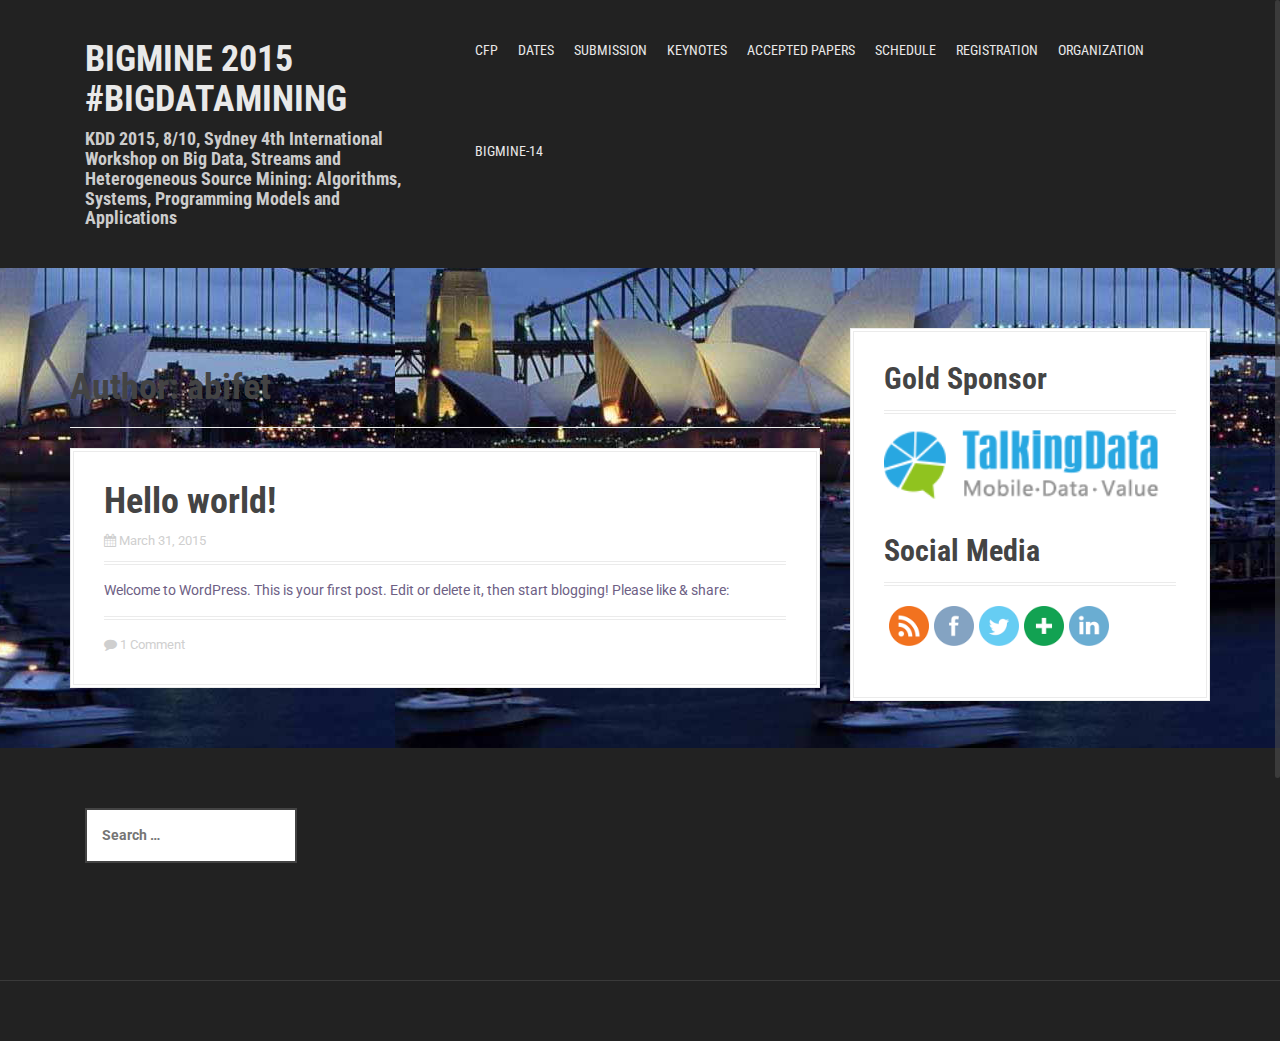
<file: author/abifet/index.html>
<!DOCTYPE html>
<html lang="en-US">
<head>
<meta charset="UTF-8">
<meta name="viewport" content="width=device-width, initial-scale=1">
<title>abifet | BigMine 2015 #BigDataMining</title>
<link rel="profile" href="http://gmpg.org/xfn/11">
<link rel="pingback" href="https://bigmine.github.io/bigmine15/xmlrpc.php">


<link rel="alternate" type="application/rss+xml" title="BigMine 2015 #BigDataMining &raquo; Feed" href="https://bigmine.github.io/bigmine15/feed/" />
<link rel="alternate" type="application/rss+xml" title="BigMine 2015 #BigDataMining &raquo; Comments Feed" href="https://bigmine.github.io/bigmine15/comments/feed/" />
<link rel="alternate" type="application/rss+xml" title="BigMine 2015 #BigDataMining &raquo; Posts by abifet Feed" href="https://bigmine.github.io/bigmine15/author/abifet/feed/" />
<link rel='stylesheet' id='SFSImainCss-css'  href='https://bigmine.github.io/bigmine15/wp-content/plugins/ultimate-social-media-icons/css/sfsi-style.css?ver=4.1.31' type='text/css' media='all' />
<link rel='stylesheet' id='SFSIJqueryCSS-css'  href='https://bigmine.github.io/bigmine15/wp-content/plugins/ultimate-social-media-icons/css/jquery-ui-1.10.4/jquery-ui-min.css?ver=4.1.31' type='text/css' media='all' />
<link rel='stylesheet' id='moesia-bootstrap-css'  href='https://bigmine.github.io/bigmine15/wp-content/themes/moesia/css/bootstrap/bootstrap.min.css?ver=1' type='text/css' media='all' />
<link rel='stylesheet' id='moesia-style-css'  href='https://bigmine.github.io/bigmine15/wp-content/themes/moesia/style.css?ver=4.1.31' type='text/css' media='all' />
<style id='moesia-style-inline-css' type='text/css'>
.services-area { background-color:  !important; }
.services-area .widget-title { color: ; }
.services-area .widget-title:after { border-color: ; }
.service-icon { background-color: ; }
.service-title, .service-title a { color: ; }
.service-desc { color: ; }
.employees-area { background-color:  !important; }
.employees-area .widget-title { color: ; }
.employees-area .widget-title:after { border-color: ; }
.employee-name { color: ; }
.employee-position, .employee-social a { color: ; }
.employee-desc { color: ; }
.testimonials-area { background-color:  !important; }
.testimonials-area .widget-title { color: ; }
.testimonials-area .widget-title:after { border-color: ; }
.client-function { color: ; }
.client-name { color: ; }
.testimonial-body { background-color: ; }
.testimonial-body:after { border-top-color: ; }
.testimonial-body { color: ; }
.skills-area { background-color:  !important; }
.skills-area .widget-title { color: ; }
.skills-area .widget-title:after { border-color: ; }
.skill-bar div { background-color: ; }
.skills-desc, .skills-list { color: ; }
.facts-area { background-color:  !important; }
.facts-area .widget-title { color: ; }
.facts-area .widget-title:after { border-color: ; }
.fact { color: ; }
.fact-name { color: ; }
.clients-area { background-color:  !important; }
.clients-area .widget-title { color: ; }
.clients-area .widget-title:after { border-color: ; }
.slick-prev:before, .slick-next:before { color: ; }
.blockquote-area { background-color:  !important; }
.blockquote-area .widget-title { color: ; }
.blockquote-area .widget-title:after { border-color: ; }
.blockquote-area blockquote:before { color: ; }
.blockquote-area blockquote { color: ; }
.social-area { background-color:  !important; }
.social-area .widget-title { color: ; }
.social-area .widget-title:after { border-color: ; }
.social-area a:before { color: ; }
.projects-area { background-color:  !important; }
.projects-area .widget-title { color: ; }
.projects-area .widget-title:after { border-color: ; }
.project-image { background-color: ; }
.link-icon, .pp-icon { color: ; }
.latest-news-area { background-color:  !important; }
.latest-news-area .widget-title { color: ; }
.latest-news-area .widget-title:after { border-color: ; }
.latest-news-area .entry-title a { color: ; }
.blog-post { color: ; }
.all-news { color: ; border-color: ; }
.action-area { background-color: ; }
.action-area .widget-title { color: ; }
.action-area .widget-title:after { border-color: ; }
.action-text { color: ; }
.call-to-action { background-color: ; }
.call-to-action { box-shadow: 0 5px 0 ; }
.welcome-title { color: ; }
.welcome-desc { color: ; }
.welcome-button { background-color: ; }
.welcome-button { box-shadow: 0 5px 0 #C2503D; }
.welcome-button:active { box-shadow: 0 2px 0 #C2503D; }
.post-navigation .nav-previous, .post-navigation .nav-next, .paging-navigation .nav-previous, .paging-navigation .nav-next, .comment-respond input[type="submit"], ::selection { background-color: ; }
.main-navigation a:hover, .entry-title a:hover, .entry-meta a:hover, .entry-footer a:hover, .social-widget li a::before, .author-social a, .widget a:hover, blockquote:before { color: ; }
.site-title a { color: ; }
.site-description { color: ; }
.entry-title, .entry-title a { color: ; }
body { color: #6d6084; }
.top-bar { background-color: ; }
.main-navigation a { color: ; }
.footer-widget-area, .site-footer { background-color: ; }
@media only screen and (min-width: 1025px) { .has-banner,.has-banner::after { max-height:1440px; } }
@media only screen and (min-width: 1199px) { .has-banner,.has-banner::after { max-height:1440px; } }
@media only screen and (min-width: 991px) { .welcome-info { top:100px; } }
@media only screen and (min-width: 1199px) { .welcome-info { top:100px; } }

</style>
<link rel='stylesheet' id='moesia-roboto-condensed-css'  href='//fonts.googleapis.com/css?family=Roboto+Condensed%3A700&#038;ver=4.1.31' type='text/css' media='all' />
<link rel='stylesheet' id='moesia-roboto-css'  href='//fonts.googleapis.com/css?family=Roboto%3A400%2C400italic%2C700%2C700italic&#038;ver=4.1.31' type='text/css' media='all' />
<link rel='stylesheet' id='moesia-font-awesome-css'  href='https://bigmine.github.io/bigmine15/wp-content/themes/moesia/fonts/font-awesome.min.css?ver=4.1.31' type='text/css' media='all' />
<link rel='stylesheet' id='moesia-animations-css'  href='https://bigmine.github.io/bigmine15/wp-content/themes/moesia/css/animate/animate.min.css?ver=4.1.31' type='text/css' media='all' />
<script type='text/javascript' src='https://bigmine.github.io/bigmine15/wp-includes/js/jquery/jquery.js?ver=1.11.1'></script>
<script type='text/javascript' src='https://bigmine.github.io/bigmine15/wp-includes/js/jquery/jquery-migrate.min.js?ver=1.2.1'></script>
<script type='text/javascript'>
/* <![CDATA[ */
var ajax_object = {"ajax_url":"https:\/\/bigmine.github.io\/bigmine15\/wp-admin\/admin-ajax.php"};
/* ]]> */
</script>
<script type='text/javascript' src='https://bigmine.github.io/bigmine15/wp-content/plugins/ultimate-social-media-icons/js/custom.js?ver=4.1.31'></script>
<script type='text/javascript' src='https://bigmine.github.io/bigmine15/wp-content/themes/moesia/js/waypoints.min.js?ver=1'></script>
<script type='text/javascript' src='https://bigmine.github.io/bigmine15/wp-content/themes/moesia/js/jquery.nicescroll.min.js?ver=1'></script>
<script type='text/javascript' src='https://bigmine.github.io/bigmine15/wp-content/themes/moesia/js/nicescroll-init.js?ver=1'></script>
<script type='text/javascript' src='https://bigmine.github.io/bigmine15/wp-content/themes/moesia/js/wow.min.js?ver=1'></script>
<script type='text/javascript' src='https://bigmine.github.io/bigmine15/wp-content/themes/moesia/js/wow-init.js?ver=1'></script>
<script type='text/javascript' src='https://bigmine.github.io/bigmine15/wp-content/themes/moesia/js/jquery.sticky.js?ver=1'></script>
<script type='text/javascript' src='https://bigmine.github.io/bigmine15/wp-content/themes/moesia/js/scripts.js?ver=1'></script>
<script type='text/javascript' src='https://bigmine.github.io/bigmine15/wp-content/themes/moesia/js/jquery.fitvids.js?ver=1'></script>
<link rel="EditURI" type="application/rsd+xml" title="RSD" href="https://bigmine.github.io/bigmine15/xmlrpc.php?rsd" />
<link rel="wlwmanifest" type="application/wlwmanifest+xml" href="https://bigmine.github.io/bigmine15/wp-includes/wlwmanifest.xml" /> 
<meta name="generator" content="WordPress 4.1.31" />
 <meta name="viewport" content="width=device-width, initial-scale=1"><!--[if lt IE 9]>
<script src="https://bigmine.github.io/bigmine15/wp-content/themes/moesia/js/html5shiv.js"></script>
<![endif]-->
<style type="text/css" id="custom-background-css">
body.custom-background { background-image: url('https://bigmine.github.io/bigmine15/wp-content/uploads/2015/03/sidney.jpg'); background-repeat: repeat; background-position: top right; background-attachment: scroll; }
</style>
</head>

<body class="archive author author-abifet author-1 custom-background">
<div id="page" class="hfeed site">
	<a class="skip-link screen-reader-text" href="#content">Skip to content</a>

		<div class="top-bar">
			<div class="container">
				<div class="site-branding col-md-4"><h1 class="site-title"><a href="https://bigmine.github.io/bigmine15/" rel="home">BigMine 2015 #BigDataMining</a></h1><h2 class="site-description">KDD 2015, 8/10, Sydney 4th International Workshop on Big Data, Streams and Heterogeneous Source Mining: Algorithms, Systems, Programming Models and Applications</h2></div><button class="menu-toggle btn"><i class="fa fa-bars"></i></button>
				<nav id="site-navigation" class="main-navigation col-md-8" role="navigation"><div class="menu-main-container"><ul id="menu-main" class="menu"><li id="menu-item-218" class="menu-item menu-item-type-post_type menu-item-object-page menu-item-218"><a href="https://bigmine.github.io/bigmine15/call-for-papers/">CFP</a></li>
<li id="menu-item-219" class="menu-item menu-item-type-post_type menu-item-object-page menu-item-219"><a href="https://bigmine.github.io/bigmine15/dates/">Dates</a></li>
<li id="menu-item-217" class="menu-item menu-item-type-post_type menu-item-object-page menu-item-217"><a href="https://bigmine.github.io/bigmine15/submission/">Submission</a></li>
<li id="menu-item-222" class="menu-item menu-item-type-post_type menu-item-object-page menu-item-222"><a href="https://bigmine.github.io/bigmine15/keynotes/">Keynotes</a></li>
<li id="menu-item-214" class="menu-item menu-item-type-post_type menu-item-object-page menu-item-214"><a href="https://bigmine.github.io/bigmine15/accepted-papers/">Accepted Papers</a></li>
<li id="menu-item-216" class="menu-item menu-item-type-post_type menu-item-object-page menu-item-216"><a href="https://bigmine.github.io/bigmine15/schedule/">Schedule</a></li>
<li id="menu-item-223" class="menu-item menu-item-type-post_type menu-item-object-page menu-item-223"><a href="https://bigmine.github.io/bigmine15/registration/">Registration</a></li>
<li id="menu-item-221" class="menu-item menu-item-type-post_type menu-item-object-page menu-item-has-children menu-item-221"><a href="https://bigmine.github.io/bigmine15/organization/">Organization</a>
<ul class="sub-menu">
	<li id="menu-item-220" class="menu-item menu-item-type-post_type menu-item-object-page menu-item-220"><a href="https://bigmine.github.io/bigmine15/contact/">Contact</a></li>
</ul>
</li>
<li id="menu-item-239" class="menu-item menu-item-type-custom menu-item-object-custom menu-item-has-children menu-item-239"><a href="http://bigdata-mining.org/bigmine-14/">BigMine-14</a>
<ul class="sub-menu">
	<li id="menu-item-215" class="menu-item menu-item-type-custom menu-item-object-custom menu-item-215"><a href="http://bigdata-mining.org/bigmine-13">BigMine-13</a></li>
	<li id="menu-item-147" class="menu-item menu-item-type-custom menu-item-object-custom menu-item-147"><a href="http://bigdata-mining.org/bigmine-12">BigMine-12</a></li>
</ul>
</li>
</ul></div></nav></div></div>		
						<div id="content" class="site-content clearfix container">
		
	<section id="primary" class="content-area">
		<main id="main" class="site-main" role="main">

		
			<header class="page-header">
				<h1 class="page-title">
					Author: <span class="vcard">abifet</span>				</h1>
							</header><!-- .page-header -->

						
				
<article id="post-1" class="post-1 post type-post status-publish format-standard hentry category-uncategorized clearfix">

	

				
	<div class="post-content">
		<header class="entry-header">
			<h1 class="entry-title"><a href="https://bigmine.github.io/bigmine15/2015/03/hello-world/" rel="bookmark">Hello world!</a></h1>
						<div class="entry-meta">
				<span class="posted-on"><i class="fa fa-calendar"></i> <a href="https://bigmine.github.io/bigmine15/2015/03/hello-world/" rel="bookmark"><time class="entry-date published" datetime="2015-03-31T14:44:43+00:00">March 31, 2015</time></a></span><span class="byline"><i class="fa fa-user"></i> <span class="author vcard"><a class="url fn n" href="https://bigmine.github.io/bigmine15/author/abifet/">abifet</a></span></span>			</div><!-- .entry-meta -->
					</header><!-- .entry-header -->

		<div class="entry-summary">
							<p>Welcome to WordPress. This is your first post. Edit or delete it, then start blogging! Please like &#038; share:</p>
					</div><!-- .entry-content -->

		<footer class="entry-footer">
							
							
						<span class="comments-link"><i class="fa fa-comment"></i>&nbsp;<a href="https://bigmine.github.io/bigmine15/2015/03/hello-world/#comments" title="Comment on Hello world!">1 Comment</a></span>
			
					</footer><!-- .entry-footer -->
	</div>

</article><!-- #post-## -->
			
			
		
		</main><!-- #main -->
	</section><!-- #primary -->


<div id="secondary" class="widget-area" role="complementary">
	<aside id="text-2" class="widget widget_text"><h2 class="widget-title">Gold Sponsor</h2>			<div class="textwidget"><a target="_blank" href="https://www.talkingdata.com/">
<img alt="Talking Data" style="width:280px; border:0px;" src="https://bigmine.github.io/bigmine15/wp-content/uploads/2015/07/TalkingData.png"></img>
</a></div>
		</aside><aside id="sfsi-widget-2" class="widget sfsi">            <div class="sfsi_widget">   
				<div id='sfsi_wDiv'></div>
                    <h2 class="widget-title">Social Media</h2><div class="norm_row sfsi_wDiv"  style="width:225px;text-align:left;position:absolute;"><div style='width:40px; height:40px;margin-left:5px;margin-bottom:5px;' class='sfsi_wicons'><div class='inerCnt'><a class='sficn' effect='fade_in' . target='_blank'><img alt='RSS' title='RSS' src='https://bigmine.github.io/bigmine15/wp-content/plugins/ultimate-social-media-icons//images/icons_theme/flat/flat_rss.png' width='40' style='' class='sfcm sfsi_wicon' effect='fade_in'   /></a></div></div><div style='width:40px; height:40px;margin-left:5px;margin-bottom:5px;' class='sfsi_wicons'><div class='inerCnt'><a class='sficn' effect='fade_in' . href  =javascript:void(0) id='sfsiid_facebook' alt='Facebook' style='opacity:0.6' ><img alt='Facebook' title='Facebook' src='https://bigmine.github.io/bigmine15/wp-content/plugins/ultimate-social-media-icons//images/icons_theme/flat/flat_facebook.png' width='40' style='' class='sfcm sfsi_wicon' effect='fade_in'   /></a><div class="sfsi_tool_tip_2 fb_tool_bdr sfsiTlleft" style="width:62px ;opacity:0;z-index:-1;margin-left:-47.5px;" id="sfsiid_facebook"><span class="bot_arow bot_fb_arow"></span><div class="sfsi_inside"><div  class='icon1'><a href='https://www.facebook.com/BigDataMining' target='_blank'><img alt='Facebook' title='Facebook' src='https://bigmine.github.io/bigmine15/wp-content/plugins/ultimate-social-media-icons//images/visit_icons/facebook.png'  /></a></div><div  class='icon2'><fb:like href="https://bigmine.github.io/bigmine15/author/abifet/" width="180" send="false" showfaces="false" layout="button" action="like"></fb:like></div><div  class='icon3'><fb:share-button href="https://bigmine.github.io/bigmine15/author/abifet/" width="140" type="button"></fb:share-button></div></div></div></div></div><div style='width:40px; height:40px;margin-left:5px;margin-bottom:5px;' class='sfsi_wicons'><div class='inerCnt'><a class='sficn' effect='fade_in' . href  =javascript:void(0) id='sfsiid_twitter' alt='Twitter' style='opacity:0.6' ><img alt='Twitter' title='Twitter' src='https://bigmine.github.io/bigmine15/wp-content/plugins/ultimate-social-media-icons//images/icons_theme/flat/flat_twitter.png' width='40' style='' class='sfcm sfsi_wicon' effect='fade_in'   /></a><div class="sfsi_tool_tip_2 twt_tool_bdr sfsiTlleft" style="width:59px ;opacity:0;z-index:-1;margin-left:-46px;" id="sfsiid_twitter"><span class="bot_arow bot_twt_arow"></span><div class="sfsi_inside"><div  class='cstmicon1'><a href='https://twitter.com/BigDataMining1' target='_blank'><img alt='Visit Us' title='Visit Us' src='https://bigmine.github.io/bigmine15/wp-content/plugins/ultimate-social-media-icons//images/visit_icons/twitter.png'  /></a></div><div  class='icon1'><a href="https://twitter.com/BigDataMining1" class="twitter-follow-button"  data-show-count="false" >Follow </a></div><div  class='icon2'><a rel="nofollow" href="http://twitter.com/share" data-count="none" class="sr-twitter-button twitter-share-button" lang="en" data-url="https://bigmine.github.io/bigmine15/author/abifet/" data-text="#BigDataMining via @bigdatamining1" ></a></div></div></div></div></div><div style='width:40px; height:40px;margin-left:5px;margin-bottom:5px;' class='sfsi_wicons'><div class='inerCnt'><a class='addthis_button sficn' effect='fade_in' . target='_blank'><img alt='SHARE' title='SHARE' src='https://bigmine.github.io/bigmine15/wp-content/plugins/ultimate-social-media-icons//images/icons_theme/flat/flat_share.png' width='40' style='' class='sfcm sfsi_wicon' effect='fade_in'   /></a></div></div><div style='width:40px; height:40px;margin-left:5px;margin-bottom:5px;' class='sfsi_wicons'><div class='inerCnt'><a class='sficn' effect='fade_in' . href  =javascript:void(0) id='sfsiid_linkedin' alt='LinkedIn' style='opacity:0.6' ><img alt='LinkedIn' title='LinkedIn' src='https://bigmine.github.io/bigmine15/wp-content/plugins/ultimate-social-media-icons//images/icons_theme/flat/flat_linkedin.png' width='40' style='' class='sfcm sfsi_wicon' effect='fade_in'   /></a><div class="sfsi_tool_tip_2 linkedin_tool_bdr sfsiTlleft" style="width:66px ;opacity:0;z-index:-1;margin-left:-49.5px;" id="sfsiid_linkedin"><span class="bot_arow bot_linkedin_arow"></span><div class="sfsi_inside"><div  class='icon4'><a href='https://www.linkedin.com/groups/Big-Data-Mining-4422366' target='_blank'><img alt='' title='' src='https://bigmine.github.io/bigmine15/wp-content/plugins/ultimate-social-media-icons//images/visit_icons/linkedIn.png'  /></a></div><div  class='icon2'><script type="IN/Share" data-url=""></script></div></div></div></div></div></div><div id="sfsi_holder" class="sfsi_holders" style="position: relative; float: left;width:100%;z-index:-1;"></div><script></script>	      		<div style="clear: both;"></div>
            </div>
            </aside></div><!-- #secondary -->

		</div><!-- #content -->
		
				
	<div id="sidebar-footer" class="footer-widget-area clearfix" role="complementary">
		<div class="container">
										<div class="sidebar-column col-md-4 col-sm-4"> <aside id="search-2" class="widget widget_search">
<div class="search-wrapper">
	<form role="search" method="get" class="moesia-search-form" action="https://bigmine.github.io/bigmine15/">
		<span class="search-close"><i class="fa fa-times"></i></span>
		<label>
			<span class="screen-reader-text">Search for:</span>
			<input type="search" class="search-field" placeholder="Search &#8230;" value="" name="s" title="Search for:" />
		</label>
		<input type="submit" class="search-submit" value="&#xf002;" />
	</form>
</div></aside><aside id="nav_menu-3" class="widget widget_nav_menu">		<div class="social-widget clearfix">
			<div class="menu-main-container"><ul id="menu-main-1" class="menu clearfix"><li class="menu-item menu-item-type-post_type menu-item-object-page menu-item-218"><a href="https://bigmine.github.io/bigmine15/call-for-papers/"><span class="screen-reader-text">CFP</span></a></li>
<li class="menu-item menu-item-type-post_type menu-item-object-page menu-item-219"><a href="https://bigmine.github.io/bigmine15/dates/"><span class="screen-reader-text">Dates</span></a></li>
<li class="menu-item menu-item-type-post_type menu-item-object-page menu-item-217"><a href="https://bigmine.github.io/bigmine15/submission/"><span class="screen-reader-text">Submission</span></a></li>
<li class="menu-item menu-item-type-post_type menu-item-object-page menu-item-222"><a href="https://bigmine.github.io/bigmine15/keynotes/"><span class="screen-reader-text">Keynotes</span></a></li>
<li class="menu-item menu-item-type-post_type menu-item-object-page menu-item-214"><a href="https://bigmine.github.io/bigmine15/accepted-papers/"><span class="screen-reader-text">Accepted Papers</span></a></li>
<li class="menu-item menu-item-type-post_type menu-item-object-page menu-item-216"><a href="https://bigmine.github.io/bigmine15/schedule/"><span class="screen-reader-text">Schedule</span></a></li>
<li class="menu-item menu-item-type-post_type menu-item-object-page menu-item-223"><a href="https://bigmine.github.io/bigmine15/registration/"><span class="screen-reader-text">Registration</span></a></li>
<li class="menu-item menu-item-type-post_type menu-item-object-page menu-item-has-children menu-item-221"><a href="https://bigmine.github.io/bigmine15/organization/"><span class="screen-reader-text">Organization</span></a>
<ul class="sub-menu">
	<li class="menu-item menu-item-type-post_type menu-item-object-page menu-item-220"><a href="https://bigmine.github.io/bigmine15/contact/"><span class="screen-reader-text">Contact</span></a></li>
</ul>
</li>
<li class="menu-item menu-item-type-custom menu-item-object-custom menu-item-has-children menu-item-239"><a href="http://bigdata-mining.org/bigmine-14/"><span class="screen-reader-text">BigMine-14</span></a>
<ul class="sub-menu">
	<li class="menu-item menu-item-type-custom menu-item-object-custom menu-item-215"><a href="http://bigdata-mining.org/bigmine-13"><span class="screen-reader-text">BigMine-13</span></a></li>
	<li class="menu-item menu-item-type-custom menu-item-object-custom menu-item-147"><a href="http://bigdata-mining.org/bigmine-12"><span class="screen-reader-text">BigMine-12</span></a></li>
</ul>
</li>
</ul></div>		</div>
		
		</aside> </div> 		</div>	
	</div>	
	<footer id="colophon" class="site-footer" role="contentinfo">
				<div class="site-info container">
		</div><!-- .site-info -->
			</footer><!-- #colophon -->
	</div><!-- #page -->

	<!--facebook like and share js -->                   
	<div id="fb-root"></div>
	<script>(function(d, s, id) {
	  var js, fjs = d.getElementsByTagName(s)[0];
	  if (d.getElementById(id)) return;
	  js = d.createElement(s); js.id = id;
	  js.src = "//connect.facebook.net/en_US/sdk.js#xfbml=1&appId=1425108201100352&version=v2.0";
	  fjs.parentNode.insertBefore(js, fjs);
	}(document, 'script', 'facebook-jssdk'));</script>
 	
       <!-- linkedIn share and  follow js -->
        <script src="//platform.linkedin.com/in.js" type="text/javascript">lang: en_US</script>
	
		
	 <!-- Addthis js -->
        <script type="text/javascript" src="https://s7.addthis.com/js/300/addthis_widget.js"></script>
        <script type="text/javascript">
       var addthis_config = {  ui_click: true  };
       </script>
<!-- twitter JS End -->
	<script>!function(d,s,id){var js,fjs=d.getElementsByTagName(s)[0];if(!d.getElementById(id)){js=d.createElement(s);js.id=id;js.src="https://platform.twitter.com/widgets.js";fjs.parentNode.insertBefore(js,fjs);}}(document,"script","twitter-wjs");</script>	
	     <script>
	    SFSI( document ).scroll(function( $ ) {
	       
		 var y = jQuery(this).scrollTop();
	      if (/Android|webOS|iPhone|iPad|iPod|BlackBerry|IEMobile|Opera Mini/i.test(navigator.userAgent)) {	 
	       if(SFSI(window).scrollTop() + SFSI(window).height() >= SFSI(document).height()-100) {
	     
		 
		  SFSI('.sfsi_outr_div').css({'z-index':'9996',opacity:1,top:SFSI(window).scrollTop()+"px",position:"absolute"});
		  SFSI('.sfsi_outr_div').fadeIn(200);
		  SFSI('.sfsi_FrntInner').fadeIn(200);
	       }
	       else{
		   SFSI('.sfsi_outr_div').fadeOut();
		   SFSI('.sfsi_FrntInner').fadeOut();
	       }
	    
	  }
	  else{
	       if(SFSI(window).scrollTop() + SFSI(window).height() >= SFSI(document).height()-3) {

	        SFSI('.sfsi_outr_div').css({'z-index':'9996',opacity:1,top:SFSI(window).scrollTop()+200+"px",position:"absolute"});
	        SFSI('.sfsi_outr_div').fadeIn(200);
		SFSI('.sfsi_FrntInner').fadeIn(200);
	    }
	  else {
	
	     SFSI('.sfsi_outr_div').fadeOut();
	      SFSI('.sfsi_FrntInner').fadeOut();
	       }
	 } 
		
	    });
     
     </script>
     <script type='text/javascript' src='https://bigmine.github.io/bigmine15/wp-content/plugins/ultimate-social-media-icons/js/jquery-migrate-1.1.0.min.js?ver=4.1.31'></script>
<script type='text/javascript' src='https://bigmine.github.io/bigmine15/wp-content/plugins/ultimate-social-media-icons/js/jquery-ui-min.js?ver=4.1.31'></script>
<script type='text/javascript' src='https://bigmine.github.io/bigmine15/wp-content/plugins/ultimate-social-media-icons/js/shuffle/modernizr.custom.min.js?ver=4.1.31'></script>
<script type='text/javascript' src='https://bigmine.github.io/bigmine15/wp-content/plugins/ultimate-social-media-icons/js/shuffle/jquery.shuffle.min.js?ver=4.1.31'></script>
<script type='text/javascript' src='https://bigmine.github.io/bigmine15/wp-content/plugins/ultimate-social-media-icons/js/shuffle/random-shuffle-min.js?ver=4.1.31'></script>
<script type='text/javascript' src='https://bigmine.github.io/bigmine15/wp-content/themes/moesia/js/navigation.js?ver=20120206'></script>
<script type='text/javascript' src='https://bigmine.github.io/bigmine15/wp-content/themes/moesia/js/skip-link-focus-fix.js?ver=20130115'></script>

</body>
</html>

<!-- Dynamic page generated in 0.247 seconds. -->
<!-- Cached page generated by WP-Super-Cache on 2020-10-01 09:41:43 -->

<!-- super cache -->
</file>
